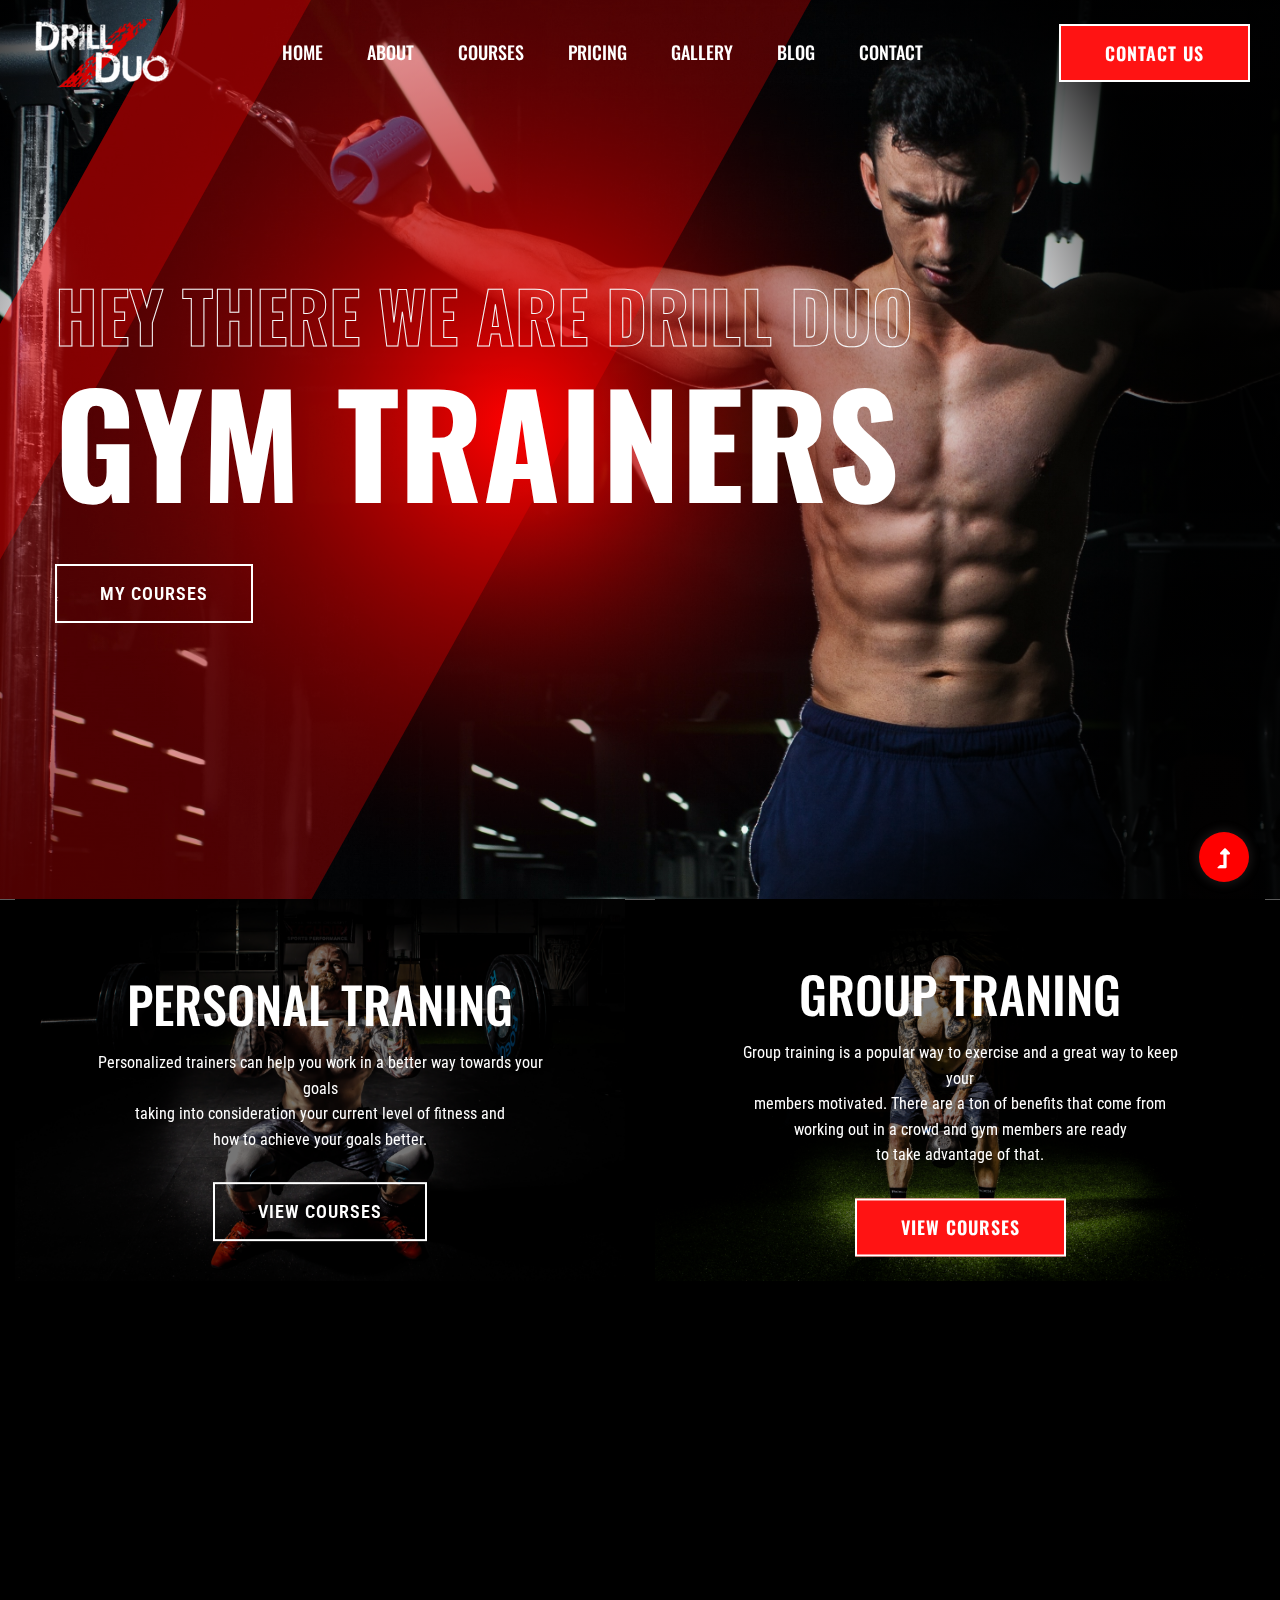
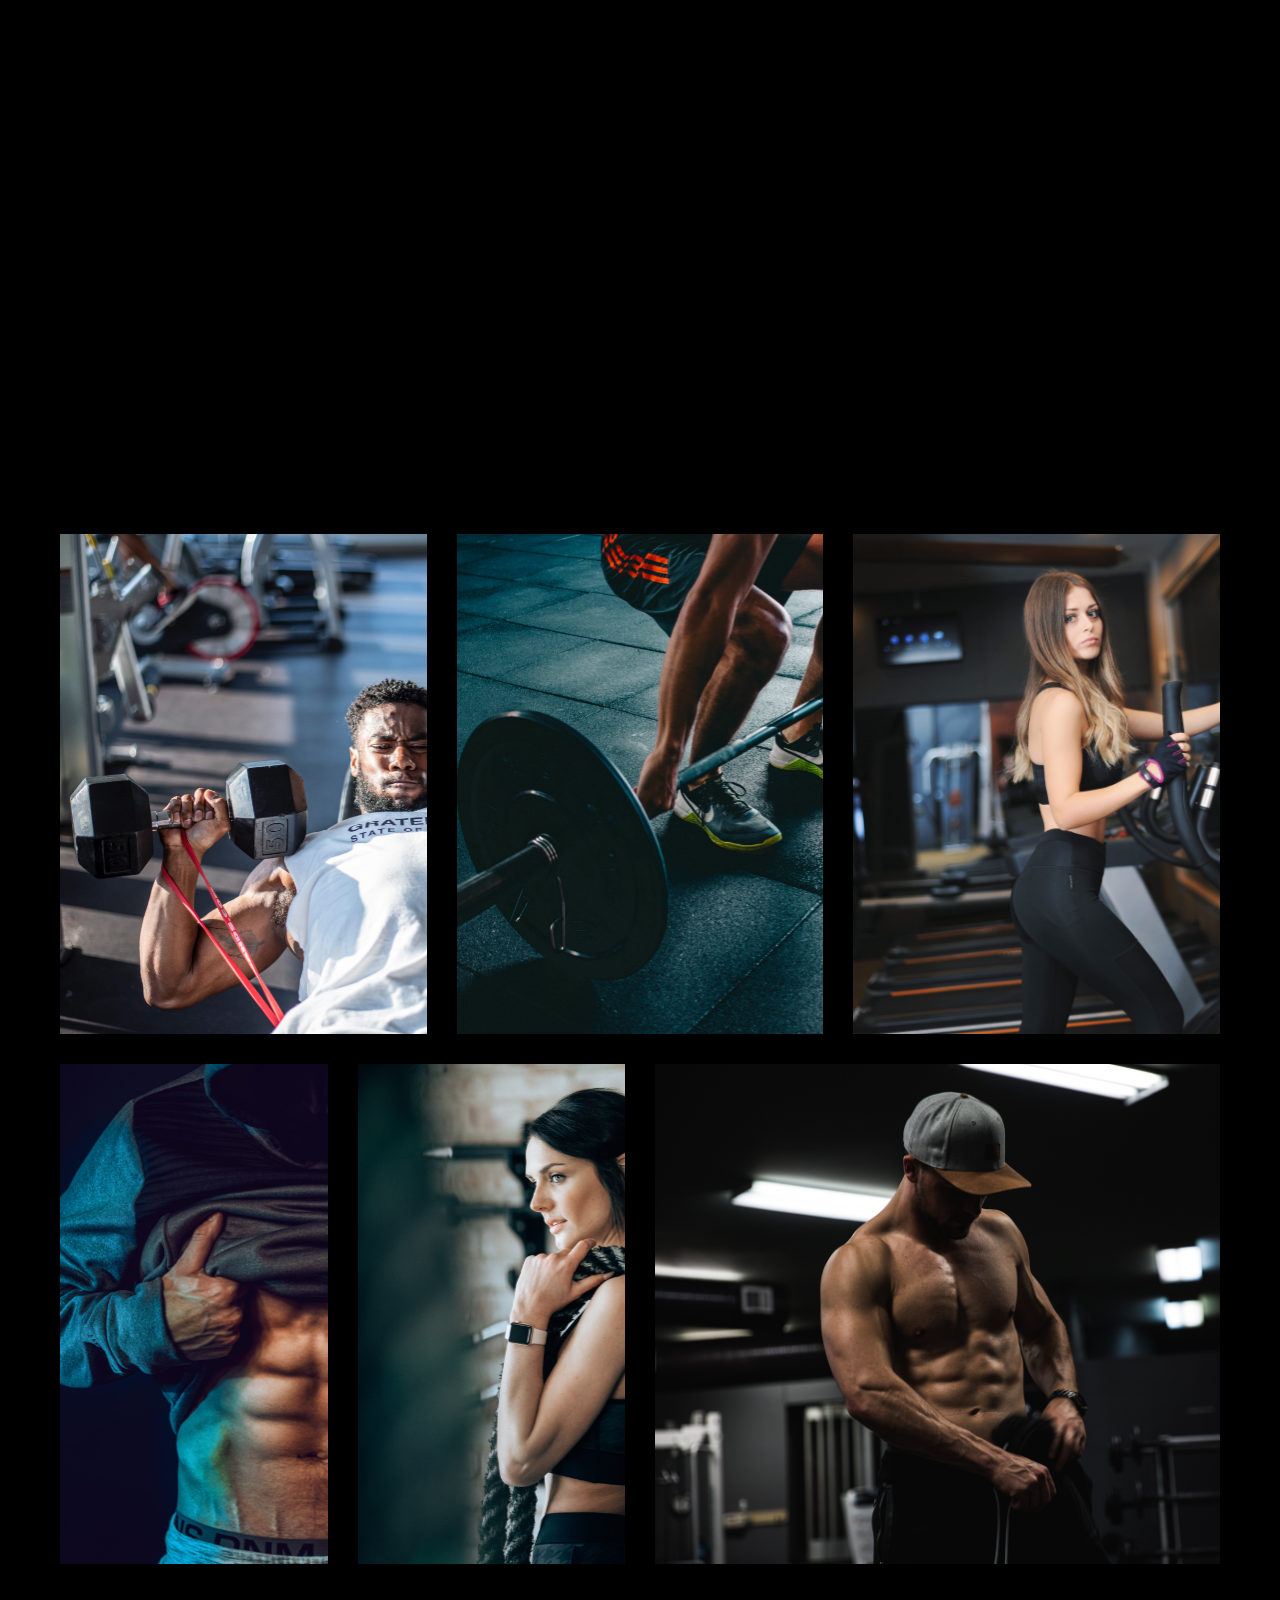
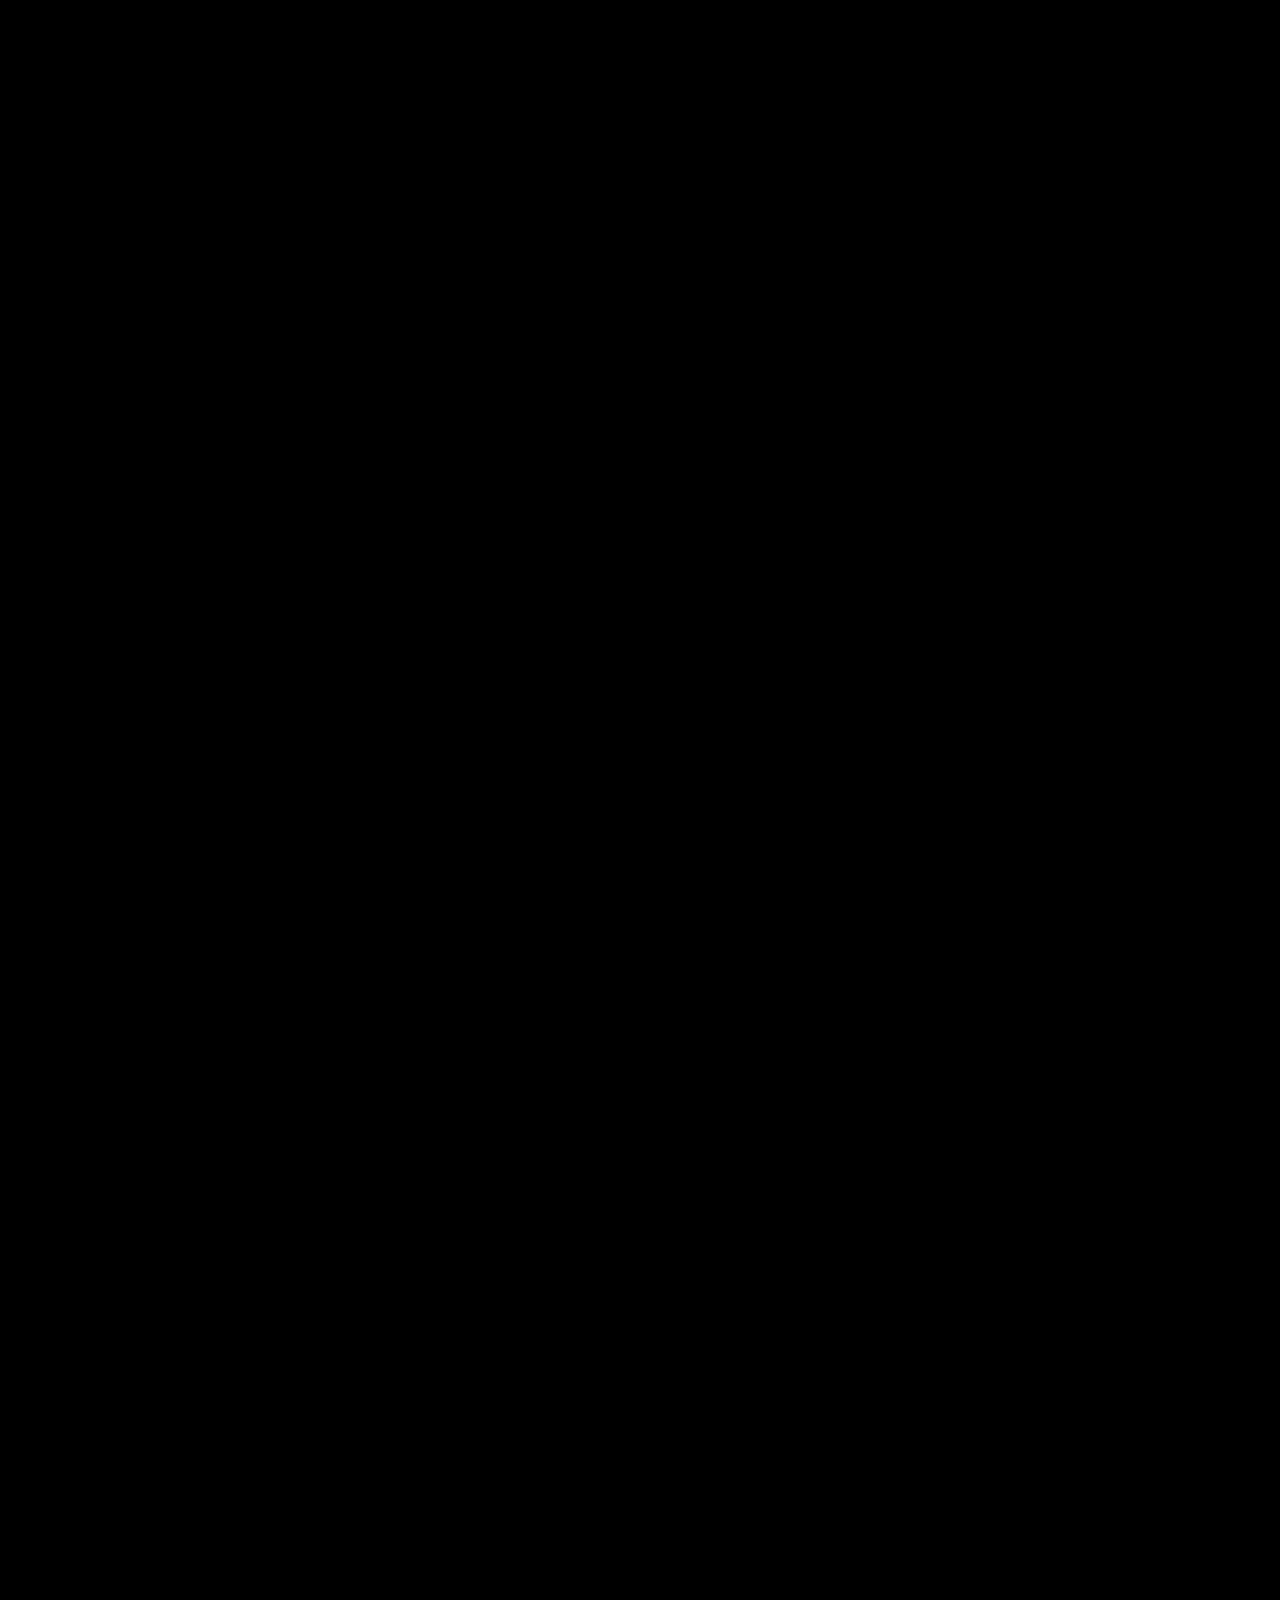
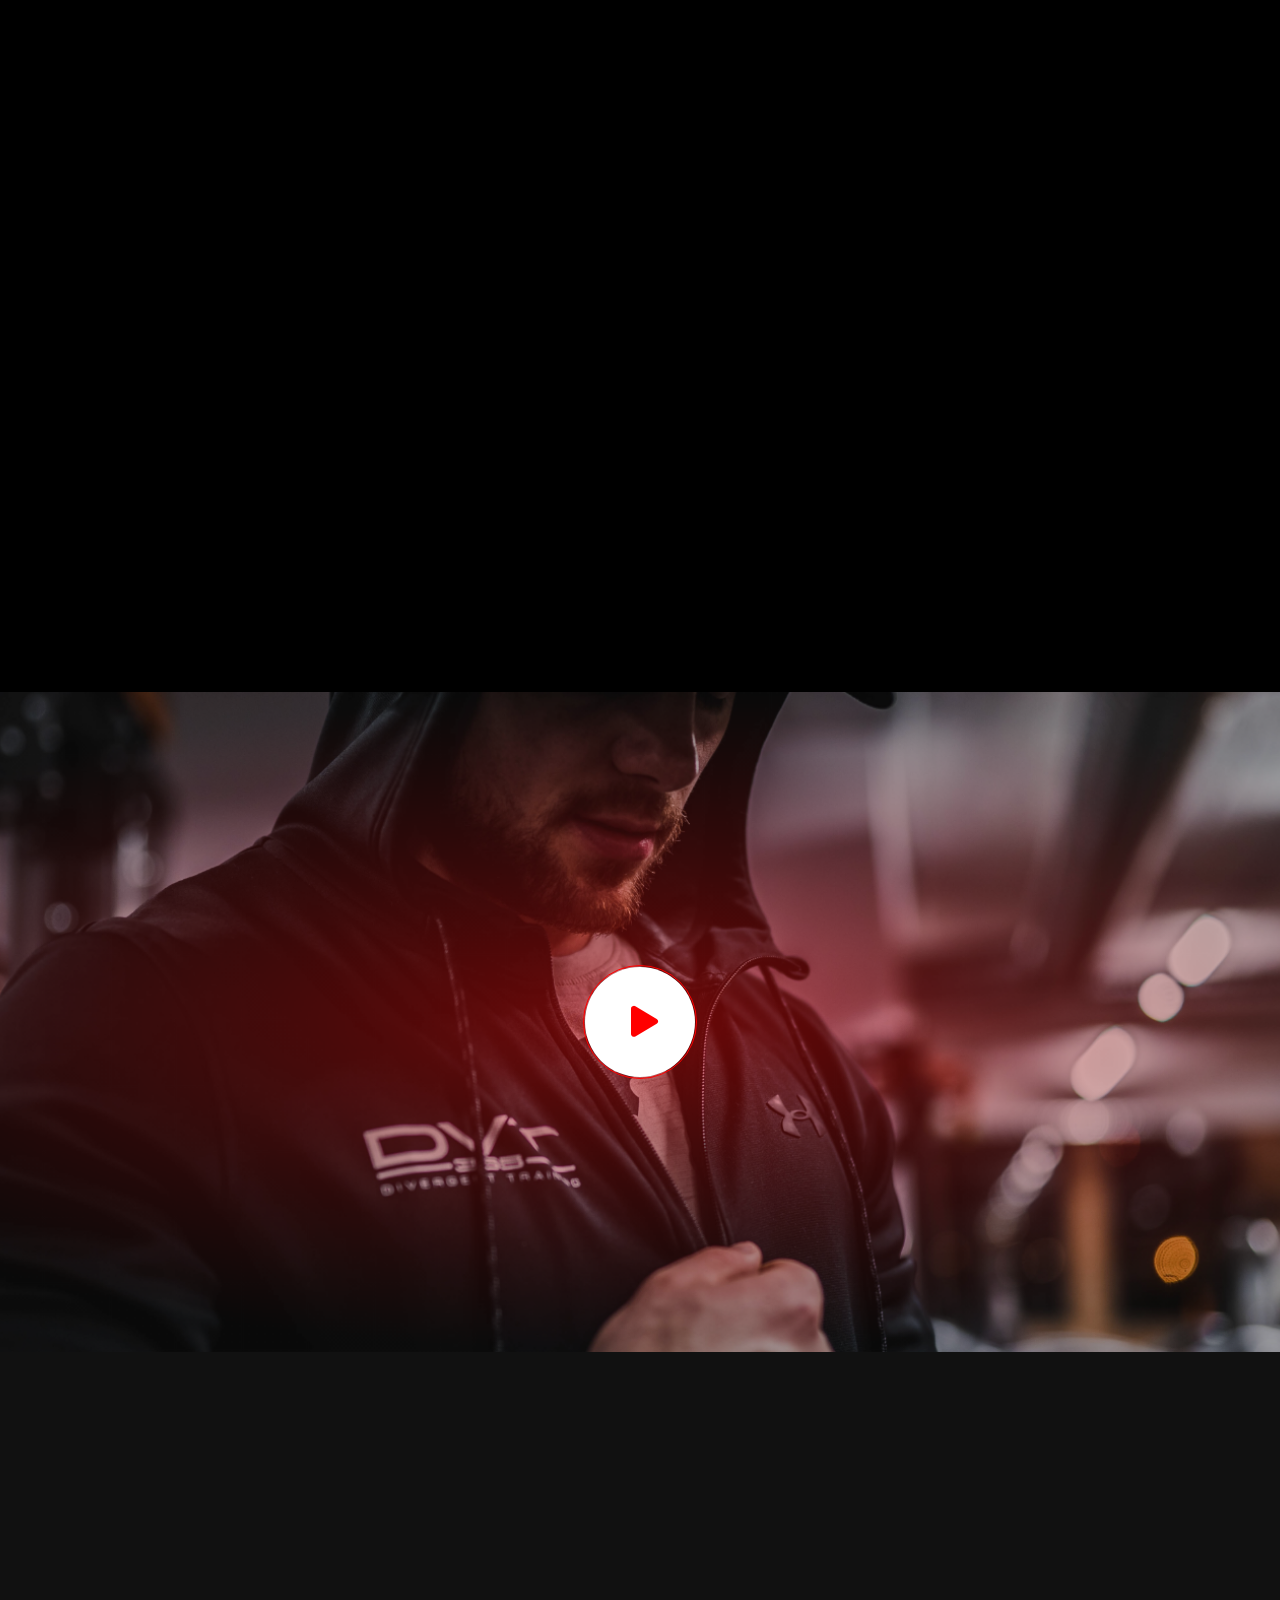
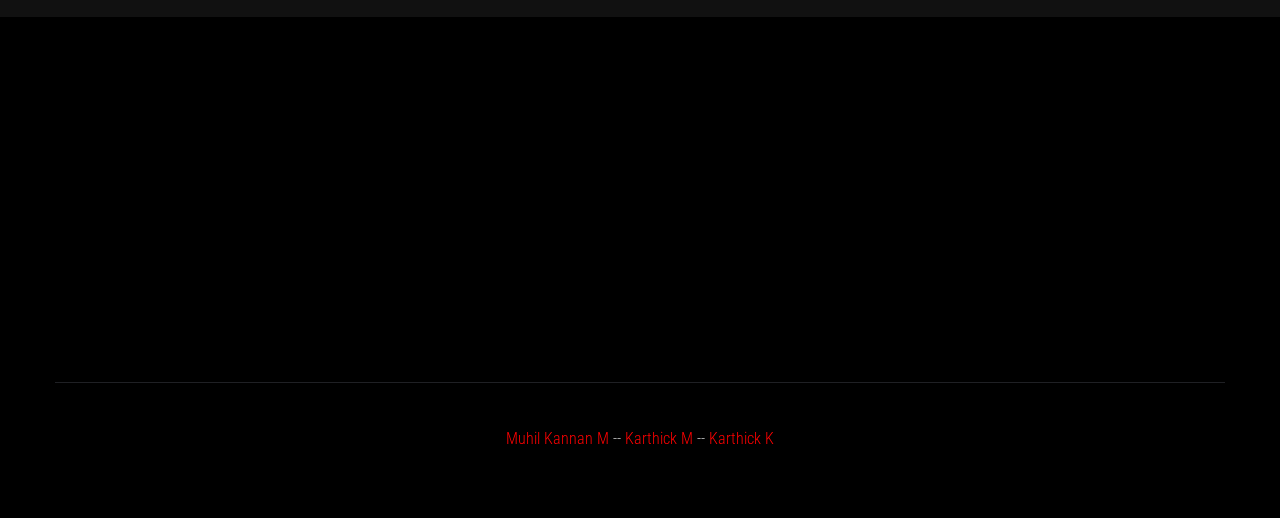
<file: index.html>
<!doctype html>
<html class="no-js" lang="zxx">
<head>
    <meta charset="utf-8">
    <meta http-equiv="x-ua-compatible" content="ie=edge">
    <title>Drill Duo | Home</title>
    <meta name="description" content="">
    <meta name="viewport" content="width=device-width, initial-scale=1">
    
    
    <link rel="manifest" href="site.webmanifest">
    <link rel="shortcut icon" type="image/x-icon" href="assets/img/favicon.ico">
    <link rel="stylesheet" href="assets/css/bootstrap.min.css">
    <link rel="stylesheet" href="assets/css/owl.carousel.min.css">
    <link rel="stylesheet" href="assets/css/slicknav.css">
    <link rel="stylesheet" href="assets/css/flaticon.css">
    <link rel="stylesheet" href="assets/css/gijgo.css">
    <link rel="stylesheet" href="assets/css/animate.min.css">
    <link rel="stylesheet" href="assets/css/animated-headline.css">
    <link rel="stylesheet" href="assets/css/magnific-popup.css">
    <link rel="stylesheet" href="assets/css/fontawesome-all.min.css">
    <link rel="stylesheet" href="assets/css/themify-icons.css">
    <link rel="stylesheet" href="assets/css/slick.css">
    <link rel="stylesheet" href="assets/css/nice-select.css">
    <link rel="stylesheet" href="assets/css/style.css">
</head>
<body class="black-bg">
    
    <div id="preloader-active">
        <div class="preloader d-flex align-items-center justify-content-center">
            <div class="preloader-inner position-relative">
                <div class="preloader-circle"></div>
                <div class="preloader-img pere-text">
                    <img src="assets/img/logo/ddloader.png" alt="">
                </div>
            </div>
        </div>
    </div>
    
    <header>
        
        <div class="header-area header-transparent">
            <div class="main-header header-sticky">
                <div class="container-fluid">
                    <div class="menu-wrapper d-flex align-items-center justify-content-between">
                        
                        <div class="logo">
                            <a href="index.html"><img src="assets/img/logo/ddlogo.png" alt=""></a>
                        </div>
                        
                        <div class="main-menu f-right d-none d-lg-block">
                            <nav>
                                <ul id="navigation">
                                    <li><a href="index.html">Home</a></li>
                                    <li><a href="about.html">About</a></li>
                                    <li><a href="courses.html">Courses</a></li>
                                    <li><a href="pricing.html">Pricing</a></li>
                                    <li><a href="gallery.html">Gallery</a></li>
                                    <li><a href="blog.html">Blog</a>
                                        
                                    </li>
                                    <li><a href="contact.html">Contact</a></li>
                                </ul>
                            </nav>
                        </div>          
                       
                        <div class="header-btns d-none d-lg-block f-right">
                           <a href="contact.html" class="btn">Contact us</a>
                       </div>
                   
                       <div class="col-12">
                        <div class="mobile_menu d-block d-lg-none"></div>
                    </div>
                </div>
            </div>
        </div>
    </div>
    
</header>
<main>
   
    <div class="slider-area position-relative">
        <div class="slider-active">
           
            <div class="single-slider slider-height d-flex align-items-center">
                <div class="container">
                    <div class="row">
                        <div class="col-xl-9 col-lg-9 col-md-10">
                            <div class="hero__caption">
                                <span data-animation="fadeInLeft" data-delay="0.1s">Hey there we are Drill Duo</span>
                                <h1 data-animation="fadeInLeft" data-delay="0.4s">Gym Trainers</h1>
                                <a href="courses.html" class="border-btn hero-btn" data-animation="fadeInLeft" data-delay="0.8s">My Courses</a>
                            </div>
                        </div>
                    </div>
                </div>          
            </div>
        </div>
    </div>
   
    <section class="traning-categories black-bg">
        <div class="container-fluid">
            <div class="row">
                <div class="col-xl-6 col-lg-6">
                    <div class="single-topic text-center mb-30">
                        <div class="topic-img">
                            <img src="assets/img/gallery/cat1.png" alt="">
                            <div class="topic-content-box">
                                <div class="topic-content">
                                    <h3>Personal traning</h3>
                                    <p>Personalized trainers can help you work in a better way towards your goals <br> taking into consideration your current level of fitness and <br>how to achieve your goals better. <br></p>
                                    <a href="courses.html" class="border-btn">View Courses</a>
                                </div>
                            </div>
                        </div>
                    </div>
                </div>
                <div class="col-xl-6 col-lg-6">
                    <div class="single-topic text-center mb-30">
                        <div class="topic-img">
                            <img src="assets/img/gallery/cat2.png" alt="">
                            <div class="topic-content-box">
                                <div class="topic-content">
                                    <h3>Group traning</h3>
                                    <p>Group training is a popular way to exercise and a great way to keep your <br> members motivated. There are a ton of benefits that come from <br> working out in a crowd and gym members are ready <br> to take advantage of that.<br></p>
                                    <a href="courses.html" class="btn">View Courses</a>
                                </div>
                            </div>
                        </div>
                    </div>
                </div>
            </div>
        </div>
    </section>
 
    <section class="team-area fix">
        <div class="container">
            <div class="row">
                <div class="col-xl-12">
                    <div class="section-tittle text-center mb-55 wow fadeInUp" data-wow-duration="1s" data-wow-delay=".1s">
                        <h2 >What we Offer</h2>
                    </div>
                </div>
            </div>
            <div class="row">
                <div class="col-lg-4 col-md-6">
                    <div class="single-cat text-center mb-30 wow fadeInUp" data-wow-duration="1s" data-wow-delay=".2s" >
                        <div class="cat-icon">
                            <img src="assets/img/gallery/team1.png" alt="">
                        </div>
                        <div class="cat-cap">
                            <h5><a href="services.html">Body Building</a></h5>
                            <p>The application of consistent, logical effort, over a prolonged period is the key to reaching your<br> physical muscular potential </p>
                        </div>
                    </div>
                </div>
                <div class="col-lg-4 col-md-6">
                    <div class="single-cat text-center mb-30 wow fadeInUp" data-wow-duration="1s" data-wow-delay=".4s">
                        <div class="cat-icon">
                            <img src="assets/img/gallery/team2.png" alt="">
                        </div>
                        <div class="cat-cap">
                            <h5><a href="services.html">Muscle Gain</a></h5>
                            <p>Positive thinking can be contagious. Being surrounded by winners helps you develop into a winner</p>
                        </div>
                    </div>
                </div>
                <div class="col-lg-4 col-md-6">
                    <div class="single-cat text-center mb-30 wow fadeInUp" data-wow-duration="1s" data-wow-delay=".6s">
                        <div class="cat-icon">
                            <img src="assets/img/gallery/team3.png" alt="">
                        </div>
                        <div class="cat-cap">
                            <h5><a href="services.html">Weight Loss</a></h5>
                            <p>Champions keep playing until they get it right </p>
                        </div>
                    </div>
                </div>
            </div>
        </div>
    </section>
   
    <div class="gallery-area section-padding30 ">
        <div class="container-fluid ">
            <div class="row">
                <div class="col-xl-4 col-lg-6 col-md-6 col-sm-6">
                    <div class="box snake mb-30">
                        <div class="gallery-img big-img" style="background-image: url(assets/img/gallery/gallery1.png);"></div>
                        <div class="overlay">
                            <div class="overlay-content">
                                <h3>Muscle gaining </h3>
                                <a href="gallery.html"><i class="ti-plus"></i></a>
                            </div>
                        </div>
                    </div>
                </div>
                <div class="col-xl-4 col-lg-6 col-md-6 col-sm-6">
                    <div class="box snake mb-30">
                        <div class="gallery-img big-img" style="background-image: url(assets/img/gallery/gallery2.png);"></div>
                        <div class="overlay">
                            <div class="overlay-content">
                                <h3>Muscle gaining </h3>
                                <a href="gallery.html"><i class="ti-plus"></i></a>
                            </div>
                        </div>
                    </div>
                </div>
                <div class="col-xl-4 col-lg-6 col-md-6 col-sm-6">
                    <div class="box snake mb-30">
                        <div class="gallery-img big-img" style="background-image: url(assets/img/gallery/gallery3.png);"></div>
                        <div class="overlay">
                            <div class="overlay-content">
                                <h3>Muscle gaining </h3>
                                <a href="gallery.html"><i class="ti-plus"></i></a>
                            </div>
                        </div>
                    </div>
                </div>
                <div class="col-xl-3 col-lg-6 col-md-6 col-sm-6">
                    <div class="box snake mb-30">
                        <div class="gallery-img big-img" style="background-image: url(assets/img/gallery/gallery4.png);"></div>
                        <div class="overlay">
                            <div class="overlay-content">
                                <h3>Muscle gaining </h3>
                                <a href="gallery.html"><i class="ti-plus"></i></a>
                            </div>
                        </div>
                    </div>
                </div>
                <div class="col-xl-3 col-lg-6 col-md-6 col-sm-6">
                    <div class="box snake mb-30">
                        <div class="gallery-img big-img" style="background-image: url(assets/img/gallery/gallery5.png);"></div>
                        <div class="overlay">
                            <div class="overlay-content">
                                <h3>Muscle gaining </h3>
                                <a href="gallery.html"><i class="ti-plus"></i></a>
                            </div>
                        </div>
                    </div>
                </div>
                <div class="col-xl-6 col-lg-6 col-md-6 col-sm-6">
                    <div class="box snake mb-30">
                        <div class="gallery-img big-img" style="background-image: url(assets/img/gallery/gallery6.png);"></div>
                        <div class="overlay">
                            <div class="overlay-content">
                                <h3>Muscle gaining </h3>
                                <a href="gallery.html"><i class="ti-plus"></i></a>
                            </div>
                        </div>
                    </div>
                </div>
            </div>
        </div>
    </div>
   
    <section class="pricing-area section-padding40 fix">
        <div class="container">
            <div class="row">
                <div class="col-xl-12">
                    <div class="section-tittle text-center mb-55 wow fadeInUp" data-wow-duration="2s" data-wow-delay=".1s">
                        <h2>Pricing</h2>
                    </div>
                </div>
            </div>
            <div class="row">
                <div class="col-lg-4 col-md-6 col-sm-6">
                    <div class="properties mb-30 wow fadeInUp" data-wow-duration="1s" data-wow-delay=".2s">
                        <div class="properties__card">
                            <div class="about-icon">
                                <img src="assets/img/icon/price.svg" alt="">
                            </div>
                            <div class="properties__caption">
                                <span class="month">3 month</span>
                                <p class="mb-25">$30</p>
                                <div class="single-features">
                                    <div class="features-icon">
                                        <img src="assets/img/icon/check.svg" alt="">
                                    </div>
                                    <div class="features-caption">
                                        <p>Free riding </p>
                                    </div>
                                </div>
                                <div class="single-features">
                                    <div class="features-icon">
                                        <img src="assets/img/icon/check.svg" alt="">
                                    </div>
                                    <div class="features-caption">
                                        <p>Unlimited equipments</p>
                                    </div>
                                </div>
                                <div class="single-features">
                                    <div class="features-icon">
                                        <img src="assets/img/icon/check.svg" alt="">
                                    </div>
                                    <div class="features-caption">
                                        <p>Personal trainer</p>
                                    </div>
                                </div>
                                <div class="single-features">
                                    <div class="features-icon">
                                        <img src="assets/img/icon/check.svg" alt="">
                                    </div>
                                    <div class="features-caption">
                                        <p>Weight losing classes</p>
                                    </div>
                                </div>
                                <div class="single-features mb-20">
                                    <div class="features-icon">
                                        <img src="assets/img/icon/check.svg" alt="">
                                    </div>
                                    <div class="features-caption">
                                        <p>Month to mouth</p>
                                    </div>
                                </div>
                                <a href="https://wa.me/918925764997" class="border-btn border-btn2">Join Now</a>
                            </div>
                        </div>
                    </div>
                </div>
                <div class="col-lg-4 col-md-6 col-sm-6">
                    <div class="properties mb-30 wow fadeInUp" data-wow-duration="1s" data-wow-delay=".4s">
                        <div class="properties__card">
                            <div class="about-icon">
                                <img src="assets/img/icon/price.svg" alt="">
                            </div>
                            <div class="properties__caption">
                                <span class="month">6 month</span>
                                <p class="mb-25">$55 </p>
                                <div class="single-features">
                                    <div class="features-icon">
                                        <img src="assets/img/icon/check.svg" alt="">
                                    </div>
                                    <div class="features-caption">
                                        <p>Free riding </p>
                                    </div>
                                </div>
                                <div class="single-features">
                                    <div class="features-icon">
                                        <img src="assets/img/icon/check.svg" alt="">
                                    </div>
                                    <div class="features-caption">
                                        <p>Unlimited equipments</p>
                                    </div>
                                </div>
                                <div class="single-features">
                                    <div class="features-icon">
                                        <img src="assets/img/icon/check.svg" alt="">
                                    </div>
                                    <div class="features-caption">
                                        <p>Personal trainer</p>
                                    </div>
                                </div>
                                <div class="single-features">
                                    <div class="features-icon">
                                        <img src="assets/img/icon/check.svg" alt="">
                                    </div>
                                    <div class="features-caption">
                                        <p>Weight losing classes</p>
                                    </div>
                                </div>
                                <div class="single-features mb-20">
                                    <div class="features-icon">
                                        <img src="assets/img/icon/check.svg" alt="">
                                    </div>
                                    <div class="features-caption">
                                        <p>Month to mouth</p>
                                    </div>
                                </div>
                                <a href="https://wa.me/918925764997" class="border-btn border-btn2">Join Now</a>
                            </div>
                        </div>
                    </div>
                </div>
                <div class="col-lg-4 col-md-6 col-sm-6">
                    <div class="properties mb-30 wow fadeInUp" data-wow-duration="1s" data-wow-delay=".6s">
                        <div class="properties__card">
                            <div class="about-icon">
                                <img src="assets/img/icon/price.svg" alt="">
                            </div>
                            <div class="properties__caption">
                                <span class="month">12 month</span>
                                <p class="mb-25">$100</p>
                                <div class="single-features">
                                    <div class="features-icon">
                                        <img src="assets/img/icon/check.svg" alt="">
                                    </div>
                                    <div class="features-caption">
                                        <p>Free riding </p>
                                    </div>
                                </div>
                                <div class="single-features">
                                    <div class="features-icon">
                                        <img src="assets/img/icon/check.svg" alt="">
                                    </div>
                                    <div class="features-caption">
                                        <p>Unlimited equipments</p>
                                    </div>
                                </div>
                                <div class="single-features">
                                    <div class="features-icon">
                                        <img src="assets/img/icon/check.svg" alt="">
                                    </div>
                                    <div class="features-caption">
                                        <p>Personal trainer</p>
                                    </div>
                                </div>
                                <div class="single-features">
                                    <div class="features-icon">
                                        <img src="assets/img/icon/check.svg" alt="">
                                    </div>
                                    <div class="features-caption">
                                        <p>Weight losing classes</p>
                                    </div>
                                </div>
                                <div class="single-features mb-20">
                                    <div class="features-icon">
                                        <img src="assets/img/icon/check.svg" alt="">
                                    </div>
                                    <div class="features-caption">
                                        <p>Month to mouth</p>
                                    </div>
                                </div>
                                <a href="#" class="border-btn border-btn2">Join Now</a>
                            </div>
                        </div>
                    </div>
                </div>
            </div>
        </div>
    </section>
         
    <section class="about-area2 fix pb-padding pt-50 pb-80">
        <div class="support-wrapper align-items-center">
            <div class="right-content2">
           
                <div class="right-img wow fadeInUp" data-wow-duration="1s" data-wow-delay=".1s">
                    <img src="assets/img/gallery/about.png" alt="">
                </div>
            </div>
            <div class="left-content2">
                
                <div class="section-tittle2 mb-20 wow fadeInUp" data-wow-duration="1s" data-wow-delay=".3s">
                    <div class="front-text">
                        <h2 class="">About Us</h2>
                        <p>
                            Drill Duo was founded in 2021 as a family owned and operated business specialising in supplying high-quality gym equipment at great prices. 
                            Instead of being just another gym equipment retailer, our founders wanted to be the best in the industry and set their minds to doing so! Drill Duo 
                            has grown into one of the Best gym in Dindigul
                            </p>
                        <p class="mb-40"></p>
                        <a href="courses.html" class="border-btn">My Courses</a>
                    </div>
                </div>
            </div>
        </div>
    </section>
   
    <section class="home-blog-area pt-10 pb-50">
        <div class="container">
           
            <div class="row justify-content-center">
                <div class="col-lg-7 col-md-9 col-sm-10">
                    <div class="section-tittle text-center mb-100 wow fadeInUp" data-wow-duration="2s" data-wow-delay=".2s">
                        <h2>From Blog</h2>
                    </div>
                </div>
            </div>
            <div class="row">
                <div class="col-xl-6 col-lg-6 col-md-6">
                    <div class="home-blog-single mb-30 wow fadeInUp" data-wow-duration="1s" data-wow-delay=".4s">
                        <div class="blog-img-cap">
                            <div class="blog-img">
                                <img src="assets/img/gallery/blog1.png" alt="">
                            </div>
                            <div class="blog-cap">
                                <span>Gym & Fitness</span>
                                <h3><a href="blog.html">Your Antibiotic One Day To 10 Day Options</a></h3>
                            </div>
                        </div>
                    </div>
                </div>
                <div class="col-xl-6 col-lg-6 col-md-6">
                    <div class="home-blog-single mb-30 wow fadeInUp" data-wow-duration="2s" data-wow-delay=".6s">
                        <div class="blog-img-cap">
                            <div class="blog-img">
                                <img src="assets/img/blog/gym3.jpg" alt="">
                            </div>
                            <div class="blog-cap">
                                <span>Gym & Fitness</span>
                                <h3><a href="blog.html">Your Antibiotic One Day To 10 Day Options</a></h3>
                            </div>
                        </div>
                    </div>
                </div>
            </div>
        </div>
    </section>
   
    <div class="video-area section-bg2 d-flex align-items-center"  data-background="assets/img/gallery/video-bg.png">
        <div class="container">
            <div class="video-wrap position-relative">
                <div class="video-icon" >
                    <a class="popup-video btn-icon" href="https://www.youtube.com/watch?v=V9Kv8mC-U9U"><i class="fas fa-play"></i></a>
                </div>
            </div>
        </div>
    </div>
  
    <section class="services-area">
        <div class="container">
            <div class="row justify-content-between">
                <div class="col-xl-4 col-lg-4 col-md-6 col-sm-8">
                    <div class="single-services mb-40 wow fadeInUp" data-wow-duration="1s" data-wow-delay=".1s">
                        <div class="features-icon">
                            <img src="assets/img/icon/icon1.svg" alt="">
                        </div>
                        <div class="features-caption">
                            <h3>Location</h3>
                            <p>Dindigul </p>
                        </div>
                    </div>
                </div>
                <div class="col-xl-3 col-lg-4 col-md-6 col-sm-8">
                    <div class="single-services mb-40 wow fadeInUp" data-wow-duration="1s" data-wow-delay=".2s">
                        <div class="features-icon">
                            <img src="assets/img/icon/icon2.svg" alt="">
                        </div>
                        <div class="features-caption">
                            <h3>Phone</h3>
                            <p>(+91) 89257 64997</p>
                            <p>(+91) 67458 93421</p>
                        </div>
                    </div>
                </div>
                <div class="col-xl-3 col-lg-4 col-md-6 col-sm-8">
                    <div class="single-services mb-40 wow fadeInUp" data-wow-duration="2s" data-wow-delay=".4s">
                        <div class="features-icon">
                            <img src="assets/img/icon/icon3.svg" alt="">
                        </div>
                        <div class="features-caption">
                            <h3>Email</h3>
                            <p>drillduo0203@gmail.com</p>
                            <p>admindd02@outlook.com</p>
                        </div>
                    </div>
                </div>
            </div>
        </div>
    </section>
</main>
<footer>
    
    <div class="footer-area black-bg">
        <div class="container">
            <div class="footer-top footer-padding">
               
                <div class="row">
                    <div class="col-xl-12">
                        <div class="single-footer-caption mb-50 text-center">
                           
                            <div class="footer-logo wow fadeInUp" data-wow-duration="1s" data-wow-delay=".2s">
                                <a href="index.html"><img src="assets/img/logo/ddlogo.png" alt=""></a>
                            </div>
                            
                            <div class="header-area main-header2 wow fadeInUp" data-wow-duration="2s" data-wow-delay=".4s">
                                <div class="main-header main-header2">
                                    <div class="menu-wrapper menu-wrapper2">
                                      
                                        <div class="main-menu main-menu2 text-center">
                                            <nav>
                                                <ul>
                                                    <li><a href="index.html">Home</a></li>
                                                    <li><a href="about.html">About</a></li>
                                                    <li><a href="courses.html">Courses</a></li>
                                                    <li><a href="pricing.html">Pricing</a></li>
                                                    <li><a href="gallery.html">Gallery</a></li>
                                                    <li><a href="contact.html">Contact</a></li>
                                                </ul>
                                            </nav>
                                        </div>   
                                    </div>
                                </div>
                            </div>
                           
                            
                        </div>
                    </div>
                </div>
            </div>
            
            <div class="footer-bottom">
                <div class="row d-flex align-items-center">
                    <div class="col-lg-12">
                        <div class="footer-copy-right text-center">
                            <p>
                              <a href="https://muhil-kannan-m.netlify.app/">Muhil Kannan M </a>-- <a href="https://instagram.com/karthic_dev_17/">Karthick M </a>-- <a href="https://instagram.com/_kartik__k/">Karthick K</a>
                              </p>
                          </div>
                      </div>
                  </div>
              </div>
          </div>
      </div>
      
  </footer>
 
  <div id="back-top" >
    <a title="Go to Top" href="#"> <i class="fas fa-level-up-alt"></i></a>
</div>



<script src="./assets/js/vendor/modernizr-3.5.0.min.js"></script>

<script src="./assets/js/vendor/jquery-1.12.4.min.js"></script>
<script src="./assets/js/popper.min.js"></script>
<script src="./assets/js/bootstrap.min.js"></script>

<script src="./assets/js/jquery.slicknav.min.js"></script>


<script src="./assets/js/owl.carousel.min.js"></script>
<script src="./assets/js/slick.min.js"></script>

<script src="./assets/js/wow.min.js"></script>
<script src="./assets/js/animated.headline.js"></script>
<script src="./assets/js/jquery.magnific-popup.js"></script>


<script src="./assets/js/gijgo.min.js"></script>

<script src="./assets/js/jquery.nice-select.min.js"></script>
<script src="./assets/js/jquery.sticky.js"></script>

<script src="./assets/js/jquery.counterup.min.js"></script>
<script src="./assets/js/waypoints.min.js"></script>
<script src="./assets/js/jquery.countdown.min.js"></script>
<script src="./assets/js/hover-direction-snake.min.js"></script>


<script src="./assets/js/contact.js"></script>
<script src="./assets/js/jquery.form.js"></script>
<script src="./assets/js/jquery.validate.min.js"></script>
<script src="./assets/js/mail-script.js"></script>
<script src="./assets/js/jquery.ajaxchimp.min.js"></script>

	
<script src="./assets/js/plugins.js"></script>
<script src="./assets/js/main.js"></script>

</body>
</html>
</file>
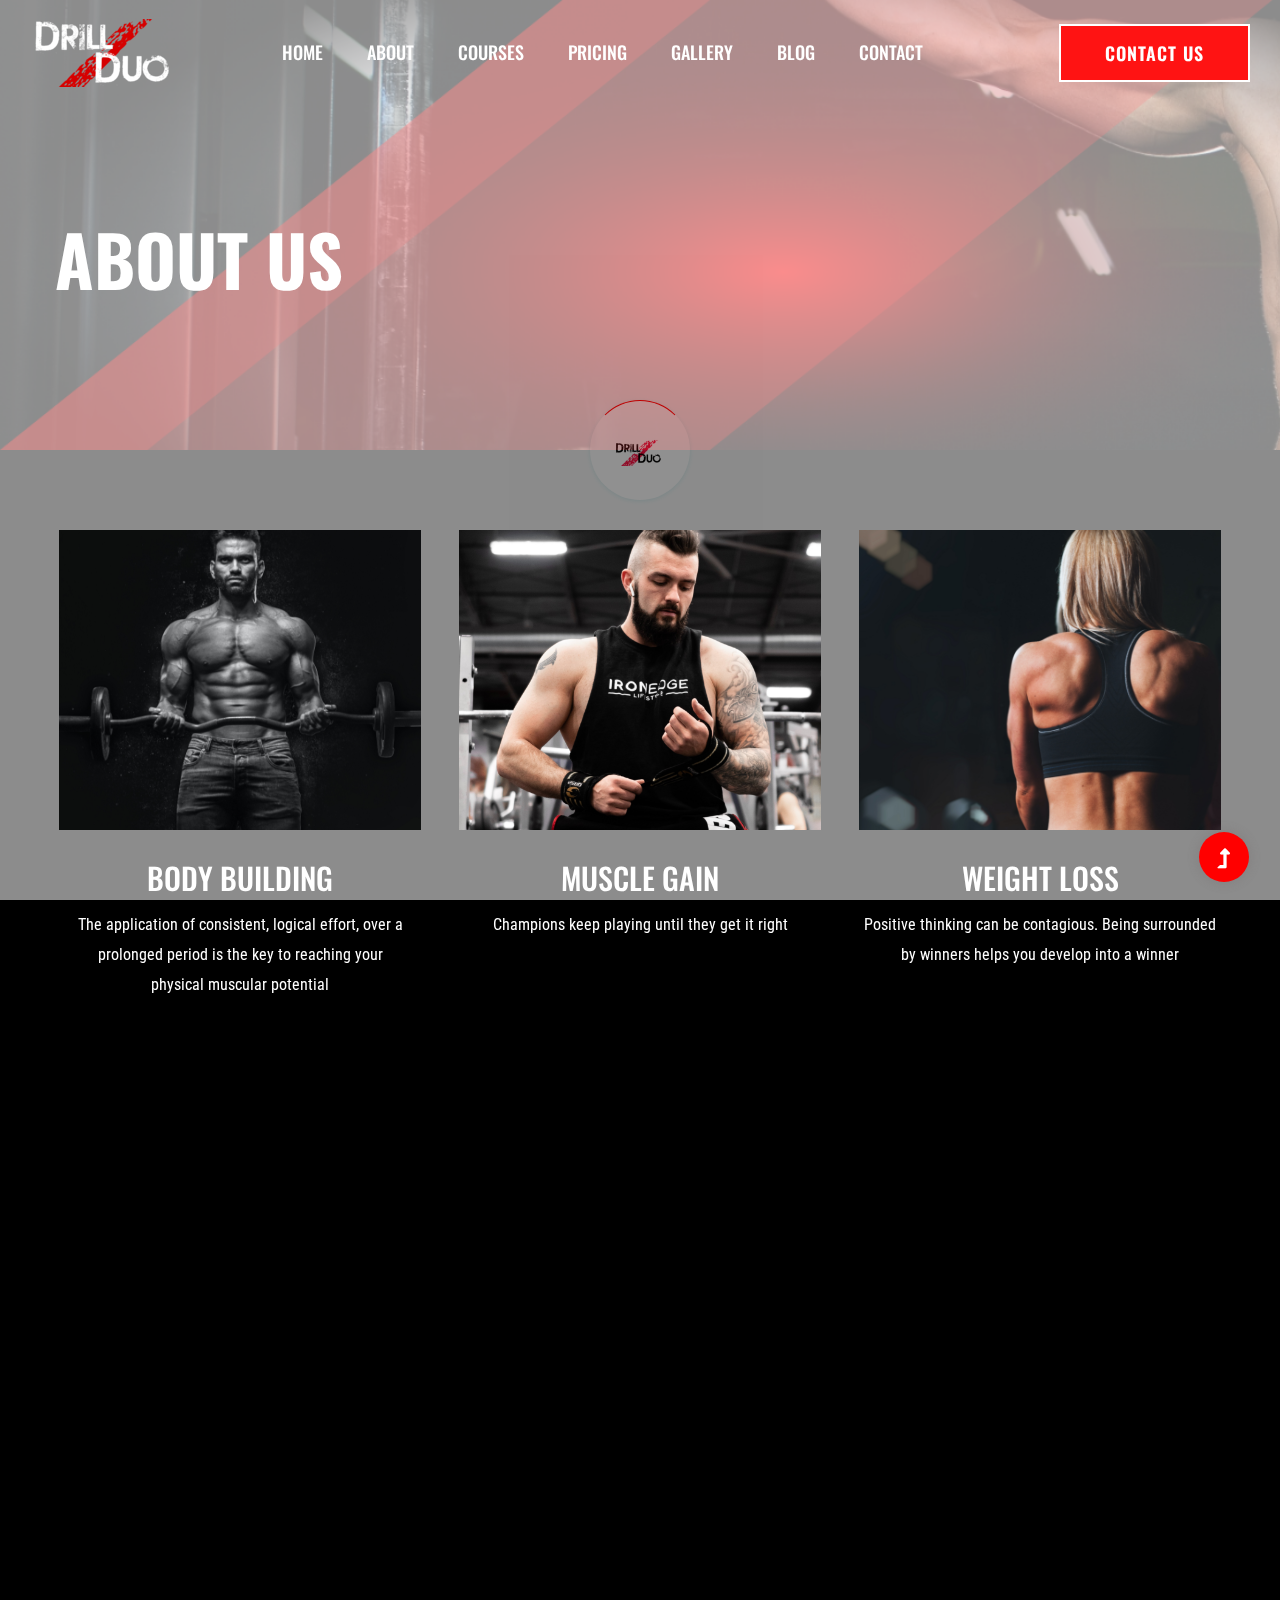
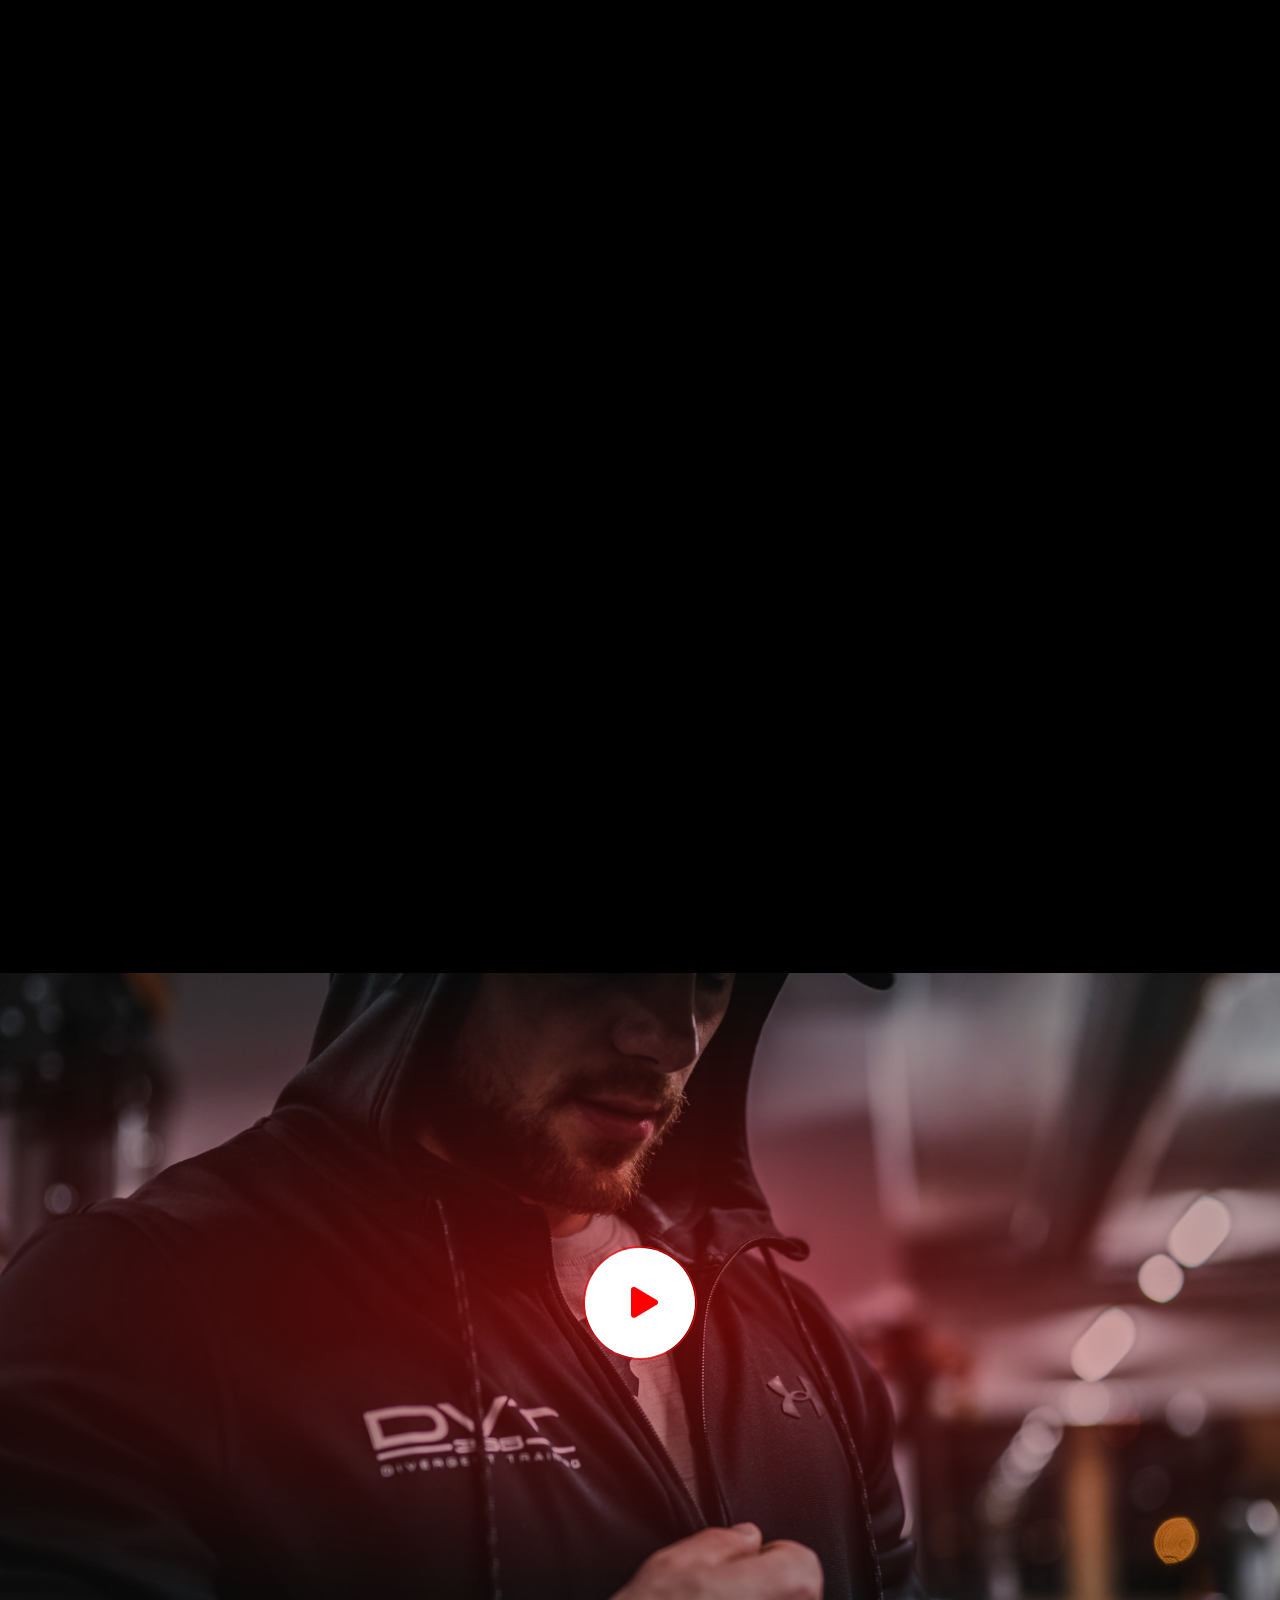
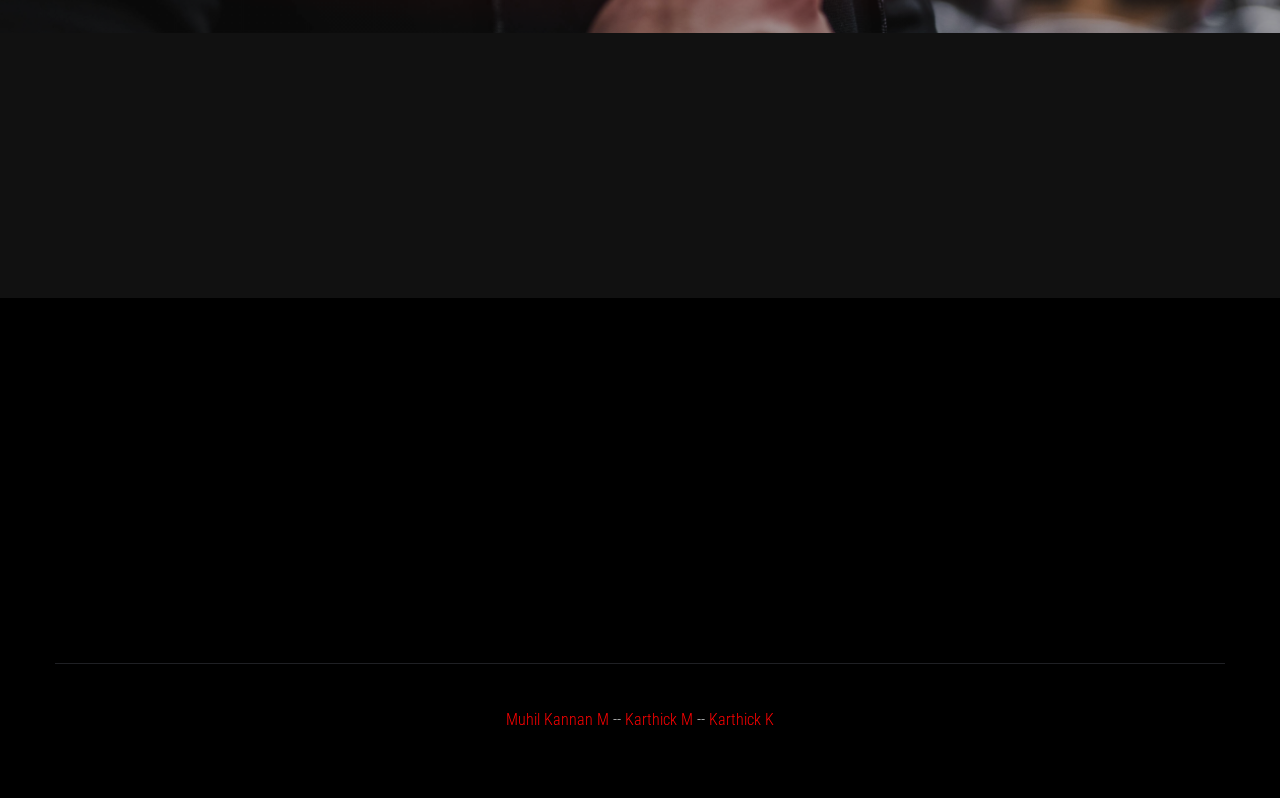
<file: about.html>
<!doctype html>
<html class="no-js" lang="zxx">
<head>
    <meta charset="utf-8">
    <meta http-equiv="x-ua-compatible" content="ie=edge">
    <title>Drill Duo | About us </title>
    <meta name="description" content="">
    <meta name="viewport" content="width=device-width, initial-scale=1">
    <link rel="manifest" href="site.webmanifest">
    <link rel="shortcut icon" type="image/x-icon" href="assets/img/favicon.ico">


    <link rel="stylesheet" href="assets/css/bootstrap.min.css">
    <link rel="stylesheet" href="assets/css/owl.carousel.min.css">
    <link rel="stylesheet" href="assets/css/slicknav.css">
    <link rel="stylesheet" href="assets/css/flaticon.css">
    <link rel="stylesheet" href="assets/css/gijgo.css">
    <link rel="stylesheet" href="assets/css/animate.min.css">
    <link rel="stylesheet" href="assets/css/animated-headline.css">
    <link rel="stylesheet" href="assets/css/magnific-popup.css">
    <link rel="stylesheet" href="assets/css/fontawesome-all.min.css">
    <link rel="stylesheet" href="assets/css/themify-icons.css">
    <link rel="stylesheet" href="assets/css/slick.css">
    <link rel="stylesheet" href="assets/css/nice-select.css">
    <link rel="stylesheet" href="assets/css/style.css">
</head>
<body class="black-bg">
    
    <div id="preloader-active">
        <div class="preloader d-flex align-items-center justify-content-center">
            <div class="preloader-inner position-relative">
                <div class="preloader-circle"></div>
                <div class="preloader-img pere-text">
                    <img src="assets/img/logo/ddloader.png" alt="">
                </div>
            </div>
        </div>
    </div>
         
    <header>
             
        <div class="header-area header-transparent">
            <div class="main-header header-sticky">
                <div class="container-fluid">
                    <div class="menu-wrapper d-flex align-items-center justify-content-between">
                             
                        <div class="logo">
                            <a href="index.html"><img src="assets/img/logo/ddlogo.png" alt=""></a>
                        </div>
                        
                        <div class="main-menu f-right d-none d-lg-block">
                            <nav>
                                <ul id="navigation">
                                    <li><a href="index.html">Home</a></li>
                                    <li><a href="about.html">About</a></li>
                                    <li><a href="courses.html">Courses</a></li>
                                    <li><a href="pricing.html">Pricing</a></li>
                                    <li><a href="gallery.html">Gallery</a></li>
                                    <li><a href="blog.html">Blog</a>
                                        
                                    </li>
                                    <li><a href="contact.html">Contact</a></li>
                                </ul>
                            </nav>
                        </div>          
                     
                        <div class="header-btns d-none d-lg-block f-right">
                           <a href="contact.html" class="btn">Contact us</a>
                       </div>
                      
                       <div class="col-12">
                        <div class="mobile_menu d-block d-lg-none"></div>
                    </div>
                </div>
            </div>
        </div>
    </div>
    
</header>
<main>
    
    <div class="slider-area2">
        <div class="slider-height2 d-flex align-items-center">
            <div class="container">
                <div class="row">
                    <div class="col-xl-12">
                        <div class="hero-cap hero-cap2 pt-70">
                            <h2>About us</h2>
                        </div>
                    </div>
                </div>
            </div>
        </div>
    </div>
   
    <section class="team-area pt-80">
        <div class="container">
            <div class="row">
                <div class="col-lg-4 col-md-6">
                    <div class="single-cat text-center mb-30 wow fadeInUp" data-wow-duration="1s" data-wow-delay=".2s" >
                        <div class="cat-icon">
                            <img src="assets/img/gallery/team1.png" alt="">
                        </div>
                        <div class="cat-cap">
                            <h5><a href="services.html">Body Building</a></h5>
                            <p>The application of consistent, logical effort, over a prolonged period is the key to reaching your<br> physical muscular potential </p>
                        </div>
                    </div>
                </div>
                <div class="col-lg-4 col-md-6">
                    <div class="single-cat text-center mb-30 wow fadeInUp" data-wow-duration="1s" data-wow-delay=".4s">
                        <div class="cat-icon">
                            <img src="assets/img/gallery/team2.png" alt="">
                        </div>
                        <div class="cat-cap">
                            <h5><a href="services.html">Muscle Gain</a></h5>
                            <p>Champions keep playing until they get it right </p>
                        </div>
                    </div>
                </div>
                <div class="col-lg-4 col-md-6">
                    <div class="single-cat text-center mb-30 wow fadeInUp" data-wow-duration="1s" data-wow-delay=".6s">
                        <div class="cat-icon">
                            <img src="assets/img/gallery/team3.png" alt="">
                        </div>
                        <div class="cat-cap">
                            <h5><a href="services.html">Weight Loss</a></h5>
                            <p>Positive thinking can be contagious. Being surrounded by winners helps you develop into a winner</p>
                        </div>
                    </div>
                </div>
            </div>
        </div>
    </section>
 
    <section class="about-area2 fix pb-padding pt-50 pb-80">
        <div class="support-wrapper align-items-center">
            <div class="right-content2 wow fadeInUp" data-wow-duration="1s" data-wow-delay=".2s" >
             
                <div class="right-img">
                    <img src="assets/img/gallery/about.png" alt="">
                </div>
            </div>
            <div class="left-content2">
                
                <div class="section-tittle2 mb-20 wow fadeInUp" data-wow-duration="1s" data-wow-delay=".3s">
                    <div class="front-text">
                        <h2 class="">About Us</h2>
                        <p>
                            Drill Duo was founded in 2021 as a family owned and operated business specialising in supplying high-quality gym equipment at great prices. 
                            Instead of being just another gym equipment retailer, our founders wanted to be the best in the industry and set their minds to doing so! Drill Duo 
                            has grown into one of the Best gym in Dindigul
                            </p>
                        <p class="mb-40">Task One, how to approach the task and the language needed for a successful answer. You’ll 
                        examine Task Two questions and learn how to plan, write and check academic essays.</p>
                        <a href="courses.html" class="border-btn">My Courses</a>
                    </div>
                </div>
            </div>
        </div>
    </section>
   
    <section class="home-blog-area pt-10 pb-50">
        <div class="container">
           
            <div class="row justify-content-center">
                <div class="col-lg-7 col-md-9 col-sm-10">
                    <div class="section-tittle text-center mb-100 wow fadeInUp" data-wow-duration="2s" data-wow-delay=".2s">
                        <h2>From Blog</h2>
                    </div>
                </div>
            </div>
            <div class="row">
                <div class="col-xl-6 col-lg-6 col-md-6">
                    <div class="home-blog-single mb-30 wow fadeInUp" data-wow-duration="1s" data-wow-delay=".2s">
                        <div class="blog-img-cap">
                            <div class="blog-img">
                                <img src="assets/img/gallery/blog1.png" alt="">
                            </div>
                            <div class="blog-cap">
                                <span>Gym & Fitness</span>
                                <h3><a href="blog.html">Your Antibiotic One Day To 10 Day Options</a></h3>
                            </div>
                        </div>
                    </div>
                </div>
                <div class="col-xl-6 col-lg-6 col-md-6">
                    <div class="home-blog-single mb-30 wow fadeInUp" data-wow-duration="1s" data-wow-delay=".4s">
                        <div class="blog-img-cap">
                            <div class="blog-img">
                                <img src="assets/img/blog/gym1.jpg" alt="">
                            </div>
                            <div class="blog-cap">
                                <span>Gym & Fitness</span>
                                <h3><a href="blog.html">Your Antibiotic One Day To 10 Day Options</a></h3>
                            </div>
                        </div>
                    </div>
                </div>
            </div>
        </div>
    </section>
    
    <div class="video-area section-bg2 d-flex align-items-center"  data-background="assets/img/gallery/video-bg.png">
        <div class="container">
            <div class="video-wrap position-relative">
                <div class="video-icon" >
                    <a class="popup-video btn-icon" href="https://www.youtube.com/watch?v=V9Kv8mC-U9U"><i class="fas fa-play"></i></a>
                </div>
            </div>
        </div>
    </div>
    
    <section class="services-area">
        <div class="container">
            <div class="row justify-content-between">
                <div class="col-xl-4 col-lg-4 col-md-6 col-sm-8">
                    <div class="single-services mb-40 wow fadeInUp" data-wow-duration="1s" data-wow-delay=".1s">
                        <div class="features-icon">
                            <img src="assets/img/icon/icon1.svg" alt="">
                        </div>
                        <div class="features-caption">
                            <h3>Location</h3>
                            <p>Dindigul</p>
                        </div>
                    </div>
                </div>
                <div class="col-xl-3 col-lg-4 col-md-6 col-sm-8">
                    <div class="single-services mb-40 wow fadeInUp" data-wow-duration="1s" data-wow-delay=".2s">
                        <div class="features-icon">
                            <img src="assets/img/icon/icon2.svg" alt="">
                        </div>
                        <div class="features-caption">
                            <h3>Phone</h3>
                            <p>(+91) 89257 64997</p>
                            <p>(+91) 67458 93421</p>
                        </div>
                    </div>
                </div>
                <div class="col-xl-3 col-lg-4 col-md-6 col-sm-8">
                    <div class="single-services mb-40 wow fadeInUp" data-wow-duration="2s" data-wow-delay=".4s">
                        <div class="features-icon">
                            <img src="assets/img/icon/icon3.svg" alt="">
                        </div>
                        <div class="features-caption">
                            <h3>Email</h3>
                            <p>drillduo0203@gmail.com</p>
                            <p>admindd02@outlook.com</p>
                        </div>
                    </div>
                </div>
            </div>
        </div>
    </section>
</main>
<footer>
   
    <div class="footer-area black-bg">
        <div class="container">
            <div class="footer-top footer-padding">
                
                <div class="row">
                    <div class="col-xl-12">
                        <div class="single-footer-caption mb-50 text-center">
                                 
                            <div class="footer-logo wow fadeInUp" data-wow-duration="1s" data-wow-delay=".2s">
                                <a href="index.html"><img src="assets/img/logo/ddlogo.png" alt=""></a>
                            </div>
                          
                                 
                            <div class="header-area main-header2 wow fadeInUp" data-wow-duration="2s" data-wow-delay=".4s">
                                <div class="main-header main-header2">
                                    <div class="menu-wrapper menu-wrapper2">
                                        
                                        <div class="main-menu main-menu2 text-center">
                                            <nav>
                                                <ul>
                                                    <li><a href="index.html">Home</a></li>
                                                    <li><a href="about.html">About</a></li>
                                                    <li><a href="courses.html">Courses</a></li>
                                                    <li><a href="pricing.html">Pricing</a></li>
                                                    <li><a href="gallery.html">Gallery</a></li>
                                                    <li><a href="contact.html">Contact</a></li>
                                                </ul>
                                            </nav>
                                        </div>   
                                    </div>
                                </div>
                            </div>
                            
                            
                            
                        </div>
                    </div>
                </div>
            </div>
         
            <div class="footer-bottom">
                <div class="row d-flex align-items-center">
                    <div class="col-lg-12">
                        <div class="footer-copy-right text-center">
                            <p>
                                <a href="https://muhil-kannan-m.netlify.app/">Muhil Kannan M </a>-- <a href="https://instagram.com/karthic_dev_17/">Karthick M </a>-- <a href="https://instagram.com/_kartik__k/">Karthick K</a>
                              </p>
                          </div>
                      </div>
                  </div>
              </div>
          </div>
      </div>
 
  </footer>

  <div id="back-top" >
    <a title="Go to Top" href="#"> <i class="fas fa-level-up-alt"></i></a>
</div>



<script src="./assets/js/vendor/modernizr-3.5.0.min.js"></script>

<script src="./assets/js/vendor/jquery-1.12.4.min.js"></script>
<script src="./assets/js/popper.min.js"></script>
<script src="./assets/js/bootstrap.min.js"></script>

<script src="./assets/js/jquery.slicknav.min.js"></script>


<script src="./assets/js/owl.carousel.min.js"></script>
<script src="./assets/js/slick.min.js"></script>

<script src="./assets/js/wow.min.js"></script>
<script src="./assets/js/animated.headline.js"></script>
<script src="./assets/js/jquery.magnific-popup.js"></script>

<script src="./assets/js/gijgo.min.js"></script>

<script src="./assets/js/jquery.nice-select.min.js"></script>
<script src="./assets/js/jquery.sticky.js"></script>


<script src="./assets/js/jquery.counterup.min.js"></script>
<script src="./assets/js/waypoints.min.js"></script>
<script src="./assets/js/jquery.countdown.min.js"></script>
<script src="./assets/js/hover-direction-snake.min.js"></script>


<script src="./assets/js/contact.js"></script>
<script src="./assets/js/jquery.form.js"></script>
<script src="./assets/js/jquery.validate.min.js"></script>
<script src="./assets/js/mail-script.js"></script>
<script src="./assets/js/jquery.ajaxchimp.min.js"></script>

	
<script src="./assets/js/plugins.js"></script>
<script src="./assets/js/main.js"></script>

</body>
</html>
</file>
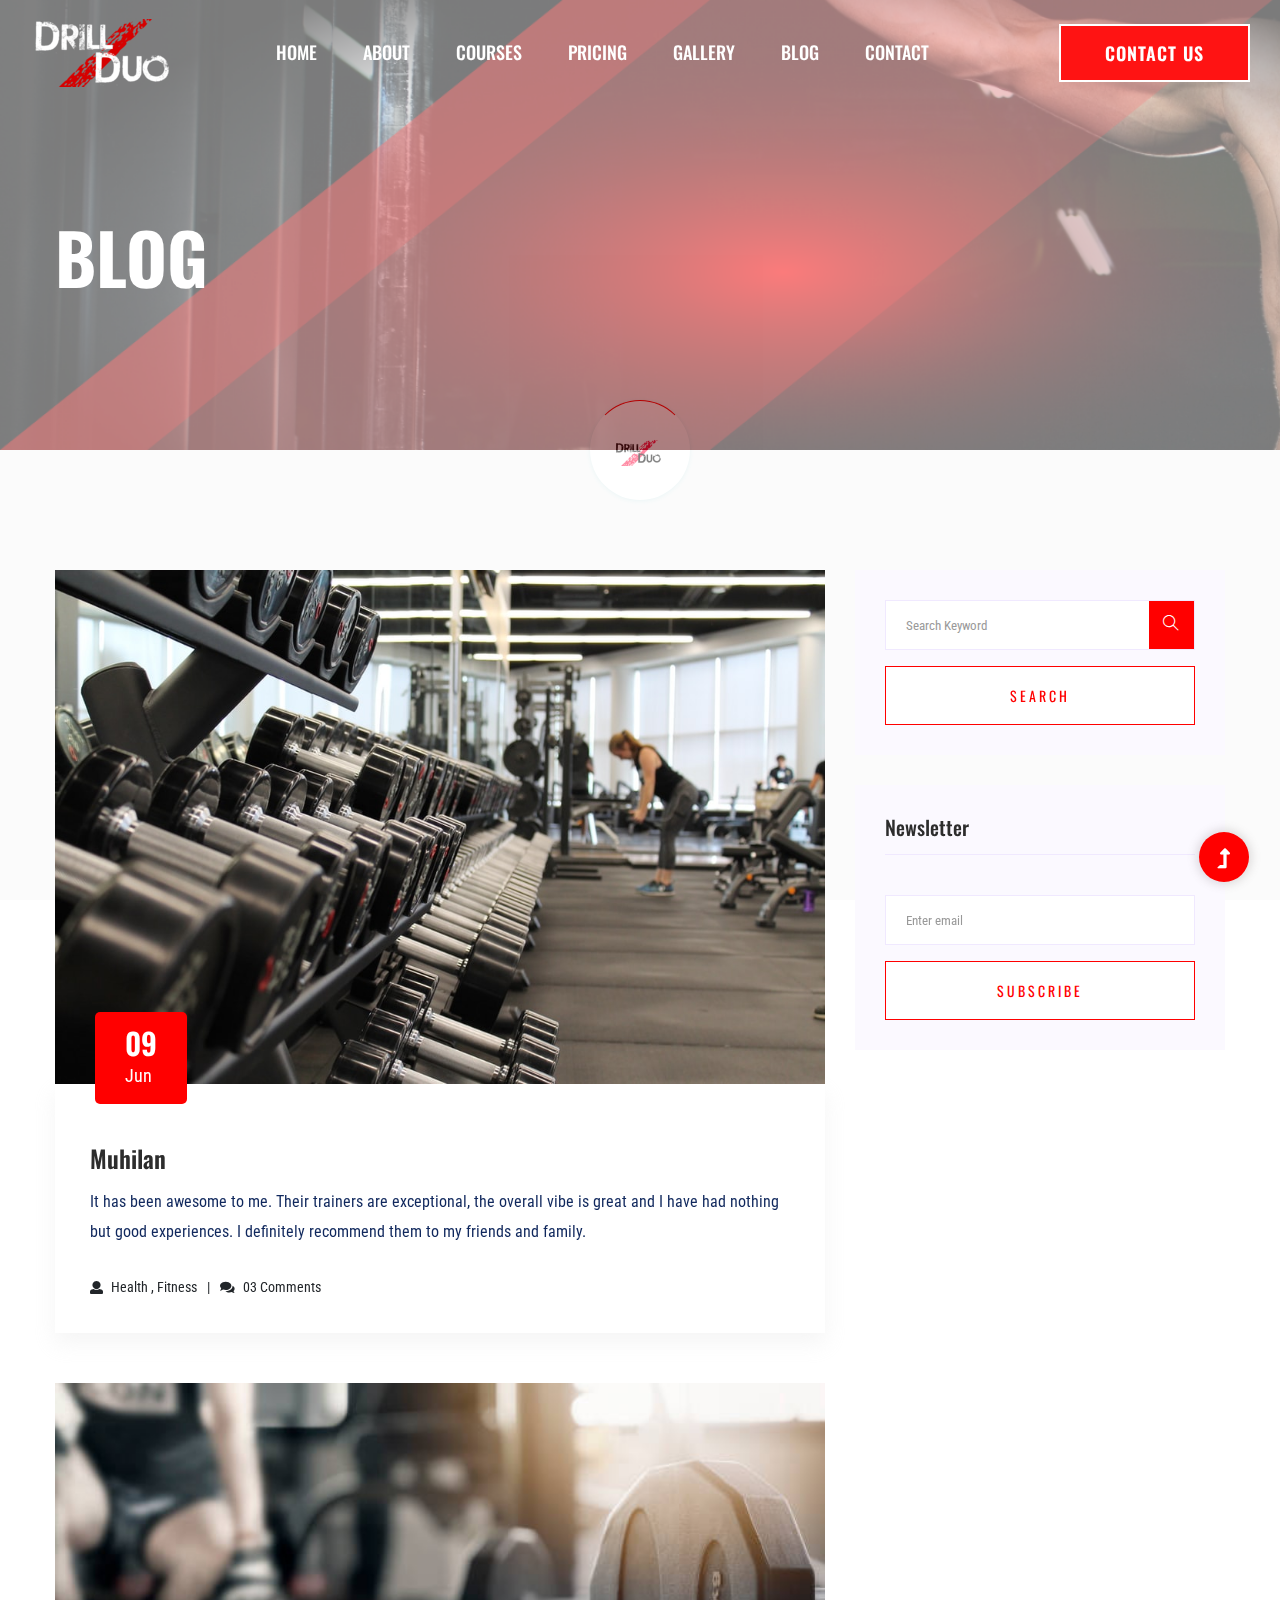
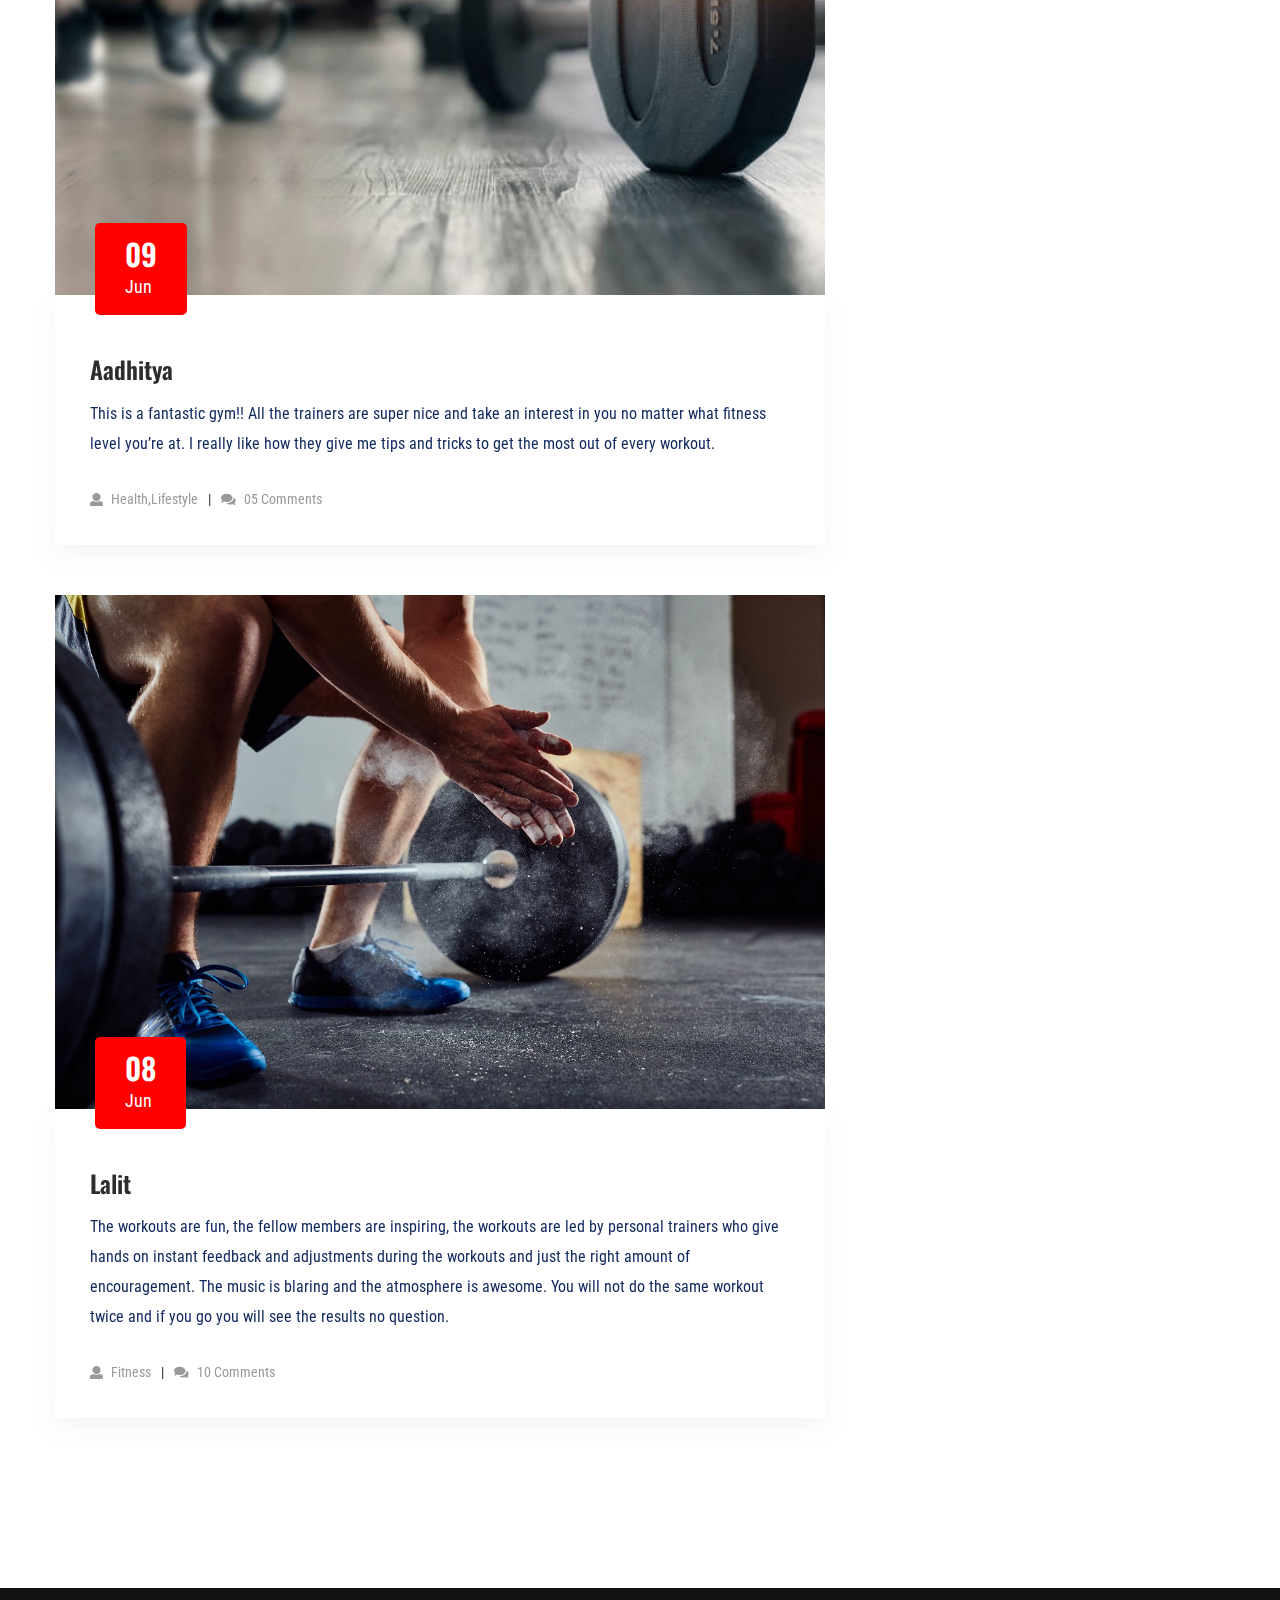
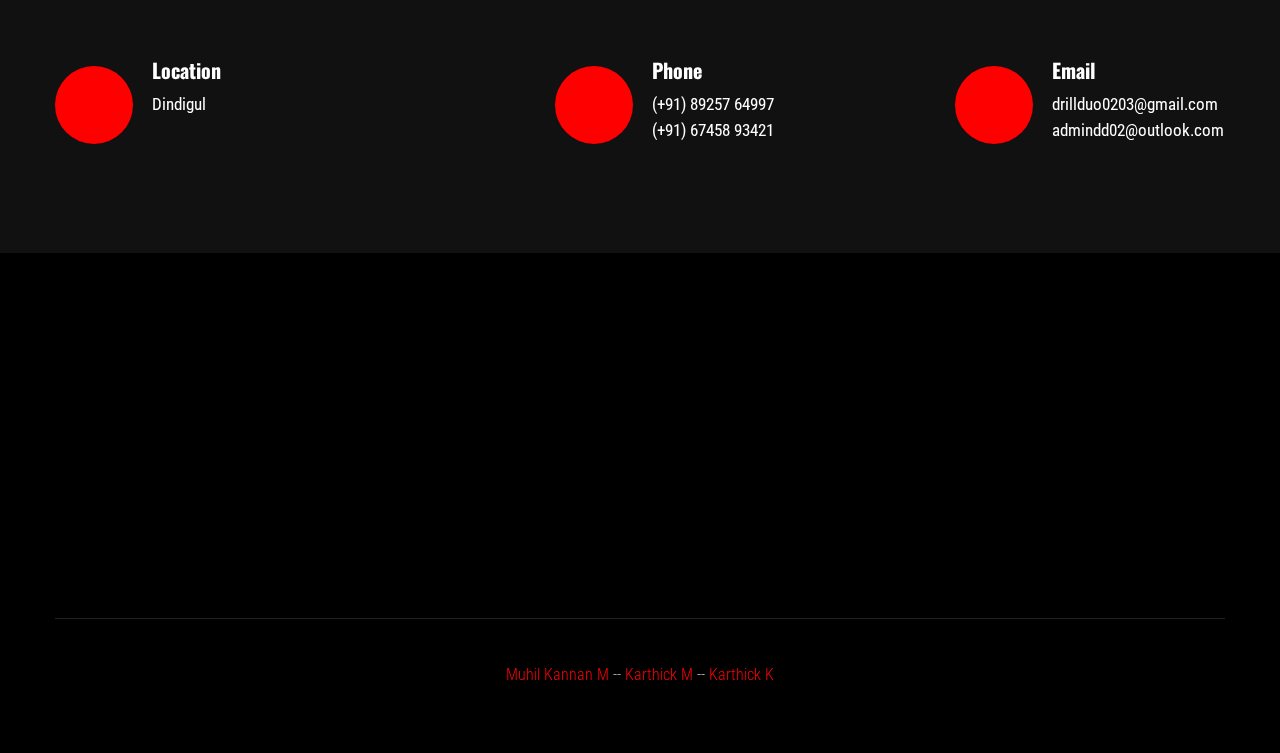
<file: blog.html>
<!doctype html>
<html class="no-js" lang="zxx">
<head>
    <meta charset="utf-8">
    <meta http-equiv="x-ua-compatible" content="ie=edge">
    <title>Drill Duo | Blog </title>
    <meta name="description" content="">
    <meta name="viewport" content="width=device-width, initial-scale=1">
    
    
    <link rel="shortcut icon" type="image/x-icon" href="assets/img/favicon.ico">
    <link rel="stylesheet" href="assets/css/bootstrap.min.css">
    <link rel="stylesheet" href="assets/css/owl.carousel.min.css">
    <link rel="stylesheet" href="assets/css/slicknav.css">
    <link rel="stylesheet" href="assets/css/animate.min.css">
    <link rel="stylesheet" href="assets/css/magnific-popup.css">
    <link rel="stylesheet" href="assets/css/fontawesome-all.min.css">
    <link rel="stylesheet" href="assets/css/themify-icons.css">
    <link rel="stylesheet" href="assets/css/themify-icons.css">
    <link rel="stylesheet" href="assets/css/slick.css">
    <link rel="stylesheet" href="assets/css/nice-select.css">
    <link rel="stylesheet" href="assets/css/style.css">
    <link rel="stylesheet" href="assets/css/responsive.css">
</head>
<body>

    <div id="preloader-active">
        <div class="preloader d-flex align-items-center justify-content-center">
            <div class="preloader-inner position-relative">
                <div class="preloader-circle"></div>
                <div class="preloader-img pere-text">
                    <img src="assets/img/logo/ddloader.png" alt="">
                </div>
            </div>
        </div>
    </div>
         
    <header>
             
        <div class="header-area header-transparent">
            <div class="main-header header-sticky">
                <div class="container-fluid">
                    <div class="menu-wrapper d-flex align-items-center justify-content-between">
                             
                        <div class="logo">
                            <a href="index.html"><img src="assets/img/logo/ddlogo.png" alt=""></a>
                        </div>
                        
                        <div class="main-menu f-right d-none d-lg-block">
                            <nav>
                                <ul id="navigation">
                                    <li><a href="index.html">Home</a></li>
                                    <li><a href="about.html">About</a></li>
                                    <li><a href="courses.html">Courses</a></li>
                                    <li><a href="pricing.html">Pricing</a></li>
                                    <li><a href="gallery.html">Gallery</a></li>
                                    <li><a href="blog.html">Blog</a>
                                        
                                    </li>
                                    <li><a href="contact.html">Contact</a></li>
                                </ul>
                            </nav>
                        </div>          
                     
                        <div class="header-btns d-none d-lg-block f-right">
                           <a href="contact.html" class="btn">Contact us</a>
                       </div>
                      
                       <div class="col-12">
                        <div class="mobile_menu d-block d-lg-none"></div>
                    </div>
                </div>
            </div>
        </div>
    </div>
    
</header>
<main>
    
    <div class="slider-area2">
        <div class="slider-height2 d-flex align-items-center">
            <div class="container">
                <div class="row">
                    <div class="col-xl-12">
                        <div class="hero-cap hero-cap2 pt-70">
                            <h2>Blog</h2>
                        </div>
                    </div>
                </div>
            </div>
        </div>
    </div>
  
    <section class="blog_area section-padding">
        <div class="container">
            <div class="row">
                <div class="col-lg-8 mb-5 mb-lg-0">
                    <div class="blog_left_sidebar">
                        <article class="blog_item">
                            <div class="blog_item_img">
                                <img class="card-img rounded-0" src="assets/img/blog/gym1.jpg" alt="">
                                <a href="#" class="blog_item_date">
                                    <h3>09</h3>
                                    <p>Jun</p>
                                </a>
                            </div>
                            <div class="blog_details">
                                <a class="d-inline-block">
                                    <h2 class="blog-head" style="color: #2d2d2d;">Muhilan</h2>
                                </a>
                                <p>It has been awesome to me. Their trainers are exceptional, the overall vibe is great and I have had nothing but good experiences. I definitely recommend them to my friends and family.</p>
                                <ul class="blog-info-link">
                                    <li><i class="fa fa-user"></i> Health , Fitness</li>
                                    <li><i class="fa fa-comments"></i> 03 Comments</li>
                                </ul>
                            </div>
                        </article>
                        <article class="blog_item">
                            <div class="blog_item_img">
                                <img class="card-img rounded-0" src="assets/img/blog/gym2.jpg" alt="">
                                <a href="#" class="blog_item_date">
                                    <h3>09</h3>
                                    <p>Jun</p>
                                </a>
                            </div>
                            <div class="blog_details">
                                <a class="d-inline-block">
                                    <h2 class="blog-head" style="color: #2d2d2d;">Aadhitya</h2>
                                </a>
                                <p>This is a fantastic gym!! All the trainers are super nice and take an interest in you no matter what fitness level you’re at. I really like how they give me tips and tricks to get the most out of every workout. </p>
                                <ul class="blog-info-link">
                                    <li><a href="#"><i class="fa fa-user"></i> Health,Lifestyle</a></li>
                                    <li><a href="#"><i class="fa fa-comments"></i> 05 Comments</a></li>
                                </ul>
                            </div>
                        </article>
                        <article class="blog_item">
                            <div class="blog_item_img">
                                <img class="card-img rounded-0" src="assets/img/blog/gym3.jpg" alt="">
                                <a href="#" class="blog_item_date">
                                    <h3>08</h3>
                                    <p>Jun</p>
                                </a>
                            </div>
                            <div class="blog_details">
                                <a class="d-inline-block">
                                    <h2 class="blog-head" style="color: #2d2d2d;">Lalit</h2>
                                </a>
                                <p>The workouts are fun, the fellow members are inspiring, the workouts are led by personal trainers who give hands on instant feedback and adjustments during the workouts and just the right amount of encouragement. The music is blaring and the atmosphere is awesome. You will not do the same workout twice and if you go you will see the results no question. </p>
                                <ul class="blog-info-link">
                                    <li><a href="#"><i class="fa fa-user"></i> Fitness</a></li>
                                    <li><a href="#"><i class="fa fa-comments"></i> 10 Comments</a></li>
                                </ul>
                            </div>
                        </article>
                        
                        
                       
                    </div>
                </div>
                <div class="col-lg-4">
                    <div class="blog_right_sidebar">
                        <aside class="single_sidebar_widget search_widget">
                            <form action="#">
                                <div class="form-group">
                                    <div class="input-group mb-3">
                                        <input type="text" class="form-control" placeholder='Search Keyword'
                                        onfocus="this.placeholder = ''"
                                        onblur="this.placeholder = 'Search Keyword'">
                                        <div class="input-group-append">
                                            <button class="btns" type="button"><i class="ti-search"></i></button>
                                        </div>
                                    </div>
                                </div>
                                <button class="button rounded-0 primary-bg text-white w-100 btn_1 boxed-btn"
                                type="submit">Search</button>
                            </form>
                        </aside>
                        
                        <aside class="single_sidebar_widget newsletter_widget">
                            <h4 class="widget_title" style="color: #2d2d2d;">Newsletter</h4>
                            <form action="#">
                                <div class="form-group">
                                    <input type="email" class="form-control" onfocus="this.placeholder = ''"
                                    onblur="this.placeholder = 'Enter email'" placeholder='Enter email' required>
                                </div>
                                <button class="button rounded-0 primary-bg text-white w-100 btn_1 boxed-btn"
                                type="submit">Subscribe</button>
                            </form>
                        </aside>
                    </div>
                </div>
            </div>
        </div>
    </section>
    
    <section class="services-area">
        <div class="container">
            <div class="row justify-content-between">
                <div class="col-xl-4 col-lg-4 col-md-6 col-sm-8">
                    <div class="single-services mb-40">
                        <div class="features-icon">
                            <img src="assets/img/icon/icon1.svg" alt="">
                        </div>
                        <div class="features-caption">
                            <h3>Location</h3>
                            <p>Dindigul</p>
                        </div>
                    </div>
                </div>
                <div class="col-xl-3 col-lg-4 col-md-6 col-sm-8">
                    <div class="single-services mb-40">
                        <div class="features-icon">
                            <img src="assets/img/icon/icon2.svg" alt="">
                        </div>
                        <div class="features-caption">
                            <h3>Phone</h3>
                            <p>(+91) 89257 64997</p>
                            <p>(+91) 67458 93421</p>
                        </div>
                    </div>
                </div>
                <div class="col-xl-3 col-lg-4 col-md-6 col-sm-8">
                    <div class="single-services mb-40">
                        <div class="features-icon">
                            <img src="assets/img/icon/icon3.svg" alt="">
                        </div>
                        <div class="features-caption">
                            <h3>Email</h3>
                            <p>drillduo0203@gmail.com</p>
                            <p>admindd02@outlook.com</p>
                        </div>
                    </div>
                </div>
            </div>
        </div>
    </section>
</main>
<footer>
   
    <div class="footer-area black-bg">
        <div class="container">
            <div class="footer-top footer-padding">
          
                <div class="row">
                    <div class="col-xl-12">
                        <div class="single-footer-caption mb-50 text-center">
                                 
                            <div class="footer-logo wow fadeInUp" data-wow-duration="1s" data-wow-delay=".2s">
                                <a href="index.html"><img src="assets/img/logo/ddlogo.png" alt=""></a>
                            </div>
                        
                                 
                            <div class="header-area main-header2 wow fadeInUp" data-wow-duration="2s" data-wow-delay=".4s">
                                <div class="main-header main-header2">
                                    <div class="menu-wrapper menu-wrapper2">
                                        
                                        <div class="main-menu main-menu2 text-center">
                                            <nav>
                                                <ul>
                                                    <li><a href="index.html">Home</a></li>
                                                    <li><a href="about.html">About</a></li>
                                                    <li><a href="courses.html">Courses</a></li>
                                                    <li><a href="pricing.html">Pricing</a></li>
                                                    <li><a href="gallery.html">Gallery</a></li>
                                                    <li><a href="contact.html">Contact</a></li>
                                                </ul>
                                            </nav>
                                        </div>   
                                    </div>
                                </div>
                            </div>
                            
                           
                            
                        </div>
                    </div>
                </div>
            </div>
        
            <div class="footer-bottom">
                <div class="row d-flex align-items-center">
                    <div class="col-lg-12">
                        <div class="footer-copy-right text-center">
                            <p>
                                <a href="https://muhil-kannan-m.netlify.app/">Muhil Kannan M </a>-- <a href="https://instagram.com/karthic_dev_17/">Karthick M </a>-- <a href="https://instagram.com/_kartik__k/">Karthick K</a>
                              </p>
                          </div>
                      </div>
                  </div>
              </div>
          </div>
      </div>
  
  </footer>

  <div id="back-top" >
    <a title="Go to Top" href="#"> <i class="fas fa-level-up-alt"></i></a>
</div>



<script src="./assets/js/vendor/modernizr-3.5.0.min.js"></script>

<script src="./assets/js/vendor/jquery-1.12.4.min.js"></script>
<script src="./assets/js/popper.min.js"></script>
<script src="./assets/js/bootstrap.min.js"></script>

<script src="./assets/js/jquery.slicknav.min.js"></script>


<script src="./assets/js/owl.carousel.min.js"></script>
<script src="./assets/js/slick.min.js"></script>

<script src="./assets/js/wow.min.js"></script>
<script src="./assets/js/animated.headline.js"></script>


<script src="./assets/js/jquery.nice-select.min.js"></script>
<script src="./assets/js/jquery.sticky.js"></script>
<script src="./assets/js/jquery.magnific-popup.js"></script>


<script src="./assets/js/contact.js"></script>
<script src="./assets/js/jquery.form.js"></script>
<script src="./assets/js/jquery.validate.min.js"></script>
<script src="./assets/js/mail-script.js"></script>
<script src="./assets/js/jquery.ajaxchimp.min.js"></script>

	
<script src="./assets/js/plugins.js"></script>
<script src="./assets/js/main.js"></script>

</body>
</html>
</file>
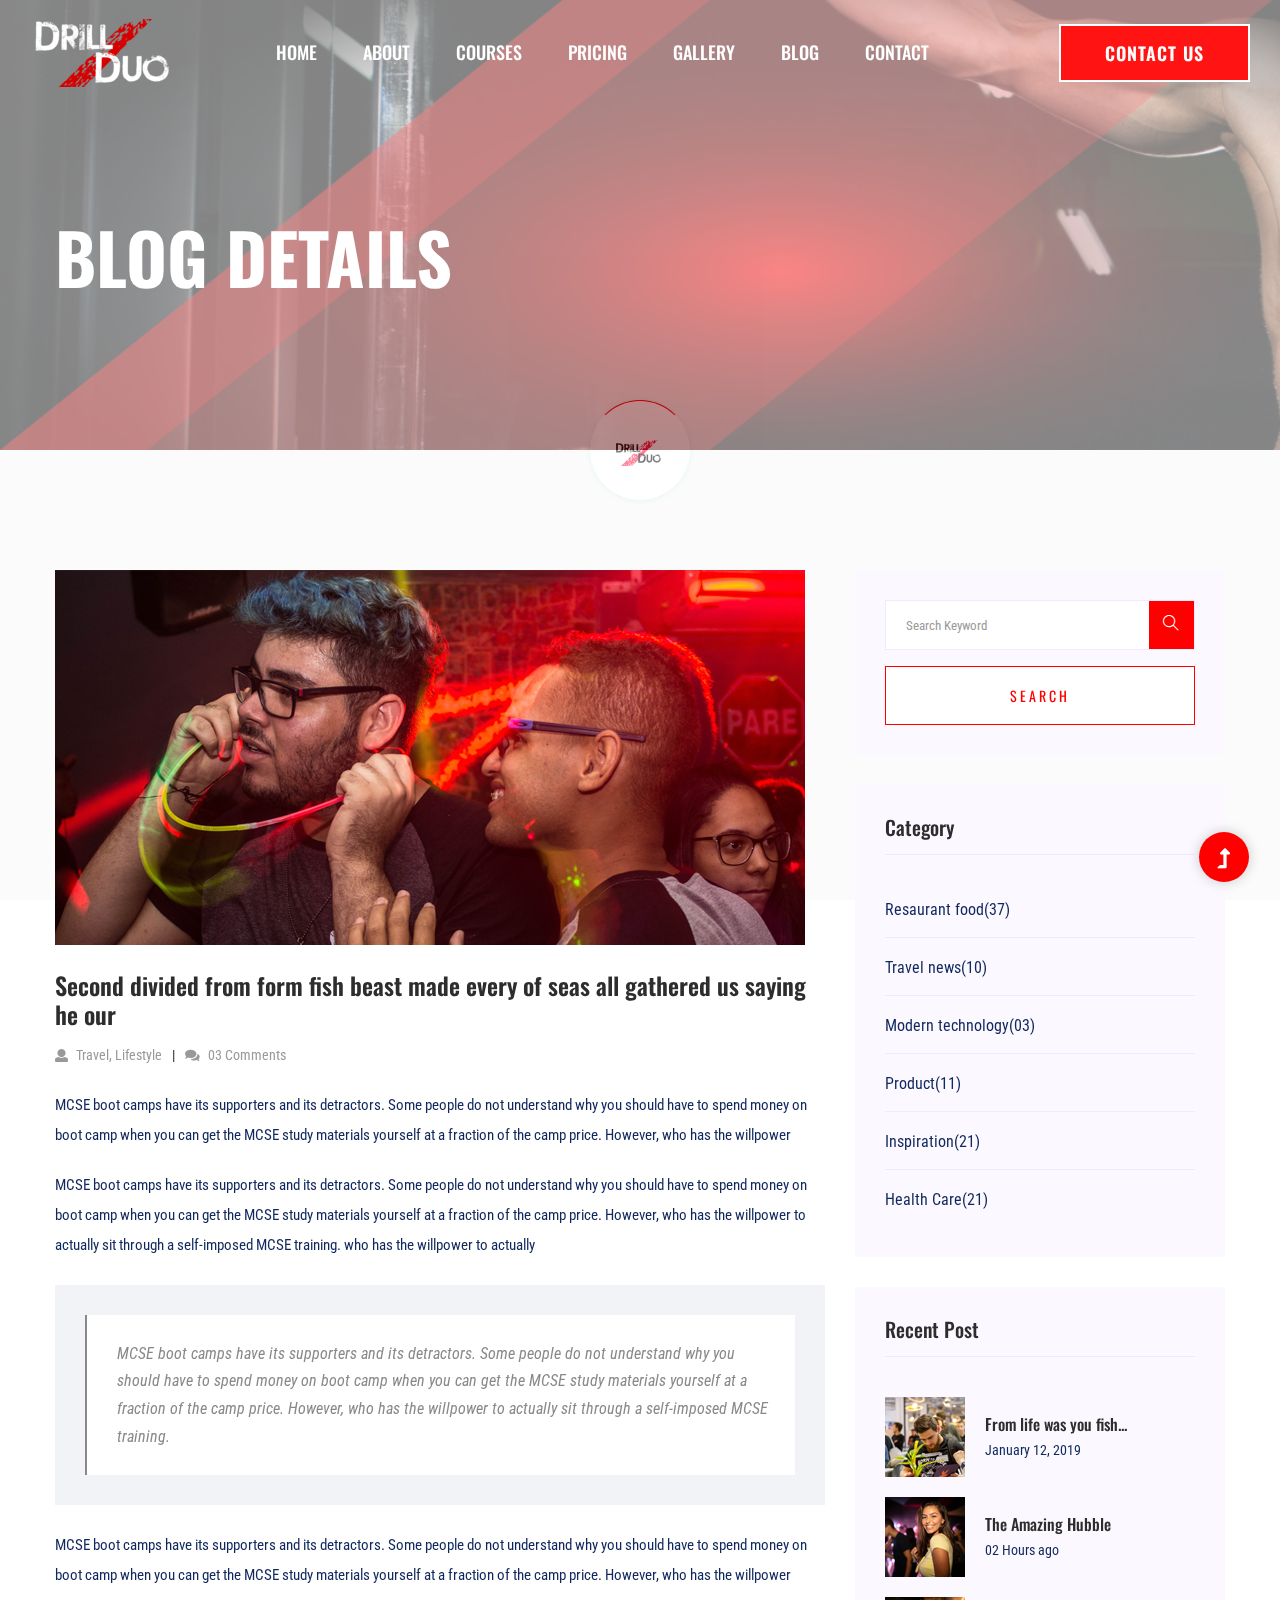
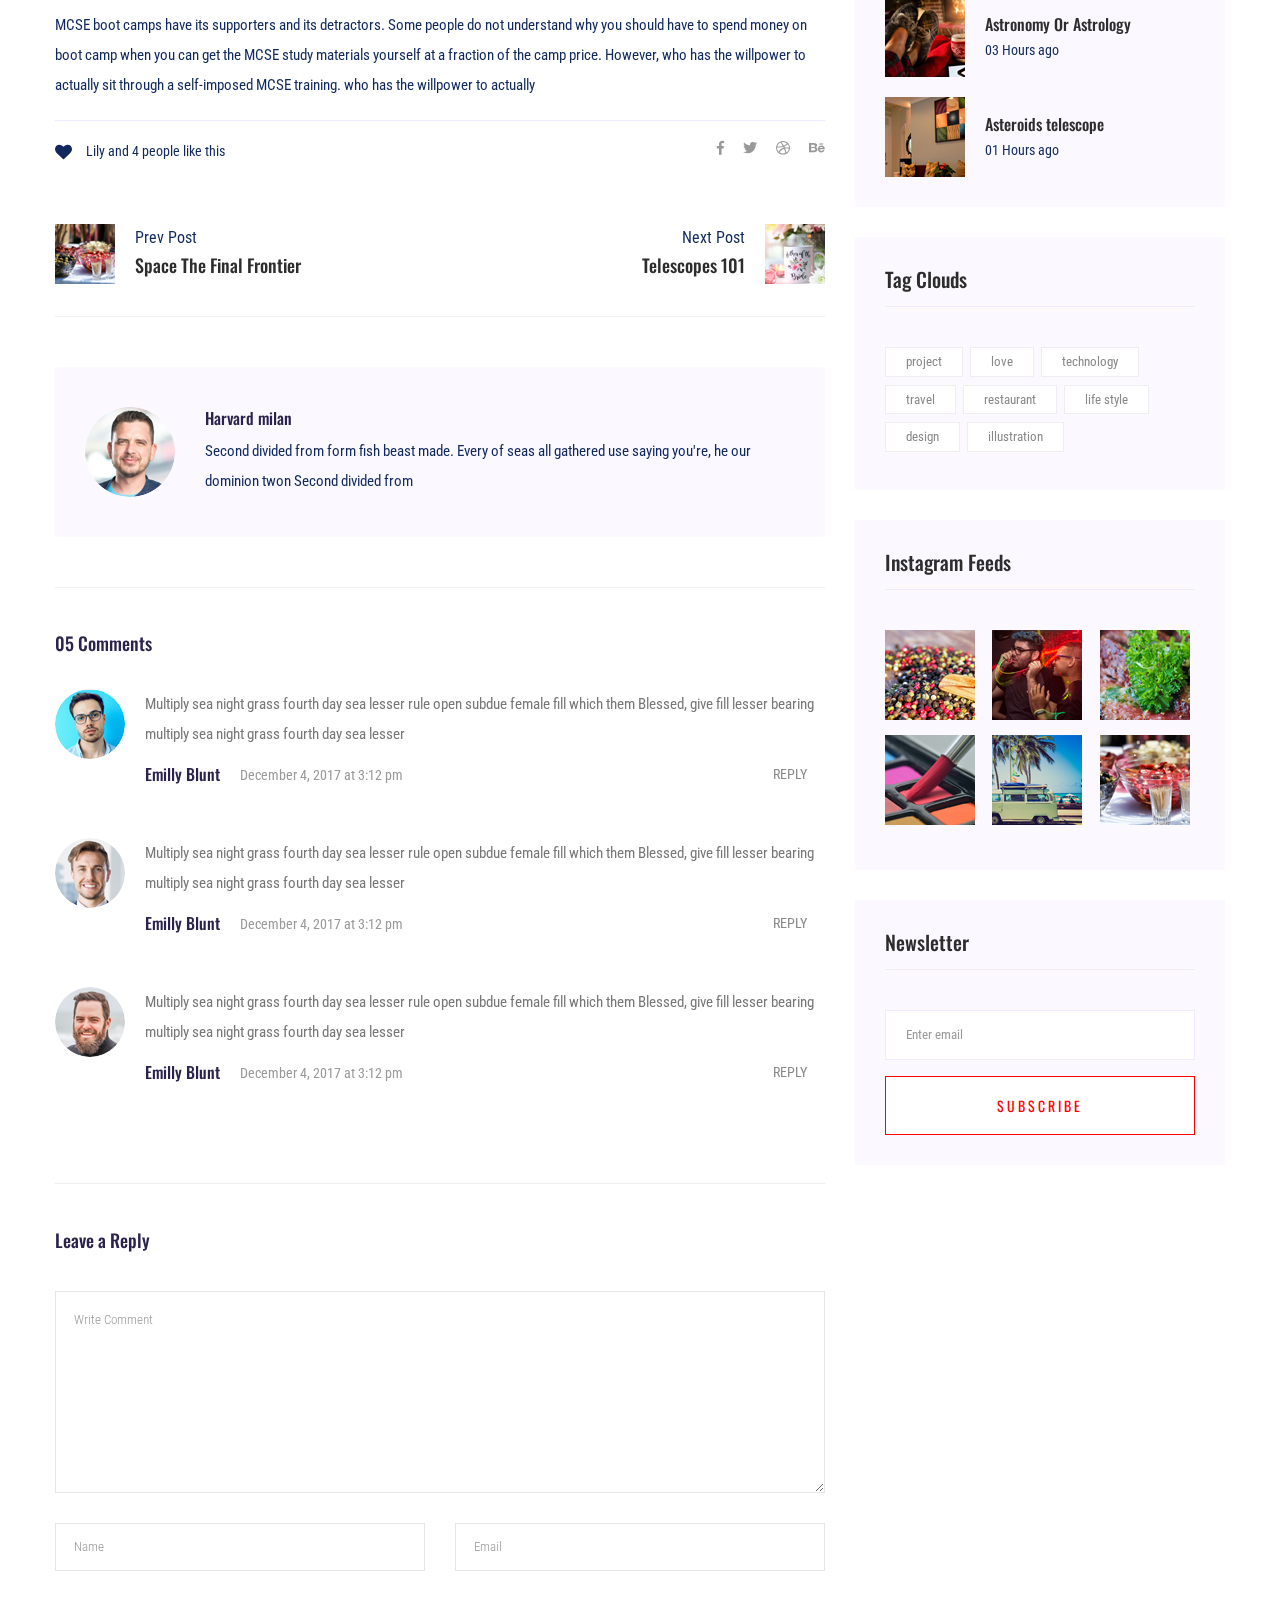
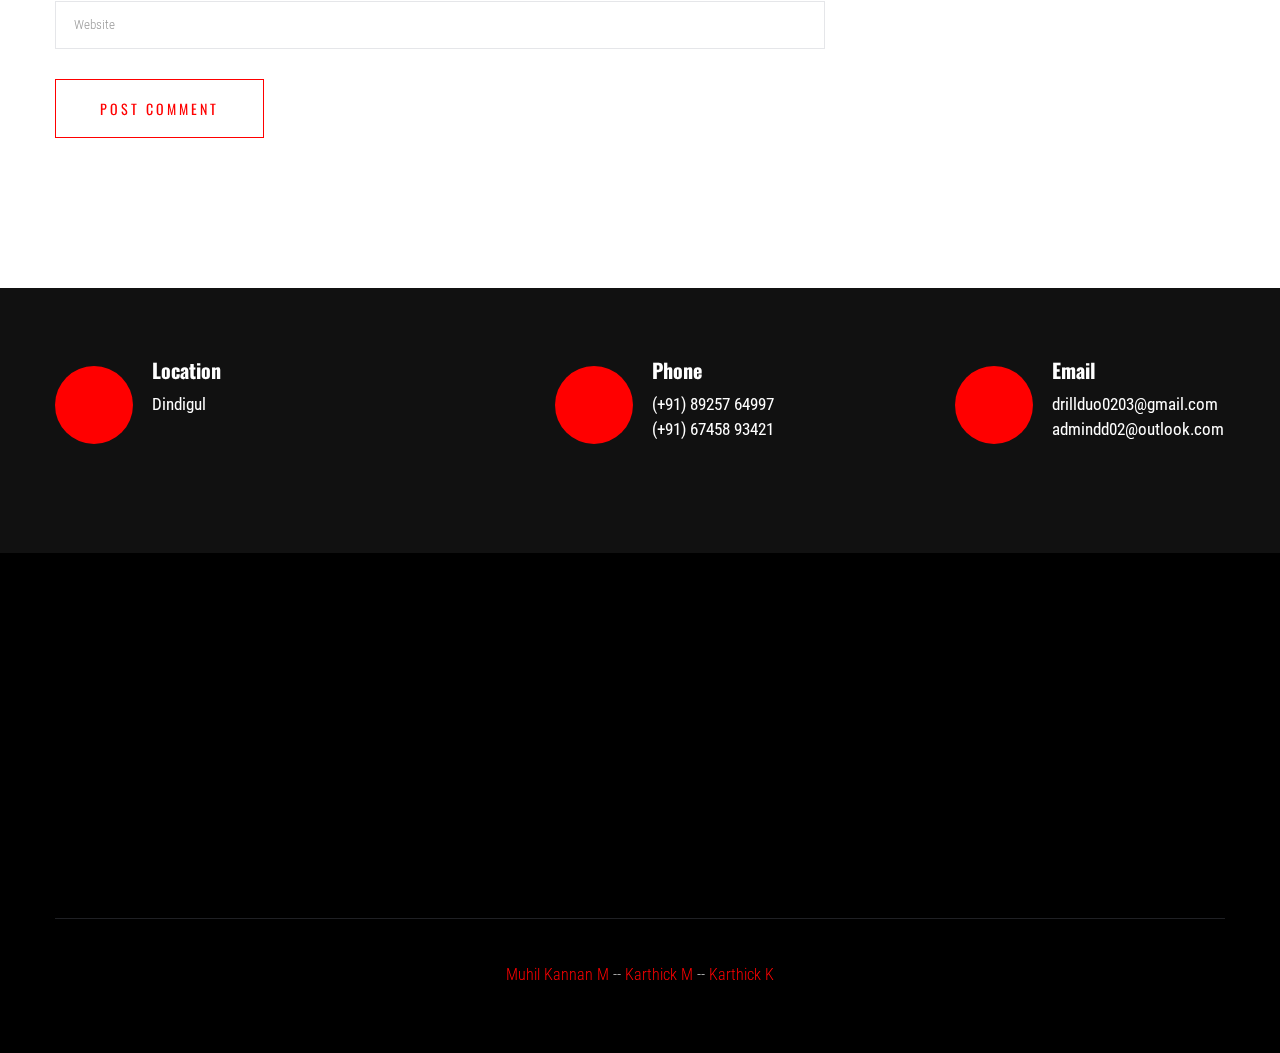
<file: blog_details.html>
<!doctype html>
<html class="no-js" lang="zxx">
<head>
 <meta charset="utf-8">
 <meta http-equiv="x-ua-compatible" content="ie=edge">
 <title>Gym trainer | Template </title>
 <meta name="description" content="">
 <meta name="viewport" content="width=device-width, initial-scale=1">
 <link rel="shortcut icon" type="image/x-icon" href="assets/img/favicon.ico">

 <!-- CSS here -->
 <link rel="stylesheet" href="assets/css/bootstrap.min.css">
 <link rel="stylesheet" href="assets/css/owl.carousel.min.css">
 <link rel="stylesheet" href="assets/css/slicknav.css">
 <link rel="stylesheet" href="assets/css/animate.min.css">
 <link rel="stylesheet" href="assets/css/magnific-popup.css">
 <link rel="stylesheet" href="assets/css/fontawesome-all.min.css">
 <link rel="stylesheet" href="assets/css/themify-icons.css">
 <link rel="stylesheet" href="assets/css/slick.css">
 <link rel="stylesheet" href="assets/css/nice-select.css">
 <link rel="stylesheet" href="assets/css/style.css">
</head>

<body>
 <!--? Preloader Start -->
 <div id="preloader-active">
  <div class="preloader d-flex align-items-center justify-content-center">
    <div class="preloader-inner position-relative">
      <div class="preloader-circle"></div>
      <div class="preloader-img pere-text">
        <img src="assets/img/logo/ddloader.png" alt="">
      </div>
    </div>
  </div>
</div>
     
<header>
       
  <div class="header-area header-transparent">
    <div class="main-header header-sticky">
      <div class="container-fluid">
        <div class="menu-wrapper d-flex align-items-center justify-content-between">
               
          <div class="logo">
            <a href="index.html"><img src="assets/img/logo/ddlogo.png" alt=""></a>
          </div>
          
          <div class="main-menu f-right d-none d-lg-block">
            <nav>
              <ul id="navigation">
                <li><a href="index.html">Home</a></li>
                <li><a href="about.html">About</a></li>
                <li><a href="courses.html">Courses</a></li>
                <li><a href="pricing.html">Pricing</a></li>
                <li><a href="gallery.html">Gallery</a></li>
                <li><a href="blog.html">Blog</a>
                  
                </li>
                <li><a href="contact.html">Contact</a></li>
              </ul>
            </nav>
          </div>          
       
          <div class="header-btns d-none d-lg-block f-right">
           <a href="contact.html" class="btn">Contact us</a>
         </div>
        
         <div class="col-12">
          <div class="mobile_menu d-block d-lg-none"></div>
        </div>
      </div>
    </div>
  </div>
</div>

</header>
<main>
  
  <div class="slider-area2">
    <div class="slider-height2 d-flex align-items-center">
      <div class="container">
        <div class="row">
          <div class="col-xl-12">
            <div class="hero-cap hero-cap2 pt-70">
              <h2>Blog Details</h2>
            </div>
          </div>
        </div>
      </div>
    </div>
  </div>
  <!-- Hero End -->
  <!--? Blog Area Start -->
  <section class="blog_area single-post-area section-padding">
   <div class="container">
    <div class="row">
     <div class="col-lg-8 posts-list">
      <div class="single-post">
       <div class="feature-img">
        <img class="img-fluid" src="assets/img/blog/single_blog_1.png" alt="">
      </div>
      <div class="blog_details">
        <h2 style="color: #2d2d2d;">Second divided from form fish beast made every of seas
         all gathered us saying he our
       </h2>
       <ul class="blog-info-link mt-3 mb-4">
         <li><a href="#"><i class="fa fa-user"></i> Travel, Lifestyle</a></li>
         <li><a href="#"><i class="fa fa-comments"></i> 03 Comments</a></li>
       </ul>
       <p class="excert">
         MCSE boot camps have its supporters and its detractors. Some people do not understand why you
         should have to spend money on boot camp when you can get the MCSE study materials yourself at a
         fraction of the camp price. However, who has the willpower
       </p>
       <p>
         MCSE boot camps have its supporters and its detractors. Some people do not understand why you
         should have to spend money on boot camp when you can get the MCSE study materials yourself at a
         fraction of the camp price. However, who has the willpower to actually sit through a
         self-imposed MCSE training. who has the willpower to actually
       </p>
       <div class="quote-wrapper">
         <div class="quotes">
          MCSE boot camps have its supporters and its detractors. Some people do not understand why you
          should have to spend money on boot camp when you can get the MCSE study materials yourself at
          a fraction of the camp price. However, who has the willpower to actually sit through a
          self-imposed MCSE training.
        </div>
      </div>
      <p>
       MCSE boot camps have its supporters and its detractors. Some people do not understand why you
       should have to spend money on boot camp when you can get the MCSE study materials yourself at a
       fraction of the camp price. However, who has the willpower
     </p>
     <p>
       MCSE boot camps have its supporters and its detractors. Some people do not understand why you
       should have to spend money on boot camp when you can get the MCSE study materials yourself at a
       fraction of the camp price. However, who has the willpower to actually sit through a
       self-imposed MCSE training. who has the willpower to actually
     </p>
   </div>
 </div>
 <div class="navigation-top">
   <div class="d-sm-flex justify-content-between text-center">
    <p class="like-info"><span class="align-middle"><i class="fa fa-heart"></i></span> Lily and 4
    people like this</p>
    <div class="col-sm-4 text-center my-2 my-sm-0">
     <!-- <p class="comment-count"><span class="align-middle"><i class="fa fa-comment"></i></span> 06 Comments</p> -->
   </div>
   <ul class="social-icons">
     <li><a href="https://www.facebook.com/sai4ull"><i class="fab fa-facebook-f"></i></a></li>
     <li><a href="#"><i class="fab fa-twitter"></i></a></li>
     <li><a href="#"><i class="fab fa-dribbble"></i></a></li>
     <li><a href="#"><i class="fab fa-behance"></i></a></li>
   </ul>
 </div>
 <div class="navigation-area">
  <div class="row">
   <div
   class="col-lg-6 col-md-6 col-12 nav-left flex-row d-flex justify-content-start align-items-center">
   <div class="thumb">
     <a href="#">
      <img class="img-fluid" src="assets/img/post/preview.png" alt="">
    </a>
  </div>
  <div class="arrow">
   <a href="#">
    <span class="lnr text-white ti-arrow-left"></span>
  </a>
</div>
<div class="detials">
 <p>Prev Post</p>
 <a href="#">
  <h4 style="color: #2d2d2d;">Space The Final Frontier</h4>
</a>
</div>
</div>
<div
class="col-lg-6 col-md-6 col-12 nav-right flex-row d-flex justify-content-end align-items-center">
<div class="detials">
 <p>Next Post</p>
 <a href="#">
  <h4 style="color: #2d2d2d;">Telescopes 101</h4>
</a>
</div>
<div class="arrow">
 <a href="#">
  <span class="lnr text-white ti-arrow-right"></span>
</a>
</div>
<div class="thumb">
 <a href="#">
  <img class="img-fluid" src="assets/img/post/next.png" alt="">
</a>
</div>
</div>
</div>
</div>
</div>
<div class="blog-author">
 <div class="media align-items-center">
  <img src="assets/img/blog/author.png" alt="">
  <div class="media-body">
   <a href="#">
    <h4>Harvard milan</h4>
  </a>
  <p>Second divided from form fish beast made. Every of seas all gathered use saying you're, he
  our dominion twon Second divided from</p>
</div>
</div>
</div>
<div class="comments-area">
 <h4>05 Comments</h4>
 <div class="comment-list">
  <div class="single-comment justify-content-between d-flex">
   <div class="user justify-content-between d-flex">
    <div class="thumb">
     <img src="assets/img/comment/comment_1.png" alt="">
   </div>
   <div class="desc">
     <p class="comment">
      Multiply sea night grass fourth day sea lesser rule open subdue female fill which them
      Blessed, give fill lesser bearing multiply sea night grass fourth day sea lesser
    </p>
    <div class="d-flex justify-content-between">
      <div class="d-flex align-items-center">
       <h5>
        <a href="#">Emilly Blunt</a>
      </h5>
      <p class="date">December 4, 2017 at 3:12 pm </p>
    </div>
    <div class="reply-btn">
     <a href="#" class="btn-reply text-uppercase">reply</a>
   </div>
 </div>
</div>
</div>
</div>
</div>
<div class="comment-list">
  <div class="single-comment justify-content-between d-flex">
   <div class="user justify-content-between d-flex">
    <div class="thumb">
     <img src="assets/img/comment/comment_2.png" alt="">
   </div>
   <div class="desc">
     <p class="comment">
      Multiply sea night grass fourth day sea lesser rule open subdue female fill which them
      Blessed, give fill lesser bearing multiply sea night grass fourth day sea lesser
    </p>
    <div class="d-flex justify-content-between">
      <div class="d-flex align-items-center">
       <h5>
        <a href="#">Emilly Blunt</a>
      </h5>
      <p class="date">December 4, 2017 at 3:12 pm </p>
    </div>
    <div class="reply-btn">
     <a href="#" class="btn-reply text-uppercase">reply</a>
   </div>
 </div>
</div>
</div>
</div>
</div>
<div class="comment-list">
  <div class="single-comment justify-content-between d-flex">
   <div class="user justify-content-between d-flex">
    <div class="thumb">
     <img src="assets/img/comment/comment_3.png" alt="">
   </div>
   <div class="desc">
     <p class="comment">
      Multiply sea night grass fourth day sea lesser rule open subdue female fill which them
      Blessed, give fill lesser bearing multiply sea night grass fourth day sea lesser
    </p>
    <div class="d-flex justify-content-between">
      <div class="d-flex align-items-center">
       <h5>
        <a href="#">Emilly Blunt</a>
      </h5>
      <p class="date">December 4, 2017 at 3:12 pm </p>
    </div>
    <div class="reply-btn">
     <a href="#" class="btn-reply text-uppercase">reply</a>
   </div>
 </div>
</div>
</div>
</div>
</div>
</div>
<div class="comment-form">
 <h4>Leave a Reply</h4>
 <form class="form-contact comment_form" action="#" id="commentForm">
  <div class="row">
   <div class="col-12">
    <div class="form-group">
     <textarea class="form-control w-100" name="comment" id="comment" cols="30" rows="9"
     placeholder="Write Comment"></textarea>
   </div>
 </div>
 <div class="col-sm-6">
  <div class="form-group">
   <input class="form-control" name="name" id="name" type="text" placeholder="Name">
 </div>
</div>
<div class="col-sm-6">
  <div class="form-group">
   <input class="form-control" name="email" id="email" type="email" placeholder="Email">
 </div>
</div>
<div class="col-12">
  <div class="form-group">
   <input class="form-control" name="website" id="website" type="text" placeholder="Website">
 </div>
</div>
</div>
<div class="form-group">
 <button type="submit" class="button button-contactForm btn_1 boxed-btn">Post Comment</button>
</div>
</form>
</div>
</div>
<div class="col-lg-4">
  <div class="blog_right_sidebar">
   <aside class="single_sidebar_widget search_widget">
    <form action="#">
     <div class="form-group">
      <div class="input-group mb-3">
       <input type="text" class="form-control" placeholder='Search Keyword'
       onfocus="this.placeholder = ''" onblur="this.placeholder = 'Search Keyword'">
       <div class="input-group-append">
        <button class="btns" type="button"><i class="ti-search"></i></button>
      </div>
    </div>
  </div>
  <button class="button rounded-0 primary-bg text-white w-100 btn_1 boxed-btn"
  type="submit">Search</button>
</form>
</aside>
<aside class="single_sidebar_widget post_category_widget">
  <h4 class="widget_title" style="color: #2d2d2d;">Category</h4>
  <ul class="list cat-list">
   <li>
    <a href="#" class="d-flex">
     <p>Resaurant food</p>
     <p>(37)</p>
   </a>
 </li>
 <li>
  <a href="#" class="d-flex">
   <p>Travel news</p>
   <p>(10)</p>
 </a>
</li>
<li>
  <a href="#" class="d-flex">
   <p>Modern technology</p>
   <p>(03)</p>
 </a>
</li>
<li>
  <a href="#" class="d-flex">
   <p>Product</p>
   <p>(11)</p>
 </a>
</li>
<li>
  <a href="#" class="d-flex">
   <p>Inspiration</p>
   <p>(21)</p>
 </a>
</li>
<li>
  <a href="#" class="d-flex">
   <p>Health Care</p>
   <p>(21)</p>
 </a>
</li>
</ul>
</aside>
<aside class="single_sidebar_widget popular_post_widget">
  <h3 class="widget_title" style="color: #2d2d2d;">Recent Post</h3>
  <div class="media post_item">
   <img src="assets/img/post/post_1.png" alt="post">
   <div class="media-body">
    <a href="blog_details.html">
     <h3 style="color: #2d2d2d;">From life was you fish...</h3>
   </a>
   <p>January 12, 2019</p>
 </div>
</div>
<div class="media post_item">
 <img src="assets/img/post/post_2.png" alt="post">
 <div class="media-body">
  <a href="blog_details.html">
   <h3 style="color: #2d2d2d;">The Amazing Hubble</h3>
 </a>
 <p>02 Hours ago</p>
</div>
</div>
<div class="media post_item">
 <img src="assets/img/post/post_3.png" alt="post">
 <div class="media-body">
  <a href="blog_details.html">
   <h3 style="color: #2d2d2d;">Astronomy Or Astrology</h3>
 </a>
 <p>03 Hours ago</p>
</div>
</div>
<div class="media post_item">
 <img src="assets/img/post/post_4.png" alt="post">
 <div class="media-body">
  <a href="blog_details.html">
   <h3 style="color: #2d2d2d;">Asteroids telescope</h3>
 </a>
 <p>01 Hours ago</p>
</div>
</div>
</aside>
<aside class="single_sidebar_widget tag_cloud_widget">
  <h4 class="widget_title" style="color: #2d2d2d;">Tag Clouds</h4>
  <ul class="list">
   <li>
    <a href="#">project</a>
  </li>
  <li>
    <a href="#">love</a>
  </li>
  <li>
    <a href="#">technology</a>
  </li>
  <li>
    <a href="#">travel</a>
  </li>
  <li>
    <a href="#">restaurant</a>
  </li>
  <li>
    <a href="#">life style</a>
  </li>
  <li>
    <a href="#">design</a>
  </li>
  <li>
    <a href="#">illustration</a>
  </li>
</ul>
</aside>
<aside class="single_sidebar_widget instagram_feeds">
  <h4 class="widget_title" style="color: #2d2d2d;">Instagram Feeds</h4>
  <ul class="instagram_row flex-wrap">
   <li>
    <a href="#">
     <img class="img-fluid" src="assets/img/post/post_5.png" alt="">
   </a>
 </li>
 <li>
  <a href="#">
   <img class="img-fluid" src="assets/img/post/post_6.png" alt="">
 </a>
</li>
<li>
  <a href="#">
   <img class="img-fluid" src="assets/img/post/post_7.png" alt="">
 </a>
</li>
<li>
  <a href="#">
   <img class="img-fluid" src="assets/img/post/post_8.png" alt="">
 </a>
</li>
<li>
  <a href="#">
   <img class="img-fluid" src="assets/img/post/post_9.png" alt="">
 </a>
</li>
<li>
  <a href="#">
   <img class="img-fluid" src="assets/img/post/post_10.png" alt="">
 </a>
</li>
</ul>
</aside>
<aside class="single_sidebar_widget newsletter_widget">
  <h4 class="widget_title" style="color: #2d2d2d;">Newsletter</h4>
  <form action="#">
   <div class="form-group">
    <input type="email" class="form-control" onfocus="this.placeholder = ''"
    onblur="this.placeholder = 'Enter email'" placeholder='Enter email' required>
  </div>
  <button class="button rounded-0 primary-bg text-white w-100 btn_1 boxed-btn"
  type="submit">Subscribe</button>
</form>
</aside>
</div>
</div>
</div>
</div>
</section>
<!-- Blog Area End -->
<!-- ? services-area -->
<section class="services-area">
 <div class="container">
   <div class="row justify-content-between">
    <div class="col-xl-4 col-lg-4 col-md-6 col-sm-8">
     <div class="single-services mb-40">
       <div class="features-icon">
        <img src="assets/img/icon/icon1.svg" alt="">
      </div>
      <div class="features-caption">
        <h3>Location</h3>
        <p>Dindigul</p>
      </div>
    </div>
  </div>
  <div class="col-xl-3 col-lg-4 col-md-6 col-sm-8">
   <div class="single-services mb-40">
     <div class="features-icon">
      <img src="assets/img/icon/icon2.svg" alt="">
    </div>
    <div class="features-caption">
      <h3>Phone</h3>
      <p>(+91) 89257 64997</p>
      <p>(+91) 67458 93421</p>
    </div>
  </div>
</div>
<div class="col-xl-3 col-lg-4 col-md-6 col-sm-8">
 <div class="single-services mb-40">
   <div class="features-icon">
    <img src="assets/img/icon/icon3.svg" alt="">
  </div>
  <div class="features-caption">
    <h3>Email</h3>
    <p>drillduo0203@gmail.com</p>
    <p>admindd02@outlook.com</p>
  </div>
</div>
</div>
</div>
</div>
</section>
</main>
<footer>
  <!--? Footer Start-->
  <div class="footer-area black-bg">
    <div class="container">
      <div class="footer-top footer-padding">
        <!-- Footer Menu -->
        <div class="row">
          <div class="col-xl-12">
            <div class="single-footer-caption mb-50 text-center">
                   
              <div class="footer-logo wow fadeInUp" data-wow-duration="1s" data-wow-delay=".2s">
                <a href="index.html"><img src="assets/img/logo/ddlogo.png" alt=""></a>
              </div>
              <!-- Menu -->
                   
              <div class="header-area main-header2 wow fadeInUp" data-wow-duration="2s" data-wow-delay=".4s">
                <div class="main-header main-header2">
                  <div class="menu-wrapper menu-wrapper2">
                    
                    <div class="main-menu main-menu2 text-center">
                      <nav>
                        <ul>
                          <li><a href="index.html">Home</a></li>
                          <li><a href="about.html">About</a></li>
                          <li><a href="courses.html">Courses</a></li>
                          <li><a href="pricing.html">Pricing</a></li>
                          <li><a href="gallery.html">Gallery</a></li>
                          <li><a href="contact.html">Contact</a></li>
                        </ul>
                      </nav>
                    </div>   
                  </div>
                </div>
              </div>
              
              <!-- social -->
              
            </div>
          </div>
        </div>
      </div>
      <!-- Footer Bottom -->
      <div class="footer-bottom">
        <div class="row d-flex align-items-center">
          <div class="col-lg-12">
            <div class="footer-copy-right text-center">
              <p>
                <a href="https://muhil-kannan-m.netlify.app/">Muhil Kannan M </a>-- <a href="https://instagram.com/karthic_dev_17/">Karthick M </a>-- <a href="https://instagram.com/_kartik__k/">Karthick K</a>
                </p>
              </div>
            </div>
          </div>
        </div>
      </div>
    </div>
    <!-- Footer End-->
  </footer>
  <!-- Scroll Up -->
  <div id="back-top" >
   <a title="Go to Top" href="#"> <i class="fas fa-level-up-alt"></i></a>
 </div>

 
 
 <script src="./assets/js/vendor/modernizr-3.5.0.min.js"></script>
 
 <script src="./assets/js/vendor/jquery-1.12.4.min.js"></script>
 <script src="./assets/js/popper.min.js"></script>
 <script src="./assets/js/bootstrap.min.js"></script>
 
 <script src="./assets/js/jquery.slicknav.min.js"></script>

 
 <script src="./assets/js/owl.carousel.min.js"></script>
 <script src="./assets/js/slick.min.js"></script>

 
 <script src="./assets/js/wow.min.js"></script>
 <script src="./assets/js/animated.headline.js"></script>
 <script src="./assets/js/jquery.magnific-popup.js"></script>

 
 <script src="./assets/js/jquery.nice-select.min.js"></script>
 <script src="./assets/js/jquery.sticky.js"></script>
 
 
 <script src="./assets/js/contact.js"></script>
 <script src="./assets/js/jquery.form.js"></script>
 <script src="./assets/js/jquery.validate.min.js"></script>
 <script src="./assets/js/mail-script.js"></script>
 <script src="./assets/js/jquery.ajaxchimp.min.js"></script>
 
 	
 <script src="./assets/js/plugins.js"></script>
 <script src="./assets/js/main.js"></script>

</body>
</html>
</file>
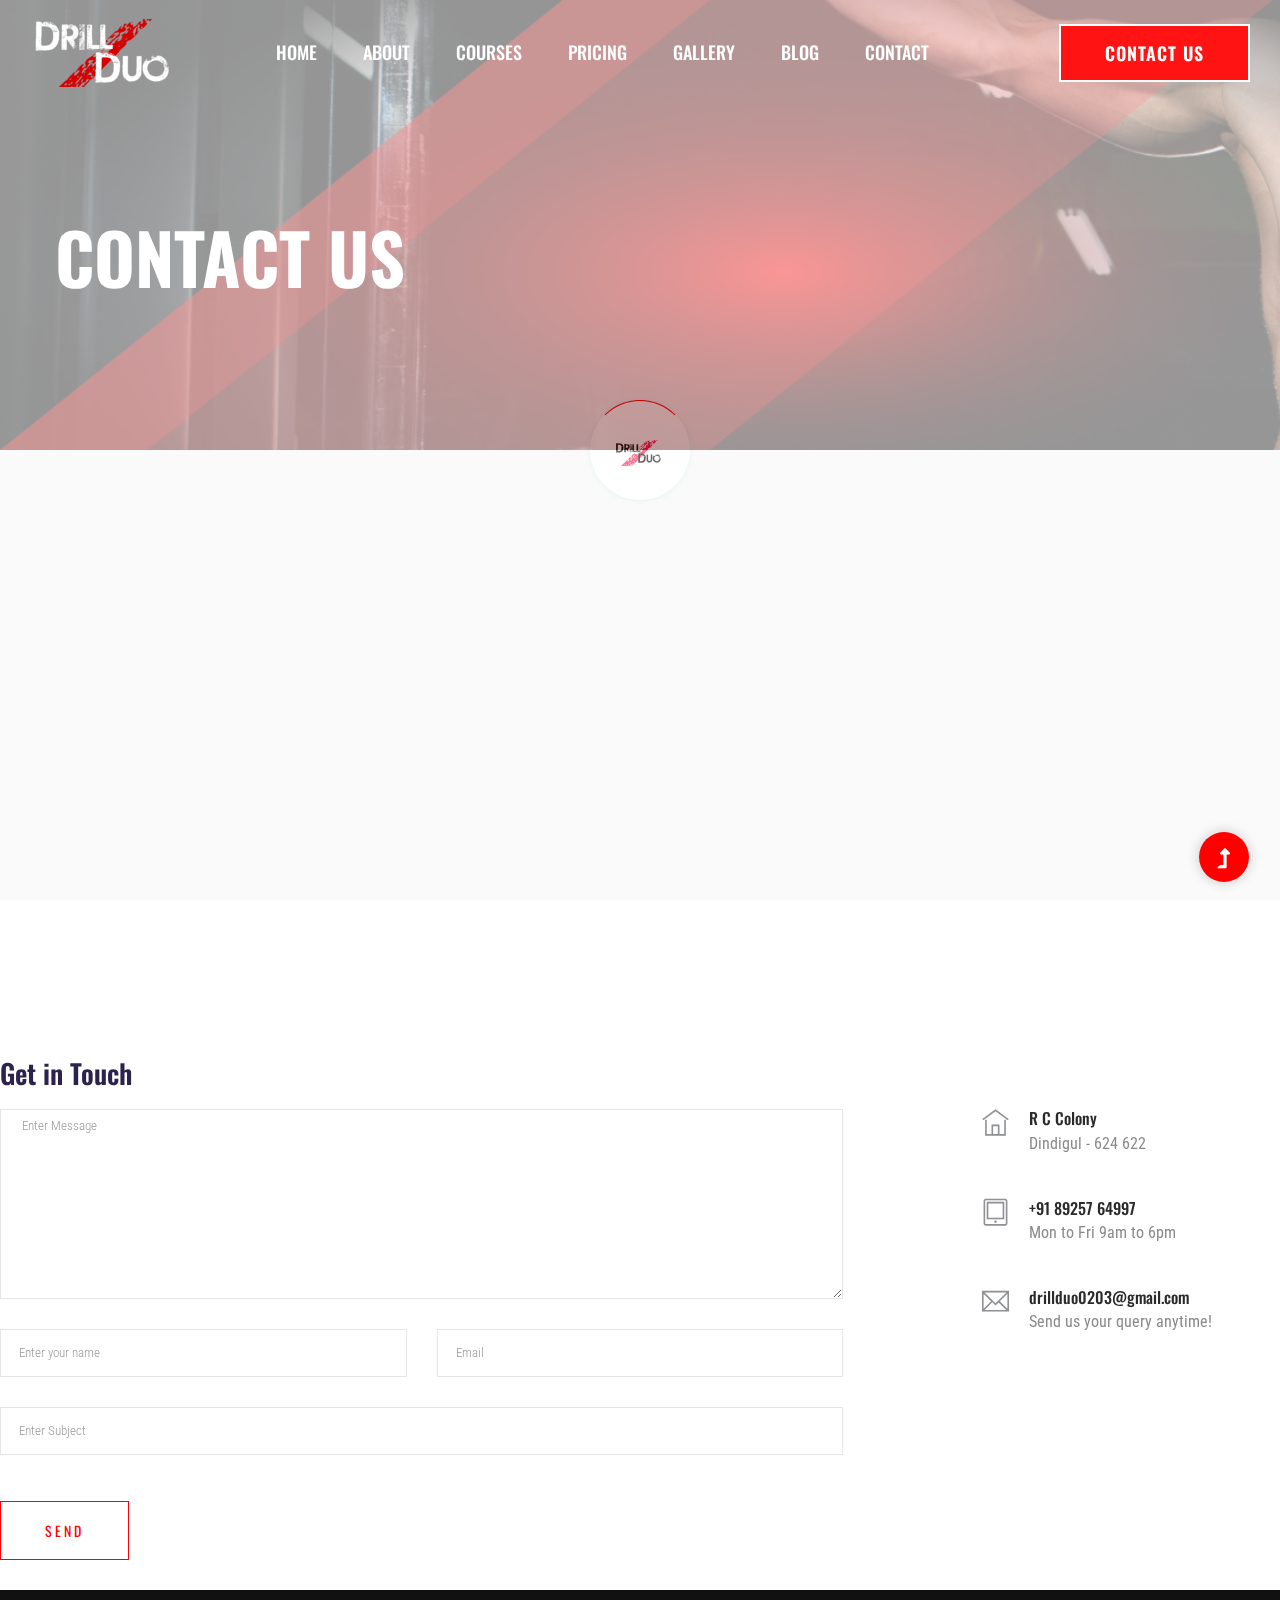
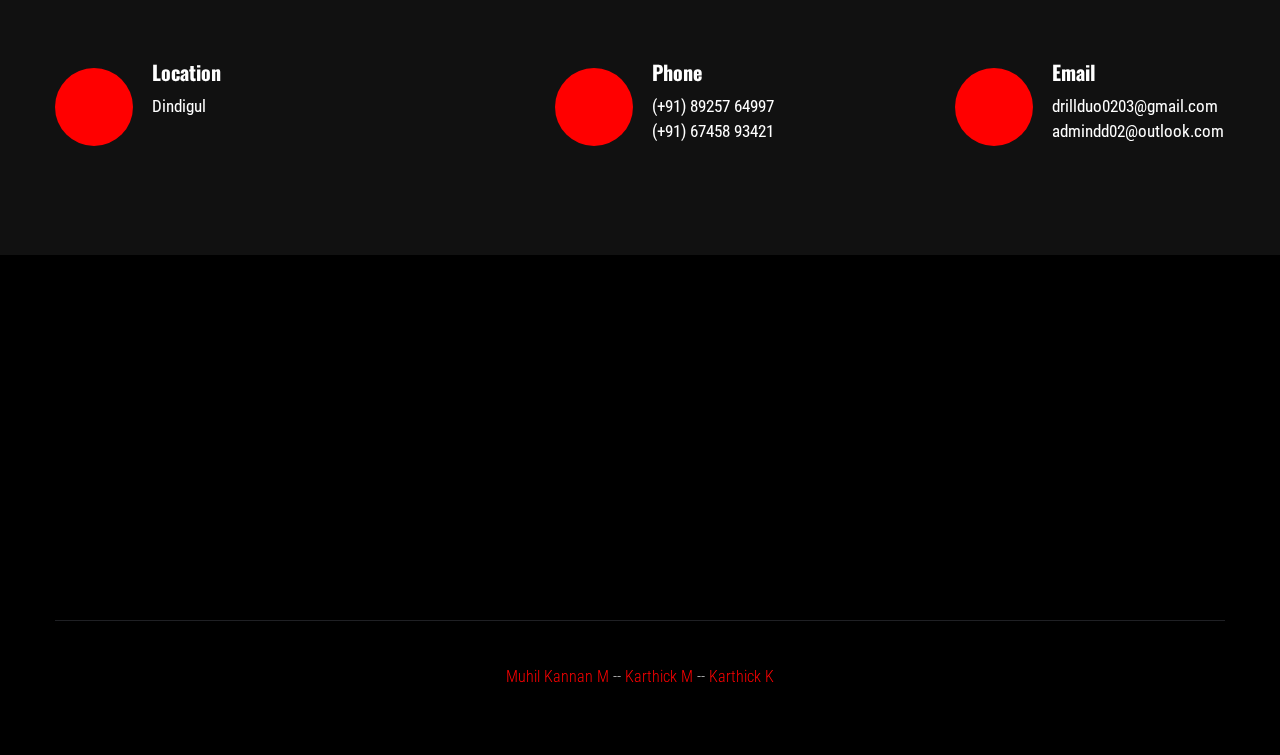
<file: contact.html>
<!doctype html>
<html class="no-js" lang="zxx">
<head>
    <meta charset="utf-8">
    <meta http-equiv="x-ua-compatible" content="ie=edge">
    <title>Drill Duo | Contact Us</title>
    <meta name="description" content="">
    <meta name="viewport" content="width=device-width, initial-scale=1">

    <link rel="shortcut icon" type="image/x-icon" href="assets/img/favicon.ico">
    <link rel="stylesheet" href="assets/css/bootstrap.min.css">
    <link rel="stylesheet" href="assets/css/owl.carousel.min.css">
    <link rel="stylesheet" href="assets/css/slicknav.css">
    <link rel="stylesheet" href="assets/css/animate.min.css">
    <link rel="stylesheet" href="assets/css/magnific-popup.css">
    <link rel="stylesheet" href="assets/css/fontawesome-all.min.css">
    <link rel="stylesheet" href="assets/css/themify-icons.css">
    <link rel="stylesheet" href="assets/css/themify-icons.css">
    <link rel="stylesheet" href="assets/css/slick.css">
    <link rel="stylesheet" href="assets/css/nice-select.css">
    <link rel="stylesheet" href="assets/css/style.css">

    <style>
        
        
    </style>

    
</head>

<div id="preloader-active">
    <div class="preloader d-flex align-items-center justify-content-center">
        <div class="preloader-inner position-relative">
            <div class="preloader-circle"></div>
            <div class="preloader-img pere-text">
                <img src="assets/img/logo/ddloader.png" alt="">
            </div>
        </div>
    </div>
</div>

<header>
    
    <div class="header-area header-transparent">
        <div class="main-header header-sticky">
            <div class="container-fluid">
                <div class="menu-wrapper d-flex align-items-center justify-content-between">
                    
                    <div class="logo">
                        <a href="index.html"><img src="assets/img/logo/ddlogo.png" alt=""></a>
                    </div>
                    
                    <div class="main-menu f-right d-none d-lg-block">
                        <nav>
                            <ul id="navigation">
                                <li><a href="index.html">Home</a></li>
                                <li><a href="about.html">About</a></li>
                                <li><a href="courses.html">Courses</a></li>
                                <li><a href="pricing.html">Pricing</a></li>
                                <li><a href="gallery.html">Gallery</a></li>
                                <li><a href="blog.html">Blog</a>
                                    
                                </li>
                                <li><a href="contact.html">Contact</a></li>
                            </ul>
                        </nav>
                    </div>          
                    
                    <div class="header-btns d-none d-lg-block f-right">
                       <a href="contact.html" class="btn">Contact us</a>
                   </div>
                 
                   <div class="col-12">
                    <div class="mobile_menu d-block d-lg-none"></div>
                </div>
            </div>
        </div>
    </div>
</div>

</header>
<main>
    
    <div class="slider-area2">
        <div class="slider-height2 d-flex align-items-center">
            <div class="container">
                <div class="row">
                    <div class="col-xl-12">
                        <div class="hero-cap hero-cap2 pt-70">
                            <h2>Contact Us</h2>
                        </div>
                    </div>
                </div>
            </div>
        </div>
    </div>
                <iframe class="mapmark" src="https://www.google.com/maps/embed?pb=!1m18!1m12!1m3!1d15695.990106647676!2d77.89388890000001!3d10.42177025!2m3!1f0!2f0!3f0!3m2!1i1024!2i768!4f13.1!3m3!1m2!1s0x0%3A0x14d566dfc1364080!2sPSNA%20College%20Of%20Engineering%20And%20Technology!5e0!3m2!1sen!2sin!4v1654773557792!5m2!1sen!2sin" width="90%" height="600" style="border:0;" allowfullscreen="" loading="lazy" referrerpolicy="no-referrer-when-downgrade"></iframe>
            
            <div class="row">
                <div class="col-12">
                    <h2 class="contact-title">Get in Touch</h2>
                </div>
                <div class="col-lg-8">
                    <form class="form-contact contact_form" action="contact_process.php" method="post" id="contactForm" novalidate="novalidate">
                        <div class="row">
                            <div class="col-12">
                                <div class="form-group">
                                    <textarea class="form-control w-100" name="message" id="message" cols="30" rows="9" onfocus="this.placeholder = ''" onblur="this.placeholder = 'Enter Message'" placeholder=" Enter Message"></textarea>
                                </div>
                            </div>
                            <div class="col-sm-6">
                                <div class="form-group">
                                    <input class="form-control valid" name="name" id="name" type="text" onfocus="this.placeholder = ''" onblur="this.placeholder = 'Enter your name'" placeholder="Enter your name">
                                </div>
                            </div>
                            <div class="col-sm-6">
                                <div class="form-group">
                                    <input class="form-control valid" name="email" id="email" type="email" onfocus="this.placeholder = ''" onblur="this.placeholder = 'Enter email address'" placeholder="Email">
                                </div>
                            </div>
                            <div class="col-12">
                                <div class="form-group">
                                    <input class="form-control" name="subject" id="subject" type="text" onfocus="this.placeholder = ''" onblur="this.placeholder = 'Enter Subject'" placeholder="Enter Subject">
                                </div>
                            </div>
                        </div>
                        <div class="form-group mt-3">
                            <button type="submit" class="button button-contactForm boxed-btn">Send</button>
                        </div>
                    </form>
                </div>
                <div class="col-lg-3 offset-lg-1">
                    <div class="media contact-info">
                        <span class="contact-info__icon"><i class="ti-home"></i></span>
                        <div class="media-body">
                            <h3>R C Colony</h3>
                            <p>Dindigul - 624 622</p>
                        </div>
                    </div>
                    <div class="media contact-info">
                        <span class="contact-info__icon"><i class="ti-tablet"></i></span>
                        <div class="media-body">
                            <h3>+91 89257 64997</h3>
                            <p>Mon to Fri 9am to 6pm</p>
                        </div>
                    </div>
                    <div class="media contact-info">
                        <span class="contact-info__icon"><i class="ti-email"></i></span>
                        <div class="media-body">
                            <h3>drillduo0203@gmail.com</h3>
                            <p>Send us your query anytime!</p>
                        </div>
                    </div>
                </div>
            </div>
        </div>
    </section>

    <section class="services-area">
        <div class="container">
            <div class="row justify-content-between">
                <div class="col-xl-4 col-lg-4 col-md-6 col-sm-8">
                    <div class="single-services mb-40">
                        <div class="features-icon">
                            <img src="assets/img/icon/icon1.svg" alt="">
                        </div>
                        <div class="features-caption">
                            <h3>Location</h3>
                            <p>Dindigul </p>
                        </div>
                    </div>
                </div>
                <div class="col-xl-3 col-lg-4 col-md-6 col-sm-8">
                    <div class="single-services mb-40">
                        <div class="features-icon">
                            <img src="assets/img/icon/icon2.svg" alt="">
                        </div>
                        <div class="features-caption">
                            <h3>Phone</h3>
                            <p>(+91) 89257 64997</p>
                            <p>(+91) 67458 93421</p>
                        </div>
                    </div>
                </div>
                <div class="col-xl-3 col-lg-4 col-md-6 col-sm-8">
                    <div class="single-services mb-40">
                        <div class="features-icon">
                            <img src="assets/img/icon/icon3.svg" alt="">
                        </div>
                        <div class="features-caption">
                            <h3>Email</h3>
                            <p>drillduo0203@gmail.com</p>
                            <p>admindd02@outlook.com</p>
                        </div>
                    </div>
                </div>
            </div>
        </div>
    </section>
</main>

<footer>
    <div class="footer-area black-bg">
        <div class="container">
            <div class="footer-top footer-padding">
              
                <div class="row">
                    <div class="col-xl-12">
                        <div class="single-footer-caption mb-50 text-center">
                           
                            <div class="footer-logo wow fadeInUp" data-wow-duration="1s" data-wow-delay=".2s">
                                <a href="index.html"><img src="assets/img/logo/ddlogo.png" alt=""></a>
                            </div>
                            
                            <div class="header-area main-header2 wow fadeInUp" data-wow-duration="2s" data-wow-delay=".4s">
                                <div class="main-header main-header2">
                                    <div class="menu-wrapper menu-wrapper2">
                                        
                                        <div class="main-menu main-menu2 text-center">
                                            <nav>
                                                <ul>
                                                    <li><a href="index.html">Home</a></li>
                                                    <li><a href="about.html">About</a></li>
                                                    <li><a href="courses.html">Courses</a></li>
                                                    <li><a href="pricing.html">Pricing</a></li>
                                                    <li><a href="gallery.html">Gallery</a></li>
                                                    <li><a href="contact.html">Contact</a></li>
                                                </ul>
                                            </nav>
                                        </div>   
                                    </div>
                                </div>
                            </div>
                            
                            
                        </div>
                    </div>
                </div>
            </div>
            
            <div class="footer-bottom">
                <div class="row d-flex align-items-center">
                    <div class="col-lg-12">
                        <div class="footer-copy-right text-center">
                            <p>
                                <a href="https://muhil-kannan-m.netlify.app/">Muhil Kannan M </a>-- <a href="https://instagram.com/karthic_dev_17/">Karthick M </a>-- <a href="https://instagram.com/_kartik__k/">Karthick K</a>
                              </p>
                          </div>
                      </div>
                  </div>
              </div>
          </div>
      </div>
      
  </footer>
  
  <div id="back-top" >
    <a title="Go to Top" href="#"> <i class="fas fa-level-up-alt"></i></a>
</div>



<script src="./assets/js/vendor/modernizr-3.5.0.min.js"></script>

<script src="./assets/js/vendor/jquery-1.12.4.min.js"></script>
<script src="./assets/js/popper.min.js"></script>
<script src="./assets/js/bootstrap.min.js"></script>

<script src="./assets/js/jquery.slicknav.min.js"></script>


<script src="./assets/js/owl.carousel.min.js"></script>
<script src="./assets/js/slick.min.js"></script>

<script src="./assets/js/wow.min.js"></script>
<script src="./assets/js/animated.headline.js"></script>


<script src="./assets/js/jquery.nice-select.min.js"></script>
<script src="./assets/js/jquery.sticky.js"></script>
<script src="./assets/js/jquery.magnific-popup.js"></script>


<script src="./assets/js/contact.js"></script>
<script src="./assets/js/jquery.form.js"></script>
<script src="./assets/js/jquery.validate.min.js"></script>
<script src="./assets/js/mail-script.js"></script>
<script src="./assets/js/jquery.ajaxchimp.min.js"></script>


<script src="./assets/js/plugins.js"></script>
<script src="./assets/js/main.js"></script>

</body>
</html>
</file>
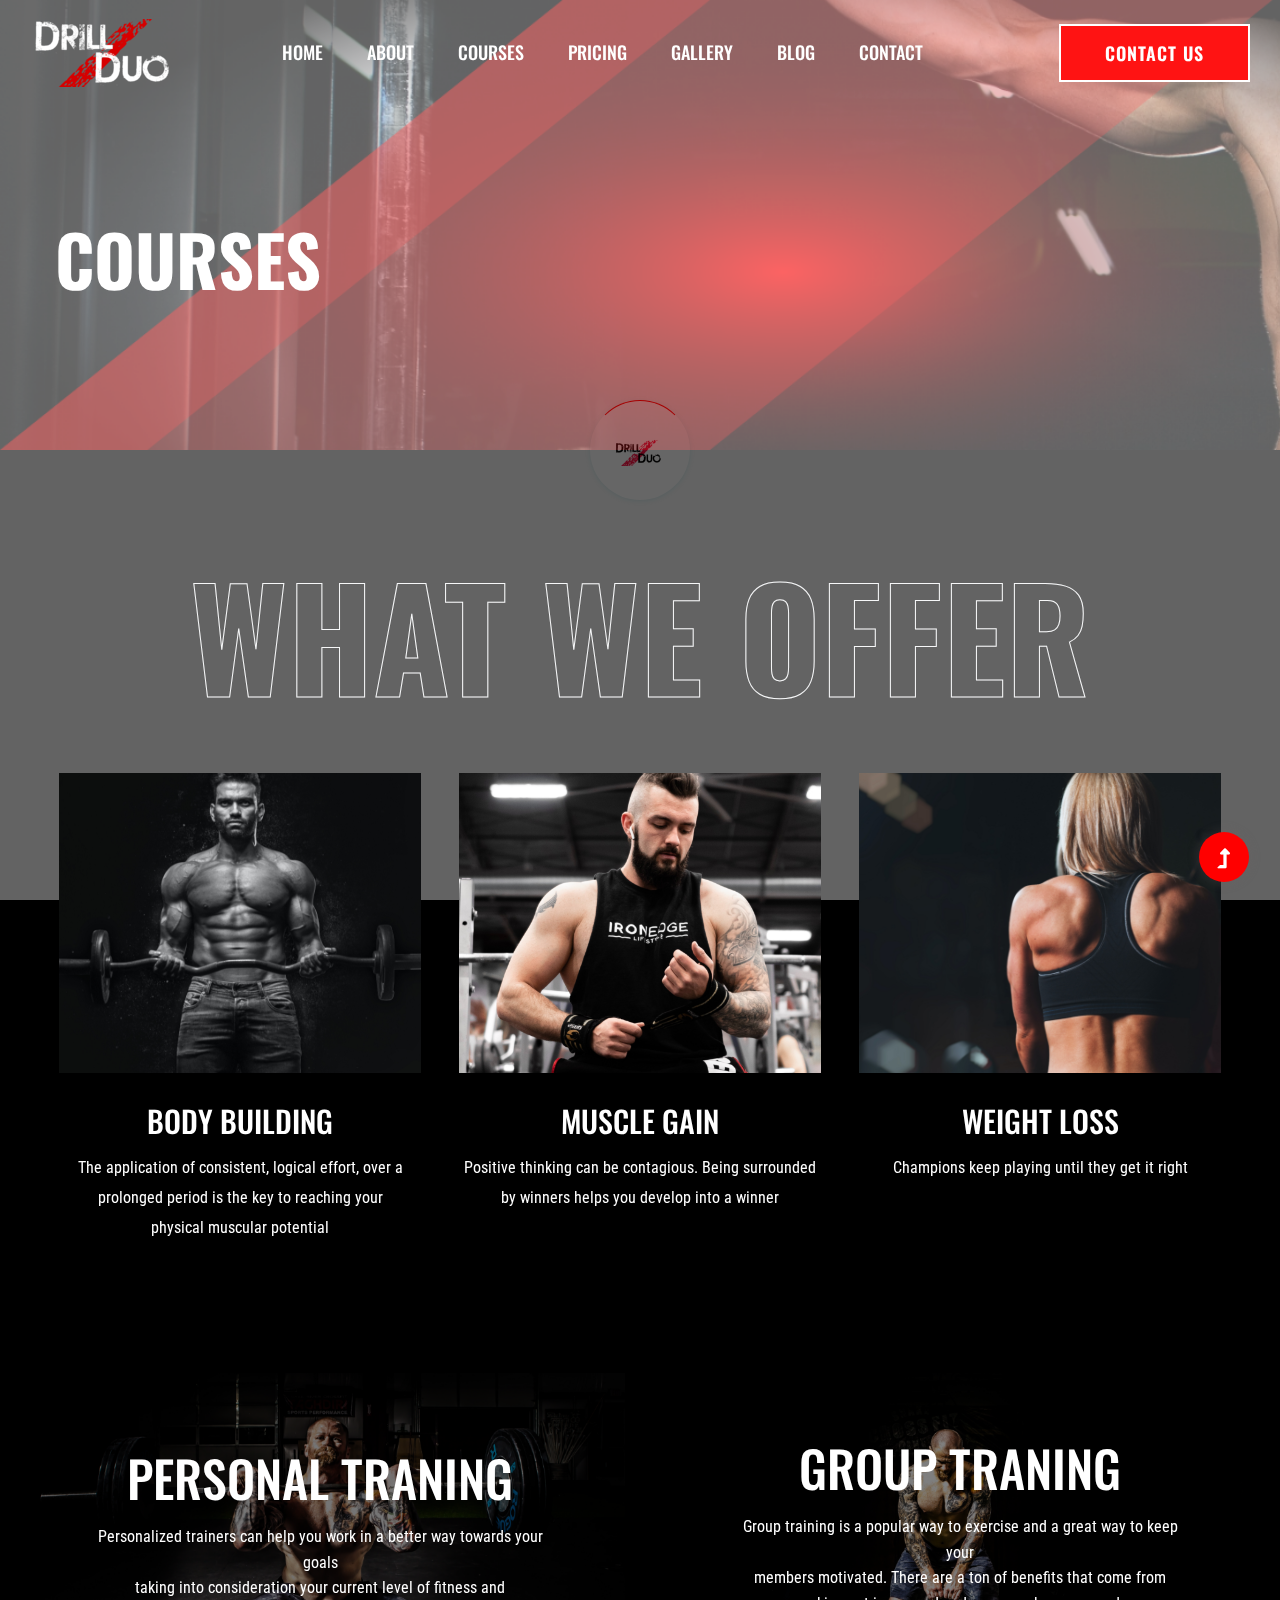
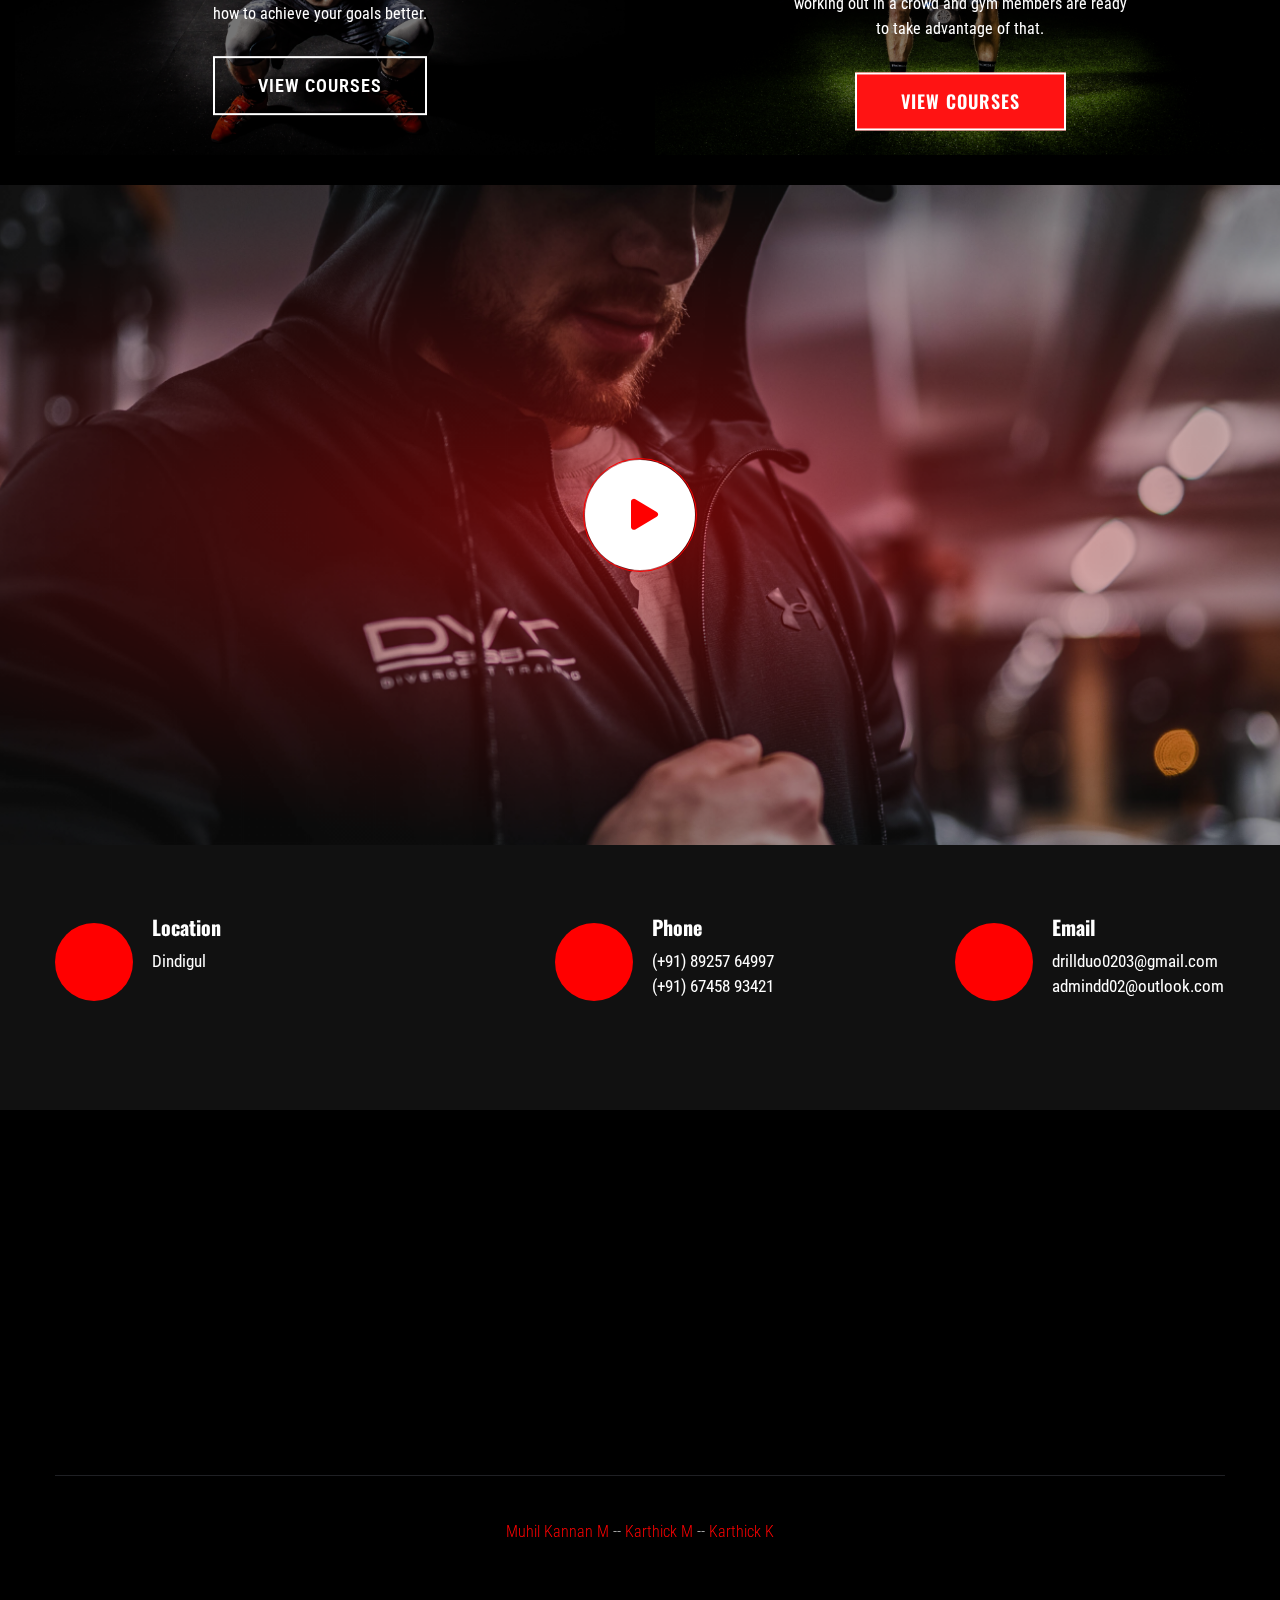
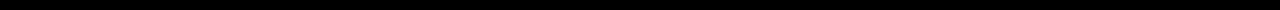
<file: courses.html>
<!doctype html>
<html class="no-js" lang="zxx">
<head>
    <meta charset="utf-8">
    <meta http-equiv="x-ua-compatible" content="ie=edge">
    <title>Drill Duo | Courses </title>
    <meta name="description" content="">
    <meta name="viewport" content="width=device-width, initial-scale=1">
    
    <link rel="manifest" href="site.webmanifest">
    <link rel="shortcut icon" type="image/x-icon" href="assets/img/favicon.ico">
    <link rel="stylesheet" href="assets/css/bootstrap.min.css">
    <link rel="stylesheet" href="assets/css/owl.carousel.min.css">
    <link rel="stylesheet" href="assets/css/slicknav.css">
    <link rel="stylesheet" href="assets/css/flaticon.css">
    <link rel="stylesheet" href="assets/css/gijgo.css">
    <link rel="stylesheet" href="assets/css/animate.min.css">
    <link rel="stylesheet" href="assets/css/animated-headline.css">
    <link rel="stylesheet" href="assets/css/magnific-popup.css">
    <link rel="stylesheet" href="assets/css/fontawesome-all.min.css">
    <link rel="stylesheet" href="assets/css/themify-icons.css">
    <link rel="stylesheet" href="assets/css/slick.css">
    <link rel="stylesheet" href="assets/css/nice-select.css">
    <link rel="stylesheet" href="assets/css/style.css">
</head>
<body class="black-bg">
    
    <div id="preloader-active">
        <div class="preloader d-flex align-items-center justify-content-center">
            <div class="preloader-inner position-relative">
                <div class="preloader-circle"></div>
                <div class="preloader-img pere-text">
                    <img src="assets/img/logo/ddloader.png" alt="">
                </div>
            </div>
        </div>
    </div>
         
    <header>
             
        <div class="header-area header-transparent">
            <div class="main-header header-sticky">
                <div class="container-fluid">
                    <div class="menu-wrapper d-flex align-items-center justify-content-between">
                             
                        <div class="logo">
                            <a href="index.html"><img src="assets/img/logo/ddlogo.png" alt=""></a>
                        </div>
                        
                        <div class="main-menu f-right d-none d-lg-block">
                            <nav>
                                <ul id="navigation">
                                    <li><a href="index.html">Home</a></li>
                                    <li><a href="about.html">About</a></li>
                                    <li><a href="courses.html">Courses</a></li>
                                    <li><a href="pricing.html">Pricing</a></li>
                                    <li><a href="gallery.html">Gallery</a></li>
                                    <li><a href="blog.html">Blog</a>
                                        
                                    </li>
                                    <li><a href="contact.html">Contact</a></li>
                                </ul>
                            </nav>
                        </div>          
                     
                        <div class="header-btns d-none d-lg-block f-right">
                           <a href="contact.html" class="btn">Contact us</a>
                       </div>
                      
                       <div class="col-12">
                        <div class="mobile_menu d-block d-lg-none"></div>
                    </div>
                </div>
            </div>
        </div>
    </div>
    
</header>
<main>
    
    <div class="slider-area2">
        <div class="slider-height2 d-flex align-items-center">
            <div class="container">
                <div class="row">
                    <div class="col-xl-12">
                        <div class="hero-cap hero-cap2 pt-70">
                            <h2>Courses</h2>
                        </div>
                    </div>
                </div>
            </div>
        </div>
    </div>
   
    <section class="team-area fix section-padding30">
        <div class="container">
            <div class="row">
                <div class="col-xl-12">
                    <div class="section-tittle text-center mb-55">
                        <h2>What we Offer</h2>
                    </div>
                </div>
            </div>
            <div class="row">
                <div class="col-lg-4 col-md-6">
                    <div class="single-cat text-center mb-30">
                        <div class="cat-icon">
                            <img src="assets/img/gallery/team1.png" alt="">
                        </div>
                        <div class="cat-cap">
                            <h5><a href="services.html">Body Building</a></h5>
                            <p>The application of consistent, logical effort, over a prolonged period is the key to reaching your<br> physical muscular potential </p>
                        </div>
                    </div>
                </div>
                <div class="col-lg-4 col-md-6">
                    <div class="single-cat text-center mb-30">
                        <div class="cat-icon">
                            <img src="assets/img/gallery/team2.png" alt="">
                        </div>
                        <div class="cat-cap">
                            <h5><a href="services.html">Muscle Gain</a></h5>
                            <p>Positive thinking can be contagious. Being surrounded by winners helps you develop into a winner</p>
                        </div>
                    </div>
                </div>
                <div class="col-lg-4 col-md-6">
                    <div class="single-cat text-center mb-30">
                        <div class="cat-icon">
                            <img src="assets/img/gallery/team3.png" alt="">
                        </div>
                        <div class="cat-cap">
                            <h5><a href="services.html">Weight Loss</a></h5>
                            <p>Champions keep playing until they get it right </p>
                        </div>
                    </div>
                </div>
            </div>
        </div>
    </section>
    
    <section class="traning-categories black-bg">
        <div class="container-fluid">
            <div class="row">
                <div class="col-xl-6 col-lg-6">
                    <div class="single-topic text-center mb-30">
                        <div class="topic-img">
                            <img src="assets/img/gallery/cat1.png" alt="">
                            <div class="topic-content-box">
                                <div class="topic-content">
                                    <h3>Personal traning</h3>
                                    <p>Personalized trainers can help you work in a better way towards your goals <br> taking into consideration your current level of fitness and <br>how to achieve your goals better. <br></p>
                                    <a href="courses.html" class="border-btn">View Courses</a>
                                </div>
                            </div>
                        </div>
                    </div>
                </div>
                <div class="col-xl-6 col-lg-6">
                    <div class="single-topic text-center mb-30">
                        <div class="topic-img">
                            <img src="assets/img/gallery/cat2.png" alt="">
                            <div class="topic-content-box">
                                <div class="topic-content">
                                    <h3>Group traning</h3>
                                    <p>Group training is a popular way to exercise and a great way to keep your <br> members motivated. There are a ton of benefits that come from <br> working out in a crowd and gym members are ready <br> to take advantage of that.<br></p>
                                    <a href="courses.html" class="btn">View Courses</a>
                                </div>
                            </div>
                        </div>
                    </div>
                </div>
            </div>
        </div>
    </section>
    
    <div class="video-area section-bg2 d-flex align-items-center"  data-background="assets/img/gallery/video-bg.png">
        <div class="container">
            <div class="video-wrap position-relative">
                <div class="video-icon" >
                    <a class="popup-video btn-icon" href="https://www.youtube.com/watch?v=V9Kv8mC-U9U"><i class="fas fa-play"></i></a>
                </div>
            </div>
        </div>
    </div>
   
    <section class="services-area">
        <div class="container">
            <div class="row justify-content-between">
                <div class="col-xl-4 col-lg-4 col-md-6 col-sm-8">
                    <div class="single-services mb-40">
                        <div class="features-icon">
                            <img src="assets/img/icon/icon1.svg" alt="">
                        </div>
                        <div class="features-caption">
                            <h3>Location</h3>
                            <p>Dindigul</p>
                        </div>
                    </div>
                </div>
                <div class="col-xl-3 col-lg-4 col-md-6 col-sm-8">
                    <div class="single-services mb-40">
                        <div class="features-icon">
                            <img src="assets/img/icon/icon2.svg" alt="">
                        </div>
                        <div class="features-caption">
                            <h3>Phone</h3>
                            <p>(+91) 89257 64997</p>
                            <p>(+91) 67458 93421</p>
                        </div>
                    </div>
                </div>
                <div class="col-xl-3 col-lg-4 col-md-6 col-sm-8">
                    <div class="single-services mb-40">
                        <div class="features-icon">
                            <img src="assets/img/icon/icon3.svg" alt="">
                        </div>
                        <div class="features-caption">
                            <h3>Email</h3>
                            <p>drillduo0203@gmail.com</p>
                            <p>admindd02@outlook.com</p>
                        </div>
                    </div>
                </div>
            </div>
        </div>
    </section>
</main>
<footer>
   
    <div class="footer-area black-bg">
        <div class="container">
            <div class="footer-top footer-padding">
               
                <div class="row">
                    <div class="col-xl-12">
                        <div class="single-footer-caption mb-50 text-center">
                                 
                            <div class="footer-logo wow fadeInUp" data-wow-duration="1s" data-wow-delay=".2s">
                                <a href="index.html"><img src="assets/img/logo/ddlogo.png" alt=""></a>
                            </div>
                          
                                 
                            <div class="header-area main-header2 wow fadeInUp" data-wow-duration="2s" data-wow-delay=".4s">
                                <div class="main-header main-header2">
                                    <div class="menu-wrapper menu-wrapper2">
                                        
                                        <div class="main-menu main-menu2 text-center">
                                            <nav>
                                                <ul>
                                                    <li><a href="index.html">Home</a></li>
                                                    <li><a href="about.html">About</a></li>
                                                    <li><a href="courses.html">Courses</a></li>
                                                    <li><a href="pricing.html">Pricing</a></li>
                                                    <li><a href="gallery.html">Gallery</a></li>
                                                    <li><a href="contact.html">Contact</a></li>
                                                </ul>
                                            </nav>
                                        </div>   
                                    </div>
                                </div>
                            </div>
                            
                         
                            
                        </div>
                    </div>
                </div>
            </div>
           
            <div class="footer-bottom">
                <div class="row d-flex align-items-center">
                    <div class="col-lg-12">
                        <div class="footer-copy-right text-center">
                            <p>
                                <a href="https://muhil-kannan-m.netlify.app/">Muhil Kannan M </a>-- <a href="https://instagram.com/karthic_dev_17/">Karthick M </a>-- <a href="https://instagram.com/_kartik__k/">Karthick K</a>
                              </p>
                          </div>
                      </div>
                  </div>
              </div>
          </div>
      </div>
      
  </footer>
  
  <div id="back-top" >
    <a title="Go to Top" href="#"> <i class="fas fa-level-up-alt"></i></a>
</div>



<script src="./assets/js/vendor/modernizr-3.5.0.min.js"></script>

<script src="./assets/js/vendor/jquery-1.12.4.min.js"></script>
<script src="./assets/js/popper.min.js"></script>
<script src="./assets/js/bootstrap.min.js"></script>

<script src="./assets/js/jquery.slicknav.min.js"></script>


<script src="./assets/js/owl.carousel.min.js"></script>
<script src="./assets/js/slick.min.js"></script>

<script src="./assets/js/wow.min.js"></script>
<script src="./assets/js/animated.headline.js"></script>
<script src="./assets/js/jquery.magnific-popup.js"></script>


<script src="./assets/js/gijgo.min.js"></script>

<script src="./assets/js/jquery.nice-select.min.js"></script>
<script src="./assets/js/jquery.sticky.js"></script>


<script src="./assets/js/jquery.counterup.min.js"></script>
<script src="./assets/js/waypoints.min.js"></script>
<script src="./assets/js/jquery.countdown.min.js"></script>
<script src="./assets/js/hover-direction-snake.min.js"></script>


<script src="./assets/js/contact.js"></script>
<script src="./assets/js/jquery.form.js"></script>
<script src="./assets/js/jquery.validate.min.js"></script>
<script src="./assets/js/mail-script.js"></script>
<script src="./assets/js/jquery.ajaxchimp.min.js"></script>

	
<script src="./assets/js/plugins.js"></script>
<script src="./assets/js/main.js"></script>

</body>
</html>
</file>
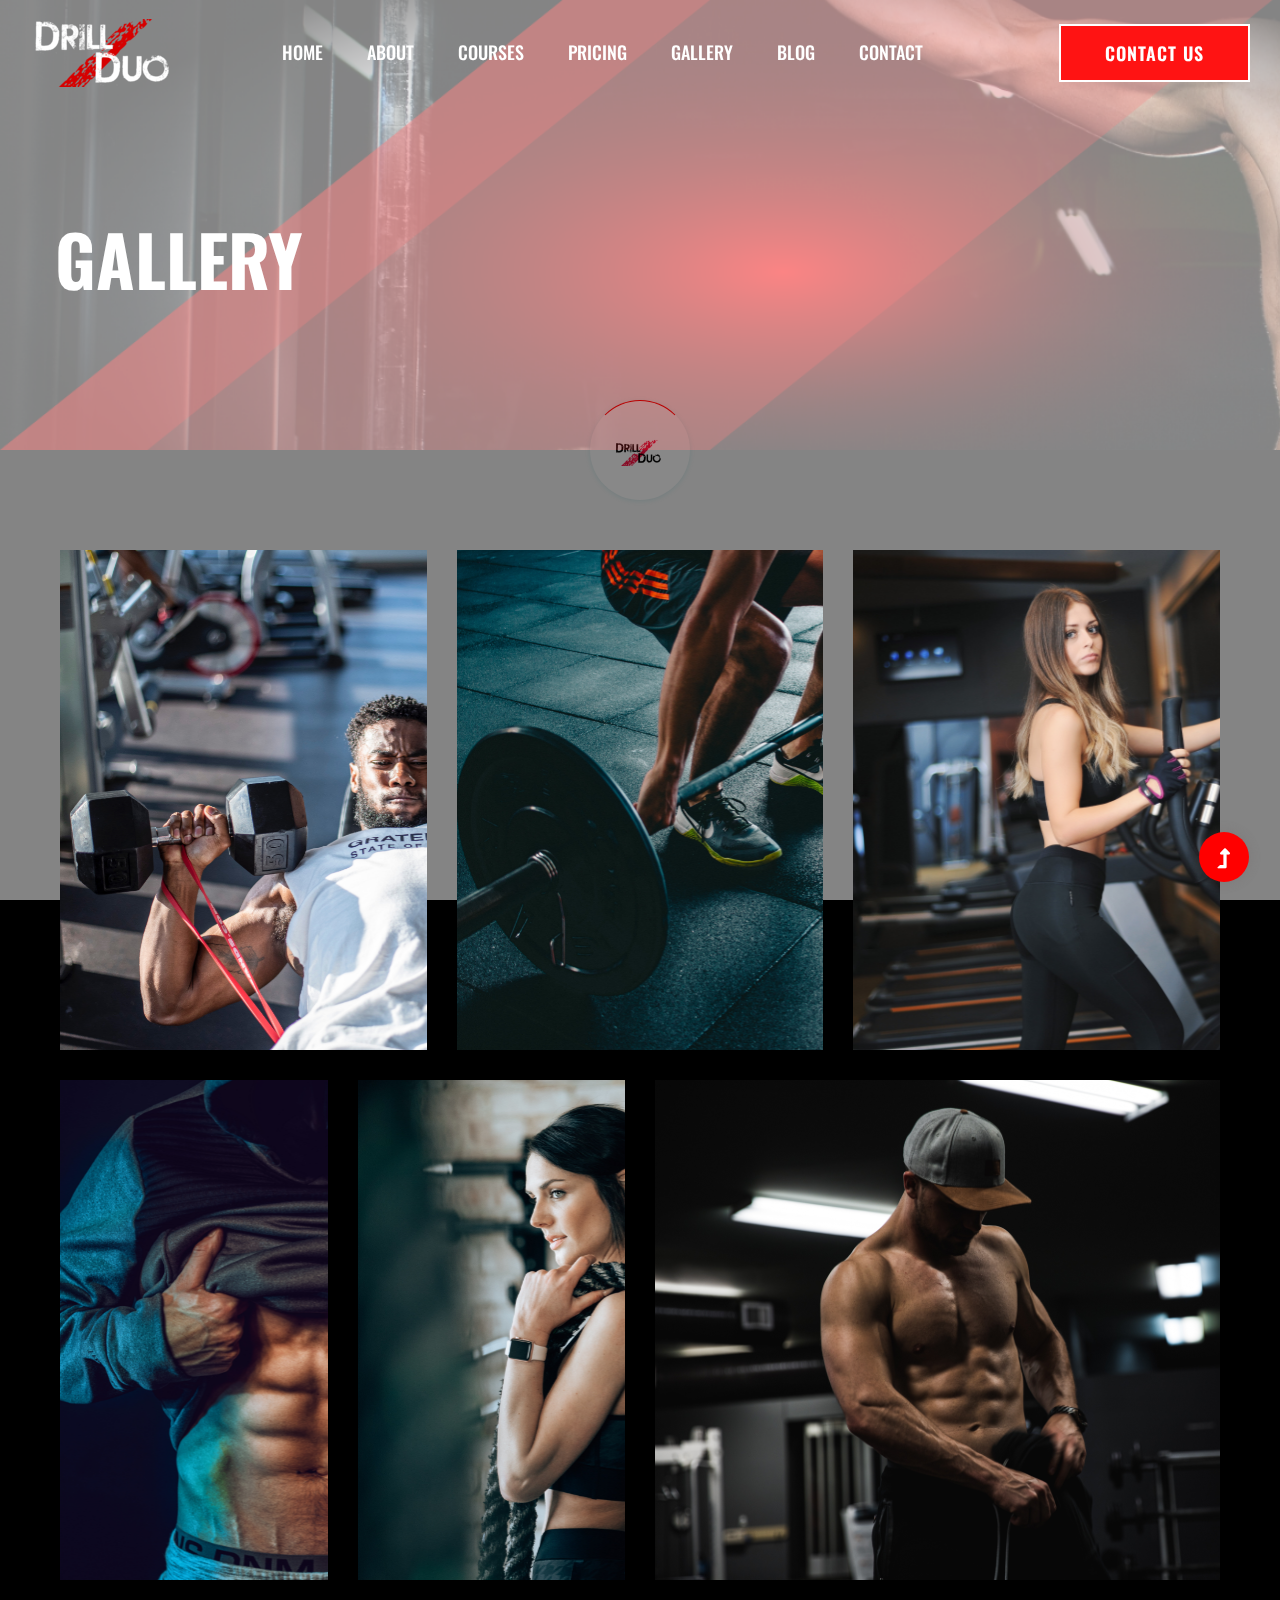
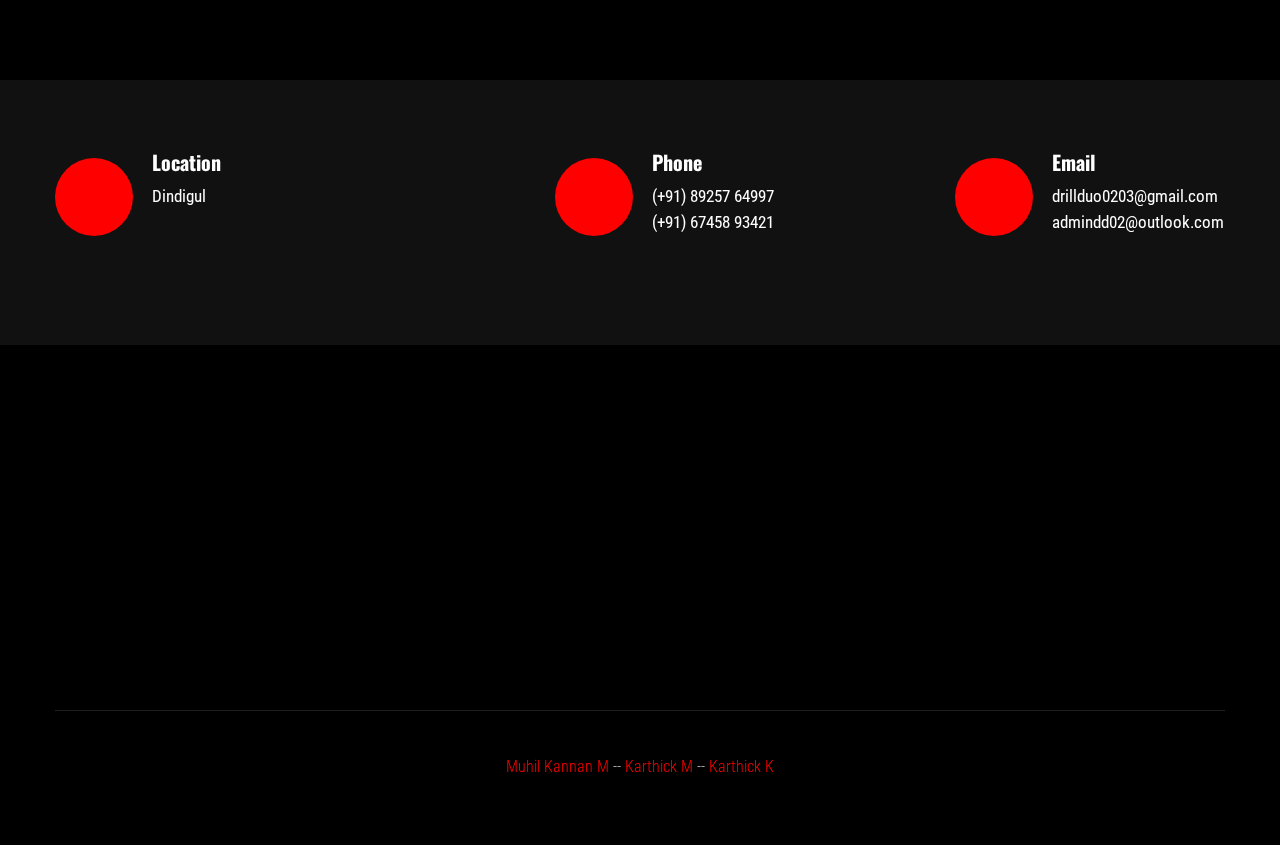
<file: gallery.html>
<!doctype html>
<html class="no-js" lang="zxx">
<head>
    <meta charset="utf-8">
    <meta http-equiv="x-ua-compatible" content="ie=edge">
    <title>Drill Duo | Gallery</title>
    <meta name="description" content="">
    <meta name="viewport" content="width=device-width, initial-scale=1">
    
    
    <link rel="manifest" href="site.webmanifest">
    <link rel="shortcut icon" type="image/x-icon" href="assets/img/favicon.ico">
    <link rel="stylesheet" href="assets/css/bootstrap.min.css">
    <link rel="stylesheet" href="assets/css/owl.carousel.min.css">
    <link rel="stylesheet" href="assets/css/slicknav.css">
    <link rel="stylesheet" href="assets/css/flaticon.css">
    <link rel="stylesheet" href="assets/css/gijgo.css">
    <link rel="stylesheet" href="assets/css/animate.min.css">
    <link rel="stylesheet" href="assets/css/animated-headline.css">
    <link rel="stylesheet" href="assets/css/magnific-popup.css">
    <link rel="stylesheet" href="assets/css/fontawesome-all.min.css">
    <link rel="stylesheet" href="assets/css/themify-icons.css">
    <link rel="stylesheet" href="assets/css/slick.css">
    <link rel="stylesheet" href="assets/css/nice-select.css">
    <link rel="stylesheet" href="assets/css/style.css">
</head>
<body class="black-bg">

    <div id="preloader-active">
        <div class="preloader d-flex align-items-center justify-content-center">
            <div class="preloader-inner position-relative">
                <div class="preloader-circle"></div>
                <div class="preloader-img pere-text">
                    <img src="assets/img/logo/ddloader.png" alt="">
                </div>
            </div>
        </div>
    </div>
         
    <header>
             
        <div class="header-area header-transparent">
            <div class="main-header header-sticky">
                <div class="container-fluid">
                    <div class="menu-wrapper d-flex align-items-center justify-content-between">
                             
                        <div class="logo">
                            <a href="index.html"><img src="assets/img/logo/ddlogo.png" alt=""></a>
                        </div>
                        
                        <div class="main-menu f-right d-none d-lg-block">
                            <nav>
                                <ul id="navigation">
                                    <li><a href="index.html">Home</a></li>
                                    <li><a href="about.html">About</a></li>
                                    <li><a href="courses.html">Courses</a></li>
                                    <li><a href="pricing.html">Pricing</a></li>
                                    <li><a href="gallery.html">Gallery</a></li>
                                    <li><a href="blog.html">Blog</a>
                                        
                                    </li>
                                    <li><a href="contact.html">Contact</a></li>
                                </ul>
                            </nav>
                        </div>          
                     
                        <div class="header-btns d-none d-lg-block f-right">
                           <a href="contact.html" class="btn">Contact us</a>
                       </div>
                      
                       <div class="col-12">
                        <div class="mobile_menu d-block d-lg-none"></div>
                    </div>
                </div>
            </div>
        </div>
    </div>
    
</header>
<main>
    
    <div class="slider-area2">
        <div class="slider-height2 d-flex align-items-center">
            <div class="container">
                <div class="row">
                    <div class="col-xl-12">
                        <div class="hero-cap hero-cap2 pt-70">
                            <h2>Gallery</h2>
                        </div>
                    </div>
                </div>
            </div>
        </div>
    </div>

    <div class="gallery-area">
        <div class="container-fluid ">
            <div class="row">
                <div class="col-xl-4 col-lg-6 col-md-6 col-sm-6">
                    <div class="box snake mb-30">
                        <div class="gallery-img big-img" style="background-image: url(assets/img/gallery/gallery1.png);"></div>
                        <div class="overlay">
                            <div class="overlay-content">
                                <h3>Muscle gaining </h3>
                                <a href="gallery.html"><i class="ti-plus"></i></a>
                            </div>
                        </div>
                    </div>
                </div>
                <div class="col-xl-4 col-lg-6 col-md-6 col-sm-6">
                    <div class="box snake mb-30">
                        <div class="gallery-img big-img" style="background-image: url(assets/img/gallery/gallery2.png);"></div>
                        <div class="overlay">
                            <div class="overlay-content">
                                <h3>Muscle gaining </h3>
                                <a href="gallery.html"><i class="ti-plus"></i></a>
                            </div>
                        </div>
                    </div>
                </div>
                <div class="col-xl-4 col-lg-6 col-md-6 col-sm-6">
                    <div class="box snake mb-30">
                        <div class="gallery-img big-img" style="background-image: url(assets/img/gallery/gallery3.png);"></div>
                        <div class="overlay">
                            <div class="overlay-content">
                                <h3>Muscle gaining </h3>
                                <a href="gallery.html"><i class="ti-plus"></i></a>
                            </div>
                        </div>
                    </div>
                </div>
                <div class="col-xl-3 col-lg-6 col-md-6 col-sm-6">
                    <div class="box snake mb-30">
                        <div class="gallery-img big-img" style="background-image: url(assets/img/gallery/gallery4.png);"></div>
                        <div class="overlay">
                            <div class="overlay-content">
                                <h3>Muscle gaining </h3>
                                <a href="gallery.html"><i class="ti-plus"></i></a>
                            </div>
                        </div>
                    </div>
                </div>
                <div class="col-xl-3 col-lg-6 col-md-6 col-sm-6">
                    <div class="box snake mb-30">
                        <div class="gallery-img big-img" style="background-image: url(assets/img/gallery/gallery5.png);"></div>
                        <div class="overlay">
                            <div class="overlay-content">
                                <h3>Muscle gaining </h3>
                                <a href="gallery.html"><i class="ti-plus"></i></a>
                            </div>
                        </div>
                    </div>
                </div>
                <div class="col-xl-6 col-lg-6 col-md-6 col-sm-6">
                    <div class="box snake mb-30">
                        <div class="gallery-img big-img" style="background-image: url(assets/img/gallery/gallery6.png);"></div>
                        <div class="overlay">
                            <div class="overlay-content">
                                <h3>Muscle gaining </h3>
                                <a href="gallery.html"><i class="ti-plus"></i></a>
                            </div>
                        </div>
                    </div>
                </div>
            </div>
        </div>
    </div>

    <section class="services-area">
        <div class="container">
            <div class="row justify-content-between">
                <div class="col-xl-4 col-lg-4 col-md-6 col-sm-8">
                    <div class="single-services mb-40">
                        <div class="features-icon">
                            <img src="assets/img/icon/icon1.svg" alt="">
                        </div>
                        <div class="features-caption">
                            <h3>Location</h3>
                            <p>Dindigul</p>
                        </div>
                    </div>
                </div>
                <div class="col-xl-3 col-lg-4 col-md-6 col-sm-8">
                    <div class="single-services mb-40">
                        <div class="features-icon">
                            <img src="assets/img/icon/icon2.svg" alt="">
                        </div>
                        <div class="features-caption">
                            <h3>Phone</h3>
                            <p>(+91) 89257 64997</p>
                            <p>(+91) 67458 93421</p>
                        </div>
                    </div>
                </div>
                <div class="col-xl-3 col-lg-4 col-md-6 col-sm-8">
                    <div class="single-services mb-40">
                        <div class="features-icon">
                            <img src="assets/img/icon/icon3.svg" alt="">
                        </div>
                        <div class="features-caption">
                            <h3>Email</h3>
                            <p>drillduo0203@gmail.com</p>
                            <p>admindd02@outlook.com</p>
                        </div>
                    </div>
                </div>
            </div>
        </div>
    </section>
</main>
<footer>

    <div class="footer-area black-bg">
        <div class="container">
            <div class="footer-top footer-padding">
               
                <div class="row">
                    <div class="col-xl-12">
                        <div class="single-footer-caption mb-50 text-center">
                                 
                            <div class="footer-logo wow fadeInUp" data-wow-duration="1s" data-wow-delay=".2s">
                                <a href="index.html"><img src="assets/img/logo/ddlogo.png" alt=""></a>
                            </div>
                            
                                 
                            <div class="header-area main-header2 wow fadeInUp" data-wow-duration="2s" data-wow-delay=".4s">
                                <div class="main-header main-header2">
                                    <div class="menu-wrapper menu-wrapper2">
                                        
                                        <div class="main-menu main-menu2 text-center">
                                            <nav>
                                                <ul>
                                                    <li><a href="index.html">Home</a></li>
                                                    <li><a href="about.html">About</a></li>
                                                    <li><a href="courses.html">Courses</a></li>
                                                    <li><a href="pricing.html">Pricing</a></li>
                                                    <li><a href="gallery.html">Gallery</a></li>
                                                    <li><a href="contact.html">Contact</a></li>
                                                </ul>
                                            </nav>
                                        </div>   
                                    </div>
                                </div>
                            </div>
                            
                           
                            
                        </div>
                    </div>
                </div>
            </div>
            
            <div class="footer-bottom">
                <div class="row d-flex align-items-center">
                    <div class="col-lg-12">
                        <div class="footer-copy-right text-center">
                            <p>
                                <a href="https://muhil-kannan-m.netlify.app/">Muhil Kannan M </a>-- <a href="https://instagram.com/karthic_dev_17/">Karthick M </a>-- <a href="https://instagram.com/_kartik__k/">Karthick K</a>
                              </p>
                          </div>
                      </div>
                  </div>
              </div>
          </div>
      </div>
  
  </footer>
 
  <div id="back-top" >
    <a title="Go to Top" href="#"> <i class="fas fa-level-up-alt"></i></a>
</div>



<script src="./assets/js/vendor/modernizr-3.5.0.min.js"></script>
<script src="./assets/js/vendor/jquery-1.12.4.min.js"></script>
<script src="./assets/js/popper.min.js"></script>
<script src="./assets/js/bootstrap.min.js"></script>
<script src="./assets/js/jquery.slicknav.min.js"></script>
<script src="./assets/js/owl.carousel.min.js"></script>
<script src="./assets/js/slick.min.js"></script>
<script src="./assets/js/wow.min.js"></script>
<script src="./assets/js/animated.headline.js"></script>
<script src="./assets/js/jquery.magnific-popup.js"></script>
<script src="./assets/js/gijgo.min.js"></script>
<script src="./assets/js/jquery.nice-select.min.js"></script>
<script src="./assets/js/jquery.sticky.js"></script>

<script src="./assets/js/jquery.counterup.min.js"></script>
<script src="./assets/js/waypoints.min.js"></script>
<script src="./assets/js/jquery.countdown.min.js"></script>
<script src="./assets/js/hover-direction-snake.min.js"></script>


<script src="./assets/js/contact.js"></script>
<script src="./assets/js/jquery.form.js"></script>
<script src="./assets/js/jquery.validate.min.js"></script>
<script src="./assets/js/mail-script.js"></script>
<script src="./assets/js/jquery.ajaxchimp.min.js"></script>

	
<script src="./assets/js/plugins.js"></script>
<script src="./assets/js/main.js"></script>

</body>
</html>
</file>
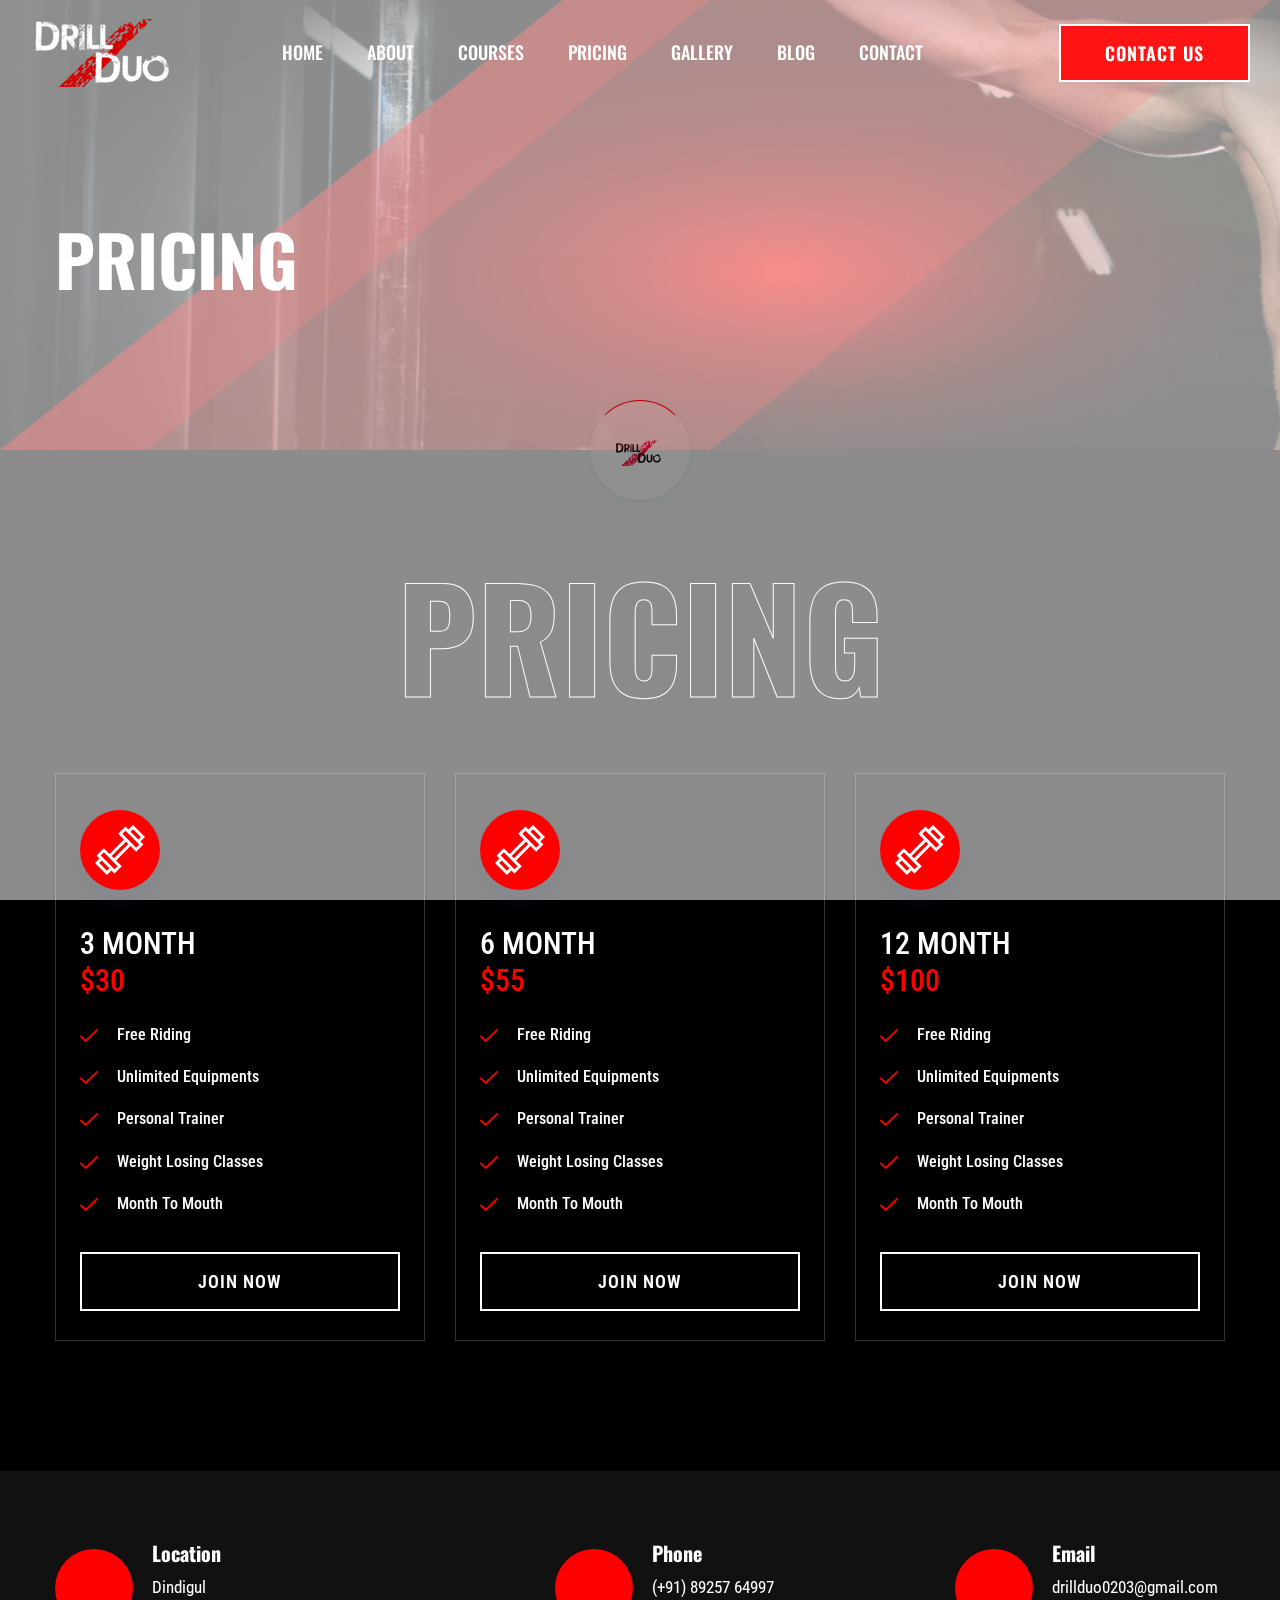
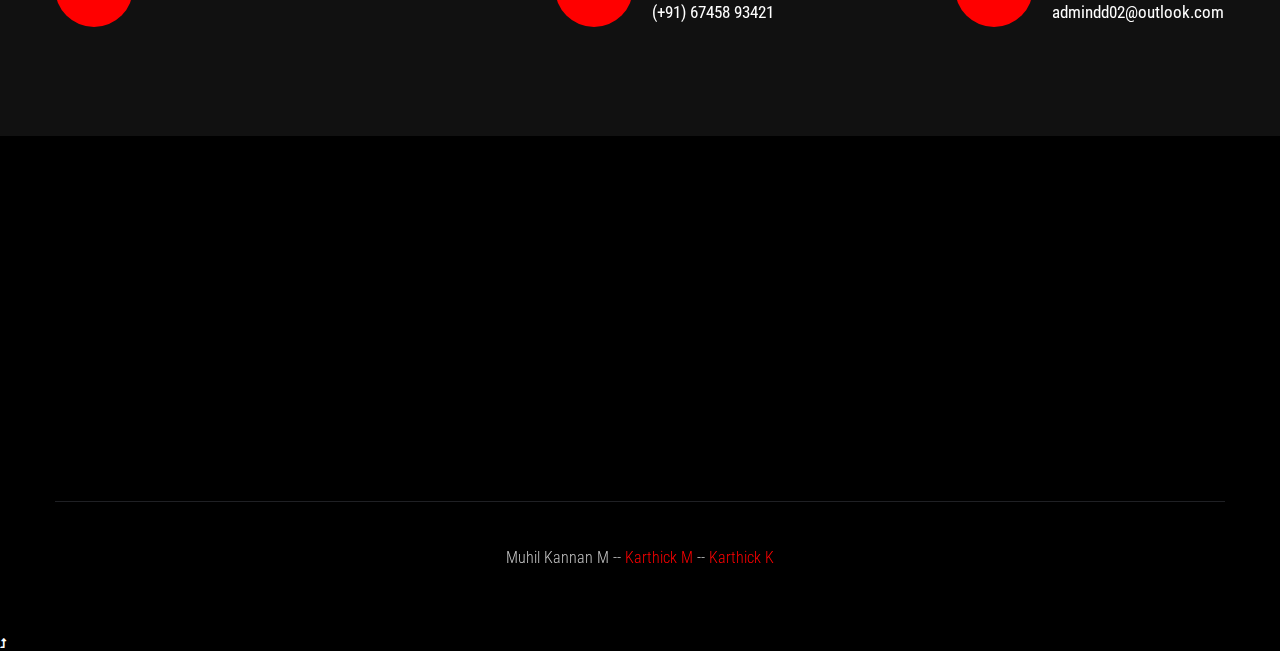
<file: pricing.html>
<!doctype html>
<html class="no-js" lang="zxx">
<head>
    <meta charset="utf-8">
    <meta http-equiv="x-ua-compatible" content="ie=edge">
    <title>Drill Duo | Pricing </title>
    <meta name="description" content="">
    <meta name="viewport" content="width=device-width, initial-scale=1">
    
    <link rel="manifest" href="site.webmanifest">
    <link rel="shortcut icon" type="image/x-icon" href="assets/img/favicon.ico">
    <link rel="stylesheet" href="assets/css/bootstrap.min.css">
    <link rel="stylesheet" href="assets/css/owl.carousel.min.css">
    <link rel="stylesheet" href="assets/css/slicknav.css">
    <link rel="stylesheet" href="assets/css/flaticon.css">
    <link rel="stylesheet" href="assets/css/gijgo.css">
    <link rel="stylesheet" href="assets/css/animate.min.css">
    <link rel="stylesheet" href="assets/css/animated-headline.css">
    <link rel="stylesheet" href="assets/css/magnific-popup.css">
    <link rel="stylesheet" href="assets/css/fontawesome-all.min.css">
    <link rel="stylesheet" href="assets/css/themify-icons.css">
    <link rel="stylesheet" href="assets/css/slick.css">
    <link rel="stylesheet" href="assets/css/nice-select.css">
    <link rel="stylesheet" href="assets/css/style.css">
</head>
<body class="black-bg">
    
    <div id="preloader-active">
        <div class="preloader d-flex align-items-center justify-content-center">
            <div class="preloader-inner position-relative">
                <div class="preloader-circle"></div>
                <div class="preloader-img pere-text">
                    <img src="assets/img/logo/ddloader.png" alt="">
                </div>
            </div>
        </div>
    </div>
    
    <header>
     
        <div class="header-area header-transparent">
            <div class="main-header header-sticky">
                <div class="container-fluid">
                    <div class="menu-wrapper d-flex align-items-center justify-content-between">
                        
                        <div class="logo">
                            <a href="index.html"><img src="assets/img/logo/ddlogo.png" alt=""></a>
                        </div>
                        
                        <div class="main-menu f-right d-none d-lg-block">
                            <nav>
                                <ul id="navigation">
                                    <li><a href="index.html">Home</a></li>
                                    <li><a href="about.html">About</a></li>
                                    <li><a href="courses.html">Courses</a></li>
                                    <li><a href="pricing.html">Pricing</a></li>
                                    <li><a href="gallery.html">Gallery</a></li>
                                    <li><a href="blog.html">Blog</a>
                                        
                                    </li>
                                    <li><a href="contact.html">Contact</a></li>
                                </ul>
                            </nav>
                        </div>          
                       
                        <div class="header-btns d-none d-lg-block f-right">
                           <a href="contact.html" class="btn">Contact us</a>
                       </div>
                       
                       <div class="col-12">
                        <div class="mobile_menu d-block d-lg-none"></div>
                    </div>
                </div>
            </div>
        </div>
    </div>
 
</header>
<main>
   
    <div class="slider-area2">
        <div class="slider-height2 d-flex align-items-center">
            <div class="container">
                <div class="row">
                    <div class="col-xl-12">
                        <div class="hero-cap hero-cap2 pt-70">
                            <h2>Pricing</h2>
                        </div>
                    </div>
                </div>
            </div>
        </div>
    </div>
 
    <section class="pricing-area section-padding30 fix">
        <div class="container">
            <div class="row">
                <div class="col-xl-12">
                    <div class="section-tittle text-center mb-55">
                        <h2>Pricing</h2>
                    </div>
                </div>
            </div>
            <div class="row">
                <div class="col-lg-4 col-md-6 col-sm-6">
                    <div class="properties mb-30">
                        <div class="properties__card">
                            <div class="about-icon">
                                <img src="assets/img/icon/price.svg" alt="">
                            </div>
                            <div class="properties__caption">
                                <span class="month">3 month</span>
                                <p class="mb-25">$30</p>
                                <div class="single-features">
                                    <div class="features-icon">
                                        <img src="assets/img/icon/check.svg" alt="">
                                    </div>
                                    <div class="features-caption">
                                        <p>Free riding </p>
                                    </div>
                                </div>
                                <div class="single-features">
                                    <div class="features-icon">
                                        <img src="assets/img/icon/check.svg" alt="">
                                    </div>
                                    <div class="features-caption">
                                        <p>Unlimited equipments</p>
                                    </div>
                                </div>
                                <div class="single-features">
                                    <div class="features-icon">
                                        <img src="assets/img/icon/check.svg" alt="">
                                    </div>
                                    <div class="features-caption">
                                        <p>Personal trainer</p>
                                    </div>
                                </div>
                                <div class="single-features">
                                    <div class="features-icon">
                                        <img src="assets/img/icon/check.svg" alt="">
                                    </div>
                                    <div class="features-caption">
                                        <p>Weight losing classes</p>
                                    </div>
                                </div>
                                <div class="single-features mb-20">
                                    <div class="features-icon">
                                        <img src="assets/img/icon/check.svg" alt="">
                                    </div>
                                    <div class="features-caption">
                                        <p>Month to mouth</p>
                                    </div>
                                </div>
                                <a href="https://wa.me/918925764997" class="border-btn border-btn2">Join Now</a>
                            </div>
                        </div>
                    </div>
                </div>
                <div class="col-lg-4 col-md-6 col-sm-6">
                    <div class="properties mb-30">
                        <div class="properties__card">
                            <div class="about-icon">
                                <img src="assets/img/icon/price.svg" alt="">
                            </div>
                            <div class="properties__caption">
                                <span class="month">6 month</span>
                                <p class="mb-25">$55</p>
                                <div class="single-features">
                                    <div class="features-icon">
                                        <img src="assets/img/icon/check.svg" alt="">
                                    </div>
                                    <div class="features-caption">
                                        <p>Free riding </p>
                                    </div>
                                </div>
                                <div class="single-features">
                                    <div class="features-icon">
                                        <img src="assets/img/icon/check.svg" alt="">
                                    </div>
                                    <div class="features-caption">
                                        <p>Unlimited equipments</p>
                                    </div>
                                </div>
                                <div class="single-features">
                                    <div class="features-icon">
                                        <img src="assets/img/icon/check.svg" alt="">
                                    </div>
                                    <div class="features-caption">
                                        <p>Personal trainer</p>
                                    </div>
                                </div>
                                <div class="single-features">
                                    <div class="features-icon">
                                        <img src="assets/img/icon/check.svg" alt="">
                                    </div>
                                    <div class="features-caption">
                                        <p>Weight losing classes</p>
                                    </div>
                                </div>
                                <div class="single-features mb-20">
                                    <div class="features-icon">
                                        <img src="assets/img/icon/check.svg" alt="">
                                    </div>
                                    <div class="features-caption">
                                        <p>Month to mouth</p>
                                    </div>
                                </div>
                                <a href="https://wa.me/918925764997" class="border-btn border-btn2">Join Now</a>
                            </div>
                        </div>
                    </div>
                </div>
                <div class="col-lg-4 col-md-6 col-sm-6">
                    <div class="properties mb-30">
                        <div class="properties__card">
                            <div class="about-icon">
                                <img src="assets/img/icon/price.svg" alt="">
                            </div>
                            <div class="properties__caption">
                                <span class="month">12 month</span>
                                <p class="mb-25">$100</p>
                                <div class="single-features">
                                    <div class="features-icon">
                                        <img src="assets/img/icon/check.svg" alt="">
                                    </div>
                                    <div class="features-caption">
                                        <p>Free riding </p>
                                    </div>
                                </div>
                                <div class="single-features">
                                    <div class="features-icon">
                                        <img src="assets/img/icon/check.svg" alt="">
                                    </div>
                                    <div class="features-caption">
                                        <p>Unlimited equipments</p>
                                    </div>
                                </div>
                                <div class="single-features">
                                    <div class="features-icon">
                                        <img src="assets/img/icon/check.svg" alt="">
                                    </div>
                                    <div class="features-caption">
                                        <p>Personal trainer</p>
                                    </div>
                                </div>
                                <div class="single-features">
                                    <div class="features-icon">
                                        <img src="assets/img/icon/check.svg" alt="">
                                    </div>
                                    <div class="features-caption">
                                        <p>Weight losing classes</p>
                                    </div>
                                </div>
                                <div class="single-features mb-20">
                                    <div class="features-icon">
                                        <img src="assets/img/icon/check.svg" alt="">
                                    </div>
                                    <div class="features-caption">
                                        <p>Month to mouth</p>
                                    </div>
                                </div>
                                <a href="https://wa.me/918925764997" class="border-btn border-btn2">Join Now</a>
                            </div>
                        </div>
                    </div>
                </div>
            </div>
        </div>
    </section>

    <section class="services-area">
        <div class="container">
            <div class="row justify-content-between">
                <div class="col-xl-4 col-lg-4 col-md-6 col-sm-8">
                    <div class="single-services mb-40">
                        <div class="features-icon">
                            <img src="assets/img/icon/icon1.svg" alt="">
                        </div>
                        <div class="features-caption">
                            <h3>Location</h3>
                            <p>Dindigul</p>
                        </div>
                    </div>
                </div>
                <div class="col-xl-3 col-lg-4 col-md-6 col-sm-8">
                    <div class="single-services mb-40">
                        <div class="features-icon">
                            <img src="assets/img/icon/icon2.svg" alt="">
                        </div>
                        <div class="features-caption">
                            <h3>Phone</h3>
                            <p>(+91) 89257 64997</p>
                            <p>(+91) 67458 93421</p>
                        </div>
                    </div>
                </div>
                <div class="col-xl-3 col-lg-4 col-md-6 col-sm-8">
                    <div class="single-services mb-40">
                        <div class="features-icon">
                            <img src="assets/img/icon/icon3.svg" alt="">
                        </div>
                        <div class="features-caption">
                            <h3>Email</h3>
                            <p>drillduo0203@gmail.com</p>
                            <p>admindd02@outlook.com</p>
                        </div>
                    </div>
                </div>
            </div>
        </div>
    </section>
</main>
<footer>
 
    <div class="footer-area black-bg">
        <div class="container">
            <div class="footer-top footer-padding">
              
                <div class="row">
                    <div class="col-xl-12">
                        <div class="single-footer-caption mb-50 text-center">
                            
                            <div class="footer-logo wow fadeInUp" data-wow-duration="1s" data-wow-delay=".2s">
                                <a href="index.html"><img src="assets/img/logo/ddlogo.png" alt=""></a>
                            </div>
                           
                            <div class="header-area main-header2 wow fadeInUp" data-wow-duration="2s" data-wow-delay=".4s">
                                <div class="main-header main-header2">
                                    <div class="menu-wrapper menu-wrapper2">
                                     
                                        <div class="main-menu main-menu2 text-center">
                                            <nav>
                                                <ul>
                                                    <li><a href="index.html">Home</a></li>
                                                    <li><a href="about.html">About</a></li>
                                                    <li><a href="courses.html">Courses</a></li>
                                                    <li><a href="pricing.html">Pricing</a></li>
                                                    <li><a href="gallery.html">Gallery</a></li>
                                                    <li><a href="contact.html">Contact</a></li>
                                                </ul>
                                            </nav>
                                        </div>   
                                    </div>
                                </div>
                            </div>
                        
                            <div class="footer-social mt-30 wow fadeInUp" data-wow-duration="3s" data-wow-delay=".8s">
                                
                            </div>
                        </div>
                    </div>
                </div>
            </div>
        
            <div class="footer-bottom">
                <div class="row d-flex align-items-center">
                    <div class="col-lg-12">
                        <div class="footer-copy-right text-center">
                            <p
                                <a href="https://muhil-kannan-m.netlify.app/">Muhil Kannan M </a>-- <a href="https://instagram.com/karthic_dev_17/">Karthick M </a>-- <a href="https://instagram.com/_kartik__k/">Karthick K</a>
                            </p>
                          </div>
                      </div>
                  </div>
              </div>
          </div>
      </div>
  </footer
  <div id="back-top" >
    <a title="Go to Top" href="#"> <i class="fas fa-level-up-alt"></i></a>
</div>

<script src="./assets/js/vendor/modernizr-3.5.0.min.js"></script>
<script src="./assets/js/vendor/jquery-1.12.4.min.js"></script>
<script src="./assets/js/popper.min.js"></script>
<script src="./assets/js/bootstrap.min.js"></script>
<script src="./assets/js/jquery.slicknav.min.js"></script>
<script src="./assets/js/owl.carousel.min.js"></script>
<script src="./assets/js/slick.min.js"></script>
<script src="./assets/js/wow.min.js"></script>
<script src="./assets/js/animated.headline.js"></script>
<script src="./assets/js/jquery.magnific-popup.js"></script>


<script src="./assets/js/gijgo.min.js"></script>

<script src="./assets/js/jquery.nice-select.min.js"></script>
<script src="./assets/js/jquery.sticky.js"></script>


<script src="./assets/js/jquery.counterup.min.js"></script>
<script src="./assets/js/waypoints.min.js"></script>
<script src="./assets/js/jquery.countdown.min.js"></script>
<script src="./assets/js/hover-direction-snake.min.js"></script>


<script src="./assets/js/contact.js"></script>
<script src="./assets/js/jquery.form.js"></script>
<script src="./assets/js/jquery.validate.min.js"></script>
<script src="./assets/js/mail-script.js"></script>
<script src="./assets/js/jquery.ajaxchimp.min.js"></script>


<script src="./assets/js/plugins.js"></script>
<script src="./assets/js/main.js"></script>

</body>
</html>
</file>
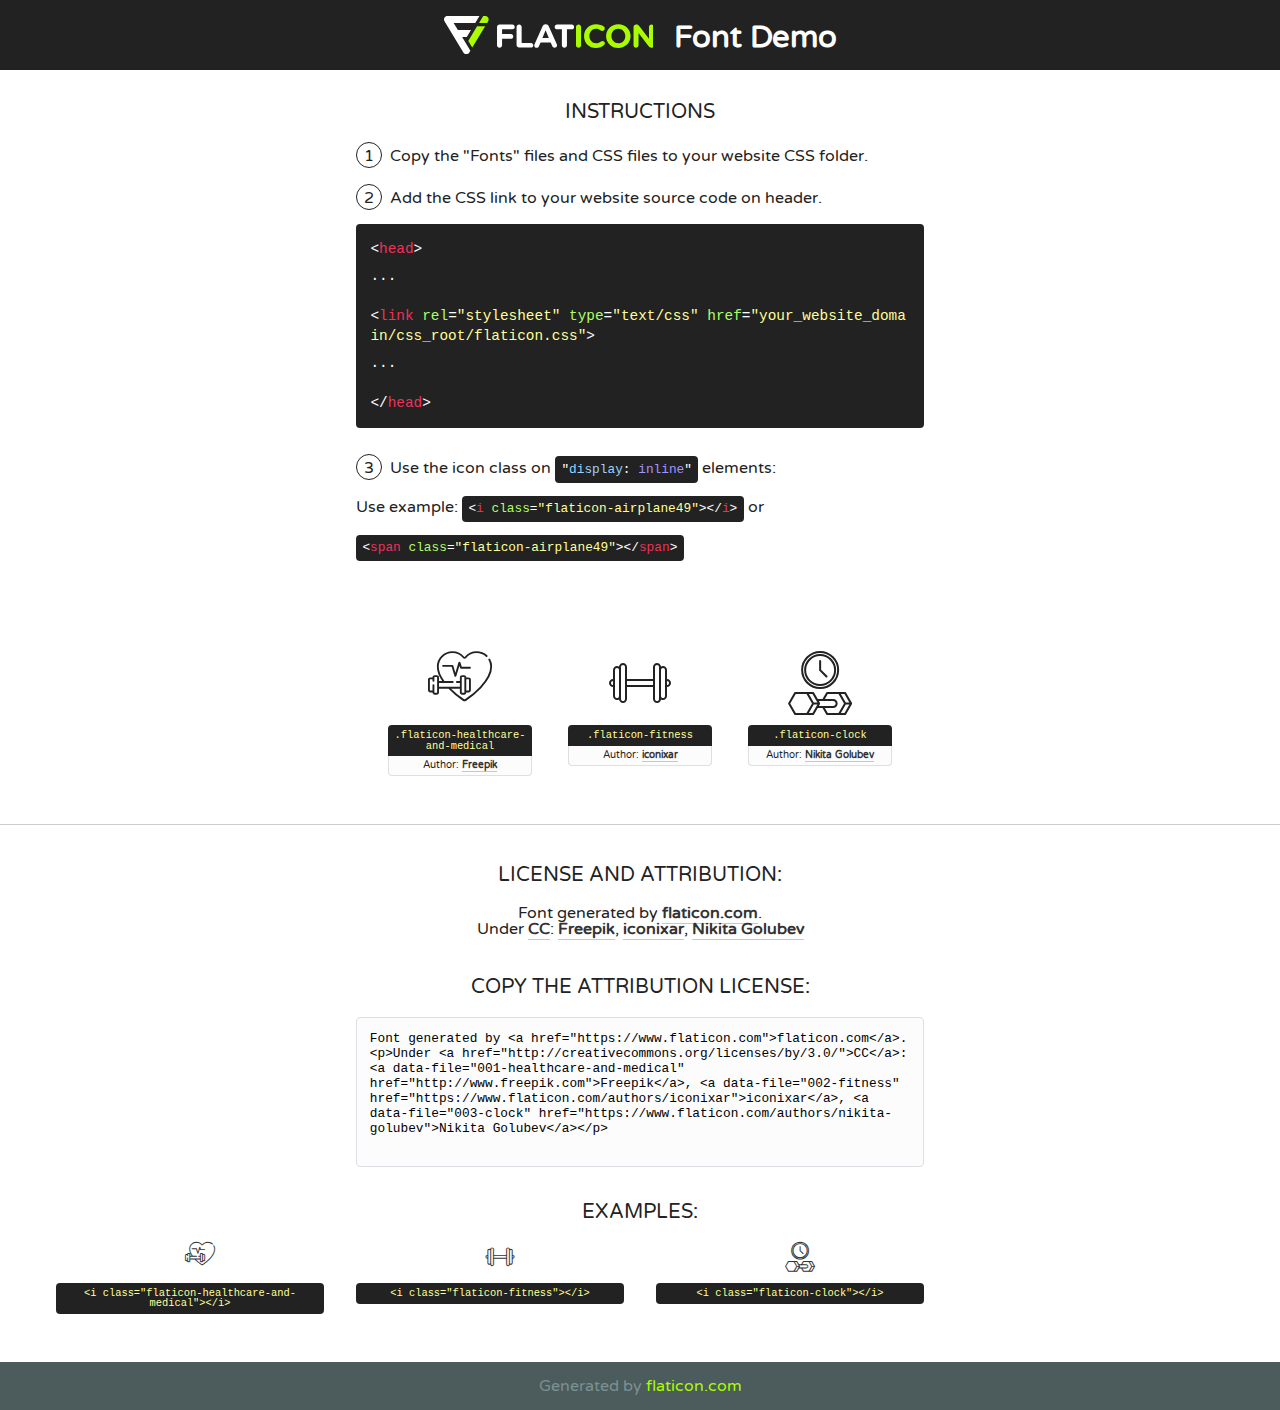
<file: assets/fonts/flaticon.html>
<!DOCTYPE html>
<!--
  Flaticon icon font: Flaticon
  Creation date: 13/05/2020 06:02
-->
<html>
<!DOCTYPE html>
<html>

<head>
    <title>Flaticon WebFont</title>
    <link href="http://fonts.googleapis.com/css?family=Varela+Round" rel="stylesheet" type="text/css" />
    <link rel="stylesheet" type="text/css" href="flaticon.css">
    <meta charset="UTF-8">
    <style>
    html, body, div, span, applet, object, iframe,
    h1, h2, h3, h4, h5, h6, p, blockquote, pre,
    a, abbr, acronym, address, big, cite, code,
    del, dfn, em, img, ins, kbd, q, s, samp,
    small, strike, strong, sub, sup, tt, var,
    b, u, i, center,
    dl, dt, dd, ol, ul, li,
    fieldset, form, label, legend,
    table, caption, tbody, tfoot, thead, tr, th, td,
    article, aside, canvas, details, embed, 
    figure, figcaption, footer, header, hgroup, 
    menu, nav, output, ruby, section, summary,
    time, mark, audio, video {
        margin: 0;
        padding: 0;
        border: 0;
        font-size: 100%;
        font: inherit;
        vertical-align: baseline;
    }
    /* HTML5 display-role reset for older browsers */
    article, aside, details, figcaption, figure, 
    footer, header, hgroup, menu, nav, section {
        display: block;
    }
    body {
        line-height: 1;
    }
    ol, ul {
        list-style: none;
    }
    blockquote, q {
        quotes: none;
    }
    blockquote:before, blockquote:after,
    q:before, q:after {
        content: '';
        content: none;
    }
    table {
        border-collapse: collapse;
        border-spacing: 0;
    }
    body {
        font-family: 'Varela Round', Helvetica, Arial, sans-serif;
        font-size: 16px;
        color: #222;
    }
    a {
        color: #333;
        border-bottom: 1px solid #a9fd00;
        font-weight: bold;
        text-decoration: none;
    }
    * {
        -moz-box-sizing: border-box;
        -webkit-box-sizing: border-box;
        box-sizing: border-box;
        margin: 0;
        padding: 0;
    }
    [class^="flaticon-"]:before, [class*=" flaticon-"]:before, [class^="flaticon-"]:after, [class*=" flaticon-"]:after {
        font-family: Flaticon;
        font-size: 30px;
        font-style: normal;
        margin-left: 20px;
        color: #333;
    }
    .wrapper {
        max-width: 600px;
        margin: auto;
        padding: 0 1em;
    }
    .title {
        font-size: 1.25em;
        text-align: center;
        margin-bottom: 1em;
        text-transform: uppercase;
    }
    header {
        text-align: center;
        background-color: #222;
        color: #fff;
        padding: 1em;
    }
    header .logo {
        width: 210px;
        height: 38px;
        display: inline-block;
        vertical-align: middle;
        margin-right: 1em;
        border: none;
    }
    header strong {
        font-size: 1.95em;
        font-weight: bold;
        vertical-align: middle;
        margin-top: 5px;
        display: inline-block;
    }
    .demo {
        margin: 2em auto;
        line-height: 1.25em;
    }
    .demo ul li {
        margin-bottom: 1em;
    }
    .demo ul li .num {
        color: #222;
        border-radius: 20px;
        display: inline-block;
        width: 26px;
        padding: 3px;
        height: 26px;
        text-align: center;
        margin-right: 0.5em;
        border: 1px solid #222;
    }
    .demo ul li code {
        background-color: #222;
        border-radius: 4px;
        padding: 0.25em 0.5em;
        display: inline-block;
        color: #fff;
        font-family: Consolas,Monaco,Lucida Console,Liberation Mono,DejaVu Sans Mono,Bitstream Vera Sans Mono,Courier New, monospace;
        font-weight: lighter;
        margin-top: 1em;
        font-size: 0.8em;
        word-break: break-all;
    }
    .demo ul li code.big {
        padding: 1em;
        font-size: 0.9em;
    }
    .demo ul li code .red {
        color: #EF3159;
    }
    .demo ul li code .green {
        color: #ACFF65;
    }
    .demo ul li code .yellow {
        color: #FFFF99;
    }
    .demo ul li code .blue {
        color: #99D3FF;
    }
    .demo ul li code .purple {
        color: #A295FF;
    }
    .demo ul li code .dots {
        margin-top: 0.5em;
        display: block;
    }
    #glyphs {
        border-bottom: 1px solid #ccc;
        padding: 2em 0;
        text-align: center;
    }
    .glyph {
        display: inline-block;
        width: 9em;
        margin: 1em;
        text-align: center;
        vertical-align: top;
        background: #FFF;
    }
    .glyph .glyph-icon {
        padding: 10px;
        display: block;
        font-family:"Flaticon";
        font-size: 64px;
        line-height: 1;
    }
    .glyph .glyph-icon:before {
        font-size: 64px;
        color: #222;
        margin-left: 0;
    }
    .class-name {
        font-size: 0.65em;
        background-color: #222;
        color: #fff;
        border-radius: 4px 4px 0 0;
        padding: 0.5em;
        color: #FFFF99;
        font-family: Consolas,Monaco,Lucida Console,Liberation Mono,DejaVu Sans Mono,Bitstream Vera Sans Mono,Courier New, monospace;
    }
    .author-name {
        font-size: 0.6em;
        background-color: #fcfcfd;
        border: 1px solid #DEDEE4;
        border-top: 0;
        border-radius: 0 0 4px 4px;
        padding: 0.5em;
    }
    .class-name:last-child {
        font-size: 10px;
        color:#888;
    }
    .class-name:last-child a {
        font-size: 10px;
        color:#555;
    }
    .class-name:last-child a:hover {
        color:#a9fd00;
    }
    .glyph > input {
        display: block;
        width: 100px;
        margin: 5px auto;
        text-align: center;
        font-size: 12px;
        cursor: text;
    }
    .glyph > input.icon-input {
        font-family:"Flaticon";
        font-size: 16px;
        margin-bottom: 10px;
    }
    .attribution .title {
        margin-top: 2em;
    }
    .attribution textarea {
        background-color: #fcfcfd;
        padding: 1em;
        border: none;
        box-shadow: none;
        border: 1px solid #DEDEE4;
        border-radius: 4px;
        resize: none;
        width: 100%;
        height: 150px;
        font-size: 0.8em;
        font-family: Consolas,Monaco,Lucida Console,Liberation Mono,DejaVu Sans Mono,Bitstream Vera Sans Mono,Courier New, monospace;
        -webkit-appearance: none;
    }
    .iconsuse {
        margin: 2em auto;
        text-align: center;
        max-width: 1200px;
    }
    .iconsuse:after {
        content: '';
        display: table;
        clear: both;
    }
    .iconsuse .image {
        float: left;
        width: 25%;
        padding: 0 1em;
    }
    .iconsuse .image p {
        margin-bottom: 1em;
    }
    .iconsuse .image span {
        display: block;
        font-size: 0.65em;
        background-color: #222;
        color: #fff;
        border-radius: 4px;
        padding: 0.5em;
        color: #FFFF99;
        margin-top: 1em;
        font-family: Consolas,Monaco,Lucida Console,Liberation Mono,DejaVu Sans Mono,Bitstream Vera Sans Mono,Courier New, monospace;
    }
    #footer {
        text-align: center;
        background-color: #4C5B5C;
        color: #7c9192;
        padding: 1em;
    }
    #footer a {
        border: none;
        color: #a9fd00;
        font-weight: normal;
    }
    @media (max-width: 960px) {
        .iconsuse .image {
            width: 50%;
        }
    }
    @media (max-width: 560px) {
        .iconsuse .image {
            width: 100%;
        }
    }
    </style>
</head>

<body class="characters-off">

    <header>
        <a href="https://www.flaticon.com" target="_blank" class="logo">
            <svg version="1.1" xmlns="http://www.w3.org/2000/svg" xmlns:xlink="http://www.w3.org/1999/xlink" xmlns:a="http://ns.adobe.com/AdobeSVGViewerExtensions/3.0/" viewBox="0 0 560.875 102.036" enable-background="new 0 0 560.875 102.036" xml:space="preserve">
                <defs>
                </defs>
                <g>
                    <g class="letters">
                        <path fill="#ffffff" d="M141.596,29.675c0-3.777,2.985-6.767,6.764-6.767h34.438c3.426,0,6.15,2.728,6.15,6.15
                        c0,3.43-2.724,6.149-6.15,6.149h-27.674v13.091h23.719c3.429,0,6.151,2.724,6.151,6.15c0,3.43-2.723,6.149-6.151,6.149h-23.719
                        v17.574c0,3.773-2.986,6.761-6.764,6.761c-3.779,0-6.764-2.989-6.764-6.761V29.675z"></path>
                        <path fill="#ffffff" d="M193.844,29.149c0-3.781,2.985-6.767,6.764-6.767c3.776,0,6.763,2.985,6.763,6.767v42.957h25.039
                        c3.426,0,6.149,2.726,6.149,6.153c0,3.425-2.723,6.15-6.149,6.15h-31.802c-3.779,0-6.764-2.986-6.764-6.768V29.149z"></path>
                        <path fill="#ffffff" d="M241.891,75.71l21.438-48.407c1.492-3.341,4.215-5.357,7.906-5.357h0.792
                        c3.686,0,6.323,2.017,7.815,5.357l21.439,48.407c0.436,0.967,0.701,1.845,0.701,2.723c0,3.602-2.809,6.501-6.414,6.501
                        c-3.161,0-5.269-1.845-6.499-4.655l-4.132-9.661h-27.059l-4.301,10.102c-1.144,2.631-3.426,4.214-6.237,4.214
                        c-3.517,0-6.24-2.81-6.24-6.325C241.1,77.64,241.451,76.677,241.891,75.71z M279.932,58.666l-8.521-20.297l-8.526,20.297H279.932
                        z"></path>
                        <path fill="#ffffff" d="M314.864,35.387H301.86c-3.429,0-6.239-2.813-6.239-6.238c0-3.429,2.811-6.24,6.239-6.24h39.533
                        c3.426,0,6.237,2.811,6.237,6.24c0,3.425-2.811,6.238-6.237,6.238h-13.001v42.785c0,3.773-2.99,6.761-6.764,6.761
                        c-3.779,0-6.764-2.989-6.764-6.761V35.387z"></path>
                        <path fill="#A9FD00" d="M352.615,29.149c0-3.781,2.985-6.767,6.767-6.767c3.774,0,6.761,2.985,6.761,6.767v49.024
                        c0,3.773-2.987,6.761-6.761,6.761c-3.781,0-6.767-2.989-6.767-6.761V29.149z"></path>
                        <path fill="#A9FD00" d="M374.132,53.836v-0.179c0-17.481,13.178-31.801,32.065-31.801c9.22,0,15.459,2.458,20.557,6.238
                        c1.402,1.054,2.637,2.985,2.637,5.357c0,3.692-2.985,6.59-6.681,6.59c-1.845,0-3.071-0.702-4.044-1.319
                        c-3.776-2.813-7.729-4.393-12.562-4.393c-10.364,0-17.831,8.611-17.831,19.154v0.173c0,10.542,7.291,19.329,17.831,19.329
                        c5.715,0,9.492-1.756,13.359-4.834c1.049-0.874,2.458-1.491,4.039-1.491c3.429,0,6.325,2.813,6.325,6.236
                        c0,2.106-1.056,3.78-2.282,4.834c-5.539,4.834-12.036,7.733-21.878,7.733C387.572,85.464,374.132,71.493,374.132,53.836z"></path>
                        <path fill="#A9FD00" d="M433.009,53.836v-0.179c0-17.481,13.79-31.801,32.766-31.801c18.981,0,32.592,14.143,32.592,31.628v0.173
                        c0,17.483-13.785,31.807-32.769,31.807C446.625,85.464,433.009,71.32,433.009,53.836z M484.224,53.836v-0.179
                        c0-10.539-7.725-19.326-18.626-19.326c-10.893,0-18.449,8.611-18.449,19.154v0.173c0,10.542,7.73,19.329,18.626,19.329
                        C476.676,72.986,484.224,64.378,484.224,53.836z"></path>
                        <path fill="#A9FD00" d="M506.233,29.321c0-3.774,2.99-6.763,6.767-6.763h1.401c3.252,0,5.183,1.583,7.029,3.953l26.093,34.265
                        V29.059c0-3.692,2.99-6.677,6.681-6.677c3.683,0,6.671,2.985,6.671,6.677v48.934c0,3.78-2.987,6.765-6.764,6.765h-0.436
                        c-3.257,0-5.188-1.581-7.034-3.953l-27.056-35.492v32.944c0,3.687-2.985,6.676-6.678,6.676c-3.683,0-6.673-2.989-6.673-6.676
                        V29.321z"></path>
                    </g>
                    <g class="insignia">
                        <path fill="#ffffff" d="M48.372,56.137h12.517l11.156-18.537H37.186L25.688,18.539h57.825L94.668,0H9.271
                        C5.925,0,2.842,1.801,1.198,4.716c-1.644,2.907-1.593,6.482,0.134,9.343l50.38,83.501c1.678,2.781,4.689,4.476,7.938,4.476
                        c3.246,0,6.257-1.695,7.935-4.476l2.898-4.804L48.372,56.137z"></path>
                        <g class="i">
                            <path fill="#A9FD00" d="M93.575,18.539h0.031v0.004l21.652,0.004l2.705-4.488c1.727-2.861,1.778-6.436,0.133-9.343
                            C116.454,1.801,113.371,0,110.026,0h-5.294L93.575,18.539z"></path>
                            <polygon fill="#A9FD00" points="88.291,27.356 64.725,66.486 75.519,84.404 109.942,27.356"></polygon>
                        </g>
                    </g>
                </g>
            </svg>
        </a>
        <strong>Font Demo</strong>
    </header>


    <section class="demo wrapper">

        <p class="title">Instructions</p>

        <ul>
            <li>
                <span class="num">1</span>Copy the "Fonts" files and CSS files to your website CSS folder.
            </li>
            <li>
                <span class="num">2</span>Add the CSS link to your website source code on header.
                <code class="big">
                    &lt;<span class="red">head</span>&gt;
                    <br/><span class="dots">...</span>
                    <br/>&lt;<span class="red">link</span> <span class="green">rel</span>=<span class="yellow">"stylesheet"</span> <span class="green">type</span>=<span class="yellow">"text/css"</span> <span class="green">href</span>=<span class="yellow">"your_website_domain/css_root/flaticon.css"</span>&gt;
                    <br/><span class="dots">...</span>
                    <br/>&lt;/<span class="red">head</span>&gt;
                </code>
            </li>

            <li>
                <p>
                    <span class="num">3</span>Use the icon class on <code>"<span class="blue">display</span>:<span class="purple"> inline</span>"</code> elements:
                    <br />
                    Use example: <code>&lt;<span class="red">i</span> <span class="green">class</span>=<span class="yellow">&quot;flaticon-airplane49&quot;</span>&gt;&lt;/<span class="red">i</span>&gt;</code> or <code>&lt;<span class="red">span</span> <span class="green">class</span>=<span class="yellow">&quot;flaticon-airplane49&quot;</span>&gt;&lt;/<span class="red">span</span>&gt;</code>
            </li>
        </ul>

    </section>




   <section id="glyphs">          
    
      
        <div class="glyph"><div class="glyph-icon flaticon-healthcare-and-medical"></div>
            <div class="class-name">.flaticon-healthcare-and-medical</div>
            <div class="author-name">Author: <a data-file="001-healthcare-and-medical" href="http://www.freepik.com">Freepik</a> </div> 
        </div>        
        
        <div class="glyph"><div class="glyph-icon flaticon-fitness"></div>
            <div class="class-name">.flaticon-fitness</div>
            <div class="author-name">Author: <a data-file="002-fitness" href="https://www.flaticon.com/authors/iconixar">iconixar</a> </div> 
        </div>        
        
        <div class="glyph"><div class="glyph-icon flaticon-clock"></div>
            <div class="class-name">.flaticon-clock</div>
            <div class="author-name">Author: <a data-file="003-clock" href="https://www.flaticon.com/authors/nikita-golubev">Nikita Golubev</a> </div> 
        </div>        
        

    </section>



    <section class="attribution wrapper"   style="text-align:center;">

      <div class="title">License and attribution:</div><div class="attrDiv">Font generated by <a href="https://www.flaticon.com">flaticon.com</a>. <div><p>Under <a href="http://creativecommons.org/licenses/by/3.0/">CC</a>: <a data-file="001-healthcare-and-medical" href="http://www.freepik.com">Freepik</a>, <a data-file="002-fitness" href="https://www.flaticon.com/authors/iconixar">iconixar</a>, <a data-file="003-clock" href="https://www.flaticon.com/authors/nikita-golubev">Nikita Golubev</a></p>  </div>
      </div>
      <div class="title">Copy the Attribution License:</div>

    <textarea onclick="this.focus();this.select();">Font generated by &lt;a href=&quot;https://www.flaticon.com&quot;&gt;flaticon.com&lt;/a&gt;. <p>Under <a href="http://creativecommons.org/licenses/by/3.0/">CC</a>: <a data-file="001-healthcare-and-medical" href="http://www.freepik.com">Freepik</a>, <a data-file="002-fitness" href="https://www.flaticon.com/authors/iconixar">iconixar</a>, <a data-file="003-clock" href="https://www.flaticon.com/authors/nikita-golubev">Nikita Golubev</a></p>  
     </textarea>

    </section>

    <section class="iconsuse">

          <div class="title">Examples:</div>            
             
            <div class="image">
                <p>
                    <i class="glyph-icon flaticon-healthcare-and-medical"></i> 
                    <span>&lt;i class=&quot;flaticon-healthcare-and-medical&quot;&gt;&lt;/i&gt;</span>
                </p>
            </div>
            
            <div class="image">
                <p>
                    <i class="glyph-icon flaticon-fitness"></i> 
                    <span>&lt;i class=&quot;flaticon-fitness&quot;&gt;&lt;/i&gt;</span>
                </p>
            </div>
            
            <div class="image">
                <p>
                    <i class="glyph-icon flaticon-clock"></i> 
                    <span>&lt;i class=&quot;flaticon-clock&quot;&gt;&lt;/i&gt;</span>
                </p>
            </div>
                       
        </div>
                            
    </section>

<div id="footer">
    <div>Generated by <a href="https://www.flaticon.com">flaticon.com</a>
    </div>
</div>



</body>
</html>
</file>
<file: assets/css/flaticon.css>
/*
  	Flaticon icon font: Flaticon
  	Creation date: 13/05/2020 06:02
  	*/

@font-face {
  font-family: "Flaticon";
  src: url("../fonts/Flaticon.eot");
  src: url("../fonts/Flaticon.eot?#iefix") format("embedded-opentype"),
       url("../fonts/Flaticon.woff2") format("woff2"),
       url("../fonts/Flaticon.woff") format("woff"),
       url("../fonts/Flaticon.ttf") format("truetype"),
       url("../fonts/Flaticon.svg#Flaticon") format("svg");
  font-weight: normal;
  font-style: normal;
}

@media screen and (-webkit-min-device-pixel-ratio:0) {
  @font-face {
    font-family: "Flaticon";
    src: url("../fonts/Flaticon.svg#Flaticon") format("svg");
  }
}

[class^="flaticon-"]:before, [class*=" flaticon-"]:before,
[class^="flaticon-"]:after, [class*=" flaticon-"]:after {   
  font-family: Flaticon;
font-style: normal;
}

.flaticon-healthcare-and-medical:before { content: "\f100"; }
.flaticon-fitness:before { content: "\f101"; }
.flaticon-clock:before { content: "\f102"; }
</file>
<file: assets/css/gijgo.css>
.gj-button {
    background-color: #f5f5f5;
    border: 1px solid #ddd;
    color: #000;
    border-radius: 3px;
    padding: 6px 10px;
    cursor: pointer;
}

.gj-unselectable {
    -webkit-touch-callout: none;
    -webkit-user-select: none;
    -khtml-user-select: none;
    -moz-user-select: none;
    -ms-user-select: none;
    user-select: none;
}

.gj-row {
    display: -webkit-box;
    display: -ms-flexbox;
    display: flex;
    -ms-flex-wrap: wrap;
    flex-wrap: wrap;
}

.gj-margin-left-5 {
    margin-left: 5px;
}

.gj-margin-left-10 {
    margin-left: 10px;
}

.gj-width-full {
    width: 100%;
}

.gj-cursor-pointer {
    cursor: pointer;
}

.gj-text-align-center {
    text-align: center;
}

.gj-font-size-16 {
    font-size: 16px;
}

.gj-hidden {
    display: none;
}

/** Material Design */
.gj-button-md {
    background: 0 0;
    border: none;
    border-radius: 2px;
    color: rgba(0, 0, 0, 0.87);
    position: relative;
    height: 36px;
    margin: 0;
    min-width: 64px;
    padding: 0 16px;
    display: inline-block;
    font-family: "Roboto","Helvetica","Arial",sans-serif;
    font-size: 1rem;
    font-weight: 500;
    text-transform: uppercase;
    letter-spacing: 0;
    overflow: hidden;
    will-change: box-shadow;
    transition: box-shadow .2s cubic-bezier(.4,0,1,1),background-color .2s cubic-bezier(.4,0,.2,1),color .2s cubic-bezier(.4,0,.2,1);
    outline: none;
    cursor: pointer;
    text-decoration: none;
    text-align: center;
    line-height: 36px;
    vertical-align: middle;
    overflow: hidden;
    -webkit-user-select: none;
    -moz-user-select: none;
    -ms-user-select: none;
    user-select: none;
}

.gj-button-md:hover {
    background-color: rgba(158,158,158,.2);
}

.gj-button-md:disabled {
    color: rgba(0,0,0,.26);
    background: 0 0;
}

.gj-button-md .material-icons,
.gj-button-md .gj-icon {
    vertical-align: middle;
    /*font-size: 1.3rem;
    margin-right: 4px;*/
}

.gj-button-md.gj-button-md-icon {
    width: 24px;
    height: 31px;
    min-width: 24px;
    padding: 0px;
    display: table;
}

.gj-button-md.gj-button-md-icon .material-icons,
.gj-button-md.gj-button-md-icon .gj-icon {
    display: table-cell;
    margin-right: 0px;
    width: 24px;
    height: 24px;
}

.gj-button-md.active {
    background-color: rgba(158,158,158,.4);
}

.gj-button-md-group {
    position: relative;
    display: inline-block;
    vertical-align: middle;
}
.gj-textbox-md {
	/* border: none; */
	/* border-bottom: 1px solid rgba(0,0,0,.42); */
	display: block;
	font-family: "Helvetica","Arial",sans-serif;
	font-size: 16px;
	line-height: 16px;
	/* padding: 4px 0px; */
	margin: 0;
	/* width: 100%; */
	background: 0 0;
	/* text-align: ; */
	color: rgba(0,0,0,.87);
	padding-left: 44px;
	border: 1px solid #dca73a;
	/* padding: 15px 15px; */
	/* text-align: center; */
	width: 177px;
	height: 55px;
	border-radius: 5px;
}
.gj-textbox-md:focus,
.gj-textbox-md:active {
    /* border-bottom: 2px solid rgba(0,0,0,.42); */
    outline: none;
}

.gj-textbox-md::placeholder {
    color: #8e8e8e;
}

.gj-textbox-md:-ms-input-placeholder {
    color: #8e8e8e;
}

.gj-textbox-md::-ms-input-placeholder {
    color: #8e8e8e;
}

.gj-md-spacer-24 {
    min-width: 24px;
    width: 24px;
    display: inline-block;
}

.gj-md-spacer-32 {
    min-width: 32px;
    width: 32px;
    display: inline-block;
}

.gj-modal {
    position: fixed;
    top: 0;
    right: 0;
    bottom: 0;
    left: 0;
    z-index: 1203;
    display: none;
    overflow: hidden;
    -webkit-overflow-scrolling: touch;
    outline: 0;
    background-color: rgba(0, 0, 0, 0.54118);
    transition: 200ms ease opacity;
    will-change: opacity;
}

/* List */
ul.gj-list li [data-role="wrapper"] {
    display: table;
    width: 100%;
}

ul.gj-list li [data-role="checkbox"] {
    display: table-cell;
    vertical-align:middle;
    text-align:center;
}

ul.gj-list li [data-role="image"] {
    display: table-cell;
    vertical-align:middle;
    text-align:center;
}

ul.gj-list li [data-role="display"] {
    display: table-cell;
    vertical-align:middle;
    cursor: pointer;
}

ul.gj-list li [data-role="display"]:empty:before {
  content: "\200b"; /* unicode zero width space character */
}

/* List - Bootstrap */
ul.gj-list-bootstrap {
    padding-left: 0px;
    margin-bottom: 0px;
}

ul.gj-list-bootstrap li {
    padding: 0px;
}

ul.gj-list-bootstrap li [data-role="wrapper"] {
    padding: 0px 10px;
}

ul.gj-list-bootstrap li [data-role="checkbox"] {
    width: 24px;
    padding: 3px;
}

ul.gj-list-bootstrap li [data-role="image"] {
    width: 24px;
    height: 24px;
}

ul.gj-list-bootstrap li [data-role="display"] {
    padding: 8px 0px 8px 4px;
}

.list-group-item.active ul li, .list-group-item.active:focus ul li, .list-group-item.active:hover ul li {
    text-shadow: none;
    color:initial;
}

/* List - Material Design */
ul.gj-list-md {
    padding: 0px;
    list-style: none;
    list-style-type: none;
    line-height: 24px;
    letter-spacing: 0;
    color: #616161; /* Gray 700 */
}

ul.gj-list-md li {
    display: list-item;
    list-style-type: none;
    padding: 0px;
    min-height: unset;
    box-sizing: border-box;
    align-items: center;
    cursor: default;
    overflow: hidden;

    font-family: "Roboto","Helvetica","Arial",sans-serif;
    font-size: 16px;
    font-weight: 400;
    letter-spacing: .04em;
    line-height: 1;
    
    -webkit-flex-direction: row;
    -ms-flex-direction: row;
    flex-direction: row;
    -webkit-flex-wrap: nowrap;
    -ms-flex-wrap: nowrap;
    flex-wrap: nowrap;
}

ul.gj-list-md li [data-role="checkbox"] {
    height: 24px;
    width: 24px;
}

ul.gj-list-md li [data-role="image"] {
    height: 24px;
    width: 24px;
}

ul.gj-list-md li [data-role="display"] {
    padding: 8px 0px 8px 5px;
    order: 0;
    flex-grow: 2;
    text-decoration: none;
    box-sizing: border-box;
    align-items: center;
    text-align: left;
    color: rgba(0,0,0,.87);
}

ul.gj-list-md li.disabled>[data-role="wrapper"]>[data-role="display"] {
    color: #9E9E9E; /* Gray 500 */
}

.gj-list-md-active {
    background: #e0e0e0;
    color: #3f51b5;
}


/* Picker */
.gj-picker {
    position: absolute;
    z-index: 1203;
    background-color: #fff;
}

.gj-picker .selected {
    color: #fff;
}

/* Material Design */
.gj-picker-md {
    font-family: "Roboto","Helvetica","Arial",sans-serif;
    font-size: 16px;
    font-weight: 400;
    letter-spacing: .04em;
    line-height: 1;
    color: rgba(0,0,0,.87);
    border: 1px solid #E0E0E0;
}

.gj-modal .gj-picker-md {
    border: 0px;
}

.gj-picker-md [role="header"] {
    color: rgba(255, 255, 255, 0.54);
    display: flex;
    background: #2196f3;
    align-items: baseline;
    user-select: none;
    justify-content: center;
}

.gj-picker-md [role="footer"] {
    float: right;
    padding: 10px;
}

.gj-picker-md [role="footer"] button.gj-button-md {
    color: #2196f3;
    font-weight: bold;
    font-size: 13px;
}

/* Bootstrap */
.gj-picker-bootstrap {
    border-radius: 4px;
    border: 1px solid #E0E0E0;
}

.gj-picker-bootstrap .selected {
    color: #888;
}

.gj-picker-bootstrap [role="header"] {
    background: #eee;
    color: #AAA;
}
@font-face {
    font-family: 'gijgo-material';
    src: url('../fonts/gijgo-material.eot?235541');
    src: url('../fonts/gijgo-material.eot?235541#iefix') format('embedded-opentype'), url('../fonts/gijgo-material.ttf?235541') format('truetype'), url('../fonts/gijgo-material.woff?235541') format('woff'), url('../fonts/gijgo-material.svg?235541#gijgo-material') format('svg');
    font-weight: normal;
    font-style: normal;
}

.gj-icon {
    /* use !important to prevent issues with browser extensions that change fonts */
    font-family: 'gijgo-material' !important;
    font-size: 24px;
    speak: none;
    font-style: normal;
    font-weight: normal;
    font-variant: normal;
    text-transform: none;
    line-height: 1;
    /* Enable Ligatures ================ */
    letter-spacing: 0;
    -webkit-font-feature-settings: "liga";
    -moz-font-feature-settings: "liga=1";
    -moz-font-feature-settings: "liga";
    -ms-font-feature-settings: "liga" 1;
    font-feature-settings: "liga";
    -webkit-font-variant-ligatures: discretionary-ligatures;
    font-variant-ligatures: discretionary-ligatures;
    /* Better Font Rendering =========== */
    -webkit-font-smoothing: antialiased;
    -moz-osx-font-smoothing: grayscale;
}

.gj-icon.undo:before {
    content: "\e900";
}

.gj-icon.vertical-align-top:before {
    content: "\e901";
}

.gj-icon.vertical-align-center:before {
    content: "\e902";
}

.gj-icon.vertical-align-bottom:before {
    content: "\e903";
}

.gj-icon.arrow-dropup:before {
    content: "\e904";
}

.gj-icon.clock:before {
    content: "\e905";
}

.gj-icon.refresh:before {
    content: "\e906";
}

.gj-icon.last-page:before {
    content: "\e907";
}

.gj-icon.first-page:before {
    content: "\e908";
}

.gj-icon.cancel:before {
    content: "\e909";
}

.gj-icon.clear:before {
    content: "\e90a";
}

.gj-icon.check-circle:before {
    content: "\e90b";
}

.gj-icon.delete:before {
    content: "\e90c";
}

.gj-icon.arrow-upward:before {
    content: "\e90d";
}

.gj-icon.arrow-forward:before {
    content: "\e90e";
}

.gj-icon.arrow-downward:before {
    content: "\e90f";
}

.gj-icon.arrow-back:before {
    content: "\e910";
}

.gj-icon.list-numbered:before {
    content: "\e911";
}

.gj-icon.list-bulleted:before {
    content: "\e912";
}

.gj-icon.indent-increase:before {
    content: "\e913";
}

.gj-icon.indent-decrease:before {
    content: "\e914";
}

.gj-icon.redo:before {
    content: "\e915";
}

.gj-icon.align-right:before {
    content: "\e916";
}

.gj-icon.align-left:before {
    content: "\e917";
}

.gj-icon.align-justify:before {
    content: "\e918";
}

.gj-icon.align-center:before {
    content: "\e919";
}

.gj-icon.strikethrough:before {
    content: "\e91a";
}

.gj-icon.italic:before {
    content: "\e91b";
}

.gj-icon.underlined:before {
    content: "\e91c";
}

.gj-icon.bold:before {
    content: "\e91d";
}

.gj-icon.arrow-dropdown:before {
    content: "\e91e";
}

.gj-icon.done:before {
    content: "\e91f";
}

.gj-icon.pencil:before {
    content: "\e920";
}

.gj-icon.minus:before {
    content: "\e921";
}

.gj-icon.plus:before {
    content: "\e922";
}

.gj-icon.chevron-up:before {
    content: "\e923";
}

.gj-icon.chevron-right:before {
    content: "\e924";
}

.gj-icon.chevron-down:before {
    content: "\e925";
}

.gj-icon.chevron-left:before {
    content: "\e926";
}

.gj-icon.event:before {
    content: "\e927";
}
.gj-draggable {
    cursor: move;
}
.gj-resizable-handle {
    position: absolute;
    font-size: 0.1px;
    display: block;
    -ms-touch-action: none;
    touch-action: none;
    z-index: 1203;
}

.gj-resizable-n {
    cursor: n-resize;
    height: 7px;
    width: 100%;
    top: -5px;
    left: 0;
}
.gj-resizable-e {
    cursor: e-resize;
    width: 7px;
    right: -5px;
    top: 0;
    height: 100%;
}
.gj-resizable-s {
    cursor: s-resize;
    height: 7px;
    width: 100%;
    bottom: -5px;
    left: 0;
}
.gj-resizable-w {
	cursor: w-resize;
	width: 7px;
	left: -5px;
	top: 0;
	height: 100%;
}
.gj-resizable-se {
	cursor: se-resize;
	width: 12px;
	height: 12px;
	right: 1px;
	bottom: 1px;
}
.gj-resizable-sw {
	cursor: sw-resize;
	width: 9px;
	height: 9px;
	left: -5px;
	bottom: -5px;
}
.gj-resizable-nw {
	cursor: nw-resize;
	width: 9px;
	height: 9px;
	left: -5px;
	top: -5px;
}
.gj-resizable-ne {
	cursor: ne-resize;
	width: 9px;
	height: 9px;
	right: -5px;
	top: -5px;
}

.gj-dialog-footer {
    position: absolute;
    bottom: 0px;
    width: 100%;
    margin-top: 0px;
}

.gj-dialog-scrollable [data-role="body"] {
    overflow-x: hidden;
    overflow-y: scroll;
}

/** Bootstrap 3 **/
.gj-dialog-bootstrap {
    overflow: hidden;
    z-index: 1202;
}

.gj-dialog-bootstrap [data-role="title"] {
    display: inline;
}
.gj-dialog-bootstrap [data-role="close"] {
    line-height: 1.42857143;
}

/** Bootstrap 4 **/
.gj-dialog-bootstrap4 {
    overflow: hidden;
    z-index: 1202;
}

.gj-dialog-bootstrap4 [data-role="title"] {
    display: inline;
}
.gj-dialog-bootstrap4 [data-role="close"] {
    line-height: 1.5;
}

/** Material Design **/
.gj-dialog-md {
    background-color: #FFF;
    overflow: hidden;
    border: none;
    box-shadow: 0 11px 15px -7px rgba(0,0,0,.2), 0 24px 38px 3px rgba(0,0,0,.14), 0 9px 46px 8px rgba(0,0,0,.12);
    box-sizing: border-box;
    position: relative;
    display: -webkit-box;
    display: -webkit-flex;
    display: -ms-flexbox;
    display: flex;
    -webkit-box-orient: vertical;
    -webkit-box-direction: normal;
    -webkit-flex-direction: column;
    -ms-flex-direction: column;
    flex-direction: column;
    -webkit-background-clip: padding-box;
    background-clip: padding-box;
    outline: 0;
    z-index: 1202;
}

.gj-dialog-md-header {
    padding: 24px 24px 0px 24px;
    font-family: "Roboto","Helvetica","Arial",sans-serif;
}

.gj-dialog-md-title {
    margin: 0;
    font-weight: 400;
    display: inline;
    line-height: 28px;
    font-size: 20px;
}

.gj-dialog-md-close {
    -webkit-appearance: none;
    padding: 0;
    cursor: pointer;
    background: 0 0;
    border: 0;
    float: right;
    line-height: 28px;
    font-size: 28px;
}

.gj-dialog-md-body {
    padding: 20px 24px 24px 24px;
    color: rgba(0,0,0,.54);
    font-family: "Helvetica","Arial",sans-serif;
    font-size: 14px;
    font-weight: 400;
    line-height: 20px;
}

.gj-dialog-md-footer {
    padding: 8px 8px 8px 24px;
    display: -webkit-flex;
    display: -ms-flexbox;
    display: flex;
    -webkit-flex-direction: row-reverse;
    -ms-flex-direction: row-reverse;
    flex-direction: row-reverse;
    -webkit-flex-wrap: wrap;
    -ms-flex-wrap: wrap;
    flex-wrap: wrap;

    box-sizing: border-box;
}

.gj-dialog-md-footer>*:first-child {
    margin-right: 0;
}

.gj-dialog-md-footer>* {
    margin-right: 8px;
    height: 36px;
}
DIV.gj-grid-wrapper {
    margin: auto;
    position: relative;
    clear:both;
    z-index: 1;
}

TABLE.gj-grid {
    margin: auto;    
    border-collapse: collapse;
    width: 100%;
    table-layout: fixed;
}

TABLE.gj-grid THEAD TH [data-role="selectAll"] {
    margin: auto;
}

TABLE.gj-grid THEAD TH [data-role="title"] {
    display: inline-block;
}

TABLE.gj-grid THEAD TH [data-role="sorticon"] {
    display: inline-block;
}

TABLE.gj-grid THEAD TH {
    overflow: hidden;
    text-overflow: ellipsis;
}

TABLE.gj-grid.autogrow-header-row THEAD TH {
    overflow: auto;
    text-overflow: initial;
    white-space: pre-wrap;
    -ms-word-break: break-word;
    word-break: break-word;
}

TABLE.gj-grid > tbody > tr > td {
    overflow: hidden;
    position: relative;
}

table.gj-grid tbody div[data-role="display"] {
    vertical-align: middle;
    text-indent: 0;
    white-space: pre-wrap;
    -ms-word-break: break-word;
    word-break: break-word;
}

table.gj-grid.fixed-body-rows tbody div[data-role="display"] {
    overflow: hidden;
    text-overflow: ellipsis;
    white-space: nowrap;
    -ms-word-break: initial;
    word-break: initial;
}

table.gj-grid tfoot DIV[data-role="display"] {
    vertical-align: middle;
    text-indent: 0;
    display: flex;
}

TABLE.gj-grid .fa {
    padding: 2px;
}

TABLE.gj-grid > tbody > tr > td > div {
    padding: 2px;
    overflow: hidden;
}

DIV.gj-grid-wrapper DIV.gj-grid-loading-cover
{
    background: #BBBBBB;
    opacity: 0.5;
    position: absolute;
    vertical-align: middle;
}

DIV.gj-grid-wrapper DIV.gj-grid-loading-text
{
    position: absolute;
    font-weight: bold;
}

/* Bootstrap Theme */
table.gj-grid-bootstrap thead th {
    background-color: #f5f5f5;
    vertical-align:middle;
}

table.gj-grid-bootstrap thead th [data-role="sorticon"] {
    margin-left: 5px;
}

table.gj-grid-bootstrap thead th [data-role="sorticon"] i.gj-icon,
table.gj-grid-bootstrap thead th [data-role="sorticon"] i.material-icons {
    position: absolute;
    font-size: 20px;
    top: 15px;
}

table.gj-grid-bootstrap tbody tr td div[data-role="display"] {
    padding: 0px;
}

.gj-grid-bootstrap-4 .gj-checkbox-bootstrap {
    display: inline-block;
    padding-top: 2px;
}

.gj-grid-bootstrap-4 tbody tr.active {
    background-color: rgba(0,0,0,.075);
}

/* Material Design Theme */
.gj-grid-md {
    position: relative;
    border: 1px solid #e0e0e0;
    border-collapse: collapse;
    white-space: nowrap;
    font-size: 13px;
    font-family: "Roboto","Helvetica","Arial",sans-serif;
    background-color: #fff;
}

.gj-grid-md td:first-of-type, .gj-grid-md th:first-of-type {
    padding-left: 24px;
}

.gj-grid-md th {
    position: relative;
    vertical-align: bottom;
    font-weight: 700;
    line-height: 31px;
    letter-spacing: 0;
    height: 56px;
    font-size: 12px;
    color: rgba(0,0,0,.54);
    padding-bottom: 8px;
    box-sizing: border-box;
    padding: 12px 18px;
    text-align: right;
}

.gj-grid-md td {
    position: relative;
    height: 48px;
    border-top: 1px solid #e0e0e0;
    border-bottom: 1px solid #e0e0e0;
    padding: 12px 18px;
    box-sizing: border-box;
    text-align: left;
    color: rgba(0,0,0,.87);
}

.gj-grid-md tbody tr {
    position: relative;
    height: 48px;
    transition-duration: .28s;
    transition-timing-function: cubic-bezier(.4,0,.2,1);
    transition-property: background-color;
}

.gj-grid-md tbody tr:hover {
    background-color: #EEEEEE; /* Gray 200 */
}

.gj-grid-md tbody tr.gj-grid-md-select {
    background-color: #F5F5F5; /* Grey 100 */
}


table.gj-grid-md thead th [data-role="sorticon"] {
    margin-left: 5px;
}

table.gj-grid-md thead th [data-role="sorticon"] i.gj-icon,
table.gj-grid-md thead th [data-role="sorticon"] i.material-icons {
    position: absolute;
    font-size: 16px;
    top: 19px;
}

table.gj-grid-md thead th.gj-grid-select-all {
    padding-bottom: 3px;
}
/* Hide all prioritized columns by default */
@media only all {
	th.display-1120,
	td.display-1120,
	th.display-960,
	td.display-960,
	th.display-800,
	td.display-800,
	th.display-640,
	td.display-640,
	th.display-480,
	td.display-480,
	th.display-320,
	td.display-320 {
		display: none;
	}
}

/* Show at 320px (20em x 16px) */
@media screen and (min-width: 20em) {
	TABLE.gj-grid-bootstrap th.display-320,
	TABLE.gj-grid-bootstrap td.display-320 {
		display: table-cell;
	}
}
/* Show at 480px (30em x 16px) */
@media screen and (min-width: 30em) {
	TABLE.gj-grid-bootstrap th.display-480,
	TABLE.gj-grid-bootstrap td.display-480 {
		display: table-cell;
	}
}
/* Show at 640px (40em x 16px) */
@media screen and (min-width: 40em) {
	TABLE.gj-grid-bootstrap th.display-640,
	TABLE.gj-grid-bootstrap td.display-640 {
		display: table-cell;
	}
}
/* Show at 800px (50em x 16px) */
@media screen and (min-width: 50em) {
	TABLE.gj-grid-bootstrap th.display-800,
	TABLE.gj-grid-bootstrap td.display-800 {
		display: table-cell;
	}
}
/* Show at 960px (60em x 16px) */
@media screen and (min-width: 60em) {
	TABLE.gj-grid-bootstrap th.display-960,
	TABLE.gj-grid-bootstrap td.display-960 {
		display: table-cell;
	}
}
/* Show at 1,120px (70em x 16px) */
@media screen and (min-width: 70em) {
	TABLE.gj-grid-bootstrap th.display-1120,
	TABLE.gj-grid-bootstrap td.display-1120 {
		display: table-cell;
	}
}

/* Material Design Theme */
.gj-grid-md tfoot tr th {
    padding-right: 14px;
}

.gj-grid-md tfoot tr[data-role="pager"] .gj-grid-mdl-pager-label {
    padding-left: 5px;
    padding-right: 5px;
}

.gj-grid-md tfoot tr[data-role="pager"] .gj-dropdown-md {
    margin-left: 12px;
}

.gj-grid-md tfoot tr[data-role="pager"] .gj-dropdown-md [role="presenter"] {
    font-size: 12px;
    font-weight: bold;
    color: rgba(0,0,0,.54);
}

.gj-grid-md tfoot tr[data-role="pager"] .gj-dropdown-md [role="presenter"] [role="display"] {
    text-align: right;
}

.gj-grid-md tfoot tr[data-role="pager"] .gj-grid-md-limit-select {
    margin-left: 10px;
    font-size: 12px;
    font-weight: bold;
    color: rgba(0,0,0,.54);
}

/* Bootstrap */
.gj-grid-bootstrap tfoot tr[data-role="pager"] th {
    line-height: 30px;
    background-color: #f5f5f5;
}

.gj-grid-bootstrap tfoot tr[data-role="pager"] th > div > div {
    margin-right: 5px;
}

.gj-grid-bootstrap tfoot tr[data-role="pager"] th > div > button {
    margin-right: 5px;
}

.gj-grid-bootstrap-4 tfoot tr[data-role="pager"] th > div button {
    height: 34px;
}

.gj-grid-bootstrap-4 tfoot tr[data-role="pager"] th div .gj-dropdown-bootstrap-4 .gj-dropdown-expander-mi .gj-icon {
    top: 5px;
}

.gj-grid-bootstrap-3 tfoot tr[data-role="pager"] th > div > input {
    margin-right: 5px;
    width: 40px;
    text-align: right;
    display: inline-block;
    font-weight: bold;
}

.gj-grid-bootstrap-4 tfoot tr[data-role="pager"] th > div > div.input-group {
    width: 40px;
}

.gj-grid-bootstrap-4 tfoot tr[data-role="pager"] th > div > div.input-group input {
    text-align: right;
    font-weight: bold;
    height: 34px;
    padding-top: 2px;
    padding-bottom: 6px;
}

.gj-grid-bootstrap tfoot tr[data-role="pager"] th > div > select {
    display: inline-block;
    margin-right: 5px;
    width: 60px;
}

.gj-grid-bootstrap tfoot tr[data-role="pager"] th .gj-dropdown-bootstrap .gj-list-bootstrap [data-role="display"] {
    line-height: 14px;
}

.gj-grid-bootstrap tfoot tr[data-role="pager"] th .gj-dropdown-bootstrap [role="presenter"] [role="display"] {
    font-weight: bold;
}

.gj-grid-bootstrap tfoot tr[data-role="pager"] th .gj-dropdown-bootstrap-3 [role="presenter"] {
    padding: 2px 8px;
}

.gj-grid-bootstrap tfoot tr[data-role="pager"] th .gj-dropdown-bootstrap-4 [role="presenter"] {
    padding: 1px 8px;
}
.gj-grid thead tr th div.gj-grid-column-resizer-wrapper {
    position: relative;
    width: 100%;
    height: 0px; 
    top: 0px; 
    left: 0px; 
    padding: 0px;
}

span.gj-grid-column-resizer {
    position: absolute;
    right: 0px;
    width: 10px;
    top: -100px;
    height: 300px;
    z-index: 1203;
    cursor: e-resize;
}

.gj-grid-resize-cursor {
    cursor: e-resize;
}
.gj-grid-md tbody tr.gj-grid-top-border td {
  border-top: 2px solid #777;
}
.gj-grid-md tbody tr.gj-grid-bottom-border td {
  border-bottom: 2px solid #777;
}

.gj-grid-bootstrap tbody tr.gj-grid-top-border td {
  border-top: 2px solid #777;
}
.gj-grid-bootstrap tbody tr.gj-grid-bottom-border td {
  border-bottom: 2px solid #777;
}
.gj-grid-md thead tr th.gj-grid-left-border,
.gj-grid-md tbody tr td.gj-grid-left-border
{
    border-left: 3px solid #777;
}
.gj-grid-md thead tr th.gj-grid-right-border,
.gj-grid-md tbody tr td.gj-grid-right-border
{
    border-right: 3px solid #777;
}

.gj-grid-bootstrap thead tr th.gj-grid-left-border,
.gj-grid-bootstrap tbody tr td.gj-grid-left-border
{
    border-left: 5px solid #ddd;
}
.gj-grid-bootstrap thead tr th.gj-grid-right-border,
.gj-grid-bootstrap tbody tr td.gj-grid-right-border
{
    border-right: 5px solid #ddd;
}
.gj-dirty {
    position: absolute;
    top: 0px;
    left: 0px;
    border-style: solid;
    border-width: 3px;
    border-color: #f00 transparent transparent #f00;
    padding: 0;
    overflow: hidden;
    vertical-align: top;
}

/* Material Design */
.gj-grid-md tbody tr td.gj-grid-management-column {
    padding: 3px;
}

.gj-grid-md tbody tr td[data-mode="edit"] {
    padding: 0px 18px;
}

.gj-grid-md tbody .gj-dropdown-md [role="presenter"] [role="display"] {
    padding: 0px;
}

/* Bootstrap */
.gj-grid-bootstrap tbody tr td[data-mode="edit"] {
    padding: 0px;
}

.gj-grid-bootstrap tbody tr td[data-mode="edit"] [data-role="edit"] {
    padding: 0px;
}

/* Bootstrap 3 */
.gj-grid-bootstrap-3 tbody tr td.gj-grid-management-column {
    padding: 3px;
}

.gj-grid-bootstrap-3 tbody tr td[data-mode="edit"] {
    height: 38px;
}

.gj-grid-bootstrap-3 tbody tr td[data-mode="edit"] [data-role="edit"] input[type="text"] {
    height: 37px;
    padding: 8px;
}

.gj-grid-bootstrap-3 tbody tr td[data-mode="edit"] .gj-dropdown-bootstrap [role="presenter"] {
    border: 0px;
    border-radius: 0px;
    height: 37px;
    padding-left: 8px;
}

.gj-grid-bootstrap-3 tbody tr td[data-mode="edit"] .gj-datepicker-bootstrap {
    height: 37px;
}

.gj-grid-bootstrap-3 tbody tr td[data-mode="edit"] .gj-datepicker-bootstrap [role="input"] {
    height: 37px;
    border:0px;
    border-radius: 0px;
}

.gj-grid-bootstrap-3 tbody tr td[data-mode="edit"] .gj-datepicker-bootstrap [role="right-icon"] {
    border:0px;
    border-radius: 0px;
}

.gj-grid-bootstrap-3 tbody tr td[data-mode="edit"] .gj-checkbox-bootstrap {
    display: inline-block;
    padding-top: 10px;
    height: 32px;
}

/* Bootstrap 4 */
.gj-grid-bootstrap-4 tbody tr td.gj-grid-management-column {
    padding: 6px;
}

.gj-grid-bootstrap-4 tbody tr td[data-mode="edit"] [data-role="edit"] input[type="text"] {
    height: 48px;
    padding-left: 12px;
}

.gj-grid-bootstrap-4 tbody tr td[data-mode="edit"] .gj-dropdown-bootstrap [role="presenter"] {
    border: 0px;
    border-radius: 0px;
    height: 48px;
    padding-left: 12px;
    font-family: -apple-system,system-ui,BlinkMacSystemFont,"Segoe UI",Roboto,"Helvetica Neue",Arial,sans-serif;
}

.gj-grid-bootstrap-4 tbody tr td[data-mode="edit"] .gj-dropdown-bootstrap-4 [role="expander"].gj-dropdown-expander-mi .gj-icon,
.gj-grid-bootstrap-4 tbody tr td[data-mode="edit"] .gj-dropdown-bootstrap-4 [role="expander"].gj-dropdown-expander-mi .material-icons {
    top: 13px;
}

.gj-grid-bootstrap-4 tbody tr td[data-mode="edit"] .gj-datepicker-bootstrap {
    height: 48px;
}

.gj-grid-bootstrap-4 tbody tr td[data-mode="edit"] .gj-datepicker-bootstrap [role="input"] {
    height: 48px;
    border:0px;
    border-radius: 0px;
}

.gj-grid-bootstrap-4 tbody tr td[data-mode="edit"] .gj-datepicker-bootstrap [role="right-icon"] {
    background-color: #fff;
}

.gj-grid-bootstrap-4 tbody tr td[data-mode="edit"] .gj-datepicker-bootstrap [role="right-icon"] button {
    border: 0px;
    border-radius: 0px;
    width: 43px;
    position: relative;
}

.gj-grid-bootstrap-4 tbody tr td[data-mode="edit"] .gj-datepicker-bootstrap [role="right-icon"] .gj-icon,
.gj-grid-bootstrap-4 tbody tr td[data-mode="edit"] .gj-datepicker-bootstrap [role="right-icon"] .material-icons {
    top: 13px;
    left: 10px;
    font-size: 24px;
}

.gj-grid-bootstrap-4 tbody tr td[data-mode="edit"] .gj-checkbox-bootstrap {
    display: inline-block;
    padding-top: 15px;
    height: 42px;
}
.gj-grid-md thead tr[data-role="filter"] th {
    border-top: 1px solid #e0e0e0;
}

div.gj-grid-wrapper div.gj-grid-bootstrap-toolbar {
    background-color: #f5f5f5;
    padding: 8px;
    font-weight: bold;
    border: 1px solid #ddd;
}

div.gj-grid-wrapper div.gj-grid-bootstrap-4-toolbar {
    background-color: #f5f5f5;
    padding: 12px;
    font-weight: bold;
    border: 1px solid #ddd;
}

div.gj-grid-wrapper div.gj-grid-md-toolbar {
    font-weight: bold;
    font-size: 24px;
    font-family: "Helvetica","Arial",sans-serif;
    background-color: rgb(255, 255, 255);
    
    border-top: 1px solid #e0e0e0;
    border-left: 1px solid #e0e0e0;
    border-right: 1px solid #e0e0e0;
    border-bottom: 0px;
    border-collapse: collapse;

    padding: 0 18px 0px 18px;
    line-height: 56px;
}
table.gj-grid-scrollable tbody {
    overflow-y: auto;
    overflow-x: hidden;
    display: block;
}

/* Material Design */
table.gj-grid-md.gj-grid-scrollable {
    border-bottom: 0px;
}

table.gj-grid-md.gj-grid-scrollable tbody {
    border-right: 1px solid #e0e0e0;
    border-bottom: 1px solid #e0e0e0;
}

table.gj-grid-md.gj-grid-scrollable tfoot {
    border-bottom: 1px solid #e0e0e0;
}

/* Bootstrap 3 */
table.gj-grid-bootstrap.gj-grid-scrollable {
    border-bottom: 0px;
}

table.gj-grid-bootstrap.gj-grid-scrollable tbody {
    border-right: 1px solid #ddd;
    border-bottom: 1px solid #ddd;
}

table.gj-grid-bootstrap.gj-grid-scrollable tbody tr[data-role="row"]:first-child td {
    border-top: 0px;
}

table.gj-grid-bootstrap.gj-grid-scrollable tbody tr[data-role="row"] td:first-child {
    border-left: 0px;
}

table.gj-grid-bootstrap.gj-grid-scrollable tbody tr[data-role="row"] td:last-child {
    border-right: 0px;
}

table.gj-grid-bootstrap.gj-grid-scrollable tfoot {
    border-bottom: 1px solid #ddd;
}

ul.gj-list li [data-role="spacer"] {
    display: table-cell;
}

ul.gj-list li [data-role="expander"] {
    display: table-cell;
    vertical-align:middle;
    text-align:center;
    cursor: pointer;
}

[data-type="tree"] ul li [data-role="expander"].gj-tree-material-icons-expander {
    width: 24px;
}

[data-type="tree"] ul li [data-role="expander"].gj-tree-font-awesome-expander {
    width: 24px;
}

[data-type="tree"] ul li [data-role="expander"].gj-tree-glyphicons-expander {
    width: 24px;
}

[data-type="tree"] ul li [data-role="expander"].gj-tree-glyphicons-expander .glyphicon {
    top: 4px;
    height: 24px;
}

/* Bootstrap Theme */
.gj-tree-bootstrap-3 ul.gj-list-bootstrap li {
    border: 0px;
    border-radius: 0px;
    color: #333;
}

.gj-tree-bootstrap-3 ul.gj-list-bootstrap li.active {
    color: #fff;
}

.gj-tree-bootstrap-3 ul.gj-list-bootstrap li.disabled {
    color: #777;
    background-color: #eee;
}

.gj-tree-bootstrap-4 ul.gj-list-bootstrap li {
    border: 0px;
    border-radius: 0px;
    color: #212529;
}

.gj-tree-bootstrap-4 ul.gj-list-bootstrap li.active {
    color: #fff;
}

.gj-tree-bootstrap-4 ul.gj-list-bootstrap li.disabled {
    color: #868e96;
}

.gj-tree-bootstrap-4 ul.gj-list-bootstrap li ul.gj-list-bootstrap {
    width: 100%;
}

.gj-tree-bootstrap-border ul.gj-list-bootstrap li {
    border: 1px solid #ddd;
}

.gj-tree-bootstrap-border ul.gj-list-bootstrap li ul.gj-list-bootstrap li {
    border-left: 0px;
    border-right: 0px;
}

.gj-tree-bootstrap-border ul.gj-list-bootstrap li:first-child {
    border-top-left-radius: 4px;
    border-top-right-radius: 4px;
}

.gj-tree-bootstrap-border ul.gj-list-bootstrap li:last-child {
    border-bottom-left-radius: 4px;
    border-bottom-right-radius: 4px;
}

.gj-tree-bootstrap-border ul.gj-list-bootstrap li ul.gj-list-bootstrap li:first-child {
    border-top-left-radius: 0px;
    border-top-right-radius: 0px;
}

.gj-tree-bootstrap-border ul.gj-list-bootstrap li ul.gj-list-bootstrap li:last-child {
    border-bottom: 0px;
    border-bottom-left-radius: 0px;
    border-bottom-right-radius: 0px;
}

ul.gj-list-bootstrap li [data-role="expander"].gj-tree-material-icons-expander {
    padding-top: 8px;
    padding-bottom: 4px;
}

ul.gj-list-bootstrap li [data-role="expander"].gj-tree-material-icons-expander .gj-icon {
    width: 24px;
    height: 24px;
}

/* Material Design Theme */
ul.gj-list-md li.disabled > [data-role="wrapper"] > [data-role="expander"] {
    color: #9E9E9E; /* Gray 500 */
}

.gj-tree-md-border ul.gj-list-md li {
    border: 1px solid #616161; /* Gray 700 */
    margin-bottom: -1px;
}

.gj-tree-md-border ul.gj-list-md li ul.gj-list-md li {
    border-left: 0px;
    border-right: 0px;
}

.gj-tree-md-border ul.gj-list-md li ul.gj-list-md li:last-child {
    border-bottom: 0px;
}
.gj-tree-drop-above {    
    border-top: 1px solid #000;
}

.gj-tree-drop-below {
    border-bottom: 1px solid #000;
}

.gj-tree-bootstrap-3 ul.gj-list-bootstrap li [data-role="wrapper"].drop-above {
    border-top: 2px solid #000;
}

.gj-tree-bootstrap-3 ul.gj-list-bootstrap li [data-role="wrapper"].drop-below {
    border-bottom: 2px solid #000;
}

.gj-tree-bootstrap-4 ul.gj-list-bootstrap li [data-role="wrapper"].drop-above {
    border-top: 2px solid #000;
}

.gj-tree-bootstrap-4 ul.gj-list-bootstrap li [data-role="wrapper"].drop-below {
    border-bottom: 2px solid #000;
}

.gj-tree-drag-el {
    padding: 0px;
    margin: 0px;
    z-index: 1203;
}

.gj-tree-drag-el li {
    padding: 0px;
    margin: 0px;
}

.gj-tree-drag-el [data-role="wrapper"] {
    cursor: move;
    display: table;
}

.gj-tree-drag-el [data-role="indicator"] {
    width: 14px;
    padding: 0px 3px;
    display: table-cell;
    vertical-align: middle;
    text-align: center;
}

.gj-tree-bootstrap-drag-el li.list-group-item {
    border: 0px;
    background: unset;
}

.gj-tree-bootstrap-drag-el [data-role="indicator"] {
    width: 24px;
    height: 24px;
    padding: 0px;
}

.gj-tree-md-drag-el [data-role="indicator"] {
    width: 24px;
    height: 24px;
    padding: 0px;
}
/* Bootstrap */
.gj-checkbox-bootstrap {
    min-width: 0;
    font-size: 0;
    font-weight: normal;
    margin: 0px;
    text-align: center;
    width: 18px;
    height: 18px;
    position: relative;
    display: inline;
}

.gj-checkbox-bootstrap input[type="checkbox"] {
    display: none;
    margin-bottom: -12px;
}

.gj-checkbox-bootstrap span {
    background: #fff;
    display: block;
    content: " ";
    width: 18px;
    height: 18px;
    line-height: 11px;
    font-size: 11px;
    padding: 2px;
    color: #555555;
    border: 1px solid #CCCCCC;
    border-radius: 3px;
    transition: box-shadow 0.2s linear, border-color 0.2s linear;
    cursor: pointer;
    margin: auto;
}

.gj-checkbox-bootstrap input[type="checkbox"]:focus + span:before {
    outline: 0;
    box-shadow: 0 0 0 0 #66afe9, 0 0 6px rgba(102, 175, 233, .6);
    border-color: #66afe9;
}

.gj-checkbox-bootstrap input[type="checkbox"][disabled] + span {
    opacity: 0.6;
    cursor: not-allowed;
}

/* Bootstrap 4 */
.gj-checkbox-bootstrap.gj-checkbox-bootstrap-4 span {
    line-height: 16px;
    padding: 0px;
}

.gj-checkbox-bootstrap-4.gj-checkbox-material-icons input[type="checkbox"]:checked + span:after {
    font-size: 16px;
}

.gj-checkbox-bootstrap-4.gj-checkbox-material-icons input[type="checkbox"]:indeterminate + span:after {
    font-size: 16px;
}

/* Material Design */
.gj-checkbox-md {
    min-width: 0;
    font-size: 0;
    font-weight: normal;
    margin: 0px;
    text-align: center;
    width: 16px;
    height: 16px;
    position: relative;
}

.gj-checkbox-md input[type="checkbox"] {
    display: none;
    margin-bottom: -12px;
}

.gj-checkbox-md span {
    display: inline-block;
    box-sizing: border-box;
    width: 16px;
    height: 16px;
    margin: 0;
    cursor: pointer;
    overflow: hidden;
    border: 2px solid #616161; /* Gray 700 */
    border-radius: 2px;
    z-index: 2;
}

.gj-checkbox-md input[type="checkbox"]:checked + span {
    border: 2px solid #536DFE; /* Indigo A200 */
}

.gj-checkbox-md input[type="checkbox"]:checked + span:after {
    color: #FFF;
    background-color: #536DFE; /* Indigo A200 */
    position: absolute;
    left: 1px;
    top: -15px;
}

.gj-checkbox-md input[type="checkbox"]:indeterminate + span {
    border: 2px solid #616161; /* Gray 700 */
}

.gj-checkbox-md input[type="checkbox"]:indeterminate + span:after {    
    color: #616161;/*color: rgba(0, 0, 0, 1);*/
    position: absolute;
    left: 1px;
    top: -15px;
}

.gj-checkbox-md input[type="checkbox"][disabled] + span {
    border: 2px solid #9E9E9E;
}

.gj-checkbox-md input[type="checkbox"][disabled] + span:after {
    background-color: #9E9E9E;
}

.gj-checkbox-md input[type="checkbox"][disabled]:indeterminate + span:after {
    color: #FFFFFF;
}

/* Material Icons */
.gj-checkbox-material-icons input[type="checkbox"]:checked + span:after {
    content: "\e91f";
    font-size: 14px;
    font-weight: bold;
    white-space: pre;
}

.gj-checkbox-material-icons input[type="checkbox"]:indeterminate + span:after {
    content: "\e921";
    font-size: 14px;
    font-weight: bold;
    white-space: pre;
}

/* Glyphicons */
.gj-checkbox-glyphicons input[type="checkbox"]:checked + span:after {
    display: inline-block;
    font-family: 'Glyphicons Halflings';
    content: "\e013 ";
}

.gj-checkbox-glyphicons input[type="checkbox"]:indeterminate + span:after {
    display: inline-block;
    font-family: 'Glyphicons Halflings';
    content: "\2212 ";
    padding-right: 1px;
}

/* fontawesome */
.gj-checkbox-fontawesome .fa {
    font-size: 14px;
}
.gj-checkbox-bootstrap.gj-checkbox-fontawesome .fa {
    line-height: 18px;
}

.gj-checkbox-fontawesome input[type="checkbox"]:checked + span:before {
    content: "\f00c ";
}

.gj-checkbox-fontawesome input[type="checkbox"]:indeterminate + span:before {
    content: "\f068 ";
}
.gj-editor [role="body"] {
    overflow: auto;
    outline: 0px solid transparent;
    box-sizing: border-box;
}

/* Material Design */
.gj-editor-md {
    padding: 7px;
    font-family: "Roboto","Helvetica","Arial",sans-serif;
    font-size: 14px;
    font-weight: 500;
    letter-spacing: 0;
    border: 1px solid rgba(158,158,158,.2);
}

.gj-editor-md [role="toolbar"] {
    margin-bottom: 7px;
}

.gj-editor-md [role="toolbar"] .gj-button-md {
    min-width: 54px;
    margin-right: 5px;
}

.gj-editor-md [role="toolbar"] .gj-button-md .gj-icon {
    width: 24px;
    height: 24px;
}

.gj-editor-md [role="body"] {
    border: 1px solid rgba(158,158,158,.2);
}

.gj-editor-md p {
    margin: 0;
    padding: 0;
}

.gj-editor-md blockquote {
    font-size: 14px;
}

/* Bootstrap */
.gj-editor-bootstrap {
    padding: 7px;
    border: 1px solid #eceeef;
}

.gj-editor-bootstrap [role="toolbar"] {
    margin-bottom: 7px;
}

.gj-editor-bootstrap [role="toolbar"] .btn-group {
    margin-right: 10px;
}

.gj-editor-bootstrap [role="toolbar"] button {
    height: 36px;
}

.gj-editor-bootstrap [role="body"] {
    border: 1px solid #eceeef;
}

.gj-editor-bootstrap p {
    margin: 0;
    padding: 0;
}

.gj-editor-bootstrap blockquote {
    font-size: 14px;
}
.gj-dropdown {
    position: relative;
    border-collapse: separate;
}

.gj-dropdown [role="presenter"] {
    display: table;
    cursor: pointer;
    outline: none;
    position: relative;
}

.gj-dropdown [role="presenter"] [role="display"] {
    display: table-cell;
    text-align: left;
    width: 100%;
}

.gj-dropdown [role="presenter"] [role="expander"] {
    display: table-cell;
    vertical-align:middle;
    text-align:center;
    width: 24px;
    height: 24px;
}

/* Material Design */
.gj-dropdown-md [role="presenter"] {
    font-family: "Roboto","Helvetica","Arial",sans-serif;
    font-size: 16px;
    font-weight: 400;
    letter-spacing: .04em;
    line-height: 1;
    color: rgba(0,0,0,.87);
    padding: 0px;
    border: 0px;
    border-bottom: 1px solid rgba(0,0,0,.42);
    background: transparent;
}

.gj-dropdown-md [role="presenter"]:focus,
.gj-dropdown-md [role="presenter"]:active {
    border-bottom: 2px solid rgba(0,0,0,.42);
}

.gj-dropdown-md [role="presenter"] [role="display"] {
    padding: 4px 0px;
    line-height: 18px;
}

.gj-dropdown-md [role="presenter"] [role="display"] .placeholder {
    color: #8e8e8e;
}

.gj-dropdown-list-md {
    position: absolute;
    top: 0px;
    left: 0px;
    background-color: #f5f5f5;
    color: #000;
    margin: 0px;
    z-index: 1203;
}

.gj-dropdown-list-md li:hover, .gj-dropdown-list-md li.active {
    background-color: #eee;
}

/* Bootstrap */
.gj-dropdown-bootstrap [role="presenter"] [role="display"] {
    padding-right: 5px;
}

.gj-dropdown-bootstrap [role="presenter"] [role="expander"] {
    padding-left: 5px;
}

.gj-dropdown-bootstrap [role="presenter"] [role="expander"].gj-dropdown-expander-mi {
    width: 24px;
}

.gj-dropdown-bootstrap-3 [role="presenter"] [role="display"] {
    line-height: 20px;
}

.gj-dropdown-bootstrap-3 [role="presenter"] [role="display"] .placeholder {
    color: #9999b3;
}

.gj-dropdown-bootstrap-3 [role="presenter"] [role="expander"] {
    width: 20px;
    height: 20px;
}

.gj-dropdown-bootstrap-3 [role="presenter"] [role="expander"].gj-dropdown-expander-mi .gj-icon,
.gj-dropdown-bootstrap-3 [role="presenter"] [role="expander"].gj-dropdown-expander-mi .material-icons {
    top: 5px;
    right: 10px;
    position: absolute;
}

.gj-dropdown-bootstrap-4 [role="presenter"] {
    border: 1px solid #ced4da;
}

.gj-dropdown-bootstrap-4 [role="presenter"] [role="display"] {
    line-height: 24px;
}

.gj-dropdown-bootstrap-4 [role="presenter"] [role="expander"].gj-dropdown-expander-mi .gj-icon,
.gj-dropdown-bootstrap-4 [role="presenter"] [role="expander"].gj-dropdown-expander-mi .material-icons {
    top: 7px;
    right: 10px;
    position: absolute;
}

.gj-dropdown-list-bootstrap {
    position: absolute;
    top: 32px;
    left: 0px;
    margin: 0px;
    z-index: 1203;
}
.gj-datepicker [role="input"]::-ms-clear {
    display: none;
}

.gj-datepicker [role="right-icon"] {
    cursor: pointer;
}

.gj-picker div[role="navigator"] {
    display: -webkit-box;
    display: -ms-flexbox;
    display: flex;
    -ms-flex-wrap: wrap;
    flex-wrap: wrap;
}

.gj-picker div[role="navigator"] div {
    cursor: pointer;
    position: relative;
    flex-basis: 0;
    -webkit-box-flex: 1;
    -ms-flex-positive: 1;
    flex-grow: 1;
    max-width: 100%;
}

.gj-picker div[role="navigator"] div[role="period"] {
    width: 100%;
    text-align: center;
}

/* Material Design */
.gj-datepicker-md {
	font-family: "Roboto","Helvetica","Arial",sans-serif;
	font-size: 16px;
	font-weight: 400;
	letter-spacing: .04em;
	line-height: 1;
	color: #9d9d9d;
    position: relative;
    /* background-image: url(../img/logo/date-picker-icon.png); */
}
.gj-datepicker-md [role="right-icon"] {
	position: absolute;
	left: 13px;
	top: 16px;
	font-size: 24px;
}

.gj-datepicker-md.small .gj-textbox-md {
    font-size: 14px;
}

.gj-datepicker-md.small .gj-icon {
    font-size: 22px;
}

.gj-datepicker-md.large .gj-textbox-md {
    font-size: 18px;
}

.gj-datepicker-md.large .gj-icon {
    font-size: 28px;
}

.gj-picker-md.datepicker [role="header"] {
    padding: 20px 20px;
    display: block;
}

.gj-picker-md.datepicker [role="header"] [role="year"] {
    font-size: 17px;
    padding-bottom: 5px;
    cursor: pointer;
}

.gj-picker-md.datepicker [role="header"] [role="date"] {
    font-size: 36px;
    cursor: pointer;
}

.gj-picker-md div[role="navigator"] {
    height: 42px;
    line-height: 42px;
}

.gj-picker div[role="navigator"] div[role="period"] {
    font-weight: bold;
    font-size: 15px;
}

.gj-picker-md div[role="navigator"] div:first-child {
    max-width: 42px;
}

.gj-picker-md div[role="navigator"] div:last-child {
    max-width: 42px;
}

.gj-picker-md div[role="navigator"] div i.gj-icon,
.gj-picker-md div[role="navigator"] div i.material-icons {
    position: absolute;
    top: 8px;
}

.gj-picker-md div[role="navigator"] div:first-child i.gj-icon,
.gj-picker-md div[role="navigator"] div:first-child i.material-icons {
    left: 10px;
}

.gj-picker-md div[role="navigator"] div:last-child i.gj-icon,
.gj-picker-md div[role="navigator"] div:last-child i.material-icons {
    right: 11px;
}

.gj-picker-md table thead {
    color: #9E9E9E; /* Gray 500 */
}

.gj-picker-md table tr th div,
.gj-picker-md table tr td div {
    display: block;
    width: 40px;
    height: 40px;
    line-height: 40px;
    font-size: 13px;
    text-align: center;
    vertical-align: middle;
}

[type="year"].gj-picker-md table tr td div,
[type="decade"].gj-picker-md table tr td div,
[type="century"].gj-picker-md table tr td div {
    width: 73px;
    height: 73px;
    line-height: 73px;
    cursor: pointer;
}

.gj-picker-md table tr td.gj-cursor-pointer div:hover {
    background: #EEEEEE;
    border-radius: 50%;
    color: rgba(0,0,0,.87);
}

.gj-picker-md table tr td.other-month div,
.gj-picker-md table tr td.disabled div {
    color: #BDBDBD; /* Gray 400 */
}

.gj-picker-md table tr td.focused div {
    background: #E0E0E0; /* Gray 300 */
    border-radius: 50%;
}

.gj-picker-md table tr td.today div {
    color: #1976D2;
}

.gj-picker-md table tr td.selected.gj-cursor-pointer div {
    color: #FFFFFF;
    background: #1976D2; /* Blue 700 */
    border-radius: 50%;
}

.gj-picker-md table tr td.calendar-week div {
    font-weight: bold;
}

/* Bootstrap */
.gj-datepicker-bootstrap :focus,
.gj-datepicker-bootstrap :active {
    box-shadow: none;
}

.gj-picker-bootstrap {
    border: 1px solid rgba(0,0,0,0.15);
    border-radius: 4px;
    padding: 4px;
}

.gj-modal .gj-picker-bootstrap {
    padding: 0px;
}

.gj-picker-bootstrap.datepicker [role="header"] {
    padding: 10px 20px;
    display: block;
}

.gj-picker-bootstrap.datepicker [role="header"] [role="year"] {
    font-size: 15px;
    cursor: pointer;
}

.gj-picker-bootstrap [role="header"] [role="date"] {
    font-size: 24px;
    cursor: pointer;
}

.gj-modal .gj-picker-bootstrap.datepicker [role="body"] {
    padding: 15px;
}

.gj-picker-bootstrap div[role="navigator"] {
    height: 30px;
    line-height: 30px;
    text-align: center;
}

.gj-picker-bootstrap div[role="navigator"] div:first-child {
    max-width: 30px;
}

.gj-picker-bootstrap div[role="navigator"] div:last-child {
    max-width: 30px;
}

.gj-picker-bootstrap table tr td div,
.gj-picker-bootstrap table tr th div {
    display: block;
    width: 30px;
    height: 30px;
    line-height: 30px;
    text-align: center;
    vertical-align: middle;
}

[type="year"].gj-picker-bootstrap table tr td div,
[type="decade"].gj-picker-bootstrap table tr td div,
[type="century"].gj-picker-bootstrap table tr td div {
    width: 53px;
    height: 53px;
    line-height: 53px;
    cursor: pointer;
}

.gj-picker-bootstrap table tr th div i,
.gj-picker-bootstrap table tr th div span {
    line-height: 30px;
}

.gj-picker-bootstrap div[role="navigator"] .gj-icon,
.gj-picker-bootstrap div[role="navigator"] .material-icons {
    margin: 3px;
}

.gj-picker-bootstrap table tr td.focused div,
.gj-picker-bootstrap table tr td.gj-cursor-pointer div:hover {
    background: #EEEEEE;
    border-radius: 4px;
    color: #212529;
}

.gj-picker-bootstrap table tr td.today div {
    color: #204d74;
    font-weight: bold;
}

.gj-picker-bootstrap table tr td.selected.gj-cursor-pointer div {
    color: #fff;
    background-color: #204d74;
    border-color: #122b40;
    border-radius: 4px;
}

.gj-picker-bootstrap table tr td.other-month div,
.gj-picker-bootstrap table tr td.disabled div {
    color: #777;
}

/* Bootstrap 3 */
.gj-datepicker-bootstrap span[role="right-icon"].input-group-addon {
    border-top-left-radius: 0px;
    border-bottom-left-radius: 0px;
    border-top-right-radius: 4px;
    border-bottom-right-radius: 4px;
    border-left: 0px;
    position: relative;
    /*width: 38px;*/
}

.gj-datepicker-bootstrap span[role="right-icon"].input-group-addon .gj-icon,
.gj-datepicker-bootstrap span[role="right-icon"].input-group-addon .material-icons {
    position: absolute;
    top: 7px;
    left: 7px;
}

/* Bootstrap 4 */
.gj-datepicker-bootstrap [role="right-icon"] button {
    width: 38px;
    position: relative;
    border: 1px solid #ced4da;
}

.gj-datepicker-bootstrap [role="right-icon"] button:hover {
    color: #6c757d;
    background-color: transparent;
}

.gj-datepicker-bootstrap.input-group-sm [role="right-icon"] button {
    width: 30px;
}

.gj-datepicker-bootstrap.input-group-lg [role="right-icon"] button {
    width: 48px;
}

.gj-datepicker-bootstrap [role="right-icon"] button .gj-icon,
.gj-datepicker-bootstrap [role="right-icon"] button .material-icons {
    position: absolute;
    font-size: 21px;
    top: 9px;
    left: 9px;
}

.gj-datepicker-bootstrap.input-group-sm [role="right-icon"] button .gj-icon,
.gj-datepicker-bootstrap.input-group-sm [role="right-icon"] button .material-icons {
    top: 6px;
    left: 6px;
    font-size: 19px;
}

.gj-datepicker-bootstrap.input-group-lg [role="right-icon"] button .gj-icon,
.gj-datepicker-bootstrap.input-group-lg [role="right-icon"] button .material-icons {
    font-size: 27px;
    top: 10px;
    left: 10px;
}
.gj-timepicker [role="input"]::-ms-clear {
    display: none;
}

.gj-timepicker [role="right-icon"] {
    cursor: pointer;
}

.gj-picker.timepicker [role="header"] {
    font-size: 58px;
    padding: 20px 0;
    line-height: 58px;

    display: flex;
    align-items: baseline;
    user-select: none;
    justify-content: center;
}

.gj-picker.timepicker [role="header"] div {
    cursor: pointer;
    width: 66px;
    text-align: right;
}

.gj-picker [role="header"] [role="mode"] {
    position: relative;
    width: 0px;
}

.gj-picker [role="header"] [role="mode"] span {
    position: absolute;
    left: 7px;
    line-height: 18px;
    font-size: 18px;
}

.gj-picker [role="header"] [role="mode"] span[role="am"] {
    top: 7px;
}

.gj-picker [role="header"] [role="mode"] span[role="pm"] {
    bottom: 7px;
}

.gj-picker [role="body"] [role="dial"] {
    width: 256px;
    color: rgba(0, 0, 0, 0.87);
    height: 256px;
    position: relative;
    background: #eeeeee;
    border-radius: 50%;
    margin: 10px;
}

.gj-picker [role="body"] [role="hour"] {
    top: calc(50% - 16px);
    left: calc(50% - 16px);
    width: 32px;
    height: 32px;
    cursor: pointer;
    position: absolute;
    font-size: 14px;
    text-align: center;
    line-height: 32px;
    user-select: none;
    pointer-events: none;
}

.gj-picker [role="body"] [role="hour"].selected {
    color: rgba(255, 255, 255, 1);
}

.gj-picker [role="body"] [role="arrow"] {
    top: calc(50% - 1px);
    left: 50%;
    width: calc(50% - 20px);
    height: 2px;
    position: absolute;
    pointer-events: none;
    transform-origin: left center;
    transition: all 250ms cubic-bezier(0.4, 0, 0.2, 1);
    width: calc(50% - 52px);
}

.gj-picker .arrow-begin {
    top: -3px;
    left: -4px;
    width: 8px;
    height: 8px;
    position: absolute;
    border-radius: 50%;
}

.gj-picker .arrow-end {
    top: -15px;
    right: -16px;
    width: 0;
    height: 0;
    position: absolute;
    box-sizing: content-box;
    border-width: 16px;
    border-radius: 50%;
}

/* Material Design */
.gj-timepicker-md {
    font-family: "Roboto","Helvetica","Arial",sans-serif;
    font-size: 16px;
    font-weight: 400;
    letter-spacing: .04em;
    line-height: 1;
    color: rgba(0,0,0,.87);
    position: relative;
}

.gj-timepicker-md.small .gj-textbox-md {
    font-size: 14px;
}

.gj-timepicker-md.small .gj-icon {
    font-size: 22px;
}

.gj-timepicker-md.large .gj-textbox-md {
    font-size: 18px;
}

.gj-timepicker-md.large .gj-icon {
    font-size: 28px;
}

.gj-timepicker-md [role="right-icon"] {
    cursor: pointer;
    position: absolute;
    right: 0px;
    top: 0px;
    font-size: 24px;
}

.gj-picker-md .arrow-begin {
    background-color: #2196f3;
}
.gj-picker-md .arrow-end {
    border: 16px solid #2196f3;
}

.gj-picker-md [role="body"] [role="arrow"] {
    background-color: #2196f3;
}

/* Bootstrap */
.gj-timepicker-bootstrap :focus,
.gj-timepicker-bootstrap :active {
    box-shadow: none;
}

.gj-picker-bootstrap [role="body"] [role="arrow"] {
    background-color: #888;
}

.gj-picker-bootstrap .arrow-begin {
    background-color: #888;
}

.gj-picker-bootstrap .arrow-end {
    border: 16px solid #888;
}

/* Bootstrap 3 */
.gj-timepicker-bootstrap .input-group-addon {
    border-top-left-radius: 0px;
    border-bottom-left-radius: 0px;
    border-top-right-radius: 4px;
    border-bottom-right-radius: 4px;
    border-left: 0px;
    position: relative;
    width: 38px;
}

.gj-timepicker-bootstrap.input-group-sm .input-group-addon {
    width: 30px;
}

.gj-timepicker-bootstrap.input-group-lg .input-group-addon {
    width: 46px;
}

.gj-timepicker-bootstrap .input-group-addon .gj-icon,
.gj-timepicker-bootstrap .input-group-addon .material-icons {
    position: absolute;
    font-size: 21px;
    top: 6px;
    left: 8px;
}

.gj-timepicker-bootstrap.input-group-sm .input-group-addon .gj-icon,
.gj-timepicker-bootstrap.input-group-sm .input-group-addon .material-icons {
    font-size: 19px;
    top: 5px;
    left: 5px;
}

.gj-timepicker-bootstrap.input-group-lg .input-group-addon .gj-icon,
.gj-timepicker-bootstrap.input-group-lg .input-group-addon .material-icons {
    font-size: 27px;
    top: 10px;
    left: 10px;
}

/* Bootstrap 4 */
.gj-timepicker-bootstrap [role="right-icon"] button {
    width: 38px;
    position: relative;
}

.gj-timepicker-bootstrap.input-group-sm [role="right-icon"] button {
    width: 30px;
}

.gj-timepicker-bootstrap.input-group-lg [role="right-icon"] button {
    width: 48px;
}

.gj-timepicker-bootstrap [role="right-icon"] button .gj-icon,
.gj-timepicker-bootstrap [role="right-icon"] button .material-icons {
    position: absolute;
    font-size: 21px;
    top: 7px;
    left: 9px;
}

.gj-timepicker-bootstrap.input-group-sm [role="right-icon"] button .gj-icon,
.gj-timepicker-bootstrap.input-group-sm [role="right-icon"] button .material-icons {
    top: 4px;
    left: 6px;
    font-size: 19px;
}

.gj-timepicker-bootstrap.input-group-lg [role="right-icon"] button .gj-icon,
.gj-timepicker-bootstrap.input-group-lg [role="right-icon"] button .material-icons {
    font-size: 27px;
    top: 8px;
    left: 10px;
}
.gj-picker.datetimepicker [role="header"] [role="date"] {
    padding-bottom: 5px;
    text-align: center;
    cursor: pointer;
}

.gj-picker [role="switch"] {
    align-items: baseline;
    user-select: none;
    position: relative;
}

.gj-picker [role="switch"] [role="calendarMode"] {
    cursor: pointer;
    position: absolute;
    bottom: 2px;
    left: 0px;
}

.gj-picker [role="switch"] [role="time"] {
    width: 100%;
    text-align: center;
}

.gj-picker [role="switch"] [role="time"] div {
    display: inline;
    cursor: pointer;
}

.gj-picker [role="switch"] [role="calendarMode"] {
    cursor: pointer;
}

.gj-picker [role="switch"] [role="clockMode"] {
    position: absolute;
    right: 0px;
    bottom: 3px;
    cursor: pointer;
}

/* Material Design */
.gj-picker-md.datetimepicker [role="header"] {
    font-size: 36px;
    padding: 10px 20px;
    display: block;
}

.gj-picker-md [role="switch"] {
    color: rgba(255, 255, 255, 0.54);
    background: #2196f3;
    font-size: 32px;
}

/* Bootstrap */
.gj-picker-bootstrap.datetimepicker [role="header"] {
    font-size: 36px;
    padding: 10px 20px;
    display: block;
}

.gj-picker-bootstrap.datetimepicker [role="header"] [role="time"] {
    font-size: 22px;
}

.gj-slider {
    position: relative;
    padding: 8px 6px;
}

.gj-slider [role="track"] {
    width: 100%;
}

.gj-slider [role="progress"] {
    position: absolute;
    z-index: 1203;
}

.gj-slider [role="handle"] {
    position: absolute;
}

.gj-slider-md [role="track"] {
    display: -webkit-box;
    display: -ms-flexbox;
    display: flex;
    -webkit-box-orient: vertical;
    -webkit-box-direction: normal;
    -ms-flex-direction: column;
    flex-direction: column;
    -webkit-box-pack: center;
    -ms-flex-pack: center;
    justify-content: center;
    color: #fff;
    text-align: center;
    background-color: #e9ecef;
    height: 2px;
    background-color: rgba(0,0,0,.26);
}

.gj-slider-md [role="progress"] {
    display: -webkit-box;
    display: -ms-flexbox;
    display: flex;
    -webkit-box-orient: vertical;
    -webkit-box-direction: normal;
    -ms-flex-direction: column;
    flex-direction: column;
    -webkit-box-pack: center;
    -ms-flex-pack: center;
    justify-content: center;
    color: #fff;
    text-align: center;
    height: 2px;
    background-color: #536DFE; /* Indigo A200 */
    top: 8px;
    left: 6px;
}

.gj-slider-md [role="handle"] {
    top: 3px;
    left: 0px;
    width: 12px;
    height: 12px;
    background-color: #536DFE; /* Indigo A200 */
    filter: progid:DXImageTransform.Microsoft.gradient(startColorstr='#ff337ab7', endColorstr='#ff2e6da4', GradientType=0);
    filter: none;
    -webkit-box-shadow: inset 0 1px 0 rgba(255,255,255,.2), 0 1px 2px rgba(0,0,0,.05);
    box-shadow: inset 0 1px 0 rgba(255,255,255,.2), 0 1px 2px rgba(0,0,0,.05);
    border: 0px solid transparent;
    border-radius: 50%;
    cursor: pointer;
    z-index: 1204;
}

/* Bootstrap */
.gj-slider-bootstrap [role="track"] {
    border-radius: 4px;
    height: 10px;
}

.gj-slider-bootstrap [role="progress"] {
    height: 10px;
    border-radius: 4px;
    top: 8px;
    left: 6px;
    transition: none;
}

.gj-slider-bootstrap [role="handle"] {
    top: 2px;
    left: 0px;
    width: 20px;
    height: 20px;
    filter: progid:DXImageTransform.Microsoft.gradient(startColorstr='#ff337ab7', endColorstr='#ff2e6da4', GradientType=0);
    filter: none;
    -webkit-box-shadow: inset 0 1px 0 rgba(255,255,255,.2), 0 1px 2px rgba(0,0,0,.05);
    box-shadow: inset 0 1px 0 rgba(255,255,255,.2), 0 1px 2px rgba(0,0,0,.05);
    border: 0px solid transparent;
    border-radius: 50%;
    cursor: pointer;
    z-index: 1204;
}

.gj-slider-bootstrap-3 [role="handle"] {
    background-color: #337ab7;
    background-image: -webkit-linear-gradient(top, #337ab7 0%, #2e6da4 100%);
    background-image: -o-linear-gradient(top, #337ab7 0%, #2e6da4 100%);
    background-image: linear-gradient(to bottom, #337ab7 0%, #2e6da4 100%);
    background-repeat: repeat-x;
}

.gj-slider-bootstrap-4 [role="handle"] {
    background-color: #007bff;
    background-image: -webkit-linear-gradient(top, #007bff 0%, #2e6da4 100%);
    background-image: -o-linear-gradient(top, #007bff 0%, #2e6da4 100%);
    background-image: linear-gradient(to bottom, #007bff 0%, #2e6da4 100%);
    background-repeat: repeat-x;
}


.gj-colorpicker [role="right-icon"] {
    cursor: pointer;
}


/* Material Design */
.gj-colorpicker-md {
    font-family: "Roboto","Helvetica","Arial",sans-serif;
    font-size: 16px;
    font-weight: 400;
    letter-spacing: .04em;
    line-height: 1;
    color: rgba(0,0,0,.87);
    position: relative;
}

.gj-colorpicker-md [role="right-icon"] {
    position: absolute;
    right: 0px;
    top: 0px;
    font-size: 24px;
}
</file>
<file: assets/css/themify-icons.css>
@font-face {
	font-family: 'themify';
	src:url('../fonts/themify.eot?-fvbane');


	src:url('../fonts/themify.eot?#iefix-fvbane') format('embedded-opentype'),
		url('../fonts/themify.woff?-fvbane') format('woff'),
		url('../fonts/themify.ttf?-fvbane') format('truetype'),
		url('../fonts/themify.svg?-fvbane#themify') format('svg');
	font-weight: normal;
	font-style: normal;
}

[class^="ti-"], [class*=" ti-"] {
	font-family: 'themify';
	speak: none;
	font-style: normal;
	font-weight: normal;
	font-variant: normal;
	text-transform: none;
	line-height: 1;

	/* Better Font Rendering =========== */
	-webkit-font-smoothing: antialiased;
	-moz-osx-font-smoothing: grayscale;
}

.ti-wand:before {
	content: "\e600";
}
.ti-volume:before {
	content: "\e601";
}
.ti-user:before {
	content: "\e602";
}
.ti-unlock:before {
	content: "\e603";
}
.ti-unlink:before {
	content: "\e604";
}
.ti-trash:before {
	content: "\e605";
}
.ti-thought:before {
	content: "\e606";
}
.ti-target:before {
	content: "\e607";
}
.ti-tag:before {
	content: "\e608";
}
.ti-tablet:before {
	content: "\e609";
}
.ti-star:before {
	content: "\e60a";
}
.ti-spray:before {
	content: "\e60b";
}
.ti-signal:before {
	content: "\e60c";
}
.ti-shopping-cart:before {
	content: "\e60d";
}
.ti-shopping-cart-full:before {
	content: "\e60e";
}
.ti-settings:before {
	content: "\e60f";
}
.ti-search:before {
	content: "\e610";
}
.ti-zoom-in:before {
	content: "\e611";
}
.ti-zoom-out:before {
	content: "\e612";
}
.ti-cut:before {
	content: "\e613";
}
.ti-ruler:before {
	content: "\e614";
}
.ti-ruler-pencil:before {
	content: "\e615";
}
.ti-ruler-alt:before {
	content: "\e616";
}
.ti-bookmark:before {
	content: "\e617";
}
.ti-bookmark-alt:before {
	content: "\e618";
}
.ti-reload:before {
	content: "\e619";
}
.ti-plus:before {
	content: "\e61a";
}
.ti-pin:before {
	content: "\e61b";
}
.ti-pencil:before {
	content: "\e61c";
}
.ti-pencil-alt:before {
	content: "\e61d";
}
.ti-paint-roller:before {
	content: "\e61e";
}
.ti-paint-bucket:before {
	content: "\e61f";
}
.ti-na:before {
	content: "\e620";
}
.ti-mobile:before {
	content: "\e621";
}
.ti-minus:before {
	content: "\e622";
}
.ti-medall:before {
	content: "\e623";
}
.ti-medall-alt:before {
	content: "\e624";
}
.ti-marker:before {
	content: "\e625";
}
.ti-marker-alt:before {
	content: "\e626";
}
.ti-arrow-up:before {
	content: "\e627";
}
.ti-arrow-right:before {
	content: "\e628";
}
.ti-arrow-left:before {
	content: "\e629";
}
.ti-arrow-down:before {
	content: "\e62a";
}
.ti-lock:before {
	content: "\e62b";
}
.ti-location-arrow:before {
	content: "\e62c";
}
.ti-link:before {
	content: "\e62d";
}
.ti-layout:before {
	content: "\e62e";
}
.ti-layers:before {
	content: "\e62f";
}
.ti-layers-alt:before {
	content: "\e630";
}
.ti-key:before {
	content: "\e631";
}
.ti-import:before {
	content: "\e632";
}
.ti-image:before {
	content: "\e633";
}
.ti-heart:before {
	content: "\e634";
}
.ti-heart-broken:before {
	content: "\e635";
}
.ti-hand-stop:before {
	content: "\e636";
}
.ti-hand-open:before {
	content: "\e637";
}
.ti-hand-drag:before {
	content: "\e638";
}
.ti-folder:before {
	content: "\e639";
}
.ti-flag:before {
	content: "\e63a";
}
.ti-flag-alt:before {
	content: "\e63b";
}
.ti-flag-alt-2:before {
	content: "\e63c";
}
.ti-eye:before {
	content: "\e63d";
}
.ti-export:before {
	content: "\e63e";
}
.ti-exchange-vertical:before {
	content: "\e63f";
}
.ti-desktop:before {
	content: "\e640";
}
.ti-cup:before {
	content: "\e641";
}
.ti-crown:before {
	content: "\e642";
}
.ti-comments:before {
	content: "\e643";
}
.ti-comment:before {
	content: "\e644";
}
.ti-comment-alt:before {
	content: "\e645";
}
.ti-close:before {
	content: "\e646";
}
.ti-clip:before {
	content: "\e647";
}
.ti-angle-up:before {
	content: "\e648";
}
.ti-angle-right:before {
	content: "\e649";
}
.ti-angle-left:before {
	content: "\e64a";
}
.ti-angle-down:before {
	content: "\e64b";
}
.ti-check:before {
	content: "\e64c";
}
.ti-check-box:before {
	content: "\e64d";
}
.ti-camera:before {
	content: "\e64e";
}
.ti-announcement:before {
	content: "\e64f";
}
.ti-brush:before {
	content: "\e650";
}
.ti-briefcase:before {
	content: "\e651";
}
.ti-bolt:before {
	content: "\e652";
}
.ti-bolt-alt:before {
	content: "\e653";
}
.ti-blackboard:before {
	content: "\e654";
}
.ti-bag:before {
	content: "\e655";
}
.ti-move:before {
	content: "\e656";
}
.ti-arrows-vertical:before {
	content: "\e657";
}
.ti-arrows-horizontal:before {
	content: "\e658";
}
.ti-fullscreen:before {
	content: "\e659";
}
.ti-arrow-top-right:before {
	content: "\e65a";
}
.ti-arrow-top-left:before {
	content: "\e65b";
}
.ti-arrow-circle-up:before {
	content: "\e65c";
}
.ti-arrow-circle-right:before {
	content: "\e65d";
}
.ti-arrow-circle-left:before {
	content: "\e65e";
}
.ti-arrow-circle-down:before {
	content: "\e65f";
}
.ti-angle-double-up:before {
	content: "\e660";
}
.ti-angle-double-right:before {
	content: "\e661";
}
.ti-angle-double-left:before {
	content: "\e662";
}
.ti-angle-double-down:before {
	content: "\e663";
}
.ti-zip:before {
	content: "\e664";
}
.ti-world:before {
	content: "\e665";
}
.ti-wheelchair:before {
	content: "\e666";
}
.ti-view-list:before {
	content: "\e667";
}
.ti-view-list-alt:before {
	content: "\e668";
}
.ti-view-grid:before {
	content: "\e669";
}
.ti-uppercase:before {
	content: "\e66a";
}
.ti-upload:before {
	content: "\e66b";
}
.ti-underline:before {
	content: "\e66c";
}
.ti-truck:before {
	content: "\e66d";
}
.ti-timer:before {
	content: "\e66e";
}
.ti-ticket:before {
	content: "\e66f";
}
.ti-thumb-up:before {
	content: "\e670";
}
.ti-thumb-down:before {
	content: "\e671";
}
.ti-text:before {
	content: "\e672";
}
.ti-stats-up:before {
	content: "\e673";
}
.ti-stats-down:before {
	content: "\e674";
}
.ti-split-v:before {
	content: "\e675";
}
.ti-split-h:before {
	content: "\e676";
}
.ti-smallcap:before {
	content: "\e677";
}
.ti-shine:before {
	content: "\e678";
}
.ti-shift-right:before {
	content: "\e679";
}
.ti-shift-left:before {
	content: "\e67a";
}
.ti-shield:before {
	content: "\e67b";
}
.ti-notepad:before {
	content: "\e67c";
}
.ti-server:before {
	content: "\e67d";
}
.ti-quote-right:before {
	content: "\e67e";
}
.ti-quote-left:before {
	content: "\e67f";
}
.ti-pulse:before {
	content: "\e680";
}
.ti-printer:before {
	content: "\e681";
}
.ti-power-off:before {
	content: "\e682";
}
.ti-plug:before {
	content: "\e683";
}
.ti-pie-chart:before {
	content: "\e684";
}
.ti-paragraph:before {
	content: "\e685";
}
.ti-panel:before {
	content: "\e686";
}
.ti-package:before {
	content: "\e687";
}
.ti-music:before {
	content: "\e688";
}
.ti-music-alt:before {
	content: "\e689";
}
.ti-mouse:before {
	content: "\e68a";
}
.ti-mouse-alt:before {
	content: "\e68b";
}
.ti-money:before {
	content: "\e68c";
}
.ti-microphone:before {
	content: "\e68d";
}
.ti-menu:before {
	content: "\e68e";
}
.ti-menu-alt:before {
	content: "\e68f";
}
.ti-map:before {
	content: "\e690";
}
.ti-map-alt:before {
	content: "\e691";
}
.ti-loop:before {
	content: "\e692";
}
.ti-location-pin:before {
	content: "\e693";
}
.ti-list:before {
	content: "\e694";
}
.ti-light-bulb:before {
	content: "\e695";
}
.ti-Italic:before {
	content: "\e696";
}
.ti-info:before {
	content: "\e697";
}
.ti-infinite:before {
	content: "\e698";
}
.ti-id-badge:before {
	content: "\e699";
}
.ti-hummer:before {
	content: "\e69a";
}
.ti-home:before {
	content: "\e69b";
}
.ti-help:before {
	content: "\e69c";
}
.ti-headphone:before {
	content: "\e69d";
}
.ti-harddrives:before {
	content: "\e69e";
}
.ti-harddrive:before {
	content: "\e69f";
}
.ti-gift:before {
	content: "\e6a0";
}
.ti-game:before {
	content: "\e6a1";
}
.ti-filter:before {
	content: "\e6a2";
}
.ti-files:before {
	content: "\e6a3";
}
.ti-file:before {
	content: "\e6a4";
}
.ti-eraser:before {
	content: "\e6a5";
}
.ti-envelope:before {
	content: "\e6a6";
}
.ti-download:before {
	content: "\e6a7";
}
.ti-direction:before {
	content: "\e6a8";
}
.ti-direction-alt:before {
	content: "\e6a9";
}
.ti-dashboard:before {
	content: "\e6aa";
}
.ti-control-stop:before {
	content: "\e6ab";
}
.ti-control-shuffle:before {
	content: "\e6ac";
}
.ti-control-play:before {
	content: "\e6ad";
}
.ti-control-pause:before {
	content: "\e6ae";
}
.ti-control-forward:before {
	content: "\e6af";
}
.ti-control-backward:before {
	content: "\e6b0";
}
.ti-cloud:before {
	content: "\e6b1";
}
.ti-cloud-up:before {
	content: "\e6b2";
}
.ti-cloud-down:before {
	content: "\e6b3";
}
.ti-clipboard:before {
	content: "\e6b4";
}
.ti-car:before {
	content: "\e6b5";
}
.ti-calendar:before {
	content: "\e6b6";
}
.ti-book:before {
	content: "\e6b7";
}
.ti-bell:before {
	content: "\e6b8";
}
.ti-basketball:before {
	content: "\e6b9";
}
.ti-bar-chart:before {
	content: "\e6ba";
}
.ti-bar-chart-alt:before {
	content: "\e6bb";
}
.ti-back-right:before {
	content: "\e6bc";
}
.ti-back-left:before {
	content: "\e6bd";
}
.ti-arrows-corner:before {
	content: "\e6be";
}
.ti-archive:before {
	content: "\e6bf";
}
.ti-anchor:before {
	content: "\e6c0";
}
.ti-align-right:before {
	content: "\e6c1";
}
.ti-align-left:before {
	content: "\e6c2";
}
.ti-align-justify:before {
	content: "\e6c3";
}
.ti-align-center:before {
	content: "\e6c4";
}
.ti-alert:before {
	content: "\e6c5";
}
.ti-alarm-clock:before {
	content: "\e6c6";
}
.ti-agenda:before {
	content: "\e6c7";
}
.ti-write:before {
	content: "\e6c8";
}
.ti-window:before {
	content: "\e6c9";
}
.ti-widgetized:before {
	content: "\e6ca";
}
.ti-widget:before {
	content: "\e6cb";
}
.ti-widget-alt:before {
	content: "\e6cc";
}
.ti-wallet:before {
	content: "\e6cd";
}
.ti-video-clapper:before {
	content: "\e6ce";
}
.ti-video-camera:before {
	content: "\e6cf";
}
.ti-vector:before {
	content: "\e6d0";
}
.ti-themify-logo:before {
	content: "\e6d1";
}
.ti-themify-favicon:before {
	content: "\e6d2";
}
.ti-themify-favicon-alt:before {
	content: "\e6d3";
}
.ti-support:before {
	content: "\e6d4";
}
.ti-stamp:before {
	content: "\e6d5";
}
.ti-split-v-alt:before {
	content: "\e6d6";
}
.ti-slice:before {
	content: "\e6d7";
}
.ti-shortcode:before {
	content: "\e6d8";
}
.ti-shift-right-alt:before {
	content: "\e6d9";
}
.ti-shift-left-alt:before {
	content: "\e6da";
}
.ti-ruler-alt-2:before {
	content: "\e6db";
}
.ti-receipt:before {
	content: "\e6dc";
}
.ti-pin2:before {
	content: "\e6dd";
}
.ti-pin-alt:before {
	content: "\e6de";
}
.ti-pencil-alt2:before {
	content: "\e6df";
}
.ti-palette:before {
	content: "\e6e0";
}
.ti-more:before {
	content: "\e6e1";
}
.ti-more-alt:before {
	content: "\e6e2";
}
.ti-microphone-alt:before {
	content: "\e6e3";
}
.ti-magnet:before {
	content: "\e6e4";
}
.ti-line-double:before {
	content: "\e6e5";
}
.ti-line-dotted:before {
	content: "\e6e6";
}
.ti-line-dashed:before {
	content: "\e6e7";
}
.ti-layout-width-full:before {
	content: "\e6e8";
}
.ti-layout-width-default:before {
	content: "\e6e9";
}
.ti-layout-width-default-alt:before {
	content: "\e6ea";
}
.ti-layout-tab:before {
	content: "\e6eb";
}
.ti-layout-tab-window:before {
	content: "\e6ec";
}
.ti-layout-tab-v:before {
	content: "\e6ed";
}
.ti-layout-tab-min:before {
	content: "\e6ee";
}
.ti-layout-slider:before {
	content: "\e6ef";
}
.ti-layout-slider-alt:before {
	content: "\e6f0";
}
.ti-layout-sidebar-right:before {
	content: "\e6f1";
}
.ti-layout-sidebar-none:before {
	content: "\e6f2";
}
.ti-layout-sidebar-left:before {
	content: "\e6f3";
}
.ti-layout-placeholder:before {
	content: "\e6f4";
}
.ti-layout-menu:before {
	content: "\e6f5";
}
.ti-layout-menu-v:before {
	content: "\e6f6";
}
.ti-layout-menu-separated:before {
	content: "\e6f7";
}
.ti-layout-menu-full:before {
	content: "\e6f8";
}
.ti-layout-media-right-alt:before {
	content: "\e6f9";
}
.ti-layout-media-right:before {
	content: "\e6fa";
}
.ti-layout-media-overlay:before {
	content: "\e6fb";
}
.ti-layout-media-overlay-alt:before {
	content: "\e6fc";
}
.ti-layout-media-overlay-alt-2:before {
	content: "\e6fd";
}
.ti-layout-media-left-alt:before {
	content: "\e6fe";
}
.ti-layout-media-left:before {
	content: "\e6ff";
}
.ti-layout-media-center-alt:before {
	content: "\e700";
}
.ti-layout-media-center:before {
	content: "\e701";
}
.ti-layout-list-thumb:before {
	content: "\e702";
}
.ti-layout-list-thumb-alt:before {
	content: "\e703";
}
.ti-layout-list-post:before {
	content: "\e704";
}
.ti-layout-list-large-image:before {
	content: "\e705";
}
.ti-layout-line-solid:before {
	content: "\e706";
}
.ti-layout-grid4:before {
	content: "\e707";
}
.ti-layout-grid3:before {
	content: "\e708";
}
.ti-layout-grid2:before {
	content: "\e709";
}
.ti-layout-grid2-thumb:before {
	content: "\e70a";
}
.ti-layout-cta-right:before {
	content: "\e70b";
}
.ti-layout-cta-left:before {
	content: "\e70c";
}
.ti-layout-cta-center:before {
	content: "\e70d";
}
.ti-layout-cta-btn-right:before {
	content: "\e70e";
}
.ti-layout-cta-btn-left:before {
	content: "\e70f";
}
.ti-layout-column4:before {
	content: "\e710";
}
.ti-layout-column3:before {
	content: "\e711";
}
.ti-layout-column2:before {
	content: "\e712";
}
.ti-layout-accordion-separated:before {
	content: "\e713";
}
.ti-layout-accordion-merged:before {
	content: "\e714";
}
.ti-layout-accordion-list:before {
	content: "\e715";
}
.ti-ink-pen:before {
	content: "\e716";
}
.ti-info-alt:before {
	content: "\e717";
}
.ti-help-alt:before {
	content: "\e718";
}
.ti-headphone-alt:before {
	content: "\e719";
}
.ti-hand-point-up:before {
	content: "\e71a";
}
.ti-hand-point-right:before {
	content: "\e71b";
}
.ti-hand-point-left:before {
	content: "\e71c";
}
.ti-hand-point-down:before {
	content: "\e71d";
}
.ti-gallery:before {
	content: "\e71e";
}
.ti-face-smile:before {
	content: "\e71f";
}
.ti-face-sad:before {
	content: "\e720";
}
.ti-credit-card:before {
	content: "\e721";
}
.ti-control-skip-forward:before {
	content: "\e722";
}
.ti-control-skip-backward:before {
	content: "\e723";
}
.ti-control-record:before {
	content: "\e724";
}
.ti-control-eject:before {
	content: "\e725";
}
.ti-comments-smiley:before {
	content: "\e726";
}
.ti-brush-alt:before {
	content: "\e727";
}
.ti-youtube:before {
	content: "\e728";
}
.ti-vimeo:before {
	content: "\e729";
}
.ti-twitter:before {
	content: "\e72a";
}
.ti-time:before {
	content: "\e72b";
}
.ti-tumblr:before {
	content: "\e72c";
}
.ti-skype:before {
	content: "\e72d";
}
.ti-share:before {
	content: "\e72e";
}
.ti-share-alt:before {
	content: "\e72f";
}
.ti-rocket:before {
	content: "\e730";
}
.ti-pinterest:before {
	content: "\e731";
}
.ti-new-window:before {
	content: "\e732";
}
.ti-microsoft:before {
	content: "\e733";
}
.ti-list-ol:before {
	content: "\e734";
}
.ti-linkedin:before {
	content: "\e735";
}
.ti-layout-sidebar-2:before {
	content: "\e736";
}
.ti-layout-grid4-alt:before {
	content: "\e737";
}
.ti-layout-grid3-alt:before {
	content: "\e738";
}
.ti-layout-grid2-alt:before {
	content: "\e739";
}
.ti-layout-column4-alt:before {
	content: "\e73a";
}
.ti-layout-column3-alt:before {
	content: "\e73b";
}
.ti-layout-column2-alt:before {
	content: "\e73c";
}
.ti-instagram:before {
	content: "\e73d";
}
.ti-google:before {
	content: "\e73e";
}
.ti-github:before {
	content: "\e73f";
}
.ti-flickr:before {
	content: "\e740";
}
.ti-facebook:before {
	content: "\e741";
}
.ti-dropbox:before {
	content: "\e742";
}
.ti-dribbble:before {
	content: "\e743";
}
.ti-apple:before {
	content: "\e744";
}
.ti-android:before {
	content: "\e745";
}
.ti-save:before {
	content: "\e746";
}
.ti-save-alt:before {
	content: "\e747";
}
.ti-yahoo:before {
	content: "\e748";
}
.ti-wordpress:before {
	content: "\e749";
}
.ti-vimeo-alt:before {
	content: "\e74a";
}
.ti-twitter-alt:before {
	content: "\e74b";
}
.ti-tumblr-alt:before {
	content: "\e74c";
}
.ti-trello:before {
	content: "\e74d";
}
.ti-stack-overflow:before {
	content: "\e74e";
}
.ti-soundcloud:before {
	content: "\e74f";
}
.ti-sharethis:before {
	content: "\e750";
}
.ti-sharethis-alt:before {
	content: "\e751";
}
.ti-reddit:before {
	content: "\e752";
}
.ti-pinterest-alt:before {
	content: "\e753";
}
.ti-microsoft-alt:before {
	content: "\e754";
}
.ti-linux:before {
	content: "\e755";
}
.ti-jsfiddle:before {
	content: "\e756";
}
.ti-joomla:before {
	content: "\e757";
}
.ti-html5:before {
	content: "\e758";
}
.ti-flickr-alt:before {
	content: "\e759";
}
.ti-email:before {
	content: "\e75a";
}
.ti-drupal:before {
	content: "\e75b";
}
.ti-dropbox-alt:before {
	content: "\e75c";
}
.ti-css3:before {
	content: "\e75d";
}
.ti-rss:before {
	content: "\e75e";
}
.ti-rss-alt:before {
	content: "\e75f";
}
</file>
<file: assets/css/nice-select.css>
.nice-select {
  -webkit-tap-highlight-color: transparent;
  background-color: #fff;
  border-radius: 5px;
  border: solid 1px #e8e8e8;
  box-sizing: border-box;
  clear: both;
  cursor: pointer;
  display: block;
  float: left;
  font-family: inherit;
  font-size: 14px;
  font-weight: normal;
  height: 42px;
  line-height: 40px;
  outline: none;
  padding-left: 18px;
  padding-right: 30px;
  position: relative;
  text-align: left !important;
  -webkit-transition: all 0.2s ease-in-out;
  transition: all 0.2s ease-in-out;
  -webkit-user-select: none;
     -moz-user-select: none;
      -ms-user-select: none;
          user-select: none;
  white-space: nowrap;
  width: auto; }
  .nice-select:hover {
    border-color: #dbdbdb; }
  .nice-select:active, .nice-select.open, .nice-select:focus {
    border-color: #999; }
  .nice-select:after {
    border-bottom: 2px solid #999;
    border-right: 2px solid #999;
    content: '';
    display: block;
    height: 5px;
    margin-top: -4px;
    pointer-events: none;
    position: absolute;
    right: 12px;
    top: 50%;
    -webkit-transform-origin: 66% 66%;
        -ms-transform-origin: 66% 66%;
            transform-origin: 66% 66%;
    -webkit-transform: rotate(45deg);
        -ms-transform: rotate(45deg);
            transform: rotate(45deg);
    -webkit-transition: all 0.15s ease-in-out;
    transition: all 0.15s ease-in-out;
    width: 5px; }
  .nice-select.open:after {
    -webkit-transform: rotate(-135deg);
        -ms-transform: rotate(-135deg);
            transform: rotate(-135deg); }
  .nice-select.open .list {
    opacity: 1;
    pointer-events: auto;
    -webkit-transform: scale(1) translateY(0);
        -ms-transform: scale(1) translateY(0);
            transform: scale(1) translateY(0); }
  .nice-select.disabled {
    border-color: #ededed;
    color: #999;
    pointer-events: none; }
    .nice-select.disabled:after {
      border-color: #cccccc; }
  .nice-select.wide {
    width: 100%; }
    .nice-select.wide .list {
      left: 0 !important;
      right: 0 !important; }
  .nice-select.right {
    float: right; }
    .nice-select.right .list {
      left: auto;
      right: 0; }
  .nice-select.small {
    font-size: 12px;
    height: 36px;
    line-height: 34px; }
    .nice-select.small:after {
      height: 4px;
      width: 4px; }
    .nice-select.small .option {
      line-height: 34px;
      min-height: 34px; }
  .nice-select .list {
    background-color: #fff;
    border-radius: 5px;
    box-shadow: 0 0 0 1px rgba(68, 68, 68, 0.11);
    box-sizing: border-box;
    margin-top: 4px;
    opacity: 0;
    overflow: hidden;
    padding: 0;
    pointer-events: none;
    position: absolute;
    top: 100%;
    left: 0;
    -webkit-transform-origin: 50% 0;
        -ms-transform-origin: 50% 0;
            transform-origin: 50% 0;
    -webkit-transform: scale(0.75) translateY(-21px);
        -ms-transform: scale(0.75) translateY(-21px);
            transform: scale(0.75) translateY(-21px);
    -webkit-transition: all 0.2s cubic-bezier(0.5, 0, 0, 1.25), opacity 0.15s ease-out;
    transition: all 0.2s cubic-bezier(0.5, 0, 0, 1.25), opacity 0.15s ease-out;
    z-index: 9; }
    .nice-select .list:hover .option:not(:hover) {
      background-color: transparent !important; }
  .nice-select .option {
    cursor: pointer;
    font-weight: 400;
    line-height: 40px;
    list-style: none;
    min-height: 40px;
    outline: none;
    padding-left: 18px;
    padding-right: 29px;
    text-align: left;
    -webkit-transition: all 0.2s;
    transition: all 0.2s; }
    .nice-select .option:hover, .nice-select .option.focus, .nice-select .option.selected.focus {
      background-color: #f6f6f6; }
    .nice-select .option.selected {
      font-weight: bold; }
    .nice-select .option.disabled {
      background-color: transparent;
      color: #999;
      cursor: default; }

.no-csspointerevents .nice-select .list {
  display: none; }

.no-csspointerevents .nice-select.open .list {
  display: block; }
</file>
<file: assets/css/style.css>
/* Theme Description
-------------------------------------------------

	  Theme Name:
	  Author:
	  Support:
	  Description:
	  Version:
	  
------------------------------------------------- 
*/
/* CSS Index
-------------------------------------------------

	1. Theme default css
	2. header
	3. slider
	4. about-area
	5. features-box
	6. department
	7. team
	8. video-area
	9. counter
	10. footer

-------------------------------------------------
*/
/*--------------- ---- Responsive --------------------------*/
/*-------------   Color Variable  --------------*/
@import url("https://fonts.googleapis.com/css2?family=Oswald:wght@200;300;400;500;600;700&family=Roboto+Condensed:ital,wght@0,300;0,400;1,300;1,400&display=swap");
/* line 30, C:/Users/HP/Desktop/July-HTML/292 Health coach/assets/scss/_color.scss */
.white-bg {
  background: #ffffff;
}

/* line 33, C:/Users/HP/Desktop/July-HTML/292 Health coach/assets/scss/_color.scss */
.gray-bg {
  background: #f5f5f5;
}

/*-------------Color include--------------*/
/*-- Background color---*/
/* line 57, C:/Users/HP/Desktop/July-HTML/292 Health coach/assets/scss/_color.scss */
.gray-bg {
  background: #f7f7fd;
}

/* line 60, C:/Users/HP/Desktop/July-HTML/292 Health coach/assets/scss/_color.scss */
.white-bg {
  background: #ffffff;
}

/* line 63, C:/Users/HP/Desktop/July-HTML/292 Health coach/assets/scss/_color.scss */
.black-bg {
  background: #000;
}

/* line 66, C:/Users/HP/Desktop/July-HTML/292 Health coach/assets/scss/_color.scss */
.theme-bg {
  background: #FF0000;
}

/* line 69, C:/Users/HP/Desktop/July-HTML/292 Health coach/assets/scss/_color.scss */
.brand-bg {
  background: #f1f4fa;
}

/* line 72, C:/Users/HP/Desktop/July-HTML/292 Health coach/assets/scss/_color.scss */
.testimonial-bg {
  background: #f9fafc;
}

/*--- color------*/
/* line 78, C:/Users/HP/Desktop/July-HTML/292 Health coach/assets/scss/_color.scss */
.white-color {
  color: #ffffff;
}

/* line 81, C:/Users/HP/Desktop/July-HTML/292 Health coach/assets/scss/_color.scss */
.black-color {
  color: #000;
}

/* line 84, C:/Users/HP/Desktop/July-HTML/292 Health coach/assets/scss/_color.scss */
.theme-color {
  color: #FF0000;
}

/* line 50, C:/Users/HP/Desktop/July-HTML/292 Health coach/assets/scss/_variables.scss */
.boxed-btn {
  background: #fff;
  color: #FF0000 !important;
  display: inline-block;
  padding: 18px 44px;
  font-family: "Oswald", sans-serif;
  font-size: 14px;
  font-weight: 400;
  border: 0;
  border: 1px solid #FF0000;
  letter-spacing: 3px;
  text-align: center;
  color: #FF0000;
  text-transform: uppercase;
  cursor: pointer;
}

/* line 67, C:/Users/HP/Desktop/July-HTML/292 Health coach/assets/scss/_variables.scss */
.boxed-btn:hover {
  background: #FF0000;
  color: #fff !important;
  border: 1px solid #FF0000;
}

/* line 72, C:/Users/HP/Desktop/July-HTML/292 Health coach/assets/scss/_variables.scss */
.boxed-btn:focus {
  outline: none;
}

/* line 75, C:/Users/HP/Desktop/July-HTML/292 Health coach/assets/scss/_variables.scss */
.boxed-btn.large-width {
  width: 220px;
}

/*--
    - Overlay
------------------------------------------*/
/* line 4, C:/Users/HP/Desktop/July-HTML/292 Health coach/assets/scss/_overlay.scss */
[data-overlay] {
  position: relative;
  background-size: cover;
  background-repeat: no-repeat;
  background-position: center center;
}

/* line 9, C:/Users/HP/Desktop/July-HTML/292 Health coach/assets/scss/_overlay.scss */
[data-overlay]::before {
  position: absolute;
  left: 0;
  top: 0;
  right: 0;
  bottom: 0;
  content: "";
}

/*-- Overlay Opacity --*/
/* line 22, C:/Users/HP/Desktop/July-HTML/292 Health coach/assets/scss/_overlay.scss */
[data-opacity="1"]::before {
  opacity: 0.1;
}

/* line 27, C:/Users/HP/Desktop/July-HTML/292 Health coach/assets/scss/_overlay.scss */
[data-opacity="2"]::before {
  opacity: 0.2;
}

/* line 32, C:/Users/HP/Desktop/July-HTML/292 Health coach/assets/scss/_overlay.scss */
[data-opacity="3"]::before {
  opacity: 0.3;
}

/* line 37, C:/Users/HP/Desktop/July-HTML/292 Health coach/assets/scss/_overlay.scss */
[data-opacity="4"]::before {
  opacity: 0.4;
}

/* line 42, C:/Users/HP/Desktop/July-HTML/292 Health coach/assets/scss/_overlay.scss */
[data-opacity="5"]::before {
  opacity: 0.5;
}

/* line 47, C:/Users/HP/Desktop/July-HTML/292 Health coach/assets/scss/_overlay.scss */
[data-opacity="6"]::before {
  opacity: 0.6;
}

/* line 52, C:/Users/HP/Desktop/July-HTML/292 Health coach/assets/scss/_overlay.scss */
[data-opacity="7"]::before {
  opacity: 0.7;
}

/* line 57, C:/Users/HP/Desktop/July-HTML/292 Health coach/assets/scss/_overlay.scss */
[data-opacity="8"]::before {
  opacity: 0.8;
}

/* line 62, C:/Users/HP/Desktop/July-HTML/292 Health coach/assets/scss/_overlay.scss */
[data-opacity="9"]::before {
  opacity: 0.9;
}

/* 1. Theme default css */
/* line 4, C:/Users/HP/Desktop/July-HTML/292 Health coach/assets/scss/_common.scss */
body {
  font-family: "Roboto Condensed", sans-serif;
  font-weight: normal;
  font-style: normal;
}

/* line 9, C:/Users/HP/Desktop/July-HTML/292 Health coach/assets/scss/_common.scss */
h1,
h2,
h3,
h4,
h5,
h6 {
  font-family: "Oswald", sans-serif;
  color: #2c234d;
  margin-top: 0px;
  font-style: normal;
  font-weight: 500;
  text-transform: normal;
}

/* line 23, C:/Users/HP/Desktop/July-HTML/292 Health coach/assets/scss/_common.scss */
p {
  font-family: "Roboto Condensed", sans-serif;
  color: #10285d;
  font-size: 16px;
  line-height: 30px;
  margin-bottom: 15px;
  font-weight: normal;
}

/* line 34, C:/Users/HP/Desktop/July-HTML/292 Health coach/assets/scss/_common.scss */
.bg-img-1 {
  background-image: url(../img/slider/slider-img-1.jpg);
}

/* line 37, C:/Users/HP/Desktop/July-HTML/292 Health coach/assets/scss/_common.scss */
.bg-img-2 {
  background-image: url(../img/background-img/bg-img-2.jpg);
}

/* line 40, C:/Users/HP/Desktop/July-HTML/292 Health coach/assets/scss/_common.scss */
.cta-bg-1 {
  background-image: url(../img/background-img/bg-img-3.jpg);
}

/* line 45, C:/Users/HP/Desktop/July-HTML/292 Health coach/assets/scss/_common.scss */
.img {
  max-width: 100%;
  -webkit-transition: 0.3s;
  -moz-transition: 0.3s;
  -o-transition: 0.3s;
  transition: 0.3s;
}

/* line 49, C:/Users/HP/Desktop/July-HTML/292 Health coach/assets/scss/_common.scss */
.f-left {
  float: left;
}

/* line 52, C:/Users/HP/Desktop/July-HTML/292 Health coach/assets/scss/_common.scss */
.f-right {
  float: right;
}

/* line 55, C:/Users/HP/Desktop/July-HTML/292 Health coach/assets/scss/_common.scss */
.fix {
  overflow: hidden;
}

/* line 58, C:/Users/HP/Desktop/July-HTML/292 Health coach/assets/scss/_common.scss */
.clear {
  clear: both;
}

/* line 62, C:/Users/HP/Desktop/July-HTML/292 Health coach/assets/scss/_common.scss */
a,
.button {
  -webkit-transition: 0.3s;
  -moz-transition: 0.3s;
  -o-transition: 0.3s;
  transition: 0.3s;
}

/* line 66, C:/Users/HP/Desktop/July-HTML/292 Health coach/assets/scss/_common.scss */
a:focus,
.button:focus {
  text-decoration: none;
  outline: none;
}

/* line 71, C:/Users/HP/Desktop/July-HTML/292 Health coach/assets/scss/_common.scss */
a {
  color: #635c5c;
}

/* line 74, C:/Users/HP/Desktop/July-HTML/292 Health coach/assets/scss/_common.scss */
a:hover {
  color: #fff;
}

/* line 77, C:/Users/HP/Desktop/July-HTML/292 Health coach/assets/scss/_common.scss */
a:focus,
a:hover,
.portfolio-cat a:hover,
.footer -menu li a:hover {
  text-decoration: none;
}

/* line 83, C:/Users/HP/Desktop/July-HTML/292 Health coach/assets/scss/_common.scss */
a,
button {
  color: #fff;
  outline: medium none;
}

/* line 88, C:/Users/HP/Desktop/July-HTML/292 Health coach/assets/scss/_common.scss */
button:focus, input:focus, input:focus, textarea, textarea:focus {
  outline: 0;
}

/* line 89, C:/Users/HP/Desktop/July-HTML/292 Health coach/assets/scss/_common.scss */
.uppercase {
  text-transform: uppercase;
}

/* line 93, C:/Users/HP/Desktop/July-HTML/292 Health coach/assets/scss/_common.scss */
input:focus::-moz-placeholder {
  opacity: 0;
  -webkit-transition: .4s;
  -o-transition: .4s;
  transition: .4s;
}

/* line 100, C:/Users/HP/Desktop/July-HTML/292 Health coach/assets/scss/_common.scss */
.capitalize {
  text-transform: capitalize;
}

/* line 104, C:/Users/HP/Desktop/July-HTML/292 Health coach/assets/scss/_common.scss */
h1 a,
h2 a,
h3 a,
h4 a,
h5 a,
h6 a {
  color: inherit;
}

/* line 113, C:/Users/HP/Desktop/July-HTML/292 Health coach/assets/scss/_common.scss */
ul {
  margin: 0px;
  padding: 0px;
}

/* line 117, C:/Users/HP/Desktop/July-HTML/292 Health coach/assets/scss/_common.scss */
li {
  list-style: none;
}

/* line 121, C:/Users/HP/Desktop/July-HTML/292 Health coach/assets/scss/_common.scss */
hr {
  border-bottom: 1px solid #eceff8;
  border-top: 0 none;
  margin: 30px 0;
  padding: 0;
}

/* Theme-overlay */
/* line 129, C:/Users/HP/Desktop/July-HTML/292 Health coach/assets/scss/_common.scss */
.theme-overlay {
  position: relative;
}

/* line 132, C:/Users/HP/Desktop/July-HTML/292 Health coach/assets/scss/_common.scss */
.theme-overlay::before {
  background: #1696e7 none repeat scroll 0 0;
  content: "";
  height: 100%;
  left: 0;
  opacity: 0.6;
  position: absolute;
  top: 0;
  width: 100%;
}

/* line 142, C:/Users/HP/Desktop/July-HTML/292 Health coach/assets/scss/_common.scss */
.overlay {
  position: relative;
  z-index: 0;
}

/* line 146, C:/Users/HP/Desktop/July-HTML/292 Health coach/assets/scss/_common.scss */
.overlay::before {
  position: absolute;
  content: "";
  top: 0;
  left: 0;
  width: 100%;
  height: 100%;
  z-index: -1;
}

/* line 156, C:/Users/HP/Desktop/July-HTML/292 Health coach/assets/scss/_common.scss */
.overlay2 {
  position: relative;
  z-index: 0;
}

/* line 160, C:/Users/HP/Desktop/July-HTML/292 Health coach/assets/scss/_common.scss */
.overlay2::before {
  position: absolute;
  content: "";
  background-color: #2E2200;
  top: 0;
  left: 0;
  width: 100%;
  height: 100%;
  z-index: -1;
  opacity: 0.5;
}

/* line 173, C:/Users/HP/Desktop/July-HTML/292 Health coach/assets/scss/_common.scss */
.section-padding {
  padding-top: 120px;
  padding-bottom: 120px;
}

/* line 177, C:/Users/HP/Desktop/July-HTML/292 Health coach/assets/scss/_common.scss */
.separator {
  border-top: 1px solid #f2f2f2;
}

/* line 181, C:/Users/HP/Desktop/July-HTML/292 Health coach/assets/scss/_common.scss */
.mb-90 {
  margin-bottom: 90px;
}

@media (max-width: 767px) {
  /* line 181, C:/Users/HP/Desktop/July-HTML/292 Health coach/assets/scss/_common.scss */
  .mb-90 {
    margin-bottom: 30px;
  }
}

@media (min-width: 768px) and (max-width: 991px) {
  /* line 181, C:/Users/HP/Desktop/July-HTML/292 Health coach/assets/scss/_common.scss */
  .mb-90 {
    margin-bottom: 45px;
  }
}

/* owl-carousel button style */
/* line 193, C:/Users/HP/Desktop/July-HTML/292 Health coach/assets/scss/_common.scss */
.owl-carousel .owl-nav div {
  background: rgba(255, 255, 255, 0.8) none repeat scroll 0 0;
  height: 40px;
  left: 20px;
  line-height: 40px;
  font-size: 22px;
  color: #646464;
  opacity: 1;
  visibility: visible;
  position: absolute;
  text-align: center;
  top: 50%;
  transform: translateY(-50%);
  transition: all 0.3s ease 0s;
  width: 40px;
}

/* line 212, C:/Users/HP/Desktop/July-HTML/292 Health coach/assets/scss/_common.scss */
.owl-carousel .owl-nav div.owl-next {
  left: auto;
  right: -30px;
}

/* line 215, C:/Users/HP/Desktop/July-HTML/292 Health coach/assets/scss/_common.scss */
.owl-carousel .owl-nav div.owl-next i {
  position: relative;
  right: 0;
  top: 1px;
}

/* line 222, C:/Users/HP/Desktop/July-HTML/292 Health coach/assets/scss/_common.scss */
.owl-carousel .owl-nav div.owl-prev i {
  position: relative;
  right: 1px;
  top: 0px;
}

/* line 232, C:/Users/HP/Desktop/July-HTML/292 Health coach/assets/scss/_common.scss */
.owl-carousel:hover .owl-nav div {
  opacity: 1;
  visibility: visible;
}

/* line 235, C:/Users/HP/Desktop/July-HTML/292 Health coach/assets/scss/_common.scss */
.owl-carousel:hover .owl-nav div:hover {
  color: #fff;
  background: #ff3500;
}

/* line 244, C:/Users/HP/Desktop/July-HTML/292 Health coach/assets/scss/_common.scss */
.btn {
  background: #ff1313;
  font-family: "Oswald", sans-serif;
  text-transform: uppercase;
  padding: 27px 44px;
  color: #fff;
  cursor: pointer;
  display: inline-block;
  font-size: 18px;
  font-weight: 600;
  border-radius: 0px;
  line-height: 1;
  border: 2px solid #fff;
  -moz-user-select: none;
  letter-spacing: 1px;
  line-height: 0;
  margin-bottom: 0;
  margin: 10px;
  cursor: pointer;
  transition: color 0.4s linear;
  position: relative;
  z-index: 1;
  overflow: hidden;
  margin: 0;
}

/* line 272, C:/Users/HP/Desktop/July-HTML/292 Health coach/assets/scss/_common.scss */
.btn::before {
  content: "";
  position: absolute;
  left: 0;
  top: 0;
  width: 101%;
  height: 101%;
  background: #c20505;
  z-index: 1;
  border-radius: 5px;
  transition: transform 0.5s;
  transition-timing-function: ease;
  transform-origin: 0 0;
  transition-timing-function: cubic-bezier(0.5, 1.6, 0.4, 0.7);
  transform: scaleX(0);
  border-radius: 0px;
}

/* line 291, C:/Users/HP/Desktop/July-HTML/292 Health coach/assets/scss/_common.scss */
.btn:hover::before {
  transform: scaleX(1);
  color: #fff !important;
  z-index: -1;
}

/* line 296, C:/Users/HP/Desktop/July-HTML/292 Health coach/assets/scss/_common.scss */
.btn:hover {
  background-position: right;
}

/* line 299, C:/Users/HP/Desktop/July-HTML/292 Health coach/assets/scss/_common.scss */
.btn.focus, .btn:focus {
  outline: 0;
  box-shadow: none;
}

/* line 303, C:/Users/HP/Desktop/July-HTML/292 Health coach/assets/scss/_common.scss */
.about-btn {
  padding: 19px 97px 19px 20px;
}

/* line 308, C:/Users/HP/Desktop/July-HTML/292 Health coach/assets/scss/_common.scss */
.header-btn {
  padding: 30px 43px;
}

/* line 311, C:/Users/HP/Desktop/July-HTML/292 Health coach/assets/scss/_common.scss */
.hero-btn {
  padding: 32px 41px;
}

/* line 314, C:/Users/HP/Desktop/July-HTML/292 Health coach/assets/scss/_common.scss */
.white-btn {
  padding: 30px 39px;
  background: #fff;
  color: #331391 !important;
}

/* line 319, C:/Users/HP/Desktop/July-HTML/292 Health coach/assets/scss/_common.scss */
.black-btn {
  padding: 14px 35px;
  background: #000;
}

/* line 322, C:/Users/HP/Desktop/July-HTML/292 Health coach/assets/scss/_common.scss */
.black-btn::before {
  background: #331391;
}

/* line 329, C:/Users/HP/Desktop/July-HTML/292 Health coach/assets/scss/_common.scss */
.submit-btn2 {
  background: #ec5b53;
  width: 100%;
  height: 60px;
  padding: 10px 20px;
  border: 0;
  color: #fff;
  text-transform: capitalize;
  cursor: pointer;
  font-size: 16px;
  border-radius: 0px;
}

/* line 341, C:/Users/HP/Desktop/July-HTML/292 Health coach/assets/scss/_common.scss */
.white-btn {
  background: #fff;
  color: #000;
}

/* line 344, C:/Users/HP/Desktop/July-HTML/292 Health coach/assets/scss/_common.scss */
.white-btn::before {
  background: #000;
  color: #fff;
}

/* line 349, C:/Users/HP/Desktop/July-HTML/292 Health coach/assets/scss/_common.scss */
.border-btn {
  font-size: 18px;
  font-weight: 600;
  border: 2px solid #fff;
  color: #fff;
  background: none;
  border-radius: 0px;
  text-transform: uppercase;
  padding: 14px 43px;
  -moz-user-select: none;
  cursor: pointer;
  display: inline-block;
  letter-spacing: 1px;
  margin-bottom: 0;
  position: relative;
  transition: color 0.4s linear;
  position: relative;
  overflow: hidden;
  margin: 0;
}

/* line 371, C:/Users/HP/Desktop/July-HTML/292 Health coach/assets/scss/_common.scss */
.border-btn::before {
  border: 1px solid transparent;
  content: "";
  position: absolute;
  left: 0;
  top: 0;
  width: 101%;
  height: 101%;
  background: #FF0000;
  z-index: -1;
  transition: transform 0.5s;
  transition-timing-function: ease;
  transform-origin: 0 0;
  transition-timing-function: cubic-bezier(0.5, 1.6, 0.4, 0.7);
  transform: scaleY(0);
  border-radius: 0;
}

/* line 390, C:/Users/HP/Desktop/July-HTML/292 Health coach/assets/scss/_common.scss */
.border-btn:hover::before {
  transform: scaleY(1);
  border: 1px solid transparent;
}

/* button style */
/* line 398, C:/Users/HP/Desktop/July-HTML/292 Health coach/assets/scss/_common.scss */
.breadcrumb > .active {
  color: #888;
}

/* scrollUp */
/* line 402, C:/Users/HP/Desktop/July-HTML/292 Health coach/assets/scss/_common.scss */
#scrollUp, #back-top {
  background: #FF0000;
  height: 50px;
  width: 50px;
  right: 31px;
  bottom: 18px;
  position: fixed;
  color: #fff;
  font-size: 20px;
  text-align: center;
  border-radius: 50%;
  line-height: 48px;
  border: 2px solid transparent;
  box-shadow: 0 0 10px 3px rgba(108, 98, 98, 0.2);
}

@media (max-width: 575px) {
  /* line 402, C:/Users/HP/Desktop/July-HTML/292 Health coach/assets/scss/_common.scss */
  #scrollUp, #back-top {
    right: 16px;
  }
}

/* line 419, C:/Users/HP/Desktop/July-HTML/292 Health coach/assets/scss/_common.scss */
#scrollUp a i, #back-top a i {
  display: block;
  line-height: 50px;
}

/* line 426, C:/Users/HP/Desktop/July-HTML/292 Health coach/assets/scss/_common.scss */
#scrollUp:hover {
  color: #fff;
}

/* Sticky*/
/* line 431, C:/Users/HP/Desktop/July-HTML/292 Health coach/assets/scss/_common.scss */
.sticky-bar {
  left: 0;
  margin: auto;
  position: fixed;
  top: 0;
  width: 100%;
  -webkit-box-shadow: 0 10px 15px rgba(25, 25, 25, 0.1);
  box-shadow: 0 10px 15px rgba(25, 25, 25, 0.1);
  z-index: 9999;
  -webkit-animation: 300ms ease-in-out 0s normal none 1 running fadeInDown;
  animation: 300ms ease-in-out 0s normal none 1 running fadeInDown;
  -webkit-box-shadow: 0 10px 15px rgba(25, 25, 25, 0.1);
  background: #fff;
}

/* Sticky end */
/*--- Margin & Padding --*/
/*-- Margin Top --*/
/* line 456, C:/Users/HP/Desktop/July-HTML/292 Health coach/assets/scss/_common.scss */
.mt-5 {
  margin-top: 5px;
}

/* line 456, C:/Users/HP/Desktop/July-HTML/292 Health coach/assets/scss/_common.scss */
.mt-10 {
  margin-top: 10px;
}

/* line 456, C:/Users/HP/Desktop/July-HTML/292 Health coach/assets/scss/_common.scss */
.mt-15 {
  margin-top: 15px;
}

/* line 456, C:/Users/HP/Desktop/July-HTML/292 Health coach/assets/scss/_common.scss */
.mt-20 {
  margin-top: 20px;
}

/* line 456, C:/Users/HP/Desktop/July-HTML/292 Health coach/assets/scss/_common.scss */
.mt-25 {
  margin-top: 25px;
}

/* line 456, C:/Users/HP/Desktop/July-HTML/292 Health coach/assets/scss/_common.scss */
.mt-30 {
  margin-top: 30px;
}

/* line 456, C:/Users/HP/Desktop/July-HTML/292 Health coach/assets/scss/_common.scss */
.mt-35 {
  margin-top: 35px;
}

/* line 456, C:/Users/HP/Desktop/July-HTML/292 Health coach/assets/scss/_common.scss */
.mt-40 {
  margin-top: 40px;
}

/* line 456, C:/Users/HP/Desktop/July-HTML/292 Health coach/assets/scss/_common.scss */
.mt-45 {
  margin-top: 45px;
}

/* line 456, C:/Users/HP/Desktop/July-HTML/292 Health coach/assets/scss/_common.scss */
.mt-50 {
  margin-top: 50px;
}

/* line 456, C:/Users/HP/Desktop/July-HTML/292 Health coach/assets/scss/_common.scss */
.mt-55 {
  margin-top: 55px;
}

/* line 456, C:/Users/HP/Desktop/July-HTML/292 Health coach/assets/scss/_common.scss */
.mt-60 {
  margin-top: 60px;
}

/* line 456, C:/Users/HP/Desktop/July-HTML/292 Health coach/assets/scss/_common.scss */
.mt-65 {
  margin-top: 65px;
}

/* line 456, C:/Users/HP/Desktop/July-HTML/292 Health coach/assets/scss/_common.scss */
.mt-70 {
  margin-top: 70px;
}

/* line 456, C:/Users/HP/Desktop/July-HTML/292 Health coach/assets/scss/_common.scss */
.mt-75 {
  margin-top: 75px;
}

/* line 456, C:/Users/HP/Desktop/July-HTML/292 Health coach/assets/scss/_common.scss */
.mt-80 {
  margin-top: 80px;
}

/* line 456, C:/Users/HP/Desktop/July-HTML/292 Health coach/assets/scss/_common.scss */
.mt-85 {
  margin-top: 85px;
}

/* line 456, C:/Users/HP/Desktop/July-HTML/292 Health coach/assets/scss/_common.scss */
.mt-90 {
  margin-top: 90px;
}

/* line 456, C:/Users/HP/Desktop/July-HTML/292 Health coach/assets/scss/_common.scss */
.mt-95 {
  margin-top: 95px;
}

/* line 456, C:/Users/HP/Desktop/July-HTML/292 Health coach/assets/scss/_common.scss */
.mt-100 {
  margin-top: 100px;
}

/* line 456, C:/Users/HP/Desktop/July-HTML/292 Health coach/assets/scss/_common.scss */
.mt-105 {
  margin-top: 105px;
}

/* line 456, C:/Users/HP/Desktop/July-HTML/292 Health coach/assets/scss/_common.scss */
.mt-110 {
  margin-top: 110px;
}

/* line 456, C:/Users/HP/Desktop/July-HTML/292 Health coach/assets/scss/_common.scss */
.mt-115 {
  margin-top: 115px;
}

/* line 456, C:/Users/HP/Desktop/July-HTML/292 Health coach/assets/scss/_common.scss */
.mt-120 {
  margin-top: 120px;
}

/* line 456, C:/Users/HP/Desktop/July-HTML/292 Health coach/assets/scss/_common.scss */
.mt-125 {
  margin-top: 125px;
}

/* line 456, C:/Users/HP/Desktop/July-HTML/292 Health coach/assets/scss/_common.scss */
.mt-130 {
  margin-top: 130px;
}

/* line 456, C:/Users/HP/Desktop/July-HTML/292 Health coach/assets/scss/_common.scss */
.mt-135 {
  margin-top: 135px;
}

/* line 456, C:/Users/HP/Desktop/July-HTML/292 Health coach/assets/scss/_common.scss */
.mt-140 {
  margin-top: 140px;
}

/* line 456, C:/Users/HP/Desktop/July-HTML/292 Health coach/assets/scss/_common.scss */
.mt-145 {
  margin-top: 145px;
}

/* line 456, C:/Users/HP/Desktop/July-HTML/292 Health coach/assets/scss/_common.scss */
.mt-150 {
  margin-top: 150px;
}

/* line 456, C:/Users/HP/Desktop/July-HTML/292 Health coach/assets/scss/_common.scss */
.mt-155 {
  margin-top: 155px;
}

/* line 456, C:/Users/HP/Desktop/July-HTML/292 Health coach/assets/scss/_common.scss */
.mt-160 {
  margin-top: 160px;
}

/* line 456, C:/Users/HP/Desktop/July-HTML/292 Health coach/assets/scss/_common.scss */
.mt-165 {
  margin-top: 165px;
}

/* line 456, C:/Users/HP/Desktop/July-HTML/292 Health coach/assets/scss/_common.scss */
.mt-170 {
  margin-top: 170px;
}

/* line 456, C:/Users/HP/Desktop/July-HTML/292 Health coach/assets/scss/_common.scss */
.mt-175 {
  margin-top: 175px;
}

/* line 456, C:/Users/HP/Desktop/July-HTML/292 Health coach/assets/scss/_common.scss */
.mt-180 {
  margin-top: 180px;
}

/* line 456, C:/Users/HP/Desktop/July-HTML/292 Health coach/assets/scss/_common.scss */
.mt-185 {
  margin-top: 185px;
}

/* line 456, C:/Users/HP/Desktop/July-HTML/292 Health coach/assets/scss/_common.scss */
.mt-190 {
  margin-top: 190px;
}

/* line 456, C:/Users/HP/Desktop/July-HTML/292 Health coach/assets/scss/_common.scss */
.mt-195 {
  margin-top: 195px;
}

/* line 456, C:/Users/HP/Desktop/July-HTML/292 Health coach/assets/scss/_common.scss */
.mt-200 {
  margin-top: 200px;
}

/*-- Margin Bottom --*/
/* line 461, C:/Users/HP/Desktop/July-HTML/292 Health coach/assets/scss/_common.scss */
.mb-5 {
  margin-bottom: 5px;
}

/* line 461, C:/Users/HP/Desktop/July-HTML/292 Health coach/assets/scss/_common.scss */
.mb-10 {
  margin-bottom: 10px;
}

/* line 461, C:/Users/HP/Desktop/July-HTML/292 Health coach/assets/scss/_common.scss */
.mb-15 {
  margin-bottom: 15px;
}

/* line 461, C:/Users/HP/Desktop/July-HTML/292 Health coach/assets/scss/_common.scss */
.mb-20 {
  margin-bottom: 20px;
}

/* line 461, C:/Users/HP/Desktop/July-HTML/292 Health coach/assets/scss/_common.scss */
.mb-25 {
  margin-bottom: 25px;
}

/* line 461, C:/Users/HP/Desktop/July-HTML/292 Health coach/assets/scss/_common.scss */
.mb-30 {
  margin-bottom: 30px;
}

/* line 461, C:/Users/HP/Desktop/July-HTML/292 Health coach/assets/scss/_common.scss */
.mb-35 {
  margin-bottom: 35px;
}

/* line 461, C:/Users/HP/Desktop/July-HTML/292 Health coach/assets/scss/_common.scss */
.mb-40 {
  margin-bottom: 40px;
}

/* line 461, C:/Users/HP/Desktop/July-HTML/292 Health coach/assets/scss/_common.scss */
.mb-45 {
  margin-bottom: 45px;
}

/* line 461, C:/Users/HP/Desktop/July-HTML/292 Health coach/assets/scss/_common.scss */
.mb-50 {
  margin-bottom: 50px;
}

/* line 461, C:/Users/HP/Desktop/July-HTML/292 Health coach/assets/scss/_common.scss */
.mb-55 {
  margin-bottom: 55px;
}

/* line 461, C:/Users/HP/Desktop/July-HTML/292 Health coach/assets/scss/_common.scss */
.mb-60 {
  margin-bottom: 60px;
}

/* line 461, C:/Users/HP/Desktop/July-HTML/292 Health coach/assets/scss/_common.scss */
.mb-65 {
  margin-bottom: 65px;
}

/* line 461, C:/Users/HP/Desktop/July-HTML/292 Health coach/assets/scss/_common.scss */
.mb-70 {
  margin-bottom: 70px;
}

/* line 461, C:/Users/HP/Desktop/July-HTML/292 Health coach/assets/scss/_common.scss */
.mb-75 {
  margin-bottom: 75px;
}

/* line 461, C:/Users/HP/Desktop/July-HTML/292 Health coach/assets/scss/_common.scss */
.mb-80 {
  margin-bottom: 80px;
}

/* line 461, C:/Users/HP/Desktop/July-HTML/292 Health coach/assets/scss/_common.scss */
.mb-85 {
  margin-bottom: 85px;
}

/* line 461, C:/Users/HP/Desktop/July-HTML/292 Health coach/assets/scss/_common.scss */
.mb-90 {
  margin-bottom: 90px;
}

/* line 461, C:/Users/HP/Desktop/July-HTML/292 Health coach/assets/scss/_common.scss */
.mb-95 {
  margin-bottom: 95px;
}

/* line 461, C:/Users/HP/Desktop/July-HTML/292 Health coach/assets/scss/_common.scss */
.mb-100 {
  margin-bottom: 100px;
}

/* line 461, C:/Users/HP/Desktop/July-HTML/292 Health coach/assets/scss/_common.scss */
.mb-105 {
  margin-bottom: 105px;
}

/* line 461, C:/Users/HP/Desktop/July-HTML/292 Health coach/assets/scss/_common.scss */
.mb-110 {
  margin-bottom: 110px;
}

/* line 461, C:/Users/HP/Desktop/July-HTML/292 Health coach/assets/scss/_common.scss */
.mb-115 {
  margin-bottom: 115px;
}

/* line 461, C:/Users/HP/Desktop/July-HTML/292 Health coach/assets/scss/_common.scss */
.mb-120 {
  margin-bottom: 120px;
}

/* line 461, C:/Users/HP/Desktop/July-HTML/292 Health coach/assets/scss/_common.scss */
.mb-125 {
  margin-bottom: 125px;
}

/* line 461, C:/Users/HP/Desktop/July-HTML/292 Health coach/assets/scss/_common.scss */
.mb-130 {
  margin-bottom: 130px;
}

/* line 461, C:/Users/HP/Desktop/July-HTML/292 Health coach/assets/scss/_common.scss */
.mb-135 {
  margin-bottom: 135px;
}

/* line 461, C:/Users/HP/Desktop/July-HTML/292 Health coach/assets/scss/_common.scss */
.mb-140 {
  margin-bottom: 140px;
}

/* line 461, C:/Users/HP/Desktop/July-HTML/292 Health coach/assets/scss/_common.scss */
.mb-145 {
  margin-bottom: 145px;
}

/* line 461, C:/Users/HP/Desktop/July-HTML/292 Health coach/assets/scss/_common.scss */
.mb-150 {
  margin-bottom: 150px;
}

/* line 461, C:/Users/HP/Desktop/July-HTML/292 Health coach/assets/scss/_common.scss */
.mb-155 {
  margin-bottom: 155px;
}

/* line 461, C:/Users/HP/Desktop/July-HTML/292 Health coach/assets/scss/_common.scss */
.mb-160 {
  margin-bottom: 160px;
}

/* line 461, C:/Users/HP/Desktop/July-HTML/292 Health coach/assets/scss/_common.scss */
.mb-165 {
  margin-bottom: 165px;
}

/* line 461, C:/Users/HP/Desktop/July-HTML/292 Health coach/assets/scss/_common.scss */
.mb-170 {
  margin-bottom: 170px;
}

/* line 461, C:/Users/HP/Desktop/July-HTML/292 Health coach/assets/scss/_common.scss */
.mb-175 {
  margin-bottom: 175px;
}

/* line 461, C:/Users/HP/Desktop/July-HTML/292 Health coach/assets/scss/_common.scss */
.mb-180 {
  margin-bottom: 180px;
}

/* line 461, C:/Users/HP/Desktop/July-HTML/292 Health coach/assets/scss/_common.scss */
.mb-185 {
  margin-bottom: 185px;
}

/* line 461, C:/Users/HP/Desktop/July-HTML/292 Health coach/assets/scss/_common.scss */
.mb-190 {
  margin-bottom: 190px;
}

/* line 461, C:/Users/HP/Desktop/July-HTML/292 Health coach/assets/scss/_common.scss */
.mb-195 {
  margin-bottom: 195px;
}

/* line 461, C:/Users/HP/Desktop/July-HTML/292 Health coach/assets/scss/_common.scss */
.mb-200 {
  margin-bottom: 200px;
}

/*-- Margin Left --*/
/* line 465, C:/Users/HP/Desktop/July-HTML/292 Health coach/assets/scss/_common.scss */
.ml-5 {
  margin-left: 5px;
}

/* line 465, C:/Users/HP/Desktop/July-HTML/292 Health coach/assets/scss/_common.scss */
.ml-10 {
  margin-left: 10px;
}

/* line 465, C:/Users/HP/Desktop/July-HTML/292 Health coach/assets/scss/_common.scss */
.ml-15 {
  margin-left: 15px;
}

/* line 465, C:/Users/HP/Desktop/July-HTML/292 Health coach/assets/scss/_common.scss */
.ml-20 {
  margin-left: 20px;
}

/* line 465, C:/Users/HP/Desktop/July-HTML/292 Health coach/assets/scss/_common.scss */
.ml-25 {
  margin-left: 25px;
}

/* line 465, C:/Users/HP/Desktop/July-HTML/292 Health coach/assets/scss/_common.scss */
.ml-30 {
  margin-left: 30px;
}

/* line 465, C:/Users/HP/Desktop/July-HTML/292 Health coach/assets/scss/_common.scss */
.ml-35 {
  margin-left: 35px;
}

/* line 465, C:/Users/HP/Desktop/July-HTML/292 Health coach/assets/scss/_common.scss */
.ml-40 {
  margin-left: 40px;
}

/* line 465, C:/Users/HP/Desktop/July-HTML/292 Health coach/assets/scss/_common.scss */
.ml-45 {
  margin-left: 45px;
}

/* line 465, C:/Users/HP/Desktop/July-HTML/292 Health coach/assets/scss/_common.scss */
.ml-50 {
  margin-left: 50px;
}

/* line 465, C:/Users/HP/Desktop/July-HTML/292 Health coach/assets/scss/_common.scss */
.ml-55 {
  margin-left: 55px;
}

/* line 465, C:/Users/HP/Desktop/July-HTML/292 Health coach/assets/scss/_common.scss */
.ml-60 {
  margin-left: 60px;
}

/* line 465, C:/Users/HP/Desktop/July-HTML/292 Health coach/assets/scss/_common.scss */
.ml-65 {
  margin-left: 65px;
}

/* line 465, C:/Users/HP/Desktop/July-HTML/292 Health coach/assets/scss/_common.scss */
.ml-70 {
  margin-left: 70px;
}

/* line 465, C:/Users/HP/Desktop/July-HTML/292 Health coach/assets/scss/_common.scss */
.ml-75 {
  margin-left: 75px;
}

/* line 465, C:/Users/HP/Desktop/July-HTML/292 Health coach/assets/scss/_common.scss */
.ml-80 {
  margin-left: 80px;
}

/* line 465, C:/Users/HP/Desktop/July-HTML/292 Health coach/assets/scss/_common.scss */
.ml-85 {
  margin-left: 85px;
}

/* line 465, C:/Users/HP/Desktop/July-HTML/292 Health coach/assets/scss/_common.scss */
.ml-90 {
  margin-left: 90px;
}

/* line 465, C:/Users/HP/Desktop/July-HTML/292 Health coach/assets/scss/_common.scss */
.ml-95 {
  margin-left: 95px;
}

/* line 465, C:/Users/HP/Desktop/July-HTML/292 Health coach/assets/scss/_common.scss */
.ml-100 {
  margin-left: 100px;
}

/* line 465, C:/Users/HP/Desktop/July-HTML/292 Health coach/assets/scss/_common.scss */
.ml-105 {
  margin-left: 105px;
}

/* line 465, C:/Users/HP/Desktop/July-HTML/292 Health coach/assets/scss/_common.scss */
.ml-110 {
  margin-left: 110px;
}

/* line 465, C:/Users/HP/Desktop/July-HTML/292 Health coach/assets/scss/_common.scss */
.ml-115 {
  margin-left: 115px;
}

/* line 465, C:/Users/HP/Desktop/July-HTML/292 Health coach/assets/scss/_common.scss */
.ml-120 {
  margin-left: 120px;
}

/* line 465, C:/Users/HP/Desktop/July-HTML/292 Health coach/assets/scss/_common.scss */
.ml-125 {
  margin-left: 125px;
}

/* line 465, C:/Users/HP/Desktop/July-HTML/292 Health coach/assets/scss/_common.scss */
.ml-130 {
  margin-left: 130px;
}

/* line 465, C:/Users/HP/Desktop/July-HTML/292 Health coach/assets/scss/_common.scss */
.ml-135 {
  margin-left: 135px;
}

/* line 465, C:/Users/HP/Desktop/July-HTML/292 Health coach/assets/scss/_common.scss */
.ml-140 {
  margin-left: 140px;
}

/* line 465, C:/Users/HP/Desktop/July-HTML/292 Health coach/assets/scss/_common.scss */
.ml-145 {
  margin-left: 145px;
}

/* line 465, C:/Users/HP/Desktop/July-HTML/292 Health coach/assets/scss/_common.scss */
.ml-150 {
  margin-left: 150px;
}

/* line 465, C:/Users/HP/Desktop/July-HTML/292 Health coach/assets/scss/_common.scss */
.ml-155 {
  margin-left: 155px;
}

/* line 465, C:/Users/HP/Desktop/July-HTML/292 Health coach/assets/scss/_common.scss */
.ml-160 {
  margin-left: 160px;
}

/* line 465, C:/Users/HP/Desktop/July-HTML/292 Health coach/assets/scss/_common.scss */
.ml-165 {
  margin-left: 165px;
}

/* line 465, C:/Users/HP/Desktop/July-HTML/292 Health coach/assets/scss/_common.scss */
.ml-170 {
  margin-left: 170px;
}

/* line 465, C:/Users/HP/Desktop/July-HTML/292 Health coach/assets/scss/_common.scss */
.ml-175 {
  margin-left: 175px;
}

/* line 465, C:/Users/HP/Desktop/July-HTML/292 Health coach/assets/scss/_common.scss */
.ml-180 {
  margin-left: 180px;
}

/* line 465, C:/Users/HP/Desktop/July-HTML/292 Health coach/assets/scss/_common.scss */
.ml-185 {
  margin-left: 185px;
}

/* line 465, C:/Users/HP/Desktop/July-HTML/292 Health coach/assets/scss/_common.scss */
.ml-190 {
  margin-left: 190px;
}

/* line 465, C:/Users/HP/Desktop/July-HTML/292 Health coach/assets/scss/_common.scss */
.ml-195 {
  margin-left: 195px;
}

/* line 465, C:/Users/HP/Desktop/July-HTML/292 Health coach/assets/scss/_common.scss */
.ml-200 {
  margin-left: 200px;
}

/*-- Margin Right --*/
/* line 470, C:/Users/HP/Desktop/July-HTML/292 Health coach/assets/scss/_common.scss */
.mr-5 {
  margin-right: 5px;
}

/* line 470, C:/Users/HP/Desktop/July-HTML/292 Health coach/assets/scss/_common.scss */
.mr-10 {
  margin-right: 10px;
}

/* line 470, C:/Users/HP/Desktop/July-HTML/292 Health coach/assets/scss/_common.scss */
.mr-15 {
  margin-right: 15px;
}

/* line 470, C:/Users/HP/Desktop/July-HTML/292 Health coach/assets/scss/_common.scss */
.mr-20 {
  margin-right: 20px;
}

/* line 470, C:/Users/HP/Desktop/July-HTML/292 Health coach/assets/scss/_common.scss */
.mr-25 {
  margin-right: 25px;
}

/* line 470, C:/Users/HP/Desktop/July-HTML/292 Health coach/assets/scss/_common.scss */
.mr-30 {
  margin-right: 30px;
}

/* line 470, C:/Users/HP/Desktop/July-HTML/292 Health coach/assets/scss/_common.scss */
.mr-35 {
  margin-right: 35px;
}

/* line 470, C:/Users/HP/Desktop/July-HTML/292 Health coach/assets/scss/_common.scss */
.mr-40 {
  margin-right: 40px;
}

/* line 470, C:/Users/HP/Desktop/July-HTML/292 Health coach/assets/scss/_common.scss */
.mr-45 {
  margin-right: 45px;
}

/* line 470, C:/Users/HP/Desktop/July-HTML/292 Health coach/assets/scss/_common.scss */
.mr-50 {
  margin-right: 50px;
}

/* line 470, C:/Users/HP/Desktop/July-HTML/292 Health coach/assets/scss/_common.scss */
.mr-55 {
  margin-right: 55px;
}

/* line 470, C:/Users/HP/Desktop/July-HTML/292 Health coach/assets/scss/_common.scss */
.mr-60 {
  margin-right: 60px;
}

/* line 470, C:/Users/HP/Desktop/July-HTML/292 Health coach/assets/scss/_common.scss */
.mr-65 {
  margin-right: 65px;
}

/* line 470, C:/Users/HP/Desktop/July-HTML/292 Health coach/assets/scss/_common.scss */
.mr-70 {
  margin-right: 70px;
}

/* line 470, C:/Users/HP/Desktop/July-HTML/292 Health coach/assets/scss/_common.scss */
.mr-75 {
  margin-right: 75px;
}

/* line 470, C:/Users/HP/Desktop/July-HTML/292 Health coach/assets/scss/_common.scss */
.mr-80 {
  margin-right: 80px;
}

/* line 470, C:/Users/HP/Desktop/July-HTML/292 Health coach/assets/scss/_common.scss */
.mr-85 {
  margin-right: 85px;
}

/* line 470, C:/Users/HP/Desktop/July-HTML/292 Health coach/assets/scss/_common.scss */
.mr-90 {
  margin-right: 90px;
}

/* line 470, C:/Users/HP/Desktop/July-HTML/292 Health coach/assets/scss/_common.scss */
.mr-95 {
  margin-right: 95px;
}

/* line 470, C:/Users/HP/Desktop/July-HTML/292 Health coach/assets/scss/_common.scss */
.mr-100 {
  margin-right: 100px;
}

/* line 470, C:/Users/HP/Desktop/July-HTML/292 Health coach/assets/scss/_common.scss */
.mr-105 {
  margin-right: 105px;
}

/* line 470, C:/Users/HP/Desktop/July-HTML/292 Health coach/assets/scss/_common.scss */
.mr-110 {
  margin-right: 110px;
}

/* line 470, C:/Users/HP/Desktop/July-HTML/292 Health coach/assets/scss/_common.scss */
.mr-115 {
  margin-right: 115px;
}

/* line 470, C:/Users/HP/Desktop/July-HTML/292 Health coach/assets/scss/_common.scss */
.mr-120 {
  margin-right: 120px;
}

/* line 470, C:/Users/HP/Desktop/July-HTML/292 Health coach/assets/scss/_common.scss */
.mr-125 {
  margin-right: 125px;
}

/* line 470, C:/Users/HP/Desktop/July-HTML/292 Health coach/assets/scss/_common.scss */
.mr-130 {
  margin-right: 130px;
}

/* line 470, C:/Users/HP/Desktop/July-HTML/292 Health coach/assets/scss/_common.scss */
.mr-135 {
  margin-right: 135px;
}

/* line 470, C:/Users/HP/Desktop/July-HTML/292 Health coach/assets/scss/_common.scss */
.mr-140 {
  margin-right: 140px;
}

/* line 470, C:/Users/HP/Desktop/July-HTML/292 Health coach/assets/scss/_common.scss */
.mr-145 {
  margin-right: 145px;
}

/* line 470, C:/Users/HP/Desktop/July-HTML/292 Health coach/assets/scss/_common.scss */
.mr-150 {
  margin-right: 150px;
}

/* line 470, C:/Users/HP/Desktop/July-HTML/292 Health coach/assets/scss/_common.scss */
.mr-155 {
  margin-right: 155px;
}

/* line 470, C:/Users/HP/Desktop/July-HTML/292 Health coach/assets/scss/_common.scss */
.mr-160 {
  margin-right: 160px;
}

/* line 470, C:/Users/HP/Desktop/July-HTML/292 Health coach/assets/scss/_common.scss */
.mr-165 {
  margin-right: 165px;
}

/* line 470, C:/Users/HP/Desktop/July-HTML/292 Health coach/assets/scss/_common.scss */
.mr-170 {
  margin-right: 170px;
}

/* line 470, C:/Users/HP/Desktop/July-HTML/292 Health coach/assets/scss/_common.scss */
.mr-175 {
  margin-right: 175px;
}

/* line 470, C:/Users/HP/Desktop/July-HTML/292 Health coach/assets/scss/_common.scss */
.mr-180 {
  margin-right: 180px;
}

/* line 470, C:/Users/HP/Desktop/July-HTML/292 Health coach/assets/scss/_common.scss */
.mr-185 {
  margin-right: 185px;
}

/* line 470, C:/Users/HP/Desktop/July-HTML/292 Health coach/assets/scss/_common.scss */
.mr-190 {
  margin-right: 190px;
}

/* line 470, C:/Users/HP/Desktop/July-HTML/292 Health coach/assets/scss/_common.scss */
.mr-195 {
  margin-right: 195px;
}

/* line 470, C:/Users/HP/Desktop/July-HTML/292 Health coach/assets/scss/_common.scss */
.mr-200 {
  margin-right: 200px;
}

/*-- Padding Top --*/
/* line 475, C:/Users/HP/Desktop/July-HTML/292 Health coach/assets/scss/_common.scss */
.pt-5 {
  padding-top: 5px;
}

/* line 475, C:/Users/HP/Desktop/July-HTML/292 Health coach/assets/scss/_common.scss */
.pt-10 {
  padding-top: 10px;
}

/* line 475, C:/Users/HP/Desktop/July-HTML/292 Health coach/assets/scss/_common.scss */
.pt-15 {
  padding-top: 15px;
}

/* line 475, C:/Users/HP/Desktop/July-HTML/292 Health coach/assets/scss/_common.scss */
.pt-20 {
  padding-top: 20px;
}

/* line 475, C:/Users/HP/Desktop/July-HTML/292 Health coach/assets/scss/_common.scss */
.pt-25 {
  padding-top: 25px;
}

/* line 475, C:/Users/HP/Desktop/July-HTML/292 Health coach/assets/scss/_common.scss */
.pt-30 {
  padding-top: 30px;
}

/* line 475, C:/Users/HP/Desktop/July-HTML/292 Health coach/assets/scss/_common.scss */
.pt-35 {
  padding-top: 35px;
}

/* line 475, C:/Users/HP/Desktop/July-HTML/292 Health coach/assets/scss/_common.scss */
.pt-40 {
  padding-top: 40px;
}

/* line 475, C:/Users/HP/Desktop/July-HTML/292 Health coach/assets/scss/_common.scss */
.pt-45 {
  padding-top: 45px;
}

/* line 475, C:/Users/HP/Desktop/July-HTML/292 Health coach/assets/scss/_common.scss */
.pt-50 {
  padding-top: 50px;
}

/* line 475, C:/Users/HP/Desktop/July-HTML/292 Health coach/assets/scss/_common.scss */
.pt-55 {
  padding-top: 55px;
}

/* line 475, C:/Users/HP/Desktop/July-HTML/292 Health coach/assets/scss/_common.scss */
.pt-60 {
  padding-top: 60px;
}

/* line 475, C:/Users/HP/Desktop/July-HTML/292 Health coach/assets/scss/_common.scss */
.pt-65 {
  padding-top: 65px;
}

/* line 475, C:/Users/HP/Desktop/July-HTML/292 Health coach/assets/scss/_common.scss */
.pt-70 {
  padding-top: 70px;
}

/* line 475, C:/Users/HP/Desktop/July-HTML/292 Health coach/assets/scss/_common.scss */
.pt-75 {
  padding-top: 75px;
}

/* line 475, C:/Users/HP/Desktop/July-HTML/292 Health coach/assets/scss/_common.scss */
.pt-80 {
  padding-top: 80px;
}

/* line 475, C:/Users/HP/Desktop/July-HTML/292 Health coach/assets/scss/_common.scss */
.pt-85 {
  padding-top: 85px;
}

/* line 475, C:/Users/HP/Desktop/July-HTML/292 Health coach/assets/scss/_common.scss */
.pt-90 {
  padding-top: 90px;
}

/* line 475, C:/Users/HP/Desktop/July-HTML/292 Health coach/assets/scss/_common.scss */
.pt-95 {
  padding-top: 95px;
}

/* line 475, C:/Users/HP/Desktop/July-HTML/292 Health coach/assets/scss/_common.scss */
.pt-100 {
  padding-top: 100px;
}

/* line 475, C:/Users/HP/Desktop/July-HTML/292 Health coach/assets/scss/_common.scss */
.pt-105 {
  padding-top: 105px;
}

/* line 475, C:/Users/HP/Desktop/July-HTML/292 Health coach/assets/scss/_common.scss */
.pt-110 {
  padding-top: 110px;
}

/* line 475, C:/Users/HP/Desktop/July-HTML/292 Health coach/assets/scss/_common.scss */
.pt-115 {
  padding-top: 115px;
}

/* line 475, C:/Users/HP/Desktop/July-HTML/292 Health coach/assets/scss/_common.scss */
.pt-120 {
  padding-top: 120px;
}

/* line 475, C:/Users/HP/Desktop/July-HTML/292 Health coach/assets/scss/_common.scss */
.pt-125 {
  padding-top: 125px;
}

/* line 475, C:/Users/HP/Desktop/July-HTML/292 Health coach/assets/scss/_common.scss */
.pt-130 {
  padding-top: 130px;
}

/* line 475, C:/Users/HP/Desktop/July-HTML/292 Health coach/assets/scss/_common.scss */
.pt-135 {
  padding-top: 135px;
}

/* line 475, C:/Users/HP/Desktop/July-HTML/292 Health coach/assets/scss/_common.scss */
.pt-140 {
  padding-top: 140px;
}

/* line 475, C:/Users/HP/Desktop/July-HTML/292 Health coach/assets/scss/_common.scss */
.pt-145 {
  padding-top: 145px;
}

/* line 475, C:/Users/HP/Desktop/July-HTML/292 Health coach/assets/scss/_common.scss */
.pt-150 {
  padding-top: 150px;
}

/* line 475, C:/Users/HP/Desktop/July-HTML/292 Health coach/assets/scss/_common.scss */
.pt-155 {
  padding-top: 155px;
}

/* line 475, C:/Users/HP/Desktop/July-HTML/292 Health coach/assets/scss/_common.scss */
.pt-160 {
  padding-top: 160px;
}

/* line 475, C:/Users/HP/Desktop/July-HTML/292 Health coach/assets/scss/_common.scss */
.pt-165 {
  padding-top: 165px;
}

/* line 475, C:/Users/HP/Desktop/July-HTML/292 Health coach/assets/scss/_common.scss */
.pt-170 {
  padding-top: 170px;
}

/* line 475, C:/Users/HP/Desktop/July-HTML/292 Health coach/assets/scss/_common.scss */
.pt-175 {
  padding-top: 175px;
}

/* line 475, C:/Users/HP/Desktop/July-HTML/292 Health coach/assets/scss/_common.scss */
.pt-180 {
  padding-top: 180px;
}

/* line 475, C:/Users/HP/Desktop/July-HTML/292 Health coach/assets/scss/_common.scss */
.pt-185 {
  padding-top: 185px;
}

/* line 475, C:/Users/HP/Desktop/July-HTML/292 Health coach/assets/scss/_common.scss */
.pt-190 {
  padding-top: 190px;
}

/* line 475, C:/Users/HP/Desktop/July-HTML/292 Health coach/assets/scss/_common.scss */
.pt-195 {
  padding-top: 195px;
}

/* line 475, C:/Users/HP/Desktop/July-HTML/292 Health coach/assets/scss/_common.scss */
.pt-200 {
  padding-top: 200px;
}

/* line 477, C:/Users/HP/Desktop/July-HTML/292 Health coach/assets/scss/_common.scss */
.pt-260 {
  padding-top: 260px;
}

/*-- Padding Bottom --*/
/* line 482, C:/Users/HP/Desktop/July-HTML/292 Health coach/assets/scss/_common.scss */
.pb-5 {
  padding-bottom: 5px;
}

/* line 482, C:/Users/HP/Desktop/July-HTML/292 Health coach/assets/scss/_common.scss */
.pb-10 {
  padding-bottom: 10px;
}

/* line 482, C:/Users/HP/Desktop/July-HTML/292 Health coach/assets/scss/_common.scss */
.pb-15 {
  padding-bottom: 15px;
}

/* line 482, C:/Users/HP/Desktop/July-HTML/292 Health coach/assets/scss/_common.scss */
.pb-20 {
  padding-bottom: 20px;
}

/* line 482, C:/Users/HP/Desktop/July-HTML/292 Health coach/assets/scss/_common.scss */
.pb-25 {
  padding-bottom: 25px;
}

/* line 482, C:/Users/HP/Desktop/July-HTML/292 Health coach/assets/scss/_common.scss */
.pb-30 {
  padding-bottom: 30px;
}

/* line 482, C:/Users/HP/Desktop/July-HTML/292 Health coach/assets/scss/_common.scss */
.pb-35 {
  padding-bottom: 35px;
}

/* line 482, C:/Users/HP/Desktop/July-HTML/292 Health coach/assets/scss/_common.scss */
.pb-40 {
  padding-bottom: 40px;
}

/* line 482, C:/Users/HP/Desktop/July-HTML/292 Health coach/assets/scss/_common.scss */
.pb-45 {
  padding-bottom: 45px;
}

/* line 482, C:/Users/HP/Desktop/July-HTML/292 Health coach/assets/scss/_common.scss */
.pb-50 {
  padding-bottom: 50px;
}

/* line 482, C:/Users/HP/Desktop/July-HTML/292 Health coach/assets/scss/_common.scss */
.pb-55 {
  padding-bottom: 55px;
}

/* line 482, C:/Users/HP/Desktop/July-HTML/292 Health coach/assets/scss/_common.scss */
.pb-60 {
  padding-bottom: 60px;
}

/* line 482, C:/Users/HP/Desktop/July-HTML/292 Health coach/assets/scss/_common.scss */
.pb-65 {
  padding-bottom: 65px;
}

/* line 482, C:/Users/HP/Desktop/July-HTML/292 Health coach/assets/scss/_common.scss */
.pb-70 {
  padding-bottom: 70px;
}

/* line 482, C:/Users/HP/Desktop/July-HTML/292 Health coach/assets/scss/_common.scss */
.pb-75 {
  padding-bottom: 75px;
}

/* line 482, C:/Users/HP/Desktop/July-HTML/292 Health coach/assets/scss/_common.scss */
.pb-80 {
  padding-bottom: 80px;
}

/* line 482, C:/Users/HP/Desktop/July-HTML/292 Health coach/assets/scss/_common.scss */
.pb-85 {
  padding-bottom: 85px;
}

/* line 482, C:/Users/HP/Desktop/July-HTML/292 Health coach/assets/scss/_common.scss */
.pb-90 {
  padding-bottom: 90px;
}

/* line 482, C:/Users/HP/Desktop/July-HTML/292 Health coach/assets/scss/_common.scss */
.pb-95 {
  padding-bottom: 95px;
}

/* line 482, C:/Users/HP/Desktop/July-HTML/292 Health coach/assets/scss/_common.scss */
.pb-100 {
  padding-bottom: 100px;
}

/* line 482, C:/Users/HP/Desktop/July-HTML/292 Health coach/assets/scss/_common.scss */
.pb-105 {
  padding-bottom: 105px;
}

/* line 482, C:/Users/HP/Desktop/July-HTML/292 Health coach/assets/scss/_common.scss */
.pb-110 {
  padding-bottom: 110px;
}

/* line 482, C:/Users/HP/Desktop/July-HTML/292 Health coach/assets/scss/_common.scss */
.pb-115 {
  padding-bottom: 115px;
}

/* line 482, C:/Users/HP/Desktop/July-HTML/292 Health coach/assets/scss/_common.scss */
.pb-120 {
  padding-bottom: 120px;
}

/* line 482, C:/Users/HP/Desktop/July-HTML/292 Health coach/assets/scss/_common.scss */
.pb-125 {
  padding-bottom: 125px;
}

/* line 482, C:/Users/HP/Desktop/July-HTML/292 Health coach/assets/scss/_common.scss */
.pb-130 {
  padding-bottom: 130px;
}

/* line 482, C:/Users/HP/Desktop/July-HTML/292 Health coach/assets/scss/_common.scss */
.pb-135 {
  padding-bottom: 135px;
}

/* line 482, C:/Users/HP/Desktop/July-HTML/292 Health coach/assets/scss/_common.scss */
.pb-140 {
  padding-bottom: 140px;
}

/* line 482, C:/Users/HP/Desktop/July-HTML/292 Health coach/assets/scss/_common.scss */
.pb-145 {
  padding-bottom: 145px;
}

/* line 482, C:/Users/HP/Desktop/July-HTML/292 Health coach/assets/scss/_common.scss */
.pb-150 {
  padding-bottom: 150px;
}

/* line 482, C:/Users/HP/Desktop/July-HTML/292 Health coach/assets/scss/_common.scss */
.pb-155 {
  padding-bottom: 155px;
}

/* line 482, C:/Users/HP/Desktop/July-HTML/292 Health coach/assets/scss/_common.scss */
.pb-160 {
  padding-bottom: 160px;
}

/* line 482, C:/Users/HP/Desktop/July-HTML/292 Health coach/assets/scss/_common.scss */
.pb-165 {
  padding-bottom: 165px;
}

/* line 482, C:/Users/HP/Desktop/July-HTML/292 Health coach/assets/scss/_common.scss */
.pb-170 {
  padding-bottom: 170px;
}

/* line 482, C:/Users/HP/Desktop/July-HTML/292 Health coach/assets/scss/_common.scss */
.pb-175 {
  padding-bottom: 175px;
}

/* line 482, C:/Users/HP/Desktop/July-HTML/292 Health coach/assets/scss/_common.scss */
.pb-180 {
  padding-bottom: 180px;
}

/* line 482, C:/Users/HP/Desktop/July-HTML/292 Health coach/assets/scss/_common.scss */
.pb-185 {
  padding-bottom: 185px;
}

/* line 482, C:/Users/HP/Desktop/July-HTML/292 Health coach/assets/scss/_common.scss */
.pb-190 {
  padding-bottom: 190px;
}

/* line 482, C:/Users/HP/Desktop/July-HTML/292 Health coach/assets/scss/_common.scss */
.pb-195 {
  padding-bottom: 195px;
}

/* line 482, C:/Users/HP/Desktop/July-HTML/292 Health coach/assets/scss/_common.scss */
.pb-200 {
  padding-bottom: 200px;
}

/*-- Padding Left --*/
/* line 487, C:/Users/HP/Desktop/July-HTML/292 Health coach/assets/scss/_common.scss */
.pl-5 {
  padding-left: 5px;
}

/* line 487, C:/Users/HP/Desktop/July-HTML/292 Health coach/assets/scss/_common.scss */
.pl-10 {
  padding-left: 10px;
}

/* line 487, C:/Users/HP/Desktop/July-HTML/292 Health coach/assets/scss/_common.scss */
.pl-15 {
  padding-left: 15px;
}

/* line 487, C:/Users/HP/Desktop/July-HTML/292 Health coach/assets/scss/_common.scss */
.pl-20 {
  padding-left: 20px;
}

/* line 487, C:/Users/HP/Desktop/July-HTML/292 Health coach/assets/scss/_common.scss */
.pl-25 {
  padding-left: 25px;
}

/* line 487, C:/Users/HP/Desktop/July-HTML/292 Health coach/assets/scss/_common.scss */
.pl-30 {
  padding-left: 30px;
}

/* line 487, C:/Users/HP/Desktop/July-HTML/292 Health coach/assets/scss/_common.scss */
.pl-35 {
  padding-left: 35px;
}

/* line 487, C:/Users/HP/Desktop/July-HTML/292 Health coach/assets/scss/_common.scss */
.pl-40 {
  padding-left: 40px;
}

/* line 487, C:/Users/HP/Desktop/July-HTML/292 Health coach/assets/scss/_common.scss */
.pl-45 {
  padding-left: 45px;
}

/* line 487, C:/Users/HP/Desktop/July-HTML/292 Health coach/assets/scss/_common.scss */
.pl-50 {
  padding-left: 50px;
}

/* line 487, C:/Users/HP/Desktop/July-HTML/292 Health coach/assets/scss/_common.scss */
.pl-55 {
  padding-left: 55px;
}

/* line 487, C:/Users/HP/Desktop/July-HTML/292 Health coach/assets/scss/_common.scss */
.pl-60 {
  padding-left: 60px;
}

/* line 487, C:/Users/HP/Desktop/July-HTML/292 Health coach/assets/scss/_common.scss */
.pl-65 {
  padding-left: 65px;
}

/* line 487, C:/Users/HP/Desktop/July-HTML/292 Health coach/assets/scss/_common.scss */
.pl-70 {
  padding-left: 70px;
}

/* line 487, C:/Users/HP/Desktop/July-HTML/292 Health coach/assets/scss/_common.scss */
.pl-75 {
  padding-left: 75px;
}

/* line 487, C:/Users/HP/Desktop/July-HTML/292 Health coach/assets/scss/_common.scss */
.pl-80 {
  padding-left: 80px;
}

/* line 487, C:/Users/HP/Desktop/July-HTML/292 Health coach/assets/scss/_common.scss */
.pl-85 {
  padding-left: 85px;
}

/* line 487, C:/Users/HP/Desktop/July-HTML/292 Health coach/assets/scss/_common.scss */
.pl-90 {
  padding-left: 90px;
}

/* line 487, C:/Users/HP/Desktop/July-HTML/292 Health coach/assets/scss/_common.scss */
.pl-95 {
  padding-left: 95px;
}

/* line 487, C:/Users/HP/Desktop/July-HTML/292 Health coach/assets/scss/_common.scss */
.pl-100 {
  padding-left: 100px;
}

/* line 487, C:/Users/HP/Desktop/July-HTML/292 Health coach/assets/scss/_common.scss */
.pl-105 {
  padding-left: 105px;
}

/* line 487, C:/Users/HP/Desktop/July-HTML/292 Health coach/assets/scss/_common.scss */
.pl-110 {
  padding-left: 110px;
}

/* line 487, C:/Users/HP/Desktop/July-HTML/292 Health coach/assets/scss/_common.scss */
.pl-115 {
  padding-left: 115px;
}

/* line 487, C:/Users/HP/Desktop/July-HTML/292 Health coach/assets/scss/_common.scss */
.pl-120 {
  padding-left: 120px;
}

/* line 487, C:/Users/HP/Desktop/July-HTML/292 Health coach/assets/scss/_common.scss */
.pl-125 {
  padding-left: 125px;
}

/* line 487, C:/Users/HP/Desktop/July-HTML/292 Health coach/assets/scss/_common.scss */
.pl-130 {
  padding-left: 130px;
}

/* line 487, C:/Users/HP/Desktop/July-HTML/292 Health coach/assets/scss/_common.scss */
.pl-135 {
  padding-left: 135px;
}

/* line 487, C:/Users/HP/Desktop/July-HTML/292 Health coach/assets/scss/_common.scss */
.pl-140 {
  padding-left: 140px;
}

/* line 487, C:/Users/HP/Desktop/July-HTML/292 Health coach/assets/scss/_common.scss */
.pl-145 {
  padding-left: 145px;
}

/* line 487, C:/Users/HP/Desktop/July-HTML/292 Health coach/assets/scss/_common.scss */
.pl-150 {
  padding-left: 150px;
}

/* line 487, C:/Users/HP/Desktop/July-HTML/292 Health coach/assets/scss/_common.scss */
.pl-155 {
  padding-left: 155px;
}

/* line 487, C:/Users/HP/Desktop/July-HTML/292 Health coach/assets/scss/_common.scss */
.pl-160 {
  padding-left: 160px;
}

/* line 487, C:/Users/HP/Desktop/July-HTML/292 Health coach/assets/scss/_common.scss */
.pl-165 {
  padding-left: 165px;
}

/* line 487, C:/Users/HP/Desktop/July-HTML/292 Health coach/assets/scss/_common.scss */
.pl-170 {
  padding-left: 170px;
}

/* line 487, C:/Users/HP/Desktop/July-HTML/292 Health coach/assets/scss/_common.scss */
.pl-175 {
  padding-left: 175px;
}

/* line 487, C:/Users/HP/Desktop/July-HTML/292 Health coach/assets/scss/_common.scss */
.pl-180 {
  padding-left: 180px;
}

/* line 487, C:/Users/HP/Desktop/July-HTML/292 Health coach/assets/scss/_common.scss */
.pl-185 {
  padding-left: 185px;
}

/* line 487, C:/Users/HP/Desktop/July-HTML/292 Health coach/assets/scss/_common.scss */
.pl-190 {
  padding-left: 190px;
}

/* line 487, C:/Users/HP/Desktop/July-HTML/292 Health coach/assets/scss/_common.scss */
.pl-195 {
  padding-left: 195px;
}

/* line 487, C:/Users/HP/Desktop/July-HTML/292 Health coach/assets/scss/_common.scss */
.pl-200 {
  padding-left: 200px;
}

/*-- Padding Right --*/
/* line 492, C:/Users/HP/Desktop/July-HTML/292 Health coach/assets/scss/_common.scss */
.pr-5 {
  padding-right: 5px;
}

/* line 492, C:/Users/HP/Desktop/July-HTML/292 Health coach/assets/scss/_common.scss */
.pr-10 {
  padding-right: 10px;
}

/* line 492, C:/Users/HP/Desktop/July-HTML/292 Health coach/assets/scss/_common.scss */
.pr-15 {
  padding-right: 15px;
}

/* line 492, C:/Users/HP/Desktop/July-HTML/292 Health coach/assets/scss/_common.scss */
.pr-20 {
  padding-right: 20px;
}

/* line 492, C:/Users/HP/Desktop/July-HTML/292 Health coach/assets/scss/_common.scss */
.pr-25 {
  padding-right: 25px;
}

/* line 492, C:/Users/HP/Desktop/July-HTML/292 Health coach/assets/scss/_common.scss */
.pr-30 {
  padding-right: 30px;
}

/* line 492, C:/Users/HP/Desktop/July-HTML/292 Health coach/assets/scss/_common.scss */
.pr-35 {
  padding-right: 35px;
}

/* line 492, C:/Users/HP/Desktop/July-HTML/292 Health coach/assets/scss/_common.scss */
.pr-40 {
  padding-right: 40px;
}

/* line 492, C:/Users/HP/Desktop/July-HTML/292 Health coach/assets/scss/_common.scss */
.pr-45 {
  padding-right: 45px;
}

/* line 492, C:/Users/HP/Desktop/July-HTML/292 Health coach/assets/scss/_common.scss */
.pr-50 {
  padding-right: 50px;
}

/* line 492, C:/Users/HP/Desktop/July-HTML/292 Health coach/assets/scss/_common.scss */
.pr-55 {
  padding-right: 55px;
}

/* line 492, C:/Users/HP/Desktop/July-HTML/292 Health coach/assets/scss/_common.scss */
.pr-60 {
  padding-right: 60px;
}

/* line 492, C:/Users/HP/Desktop/July-HTML/292 Health coach/assets/scss/_common.scss */
.pr-65 {
  padding-right: 65px;
}

/* line 492, C:/Users/HP/Desktop/July-HTML/292 Health coach/assets/scss/_common.scss */
.pr-70 {
  padding-right: 70px;
}

/* line 492, C:/Users/HP/Desktop/July-HTML/292 Health coach/assets/scss/_common.scss */
.pr-75 {
  padding-right: 75px;
}

/* line 492, C:/Users/HP/Desktop/July-HTML/292 Health coach/assets/scss/_common.scss */
.pr-80 {
  padding-right: 80px;
}

/* line 492, C:/Users/HP/Desktop/July-HTML/292 Health coach/assets/scss/_common.scss */
.pr-85 {
  padding-right: 85px;
}

/* line 492, C:/Users/HP/Desktop/July-HTML/292 Health coach/assets/scss/_common.scss */
.pr-90 {
  padding-right: 90px;
}

/* line 492, C:/Users/HP/Desktop/July-HTML/292 Health coach/assets/scss/_common.scss */
.pr-95 {
  padding-right: 95px;
}

/* line 492, C:/Users/HP/Desktop/July-HTML/292 Health coach/assets/scss/_common.scss */
.pr-100 {
  padding-right: 100px;
}

/* line 492, C:/Users/HP/Desktop/July-HTML/292 Health coach/assets/scss/_common.scss */
.pr-105 {
  padding-right: 105px;
}

/* line 492, C:/Users/HP/Desktop/July-HTML/292 Health coach/assets/scss/_common.scss */
.pr-110 {
  padding-right: 110px;
}

/* line 492, C:/Users/HP/Desktop/July-HTML/292 Health coach/assets/scss/_common.scss */
.pr-115 {
  padding-right: 115px;
}

/* line 492, C:/Users/HP/Desktop/July-HTML/292 Health coach/assets/scss/_common.scss */
.pr-120 {
  padding-right: 120px;
}

/* line 492, C:/Users/HP/Desktop/July-HTML/292 Health coach/assets/scss/_common.scss */
.pr-125 {
  padding-right: 125px;
}

/* line 492, C:/Users/HP/Desktop/July-HTML/292 Health coach/assets/scss/_common.scss */
.pr-130 {
  padding-right: 130px;
}

/* line 492, C:/Users/HP/Desktop/July-HTML/292 Health coach/assets/scss/_common.scss */
.pr-135 {
  padding-right: 135px;
}

/* line 492, C:/Users/HP/Desktop/July-HTML/292 Health coach/assets/scss/_common.scss */
.pr-140 {
  padding-right: 140px;
}

/* line 492, C:/Users/HP/Desktop/July-HTML/292 Health coach/assets/scss/_common.scss */
.pr-145 {
  padding-right: 145px;
}

/* line 492, C:/Users/HP/Desktop/July-HTML/292 Health coach/assets/scss/_common.scss */
.pr-150 {
  padding-right: 150px;
}

/* line 492, C:/Users/HP/Desktop/July-HTML/292 Health coach/assets/scss/_common.scss */
.pr-155 {
  padding-right: 155px;
}

/* line 492, C:/Users/HP/Desktop/July-HTML/292 Health coach/assets/scss/_common.scss */
.pr-160 {
  padding-right: 160px;
}

/* line 492, C:/Users/HP/Desktop/July-HTML/292 Health coach/assets/scss/_common.scss */
.pr-165 {
  padding-right: 165px;
}

/* line 492, C:/Users/HP/Desktop/July-HTML/292 Health coach/assets/scss/_common.scss */
.pr-170 {
  padding-right: 170px;
}

/* line 492, C:/Users/HP/Desktop/July-HTML/292 Health coach/assets/scss/_common.scss */
.pr-175 {
  padding-right: 175px;
}

/* line 492, C:/Users/HP/Desktop/July-HTML/292 Health coach/assets/scss/_common.scss */
.pr-180 {
  padding-right: 180px;
}

/* line 492, C:/Users/HP/Desktop/July-HTML/292 Health coach/assets/scss/_common.scss */
.pr-185 {
  padding-right: 185px;
}

/* line 492, C:/Users/HP/Desktop/July-HTML/292 Health coach/assets/scss/_common.scss */
.pr-190 {
  padding-right: 190px;
}

/* line 492, C:/Users/HP/Desktop/July-HTML/292 Health coach/assets/scss/_common.scss */
.pr-195 {
  padding-right: 195px;
}

/* line 492, C:/Users/HP/Desktop/July-HTML/292 Health coach/assets/scss/_common.scss */
.pr-200 {
  padding-right: 200px;
}

/*-- Some Animated CSS -- */
/* bounce-animate */
/* line 503, C:/Users/HP/Desktop/July-HTML/292 Health coach/assets/scss/_common.scss */
.bounce-animate {
  animation-name: float-bob;
  animation-duration: 2s;
  animation-iteration-count: infinite;
  /* animation-timing-function: linear; */
  -moz-animation-name: float-bob;
  -moz-animation-duration: 2s;
  -moz-animation-iteration-count: infinite;
  -moz-animation-timing-function: linear;
  -ms-animation-name: float-bob;
  -ms-animation-duration: 2s;
  -ms-animation-iteration-count: infinite;
  -ms-animation-timing-function: linear;
  -o-animation-name: float-bob;
  -o-animation-duration: 2s;
  -o-animation-iteration-count: infinite;
  -o-animation-timing-function: linear;
}

@-webkit-keyframes float-bob {
  0% {
    -webkit-transform: translateY(-20px);
    transform: translateY(-20px);
  }
  50% {
    -webkit-transform: translateY(-10px);
    transform: translateY(-10px);
  }
  100% {
    -webkit-transform: translateY(-20px);
    transform: translateY(-20px);
  }
}

/* heartbeat */
/* line 533, C:/Users/HP/Desktop/July-HTML/292 Health coach/assets/scss/_common.scss */
.heartbeat {
  animation: heartbeat 1s infinite alternate;
}

@-webkit-keyframes heartbeat {
  to {
    -webkit-transform: scale(1.03);
    transform: scale(1.03);
  }
}

/* rotateme */
/* line 545, C:/Users/HP/Desktop/July-HTML/292 Health coach/assets/scss/_common.scss */
.rotateme {
  -webkit-animation-name: rotateme;
  animation-name: rotateme;
  -webkit-animation-duration: 30s;
  animation-duration: 30s;
  -webkit-animation-iteration-count: infinite;
  animation-iteration-count: infinite;
  -webkit-animation-timing-function: linear;
  animation-timing-function: linear;
}

@keyframes rotateme {
  from {
    -webkit-transform: rotate(0deg);
    transform: rotate(0deg);
  }
  to {
    -webkit-transform: rotate(360deg);
    transform: rotate(360deg);
  }
}

@-webkit-keyframes rotateme {
  from {
    -webkit-transform: rotate(0deg);
  }
  to {
    -webkit-transform: rotate(360deg);
  }
}

/* 20. preloader */
/* line 577, C:/Users/HP/Desktop/July-HTML/292 Health coach/assets/scss/_common.scss */
.preloader {
  background-color: #f7f7f7;
  width: 100%;
  height: 100%;
  position: fixed;
  top: 0;
  left: 0;
  right: 0;
  bottom: 0;
  z-index: 999999;
  -webkit-transition: .6s;
  -o-transition: .6s;
  transition: .6s;
  margin: 0 auto;
}

/* line 593, C:/Users/HP/Desktop/July-HTML/292 Health coach/assets/scss/_common.scss */
.preloader .preloader-circle {
  width: 100px;
  height: 100px;
  position: relative;
  border-style: solid;
  border-width: 1px;
  border-top-color: #FF0000;
  border-bottom-color: transparent;
  border-left-color: transparent;
  border-right-color: transparent;
  z-index: 10;
  border-radius: 50%;
  -webkit-box-shadow: 0 1px 5px 0 rgba(35, 181, 185, 0.15);
  box-shadow: 0 1px 5px 0 rgba(35, 181, 185, 0.15);
  background-color: #fff;
  -webkit-animation: zoom 2000ms infinite ease;
  animation: zoom 2000ms infinite ease;
  -webkit-transition: .6s;
  -o-transition: .6s;
  transition: .6s;
}

/* line 615, C:/Users/HP/Desktop/July-HTML/292 Health coach/assets/scss/_common.scss */
.preloader .preloader-circle2 {
  border-top-color: #0078ff;
}

/* line 618, C:/Users/HP/Desktop/July-HTML/292 Health coach/assets/scss/_common.scss */
.preloader .preloader-img {
  position: absolute;
  top: 50%;
  z-index: 200;
  left: 0;
  right: 0;
  margin: 0 auto;
  text-align: center;
  display: inline-block;
  -webkit-transform: translateY(-50%);
  -ms-transform: translateY(-50%);
  transform: translateY(-50%);
  padding-top: 6px;
  -webkit-transition: .6s;
  -o-transition: .6s;
  transition: .6s;
}

/* line 636, C:/Users/HP/Desktop/July-HTML/292 Health coach/assets/scss/_common.scss */
.preloader .preloader-img img {
  max-width: 55px;
}

/* line 639, C:/Users/HP/Desktop/July-HTML/292 Health coach/assets/scss/_common.scss */
.preloader .pere-text strong {
  font-weight: 800;
  color: #dca73a;
  text-transform: uppercase;
}

@-webkit-keyframes zoom {
  0% {
    -webkit-transform: rotate(0deg);
    transform: rotate(0deg);
    -webkit-transition: .6s;
    -o-transition: .6s;
    transition: .6s;
  }
  100% {
    -webkit-transform: rotate(360deg);
    transform: rotate(360deg);
    -webkit-transition: .6s;
    -o-transition: .6s;
    transition: .6s;
  }
}

@keyframes zoom {
  0% {
    -webkit-transform: rotate(0deg);
    transform: rotate(0deg);
    -webkit-transition: .6s;
    -o-transition: .6s;
    transition: .6s;
  }
  100% {
    -webkit-transform: rotate(360deg);
    transform: rotate(360deg);
    -webkit-transition: .6s;
    -o-transition: .6s;
    transition: .6s;
  }
}

/*-- Section Padding -- */
/* line 683, C:/Users/HP/Desktop/July-HTML/292 Health coach/assets/scss/_common.scss */
.section-padding2 {
  padding-top: 200px;
  padding-bottom: 200px;
}

@media only screen and (min-width: 1200px) and (max-width: 1600px) {
  /* line 683, C:/Users/HP/Desktop/July-HTML/292 Health coach/assets/scss/_common.scss */
  .section-padding2 {
    padding-top: 200px;
    padding-bottom: 200px;
  }
}

@media only screen and (min-width: 992px) and (max-width: 1199px) {
  /* line 683, C:/Users/HP/Desktop/July-HTML/292 Health coach/assets/scss/_common.scss */
  .section-padding2 {
    padding-top: 200px;
    padding-bottom: 200px;
  }
}

@media only screen and (min-width: 768px) and (max-width: 991px) {
  /* line 683, C:/Users/HP/Desktop/July-HTML/292 Health coach/assets/scss/_common.scss */
  .section-padding2 {
    padding-top: 100px;
    padding-bottom: 100px;
  }
}

@media only screen and (min-width: 576px) and (max-width: 767px) {
  /* line 683, C:/Users/HP/Desktop/July-HTML/292 Health coach/assets/scss/_common.scss */
  .section-padding2 {
    padding-top: 70px;
    padding-bottom: 70px;
  }
}

@media (max-width: 575px) {
  /* line 683, C:/Users/HP/Desktop/July-HTML/292 Health coach/assets/scss/_common.scss */
  .section-padding2 {
    padding-top: 70px;
    padding-bottom: 70px;
  }
}

/* line 708, C:/Users/HP/Desktop/July-HTML/292 Health coach/assets/scss/_common.scss */
.pb-bottom {
  padding-bottom: 200px;
}

@media only screen and (min-width: 992px) and (max-width: 1199px) {
  /* line 708, C:/Users/HP/Desktop/July-HTML/292 Health coach/assets/scss/_common.scss */
  .pb-bottom {
    padding-bottom: 200px;
  }
}

@media only screen and (min-width: 768px) and (max-width: 991px) {
  /* line 708, C:/Users/HP/Desktop/July-HTML/292 Health coach/assets/scss/_common.scss */
  .pb-bottom {
    padding-bottom: 50px;
  }
}

@media only screen and (min-width: 576px) and (max-width: 767px) {
  /* line 708, C:/Users/HP/Desktop/July-HTML/292 Health coach/assets/scss/_common.scss */
  .pb-bottom {
    padding-bottom: 10px;
  }
}

@media (max-width: 575px) {
  /* line 708, C:/Users/HP/Desktop/July-HTML/292 Health coach/assets/scss/_common.scss */
  .pb-bottom {
    padding-bottom: 10px;
  }
}

/* line 723, C:/Users/HP/Desktop/July-HTML/292 Health coach/assets/scss/_common.scss */
.pb-top {
  padding-top: 200px;
}

@media only screen and (min-width: 768px) and (max-width: 991px) {
  /* line 723, C:/Users/HP/Desktop/July-HTML/292 Health coach/assets/scss/_common.scss */
  .pb-top {
    padding-top: 70px;
  }
}

@media only screen and (min-width: 576px) and (max-width: 767px) {
  /* line 723, C:/Users/HP/Desktop/July-HTML/292 Health coach/assets/scss/_common.scss */
  .pb-top {
    padding-top: 70px;
  }
}

@media (max-width: 575px) {
  /* line 723, C:/Users/HP/Desktop/July-HTML/292 Health coach/assets/scss/_common.scss */
  .pb-top {
    padding-top: 70px;
  }
}

/* line 735, C:/Users/HP/Desktop/July-HTML/292 Health coach/assets/scss/_common.scss */
.testimonial-padding {
  padding-top: 190px;
  padding-bottom: 170px;
}

@media only screen and (min-width: 992px) and (max-width: 1199px) {
  /* line 735, C:/Users/HP/Desktop/July-HTML/292 Health coach/assets/scss/_common.scss */
  .testimonial-padding {
    padding-top: 190px;
    padding-bottom: 170px;
  }
}

@media only screen and (min-width: 768px) and (max-width: 991px) {
  /* line 735, C:/Users/HP/Desktop/July-HTML/292 Health coach/assets/scss/_common.scss */
  .testimonial-padding {
    padding-top: 70px;
    padding-bottom: 60px;
  }
}

@media only screen and (min-width: 576px) and (max-width: 767px) {
  /* line 735, C:/Users/HP/Desktop/July-HTML/292 Health coach/assets/scss/_common.scss */
  .testimonial-padding {
    padding-top: 60px;
    padding-bottom: 40px;
  }
}

@media (max-width: 575px) {
  /* line 735, C:/Users/HP/Desktop/July-HTML/292 Health coach/assets/scss/_common.scss */
  .testimonial-padding {
    padding-top: 60px;
    padding-bottom: 40px;
  }
}

/* line 755, C:/Users/HP/Desktop/July-HTML/292 Health coach/assets/scss/_common.scss */
.w-padding {
  padding-top: 100px;
  padding-bottom: 95px;
}

@media only screen and (min-width: 576px) and (max-width: 767px) {
  /* line 755, C:/Users/HP/Desktop/July-HTML/292 Health coach/assets/scss/_common.scss */
  .w-padding {
    padding-top: 70px;
    padding-bottom: 70px;
  }
}

@media (max-width: 575px) {
  /* line 755, C:/Users/HP/Desktop/July-HTML/292 Health coach/assets/scss/_common.scss */
  .w-padding {
    padding-top: 70px;
    padding-bottom: 70px;
  }
}

/* line 767, C:/Users/HP/Desktop/July-HTML/292 Health coach/assets/scss/_common.scss */
.section-padding30 {
  padding-top: 100px;
  padding-bottom: 100px;
}

@media only screen and (min-width: 576px) and (max-width: 767px) {
  /* line 767, C:/Users/HP/Desktop/July-HTML/292 Health coach/assets/scss/_common.scss */
  .section-padding30 {
    padding-top: 65px;
    padding-bottom: 70px;
  }
}

@media (max-width: 575px) {
  /* line 767, C:/Users/HP/Desktop/July-HTML/292 Health coach/assets/scss/_common.scss */
  .section-padding30 {
    padding-top: 65px;
    padding-bottom: 70px;
  }
}

/* line 779, C:/Users/HP/Desktop/July-HTML/292 Health coach/assets/scss/_common.scss */
.services-padding {
  padding-top: 145px;
  padding-bottom: 170px;
}

@media only screen and (min-width: 992px) and (max-width: 1199px) {
  /* line 779, C:/Users/HP/Desktop/July-HTML/292 Health coach/assets/scss/_common.scss */
  .services-padding {
    padding-top: 145px;
    padding-bottom: 170px;
  }
}

@media only screen and (min-width: 768px) and (max-width: 991px) {
  /* line 779, C:/Users/HP/Desktop/July-HTML/292 Health coach/assets/scss/_common.scss */
  .services-padding {
    padding-top: 100px;
    padding-bottom: 70px;
  }
}

@media only screen and (min-width: 576px) and (max-width: 767px) {
  /* line 779, C:/Users/HP/Desktop/July-HTML/292 Health coach/assets/scss/_common.scss */
  .services-padding {
    padding-top: 65px;
    padding-bottom: 70px;
  }
}

@media (max-width: 575px) {
  /* line 779, C:/Users/HP/Desktop/July-HTML/292 Health coach/assets/scss/_common.scss */
  .services-padding {
    padding-top: 65px;
    padding-bottom: 70px;
  }
}

/* line 799, C:/Users/HP/Desktop/July-HTML/292 Health coach/assets/scss/_common.scss */
.section-paddingt30 {
  padding-top: 195px;
  padding-bottom: 90px;
}

@media only screen and (min-width: 992px) and (max-width: 1199px) {
  /* line 799, C:/Users/HP/Desktop/July-HTML/292 Health coach/assets/scss/_common.scss */
  .section-paddingt30 {
    padding-top: 150px;
    padding-bottom: 90px;
  }
}

@media only screen and (min-width: 768px) and (max-width: 991px) {
  /* line 799, C:/Users/HP/Desktop/July-HTML/292 Health coach/assets/scss/_common.scss */
  .section-paddingt30 {
    padding-top: 100px;
    padding-bottom: 40px;
  }
}

@media only screen and (min-width: 576px) and (max-width: 767px) {
  /* line 799, C:/Users/HP/Desktop/July-HTML/292 Health coach/assets/scss/_common.scss */
  .section-paddingt30 {
    padding-top: 65px;
    padding-bottom: 10px;
  }
}

@media (max-width: 575px) {
  /* line 799, C:/Users/HP/Desktop/July-HTML/292 Health coach/assets/scss/_common.scss */
  .section-paddingt30 {
    padding-top: 65px;
    padding-bottom: 10px;
  }
}

/* line 821, C:/Users/HP/Desktop/July-HTML/292 Health coach/assets/scss/_common.scss */
.section-padding3 {
  padding-top: 150px;
  padding-bottom: 0;
}

@media only screen and (min-width: 992px) and (max-width: 1199px) {
  /* line 821, C:/Users/HP/Desktop/July-HTML/292 Health coach/assets/scss/_common.scss */
  .section-padding3 {
    padding-top: 150px;
    padding-bottom: 0;
  }
}

@media only screen and (min-width: 768px) and (max-width: 991px) {
  /* line 821, C:/Users/HP/Desktop/July-HTML/292 Health coach/assets/scss/_common.scss */
  .section-padding3 {
    padding-top: 60px;
    padding-bottom: 0;
  }
}

@media only screen and (min-width: 576px) and (max-width: 767px) {
  /* line 821, C:/Users/HP/Desktop/July-HTML/292 Health coach/assets/scss/_common.scss */
  .section-padding3 {
    padding-top: 60px;
    padding-bottom: 0;
  }
}

@media (max-width: 575px) {
  /* line 821, C:/Users/HP/Desktop/July-HTML/292 Health coach/assets/scss/_common.scss */
  .section-padding3 {
    padding-top: 60px;
    padding-bottom: 0;
  }
}

/* line 842, C:/Users/HP/Desktop/July-HTML/292 Health coach/assets/scss/_common.scss */
.footer-padding {
  padding-top: 110px;
  padding-bottom: 70px;
}

@media only screen and (min-width: 992px) and (max-width: 1199px) {
  /* line 842, C:/Users/HP/Desktop/July-HTML/292 Health coach/assets/scss/_common.scss */
  .footer-padding {
    padding-top: 110px;
    padding-bottom: 70px;
  }
}

@media only screen and (min-width: 768px) and (max-width: 991px) {
  /* line 842, C:/Users/HP/Desktop/July-HTML/292 Health coach/assets/scss/_common.scss */
  .footer-padding {
    padding-top: 100px;
    padding-bottom: 50px;
  }
}

@media only screen and (min-width: 576px) and (max-width: 767px) {
  /* line 842, C:/Users/HP/Desktop/July-HTML/292 Health coach/assets/scss/_common.scss */
  .footer-padding {
    padding-top: 80px;
    padding-bottom: 50px;
  }
}

@media (max-width: 575px) {
  /* line 842, C:/Users/HP/Desktop/July-HTML/292 Health coach/assets/scss/_common.scss */
  .footer-padding {
    padding-top: 80px;
    padding-bottom: 0px;
  }
}

@media (max-width: 575px) {
  /* line 867, C:/Users/HP/Desktop/July-HTML/292 Health coach/assets/scss/_common.scss */
  .section-tittle {
    margin-bottom: 50px;
  }
}

@media only screen and (min-width: 576px) and (max-width: 767px) {
  /* line 867, C:/Users/HP/Desktop/July-HTML/292 Health coach/assets/scss/_common.scss */
  .section-tittle {
    margin-bottom: 50px;
  }
}

/* line 874, C:/Users/HP/Desktop/July-HTML/292 Health coach/assets/scss/_common.scss */
.section-tittle span {
  font-family: "Oswald", sans-serif;
  font-size: 24px;
  font-weight: 300;
  margin-left: 72px;
  margin-bottom: 22px;
  color: #f04e3c;
  text-transform: uppercase;
  display: inline-block;
  position: relative;
}

@media (max-width: 575px) {
  /* line 874, C:/Users/HP/Desktop/July-HTML/292 Health coach/assets/scss/_common.scss */
  .section-tittle span {
    font-size: 14px;
  }
}

/* line 887, C:/Users/HP/Desktop/July-HTML/292 Health coach/assets/scss/_common.scss */
.section-tittle span::before {
  position: absolute;
  content: "";
  width: 50px;
  height: 2px;
  background: #f04e3c;
  top: 0;
  left: -67px;
  top: 50%;
  transform: translateY(-50%);
}

/* line 899, C:/Users/HP/Desktop/July-HTML/292 Health coach/assets/scss/_common.scss */
.section-tittle h2 {
  font-size: 140px;
  display: block;
  color: #2c234d;
  font-weight: 700;
  text-transform: uppercase;
  color: #fff;
  -webkit-text-stroke: 1px #f6f7f8;
  -webkit-text-fill-color: transparent;
}

@media only screen and (min-width: 992px) and (max-width: 1199px) {
  /* line 899, C:/Users/HP/Desktop/July-HTML/292 Health coach/assets/scss/_common.scss */
  .section-tittle h2 {
    font-size: 50px;
  }
}

@media only screen and (min-width: 768px) and (max-width: 991px) {
  /* line 899, C:/Users/HP/Desktop/July-HTML/292 Health coach/assets/scss/_common.scss */
  .section-tittle h2 {
    font-size: 50px;
  }
}

@media only screen and (min-width: 576px) and (max-width: 767px) {
  /* line 899, C:/Users/HP/Desktop/July-HTML/292 Health coach/assets/scss/_common.scss */
  .section-tittle h2 {
    font-size: 58px;
  }
}

@media (max-width: 575px) {
  /* line 899, C:/Users/HP/Desktop/July-HTML/292 Health coach/assets/scss/_common.scss */
  .section-tittle h2 {
    font-size: 45px;
  }
}

/* line 924, C:/Users/HP/Desktop/July-HTML/292 Health coach/assets/scss/_common.scss */
.section-tittle2 h2 {
  font-size: 70px;
  display: block;
  color: #2c234d;
  font-weight: 700;
  text-transform: uppercase;
  color: #fff;
  margin-bottom: 25px;
}

@media only screen and (min-width: 992px) and (max-width: 1199px) {
  /* line 924, C:/Users/HP/Desktop/July-HTML/292 Health coach/assets/scss/_common.scss */
  .section-tittle2 h2 {
    font-size: 50px;
  }
}

@media only screen and (min-width: 768px) and (max-width: 991px) {
  /* line 924, C:/Users/HP/Desktop/July-HTML/292 Health coach/assets/scss/_common.scss */
  .section-tittle2 h2 {
    font-size: 50px;
  }
}

@media only screen and (min-width: 576px) and (max-width: 767px) {
  /* line 924, C:/Users/HP/Desktop/July-HTML/292 Health coach/assets/scss/_common.scss */
  .section-tittle2 h2 {
    font-size: 58px;
  }
}

@media (max-width: 575px) {
  /* line 924, C:/Users/HP/Desktop/July-HTML/292 Health coach/assets/scss/_common.scss */
  .section-tittle2 h2 {
    font-size: 45px;
  }
}

/* line 945, C:/Users/HP/Desktop/July-HTML/292 Health coach/assets/scss/_common.scss */
.section-tittle2 p {
  color: #fff;
  font-size: 18px;
}

/* line 951, C:/Users/HP/Desktop/July-HTML/292 Health coach/assets/scss/_common.scss */
.section-bg {
  background-size: cover;
  background-repeat: no-repeat;
  background-position: center center;
  background-attachment: fixed;
}

/* line 958, C:/Users/HP/Desktop/July-HTML/292 Health coach/assets/scss/_common.scss */
.section-bg2 {
  background-size: cover;
  background-repeat: no-repeat;
  background-position: center center;
}

/*-------------   Color Variable  --------------*/
/* line 30, C:/Users/HP/Desktop/July-HTML/292 Health coach/assets/scss/_color.scss */
.white-bg {
  background: #ffffff;
}

/* line 33, C:/Users/HP/Desktop/July-HTML/292 Health coach/assets/scss/_color.scss */
.gray-bg {
  background: #f5f5f5;
}

/*-------------Color include--------------*/
/*-- Background color---*/
/* line 57, C:/Users/HP/Desktop/July-HTML/292 Health coach/assets/scss/_color.scss */
.gray-bg {
  background: #f7f7fd;
}

/* line 60, C:/Users/HP/Desktop/July-HTML/292 Health coach/assets/scss/_color.scss */
.white-bg {
  background: #ffffff;
}

/* line 63, C:/Users/HP/Desktop/July-HTML/292 Health coach/assets/scss/_color.scss */
.black-bg {
  background: #000;
}

/* line 66, C:/Users/HP/Desktop/July-HTML/292 Health coach/assets/scss/_color.scss */
.theme-bg {
  background: #FF0000;
}

/* line 69, C:/Users/HP/Desktop/July-HTML/292 Health coach/assets/scss/_color.scss */
.brand-bg {
  background: #f1f4fa;
}

/* line 72, C:/Users/HP/Desktop/July-HTML/292 Health coach/assets/scss/_color.scss */
.testimonial-bg {
  background: #f9fafc;
}

/*--- color------*/
/* line 78, C:/Users/HP/Desktop/July-HTML/292 Health coach/assets/scss/_color.scss */
.white-color {
  color: #ffffff;
}

/* line 81, C:/Users/HP/Desktop/July-HTML/292 Health coach/assets/scss/_color.scss */
.black-color {
  color: #000;
}

/* line 84, C:/Users/HP/Desktop/July-HTML/292 Health coach/assets/scss/_color.scss */
.theme-color {
  color: #FF0000;
}

/* line 5, C:/Users/HP/Desktop/July-HTML/292 Health coach/assets/scss/_headerMenu.scss */
.header-area .main-header {
  padding: 0 85px;
}

@media only screen and (min-width: 1200px) and (max-width: 1600px) {
  /* line 5, C:/Users/HP/Desktop/July-HTML/292 Health coach/assets/scss/_headerMenu.scss */
  .header-area .main-header {
    padding: 0 15px;
  }
}

@media only screen and (min-width: 992px) and (max-width: 1199px) {
  /* line 5, C:/Users/HP/Desktop/July-HTML/292 Health coach/assets/scss/_headerMenu.scss */
  .header-area .main-header {
    padding: 0 20px;
  }
}

@media only screen and (min-width: 768px) and (max-width: 991px) {
  /* line 5, C:/Users/HP/Desktop/July-HTML/292 Health coach/assets/scss/_headerMenu.scss */
  .header-area .main-header {
    padding: 0 20px;
  }
}

@media only screen and (min-width: 576px) and (max-width: 767px) {
  /* line 5, C:/Users/HP/Desktop/July-HTML/292 Health coach/assets/scss/_headerMenu.scss */
  .header-area .main-header {
    padding: 0 20px;
  }
}

@media (max-width: 575px) {
  /* line 5, C:/Users/HP/Desktop/July-HTML/292 Health coach/assets/scss/_headerMenu.scss */
  .header-area .main-header {
    padding: 0 15px;
  }
}

@media only screen and (min-width: 768px) and (max-width: 991px) {
  /* line 5, C:/Users/HP/Desktop/July-HTML/292 Health coach/assets/scss/_headerMenu.scss */
  .header-area .main-header {
    padding-top: 16px;
    padding-bottom: 21px;
  }
}

@media only screen and (min-width: 576px) and (max-width: 767px) {
  /* line 5, C:/Users/HP/Desktop/July-HTML/292 Health coach/assets/scss/_headerMenu.scss */
  .header-area .main-header {
    padding-top: 16px;
    padding-bottom: 21px;
  }
}

@media (max-width: 575px) {
  /* line 5, C:/Users/HP/Desktop/July-HTML/292 Health coach/assets/scss/_headerMenu.scss */
  .header-area .main-header {
    padding-top: 16px;
    padding-bottom: 21px;
  }
}

/* line 36, C:/Users/HP/Desktop/July-HTML/292 Health coach/assets/scss/_headerMenu.scss */
.header-area .main-header.main-header2 {
  padding: 0;
}

/* line 40, C:/Users/HP/Desktop/July-HTML/292 Health coach/assets/scss/_headerMenu.scss */
.header-area .menu-wrapper {
  display: flex;
  align-content: center;
  justify-content: space-between;
  flex-wrap: wrap;
  align-items: center;
}

/* line 46, C:/Users/HP/Desktop/July-HTML/292 Health coach/assets/scss/_headerMenu.scss */
.header-area .menu-wrapper.menu-wrapper2 {
  justify-content: center;
}

@media only screen and (min-width: 1200px) and (max-width: 1600px) {
  /* line 50, C:/Users/HP/Desktop/July-HTML/292 Health coach/assets/scss/_headerMenu.scss */
  .header-area .menu-wrapper .main-menu {
    margin-right: 30px;
  }
}

/* line 54, C:/Users/HP/Desktop/July-HTML/292 Health coach/assets/scss/_headerMenu.scss */
.header-area .menu-wrapper .main-menu.main-header2 {
  padding: 0;
}

/* line 58, C:/Users/HP/Desktop/July-HTML/292 Health coach/assets/scss/_headerMenu.scss */
.header-area .menu-wrapper .main-menu ul li {
  display: inline-block;
  position: relative;
  z-index: 1;
}

/* line 62, C:/Users/HP/Desktop/July-HTML/292 Health coach/assets/scss/_headerMenu.scss */
.header-area .menu-wrapper .main-menu ul li a {
  color: #fff;
  font-weight: 500;
  padding: 39px 21px;
  display: block;
  font-size: 18px;
  font-family: "Oswald", sans-serif;
  -webkit-transition: 0.3s;
  -moz-transition: 0.3s;
  -o-transition: 0.3s;
  transition: 0.3s;
  text-transform: uppercase;
  text-decoration: underline transparent;
}

@media only screen and (min-width: 992px) and (max-width: 1199px) {
  /* line 62, C:/Users/HP/Desktop/July-HTML/292 Health coach/assets/scss/_headerMenu.scss */
  .header-area .menu-wrapper .main-menu ul li a {
    padding: 39px 9px;
  }
}

/* line 78, C:/Users/HP/Desktop/July-HTML/292 Health coach/assets/scss/_headerMenu.scss */
.header-area .menu-wrapper .main-menu ul li:hover > a {
  color: #fff;
  text-decoration: underline;
}

/* line 83, C:/Users/HP/Desktop/July-HTML/292 Health coach/assets/scss/_headerMenu.scss */
.header-area .menu-wrapper .main-menu ul li:hover > ul.submenu {
  visibility: visible;
  opacity: 1;
  top: 100%;
}

/* line 89, C:/Users/HP/Desktop/July-HTML/292 Health coach/assets/scss/_headerMenu.scss */
.header-area .menu-wrapper .main-menu ul ul.submenu {
  position: absolute;
  width: 170px;
  left: 0;
  top: 90%;
  visibility: hidden;
  opacity: 0;
  box-shadow: 0 0 10px 3px rgba(0, 0, 0, 0.05);
  padding: 17px 0;
  -webkit-transition: 0.3s;
  -moz-transition: 0.3s;
  -o-transition: 0.3s;
  transition: 0.3s;
}

/* line 101, C:/Users/HP/Desktop/July-HTML/292 Health coach/assets/scss/_headerMenu.scss */
.header-area .menu-wrapper .main-menu ul ul.submenu > li {
  margin-left: 7px;
  display: block;
}

/* line 104, C:/Users/HP/Desktop/July-HTML/292 Health coach/assets/scss/_headerMenu.scss */
.header-area .menu-wrapper .main-menu ul ul.submenu > li > a {
  padding: 6px 10px !important;
  font-size: 16px;
  color: #fdfdfd;
}

/* line 108, C:/Users/HP/Desktop/July-HTML/292 Health coach/assets/scss/_headerMenu.scss */
.header-area .menu-wrapper .main-menu ul ul.submenu > li > a:hover {
  color: #fff;
  background: none;
  padding-left: 13px !important;
}

/* line 124, C:/Users/HP/Desktop/July-HTML/292 Health coach/assets/scss/_headerMenu.scss */
.main-header .menu-wrapper2 .main-menu2 ul li a {
  padding: 5px 11px;
}

/* line 137, C:/Users/HP/Desktop/July-HTML/292 Health coach/assets/scss/_headerMenu.scss */
.header-sticky.sticky-bar.sticky .main-menu ul li a {
  padding: 20px 20px !important;
}

@media only screen and (min-width: 768px) and (max-width: 991px) {
  /* line 133, C:/Users/HP/Desktop/July-HTML/292 Health coach/assets/scss/_headerMenu.scss */
  .header-sticky.sticky-bar.sticky {
    padding: 15px 0px;
  }
}

@media only screen and (min-width: 576px) and (max-width: 767px) {
  /* line 133, C:/Users/HP/Desktop/July-HTML/292 Health coach/assets/scss/_headerMenu.scss */
  .header-sticky.sticky-bar.sticky {
    padding: 15px 0px;
  }
}

@media (max-width: 575px) {
  /* line 133, C:/Users/HP/Desktop/July-HTML/292 Health coach/assets/scss/_headerMenu.scss */
  .header-sticky.sticky-bar.sticky {
    padding: 15px 0px;
  }
}

/* line 158, C:/Users/HP/Desktop/July-HTML/292 Health coach/assets/scss/_headerMenu.scss */
.mobile_menu {
  position: absolute;
  right: 0px;
  width: 100%;
  z-index: 99;
}

/* line 163, C:/Users/HP/Desktop/July-HTML/292 Health coach/assets/scss/_headerMenu.scss */
.mobile_menu .slicknav_menu {
  background: transparent;
  margin-top: 0px !important;
}

/* line 166, C:/Users/HP/Desktop/July-HTML/292 Health coach/assets/scss/_headerMenu.scss */
.mobile_menu .slicknav_menu .slicknav_btn {
  top: -29px;
}

/* line 169, C:/Users/HP/Desktop/July-HTML/292 Health coach/assets/scss/_headerMenu.scss */
.mobile_menu .slicknav_menu .slicknav_btn .slicknav_icon-bar {
  background-color: #FF0000 !important;
}

/* line 173, C:/Users/HP/Desktop/July-HTML/292 Health coach/assets/scss/_headerMenu.scss */
.mobile_menu .slicknav_menu .slicknav_nav {
  margin-top: 15px !important;
}

/* line 176, C:/Users/HP/Desktop/July-HTML/292 Health coach/assets/scss/_headerMenu.scss */
.mobile_menu .slicknav_menu .slicknav_nav a:hover {
  background: transparent;
  color: #FF0000;
}

/* line 180, C:/Users/HP/Desktop/July-HTML/292 Health coach/assets/scss/_headerMenu.scss */
.mobile_menu .slicknav_menu .slicknav_nav a {
  font-size: 15px;
  padding: 7px 10px;
}

/* line 185, C:/Users/HP/Desktop/July-HTML/292 Health coach/assets/scss/_headerMenu.scss */
.mobile_menu .slicknav_menu .slicknav_nav .slicknav_item a {
  padding: 0 !important;
}

/* line 1, C:/Users/HP/Desktop/July-HTML/292 Health coach/assets/scss/_h1-hero.scss */
.slider-height {
  height: 900px;
}

@media only screen and (min-width: 992px) and (max-width: 1199px) {
  /* line 1, C:/Users/HP/Desktop/July-HTML/292 Health coach/assets/scss/_h1-hero.scss */
  .slider-height {
    height: 800px;
  }
}

@media only screen and (min-width: 768px) and (max-width: 991px) {
  /* line 1, C:/Users/HP/Desktop/July-HTML/292 Health coach/assets/scss/_h1-hero.scss */
  .slider-height {
    height: 650px;
  }
}

@media only screen and (min-width: 576px) and (max-width: 767px) {
  /* line 1, C:/Users/HP/Desktop/July-HTML/292 Health coach/assets/scss/_h1-hero.scss */
  .slider-height {
    height: 600px;
  }
}

@media (max-width: 575px) {
  /* line 1, C:/Users/HP/Desktop/July-HTML/292 Health coach/assets/scss/_h1-hero.scss */
  .slider-height {
    height: 400px;
  }
}

/* line 18, C:/Users/HP/Desktop/July-HTML/292 Health coach/assets/scss/_h1-hero.scss */
.slider-height2 {
  height: 450px;
  background-size: cover;
}

@media only screen and (min-width: 768px) and (max-width: 991px) {
  /* line 18, C:/Users/HP/Desktop/July-HTML/292 Health coach/assets/scss/_h1-hero.scss */
  .slider-height2 {
    height: 350px;
  }
}

@media only screen and (min-width: 576px) and (max-width: 767px) {
  /* line 18, C:/Users/HP/Desktop/July-HTML/292 Health coach/assets/scss/_h1-hero.scss */
  .slider-height2 {
    height: 260px;
  }
}

@media (max-width: 575px) {
  /* line 18, C:/Users/HP/Desktop/July-HTML/292 Health coach/assets/scss/_h1-hero.scss */
  .slider-height2 {
    height: 260px;
  }
}

/* line 31, C:/Users/HP/Desktop/July-HTML/292 Health coach/assets/scss/_h1-hero.scss */
.slider-area2 {
  background-image: url(../img/hero/hero2.png);
  background-repeat: no-repeat;
  background-size: cover;
}

/* line 37, C:/Users/HP/Desktop/July-HTML/292 Health coach/assets/scss/_h1-hero.scss */
.slider-area {
  margin-top: -1px;
  background-image: url(../img/hero/h1_hero.png);
  background-repeat: no-repeat;
  background-position: top center;
  background-size: cover;
  background-attachment: fixed;
}

/* line 44, C:/Users/HP/Desktop/July-HTML/292 Health coach/assets/scss/_h1-hero.scss */
.slider-area .hero__caption {
  overflow: hidden;
}

@media only screen and (min-width: 992px) and (max-width: 1199px) {
  /* line 44, C:/Users/HP/Desktop/July-HTML/292 Health coach/assets/scss/_h1-hero.scss */
  .slider-area .hero__caption {
    padding-top: 80px;
  }
}

@media only screen and (min-width: 768px) and (max-width: 991px) {
  /* line 44, C:/Users/HP/Desktop/July-HTML/292 Health coach/assets/scss/_h1-hero.scss */
  .slider-area .hero__caption {
    padding-top: 80px;
  }
}

@media only screen and (min-width: 576px) and (max-width: 767px) {
  /* line 44, C:/Users/HP/Desktop/July-HTML/292 Health coach/assets/scss/_h1-hero.scss */
  .slider-area .hero__caption {
    padding-top: 80px;
  }
}

@media (max-width: 575px) {
  /* line 44, C:/Users/HP/Desktop/July-HTML/292 Health coach/assets/scss/_h1-hero.scss */
  .slider-area .hero__caption {
    padding-top: 80px;
  }
}

/* line 58, C:/Users/HP/Desktop/July-HTML/292 Health coach/assets/scss/_h1-hero.scss */
.slider-area .hero__caption span {
  font-size: 70px;
  font-family: "Oswald", sans-serif;
  font-weight: 700;
  display: inline-block;
  position: relative;
  text-transform: uppercase;
  -webkit-text-stroke: 1px #f6f7f8;
  -webkit-text-fill-color: transparent;
  line-height: 1.2;
}

@media only screen and (min-width: 576px) and (max-width: 767px) {
  /* line 58, C:/Users/HP/Desktop/July-HTML/292 Health coach/assets/scss/_h1-hero.scss */
  .slider-area .hero__caption span {
    font-size: 53px;
  }
}

@media (max-width: 575px) {
  /* line 58, C:/Users/HP/Desktop/July-HTML/292 Health coach/assets/scss/_h1-hero.scss */
  .slider-area .hero__caption span {
    font-size: 33px;
  }
}

/* line 75, C:/Users/HP/Desktop/July-HTML/292 Health coach/assets/scss/_h1-hero.scss */
.slider-area .hero__caption h1 {
  font-size: 140px;
  font-weight: 700;
  margin-bottom: 14px;
  color: #fff;
  line-height: 1.2;
  margin-bottom: 40px;
  text-transform: uppercase;
}

@media only screen and (min-width: 992px) and (max-width: 1199px) {
  /* line 75, C:/Users/HP/Desktop/July-HTML/292 Health coach/assets/scss/_h1-hero.scss */
  .slider-area .hero__caption h1 {
    font-size: 70px;
  }
}

@media only screen and (min-width: 768px) and (max-width: 991px) {
  /* line 75, C:/Users/HP/Desktop/July-HTML/292 Health coach/assets/scss/_h1-hero.scss */
  .slider-area .hero__caption h1 {
    font-size: 50px;
  }
}

@media only screen and (min-width: 576px) and (max-width: 767px) {
  /* line 75, C:/Users/HP/Desktop/July-HTML/292 Health coach/assets/scss/_h1-hero.scss */
  .slider-area .hero__caption h1 {
    font-size: 84px;
    line-height: 1.4;
  }
}

@media (max-width: 575px) {
  /* line 75, C:/Users/HP/Desktop/July-HTML/292 Health coach/assets/scss/_h1-hero.scss */
  .slider-area .hero__caption h1 {
    font-size: 44px;
    line-height: 1.4;
  }
}

/* line 98, C:/Users/HP/Desktop/July-HTML/292 Health coach/assets/scss/_h1-hero.scss */
.slider-area .hero__caption p {
  font-size: 18px;
  color: #fff;
  font-family: "Roboto Condensed", sans-serif;
  margin-bottom: 50px;
  padding-right: 35px;
}

@media only screen and (min-width: 768px) and (max-width: 991px) {
  /* line 98, C:/Users/HP/Desktop/July-HTML/292 Health coach/assets/scss/_h1-hero.scss */
  .slider-area .hero__caption p {
    padding-right: 13px;
  }
}

@media only screen and (min-width: 576px) and (max-width: 767px) {
  /* line 98, C:/Users/HP/Desktop/July-HTML/292 Health coach/assets/scss/_h1-hero.scss */
  .slider-area .hero__caption p {
    padding-right: 0px;
  }
}

@media (max-width: 575px) {
  /* line 98, C:/Users/HP/Desktop/July-HTML/292 Health coach/assets/scss/_h1-hero.scss */
  .slider-area .hero__caption p {
    padding-right: 0px;
    font-size: 15px;
  }
}

/* line 117, C:/Users/HP/Desktop/July-HTML/292 Health coach/assets/scss/_h1-hero.scss */
.slider-area .video-icon {
  position: absolute;
  right: 160px;
  bottom: 160px;
}

@media only screen and (min-width: 992px) and (max-width: 1199px) {
  /* line 117, C:/Users/HP/Desktop/July-HTML/292 Health coach/assets/scss/_h1-hero.scss */
  .slider-area .video-icon {
    right: 48px;
  }
}

@media only screen and (min-width: 768px) and (max-width: 991px) {
  /* line 117, C:/Users/HP/Desktop/July-HTML/292 Health coach/assets/scss/_h1-hero.scss */
  .slider-area .video-icon {
    right: 63px;
  }
}

@media only screen and (min-width: 576px) and (max-width: 767px) {
  /* line 117, C:/Users/HP/Desktop/July-HTML/292 Health coach/assets/scss/_h1-hero.scss */
  .slider-area .video-icon {
    right: 82px;
    bottom: 61px;
  }
}

@media (max-width: 575px) {
  /* line 117, C:/Users/HP/Desktop/July-HTML/292 Health coach/assets/scss/_h1-hero.scss */
  .slider-area .video-icon {
    right: 27px;
    bottom: 27px;
  }
}

/* line 135, C:/Users/HP/Desktop/July-HTML/292 Health coach/assets/scss/_h1-hero.scss */
.slider-area .video-icon a {
  background: #ff1313;
  color: #fff;
  width: 80px;
  height: 80px;
  display: inline-block;
  text-align: center;
  line-height: 80px;
  border-radius: 50%;
}

@media only screen and (min-width: 576px) and (max-width: 767px) {
  /* line 135, C:/Users/HP/Desktop/July-HTML/292 Health coach/assets/scss/_h1-hero.scss */
  .slider-area .video-icon a {
    width: 60px;
    height: 60px;
    line-height: 60px;
  }
}

@media (max-width: 575px) {
  /* line 135, C:/Users/HP/Desktop/July-HTML/292 Health coach/assets/scss/_h1-hero.scss */
  .slider-area .video-icon a {
    width: 60px;
    height: 60px;
    line-height: 60px;
  }
}

/* line 156, C:/Users/HP/Desktop/July-HTML/292 Health coach/assets/scss/_h1-hero.scss */
.slider-area .video-icon a.btn-icon {
  position: relative;
  /* Animations */
  /* End Animated */
}

/* line 158, C:/Users/HP/Desktop/July-HTML/292 Health coach/assets/scss/_h1-hero.scss */
.slider-area .video-icon a.btn-icon::before {
  content: '';
  display: inline-block;
  position: absolute;
  top: -2px;
  left: -2px;
  bottom: -2px;
  right: -2px;
  border-radius: inherit;
  border: 1px solid #ff1313;
  -webkit-animation: btnIconRipple 2s cubic-bezier(0.23, 1, 0.32, 1) both infinite;
  animation: btnIconRipple 2s cubic-bezier(0.23, 1, 0.32, 1) both infinite;
}

@-webkit-keyframes btnIconRipple {
  0% {
    border-width: 4px;
    -webkit-transform: scale(1);
    transform: scale(1);
  }
  50% {
    border-width: 1px;
    -webkit-transform: scale(1.5);
    transform: scale(1.5);
  }
  80% {
    border-width: 1px;
    -webkit-transform: scale(1.9);
    transform: scale(1.9);
  }
  100% {
    opacity: 0;
  }
}

/* line 190, C:/Users/HP/Desktop/July-HTML/292 Health coach/assets/scss/_h1-hero.scss */
.slider-area .video-icon a.btn-icon:hover {
  background: #fff;
  color: #ff1313;
}

/* line 200, C:/Users/HP/Desktop/July-HTML/292 Health coach/assets/scss/_h1-hero.scss */
.hero-overly {
  position: relative;
  z-index: 1;
}

/* line 203, C:/Users/HP/Desktop/July-HTML/292 Health coach/assets/scss/_h1-hero.scss */
.hero-overly::before {
  position: absolute;
  content: "";
  background-color: rgba(1, 10, 28, 0.3);
  width: 100%;
  height: 100%;
  left: 0;
  top: 0;
  bottom: 0;
  right: 0;
  z-index: -1;
  background-repeat: no-repeat;
}

/* line 219, C:/Users/HP/Desktop/July-HTML/292 Health coach/assets/scss/_h1-hero.scss */
.header-transparent {
  position: absolute;
  top: 0;
  right: 0;
  left: 0;
  z-index: 9;
}

/* line 230, C:/Users/HP/Desktop/July-HTML/292 Health coach/assets/scss/_h1-hero.scss */
.slider-area2 .hero-cap h2 {
  color: #fff;
  font-size: 70px;
  font-weight: 700;
  text-transform: uppercase;
  line-height: 1;
}

@media only screen and (min-width: 576px) and (max-width: 767px) {
  /* line 230, C:/Users/HP/Desktop/July-HTML/292 Health coach/assets/scss/_h1-hero.scss */
  .slider-area2 .hero-cap h2 {
    font-size: 50px;
  }
}

@media (max-width: 575px) {
  /* line 230, C:/Users/HP/Desktop/July-HTML/292 Health coach/assets/scss/_h1-hero.scss */
  .slider-area2 .hero-cap h2 {
    font-size: 35px;
  }
}

/* line 3, C:/Users/HP/Desktop/July-HTML/292 Health coach/assets/scss/_traning-cat.scss */
.traning-categories .single-topic {
  position: relative;
}

/* line 5, C:/Users/HP/Desktop/July-HTML/292 Health coach/assets/scss/_traning-cat.scss */
.traning-categories .single-topic::before {
  position: absolute;
  top: 0;
  left: 0;
  right: 0;
  height: 100%;
  width: 100%;
  content: "";
  background-color: rgba(0, 0, 0, 0.5);
  z-index: 1;
}

/* line 17, C:/Users/HP/Desktop/July-HTML/292 Health coach/assets/scss/_traning-cat.scss */
.traning-categories .single-topic .topic-img {
  border-radius: 12px;
}

@media (max-width: 575px) {
  /* line 17, C:/Users/HP/Desktop/July-HTML/292 Health coach/assets/scss/_traning-cat.scss */
  .traning-categories .single-topic .topic-img {
    margin-top: 67px;
    margin-bottom: 61px;
  }
}

/* line 22, C:/Users/HP/Desktop/July-HTML/292 Health coach/assets/scss/_traning-cat.scss */
.traning-categories .single-topic .topic-img img {
  width: 100%;
}

/* line 29, C:/Users/HP/Desktop/July-HTML/292 Health coach/assets/scss/_traning-cat.scss */
.traning-categories .single-topic .topic-content-box {
  position: absolute;
  top: 50%;
  left: 0;
  right: 0;
  margin: 0 auto;
  transform: translateY(-50%);
  height: 100%;
  width: 100%;
  transition: .4s;
  z-index: 2;
}

/* line 40, C:/Users/HP/Desktop/July-HTML/292 Health coach/assets/scss/_traning-cat.scss */
.traning-categories .single-topic .topic-content-box .topic-content {
  position: absolute;
  top: 53%;
  transform: translateY(-47%);
  left: 0;
  right: 0;
  text-align: center;
}

/* line 47, C:/Users/HP/Desktop/July-HTML/292 Health coach/assets/scss/_traning-cat.scss */
.traning-categories .single-topic .topic-content-box .topic-content h3 {
  color: #ffffff;
  font-weight: 500;
  font-size: 50px;
  margin-bottom: 0px;
  text-transform: uppercase;
  -webkit-transition: 0.4s;
  -moz-transition: 0.4s;
  -o-transition: 0.4s;
  transition: 0.4s;
  margin-bottom: 17px;
}

@media only screen and (min-width: 992px) and (max-width: 1199px) {
  /* line 47, C:/Users/HP/Desktop/July-HTML/292 Health coach/assets/scss/_traning-cat.scss */
  .traning-categories .single-topic .topic-content-box .topic-content h3 {
    font-size: 41px;
  }
}

@media (max-width: 575px) {
  /* line 47, C:/Users/HP/Desktop/July-HTML/292 Health coach/assets/scss/_traning-cat.scss */
  .traning-categories .single-topic .topic-content-box .topic-content h3 {
    font-size: 28px;
  }
}

/* line 66, C:/Users/HP/Desktop/July-HTML/292 Health coach/assets/scss/_traning-cat.scss */
.traning-categories .single-topic .topic-content-box .topic-content p {
  font-size: 16px;
  color: #ffff;
  padding: 0 82px;
  line-height: 1.6;
  margin-bottom: 30px;
}

@media (max-width: 575px) {
  /* line 66, C:/Users/HP/Desktop/July-HTML/292 Health coach/assets/scss/_traning-cat.scss */
  .traning-categories .single-topic .topic-content-box .topic-content p {
    padding: 0 18px;
  }
  /* line 74, C:/Users/HP/Desktop/July-HTML/292 Health coach/assets/scss/_traning-cat.scss */
  .traning-categories .single-topic .topic-content-box .topic-content p br {
    display: none;
  }
}

@media only screen and (min-width: 576px) and (max-width: 767px) {
  /* line 79, C:/Users/HP/Desktop/July-HTML/292 Health coach/assets/scss/_traning-cat.scss */
  .traning-categories .single-topic .topic-content-box .topic-content p br {
    display: none;
  }
}

/* line 3, C:/Users/HP/Desktop/July-HTML/292 Health coach/assets/scss/_pricing.scss */
.pricing-area .properties .about-icon {
  width: 80px;
  height: 80px;
  background: red;
  border-radius: 50px;
  display: inline-block;
  position: relative;
  margin-bottom: 31px;
  line-height: 80px;
  text-align: center;
  box-shadow: 0px 15px 25px rgba(66, 85, 164, 0.08);
}

/* line 16, C:/Users/HP/Desktop/July-HTML/292 Health coach/assets/scss/_pricing.scss */
.pricing-area .properties__caption span.month {
  font-size: 30px;
  font-weight: 500;
  color: #fff;
  text-transform: uppercase;
}

/* line 22, C:/Users/HP/Desktop/July-HTML/292 Health coach/assets/scss/_pricing.scss */
.pricing-area .properties__caption P {
  color: #FF0000;
  font-size: 30px;
  font-weight: 500;
  text-transform: uppercase;
}

/* line 27, C:/Users/HP/Desktop/July-HTML/292 Health coach/assets/scss/_pricing.scss */
.pricing-area .properties__caption P > span {
  color: #fff;
  font-size: 14px;
  font-weight: 500;
}

/* line 35, C:/Users/HP/Desktop/July-HTML/292 Health coach/assets/scss/_pricing.scss */
.pricing-area .properties:hover .border-btn2 {
  color: #fff;
  background: #ff1313;
  -webkit-transition: 0.4s;
  -moz-transition: 0.4s;
  -o-transition: 0.4s;
  transition: 0.4s;
}

/* line 41, C:/Users/HP/Desktop/July-HTML/292 Health coach/assets/scss/_pricing.scss */
.pricing-area .properties .single-features {
  display: flex;
}

/* line 43, C:/Users/HP/Desktop/July-HTML/292 Health coach/assets/scss/_pricing.scss */
.pricing-area .properties .single-features .features-icon {
  position: relative;
  top: 8px;
}

/* line 46, C:/Users/HP/Desktop/July-HTML/292 Health coach/assets/scss/_pricing.scss */
.pricing-area .properties .single-features .features-icon img {
  display: block;
}

/* line 50, C:/Users/HP/Desktop/July-HTML/292 Health coach/assets/scss/_pricing.scss */
.pricing-area .properties .single-features .features-caption {
  padding-left: 19px;
}

/* line 52, C:/Users/HP/Desktop/July-HTML/292 Health coach/assets/scss/_pricing.scss */
.pricing-area .properties .single-features .features-caption p {
  font-size: 16px;
  line-height: 1.7;
  color: #fff;
  text-transform: capitalize;
}

/* line 61, C:/Users/HP/Desktop/July-HTML/292 Health coach/assets/scss/_pricing.scss */
.pricing-area .properties__card {
  box-shadow: 0px 6px 6px 0px rgba(2, 25, 65, 0.08);
  -webkit-transition: 0.4s;
  -moz-transition: 0.4s;
  -o-transition: 0.4s;
  transition: 0.4s;
  border: 1px solid rgba(255, 255, 255, 0.2);
  padding: 36px 24px 25px 24px;
}

/* line 66, C:/Users/HP/Desktop/July-HTML/292 Health coach/assets/scss/_pricing.scss */
.pricing-area .properties__card:hover {
  box-shadow: 0px 8px 8px 0px rgba(2, 25, 65, 0.08);
}

/* line 73, C:/Users/HP/Desktop/July-HTML/292 Health coach/assets/scss/_pricing.scss */
.border-btn2 {
  width: 100%;
  text-align: center;
}

/* line 1, C:/Users/HP/Desktop/July-HTML/292 Health coach/assets/scss/_video-area.scss */
.video-area {
  height: 660px;
}

@media only screen and (min-width: 992px) and (max-width: 1199px) {
  /* line 1, C:/Users/HP/Desktop/July-HTML/292 Health coach/assets/scss/_video-area.scss */
  .video-area {
    height: 400px;
  }
}

@media only screen and (min-width: 768px) and (max-width: 991px) {
  /* line 1, C:/Users/HP/Desktop/July-HTML/292 Health coach/assets/scss/_video-area.scss */
  .video-area {
    height: 400px;
  }
}

@media only screen and (min-width: 576px) and (max-width: 767px) {
  /* line 1, C:/Users/HP/Desktop/July-HTML/292 Health coach/assets/scss/_video-area.scss */
  .video-area {
    height: 400px;
  }
}

@media (max-width: 575px) {
  /* line 1, C:/Users/HP/Desktop/July-HTML/292 Health coach/assets/scss/_video-area.scss */
  .video-area {
    height: 300px;
  }
}

/* line 18, C:/Users/HP/Desktop/July-HTML/292 Health coach/assets/scss/_video-area.scss */
.video-icon {
  position: absolute;
  right: 0;
  top: 50%;
  transform: translateY(-50%);
  left: 0;
  margin: 0 auto;
  text-align: center;
}

/* line 30, C:/Users/HP/Desktop/July-HTML/292 Health coach/assets/scss/_video-area.scss */
.video-icon a {
  background: #fff;
  color: #FF0000;
  width: 110px;
  height: 110px;
  display: inline-block;
  text-align: center;
  line-height: 110px;
  border-radius: 50%;
}

/* line 39, C:/Users/HP/Desktop/July-HTML/292 Health coach/assets/scss/_video-area.scss */
.video-icon a::after {
  position: absolute;
  border: 70px solid inherit !important;
  content: "";
  border-radius: 50%;
  left: -9px;
  top: -12px;
  right: 0;
  z-index: 0;
  background: #0000;
}

@media only screen and (min-width: 576px) and (max-width: 767px) {
  /* line 39, C:/Users/HP/Desktop/July-HTML/292 Health coach/assets/scss/_video-area.scss */
  .video-icon a::after {
    border: 50px solid rgba(241, 65, 5, 0.1);
    left: -19px;
    top: -19px;
    right: 0;
  }
}

@media (max-width: 575px) {
  /* line 39, C:/Users/HP/Desktop/July-HTML/292 Health coach/assets/scss/_video-area.scss */
  .video-icon a::after {
    border: 50px solid rgba(241, 65, 5, 0.1);
    left: -19px;
    top: -19px;
    right: 0;
  }
}

@media only screen and (min-width: 576px) and (max-width: 767px) {
  /* line 30, C:/Users/HP/Desktop/July-HTML/292 Health coach/assets/scss/_video-area.scss */
  .video-icon a {
    width: 60px;
    height: 60px;
    line-height: 60px;
  }
}

@media (max-width: 575px) {
  /* line 30, C:/Users/HP/Desktop/July-HTML/292 Health coach/assets/scss/_video-area.scss */
  .video-icon a {
    width: 60px;
    height: 60px;
    line-height: 60px;
  }
}

/* line 72, C:/Users/HP/Desktop/July-HTML/292 Health coach/assets/scss/_video-area.scss */
.video-icon a i {
  font-size: 31px;
  line-height: 1;
  position: relative;
  right: -4px;
  top: 8px;
}

/* line 82, C:/Users/HP/Desktop/July-HTML/292 Health coach/assets/scss/_video-area.scss */
.video-icon a.btn-icon {
  position: relative;
  /* Animations */
  /* End Animated */
}

/* line 84, C:/Users/HP/Desktop/July-HTML/292 Health coach/assets/scss/_video-area.scss */
.video-icon a.btn-icon::before {
  content: '';
  display: inline-block;
  position: absolute;
  top: -2px;
  left: -2px;
  bottom: -2px;
  right: -2px;
  border-radius: inherit;
  border: 1px solid #FF0000;
  -webkit-animation: btnIconRipple 2s cubic-bezier(0.23, 1, 0.32, 1) both infinite;
  animation: btnIconRipple 2s cubic-bezier(0.23, 1, 0.32, 1) both infinite;
}

@-webkit-keyframes btnIconRipple {
  0% {
    border-width: 4px;
    -webkit-transform: scale(1);
    transform: scale(1);
  }
  50% {
    border-width: 1px;
    -webkit-transform: scale(1.5);
    transform: scale(1.5);
  }
  80% {
    border-width: 1px;
    -webkit-transform: scale(1.9);
    transform: scale(1.9);
  }
  100% {
    opacity: 0;
  }
}

/* line 3, C:/Users/HP/Desktop/July-HTML/292 Health coach/assets/scss/_about.scss */
.about-area2 .support-wrapper {
  display: flex;
  justify-content: start;
  flex-wrap: wrap;
}

@media only screen and (min-width: 992px) and (max-width: 1199px) {
  /* line 3, C:/Users/HP/Desktop/July-HTML/292 Health coach/assets/scss/_about.scss */
  .about-area2 .support-wrapper {
    display: block;
  }
}

/* line 11, C:/Users/HP/Desktop/July-HTML/292 Health coach/assets/scss/_about.scss */
.about-area2 .support-wrapper .left-content2 {
  width: 38%;
  padding-left: 60px;
}

@media only screen and (min-width: 1200px) and (max-width: 1440px) {
  /* line 11, C:/Users/HP/Desktop/July-HTML/292 Health coach/assets/scss/_about.scss */
  .about-area2 .support-wrapper .left-content2 {
    width: 46%;
    padding-left: 60px;
  }
}

@media (min-width: 1200px) and (max-width: 1500px) {
  /* line 11, C:/Users/HP/Desktop/July-HTML/292 Health coach/assets/scss/_about.scss */
  .about-area2 .support-wrapper .left-content2 {
    width: 35%;
    padding-left: 60px;
  }
}

@media only screen and (min-width: 1601px) and (max-width: 1800px) {
  /* line 11, C:/Users/HP/Desktop/July-HTML/292 Health coach/assets/scss/_about.scss */
  .about-area2 .support-wrapper .left-content2 {
    width: 40%;
    padding-left: 60px;
  }
}

@media only screen and (min-width: 992px) and (max-width: 1199px) {
  /* line 11, C:/Users/HP/Desktop/July-HTML/292 Health coach/assets/scss/_about.scss */
  .about-area2 .support-wrapper .left-content2 {
    width: 60%;
    padding-left: 60px;
    padding-right: 60px;
    padding-top: 50px;
  }
}

@media only screen and (min-width: 768px) and (max-width: 991px) {
  /* line 11, C:/Users/HP/Desktop/July-HTML/292 Health coach/assets/scss/_about.scss */
  .about-area2 .support-wrapper .left-content2 {
    width: 82%;
    padding-left: 50px;
    padding-right: 60px;
    padding-top: 50px;
  }
}

@media only screen and (min-width: 576px) and (max-width: 767px) {
  /* line 11, C:/Users/HP/Desktop/July-HTML/292 Health coach/assets/scss/_about.scss */
  .about-area2 .support-wrapper .left-content2 {
    width: 100%;
    padding-left: 30px;
    padding-right: 60px;
    padding-top: 50px;
  }
}

@media (max-width: 575px) {
  /* line 11, C:/Users/HP/Desktop/July-HTML/292 Health coach/assets/scss/_about.scss */
  .about-area2 .support-wrapper .left-content2 {
    width: 100%;
    padding-left: 30px;
    padding-right: 60px;
    padding-top: 50px;
  }
}

/* line 52, C:/Users/HP/Desktop/July-HTML/292 Health coach/assets/scss/_about.scss */
.about-area2 .support-wrapper .right-content2 {
  width: 40%;
  margin-left: 100px;
  position: relative;
}

@media only screen and (min-width: 1200px) and (max-width: 1600px) {
  /* line 52, C:/Users/HP/Desktop/July-HTML/292 Health coach/assets/scss/_about.scss */
  .about-area2 .support-wrapper .right-content2 {
    width: 46%;
    margin-left: 50px;
  }
}

@media only screen and (min-width: 992px) and (max-width: 1199px) {
  /* line 52, C:/Users/HP/Desktop/July-HTML/292 Health coach/assets/scss/_about.scss */
  .about-area2 .support-wrapper .right-content2 {
    width: 78%;
    margin-left: 119px;
    padding-top: 50px;
  }
}

@media only screen and (min-width: 768px) and (max-width: 991px) {
  /* line 52, C:/Users/HP/Desktop/July-HTML/292 Health coach/assets/scss/_about.scss */
  .about-area2 .support-wrapper .right-content2 {
    width: 80%;
    padding-top: 50px;
    margin-left: 50px;
    margin-right: 50px;
  }
}

@media only screen and (min-width: 768px) and (max-width: 991px) {
  /* line 52, C:/Users/HP/Desktop/July-HTML/292 Health coach/assets/scss/_about.scss */
  .about-area2 .support-wrapper .right-content2 {
    width: 100%;
    padding-top: 50px;
    margin-left: 30px;
    margin-right: 30px;
  }
}

@media only screen and (min-width: 576px) and (max-width: 767px) {
  /* line 52, C:/Users/HP/Desktop/July-HTML/292 Health coach/assets/scss/_about.scss */
  .about-area2 .support-wrapper .right-content2 {
    width: 100%;
    padding-top: 50px;
    margin-left: 30px;
    margin-right: 30px;
  }
}

@media (max-width: 575px) {
  /* line 52, C:/Users/HP/Desktop/July-HTML/292 Health coach/assets/scss/_about.scss */
  .about-area2 .support-wrapper .right-content2 {
    width: 100%;
    padding-top: 50px;
    margin-left: 20px;
    margin-right: 20px;
  }
}

/* line 91, C:/Users/HP/Desktop/July-HTML/292 Health coach/assets/scss/_about.scss */
.about-area2 .support-wrapper .right-content2 .right-img img {
  width: 100%;
}

/* line 1, C:/Users/HP/Desktop/July-HTML/292 Health coach/assets/scss/_services_section.scss */
.services-area {
  background: #111111;
  padding-top: 70px;
  padding-bottom: 70px;
}

@media (max-width: 575px) {
  /* line 1, C:/Users/HP/Desktop/July-HTML/292 Health coach/assets/scss/_services_section.scss */
  .services-area {
    padding-top: 60px;
    padding-bottom: 60px;
  }
}

/* line 9, C:/Users/HP/Desktop/July-HTML/292 Health coach/assets/scss/_services_section.scss */
.services-area.services-area2 {
  margin-top: 0;
}

/* line 12, C:/Users/HP/Desktop/July-HTML/292 Health coach/assets/scss/_services_section.scss */
.services-area .single-services {
  display: flex;
}

@media only screen and (min-width: 992px) and (max-width: 1199px) {
  /* line 12, C:/Users/HP/Desktop/July-HTML/292 Health coach/assets/scss/_services_section.scss */
  .services-area .single-services {
    padding: 18px 14px;
  }
}

@media (max-width: 575px) {
  /* line 12, C:/Users/HP/Desktop/July-HTML/292 Health coach/assets/scss/_services_section.scss */
  .services-area .single-services {
    padding: 18px 14px;
  }
}

/* line 20, C:/Users/HP/Desktop/July-HTML/292 Health coach/assets/scss/_services_section.scss */
.services-area .single-services .features-icon {
  position: relative;
  top: 8px;
}

/* line 23, C:/Users/HP/Desktop/July-HTML/292 Health coach/assets/scss/_services_section.scss */
.services-area .single-services .features-icon img {
  display: block;
}

/* line 27, C:/Users/HP/Desktop/July-HTML/292 Health coach/assets/scss/_services_section.scss */
.services-area .single-services .features-caption {
  padding-left: 19px;
}

/* line 29, C:/Users/HP/Desktop/July-HTML/292 Health coach/assets/scss/_services_section.scss */
.services-area .single-services .features-caption h3 {
  font-size: 20px;
  line-height: 1.2;
  margin-bottom: 10px;
  font-weight: 700;
  color: #fff;
}

/* line 36, C:/Users/HP/Desktop/July-HTML/292 Health coach/assets/scss/_services_section.scss */
.services-area .single-services .features-caption p {
  font-size: 17px;
  line-height: 1.5;
  color: #fff;
  margin-bottom: 0;
}

@media only screen and (min-width: 992px) and (max-width: 1199px) {
  /* line 36, C:/Users/HP/Desktop/July-HTML/292 Health coach/assets/scss/_services_section.scss */
  .services-area .single-services .features-caption p {
    font-size: 15px;
  }
}

@media (max-width: 575px) {
  /* line 36, C:/Users/HP/Desktop/July-HTML/292 Health coach/assets/scss/_services_section.scss */
  .services-area .single-services .features-caption p {
    font-size: 15px;
  }
}

/* line 2, C:/Users/HP/Desktop/July-HTML/292 Health coach/assets/scss/_gallery.scss */
.gallery-area {
  padding-top: 100px;
  padding-bottom: 70px;
  padding-left: 45px;
  padding-right: 45px;
}

@media only screen and (min-width: 576px) and (max-width: 767px) {
  /* line 2, C:/Users/HP/Desktop/July-HTML/292 Health coach/assets/scss/_gallery.scss */
  .gallery-area {
    padding-top: 65px;
    padding-bottom: 50px;
    padding-left: 0px;
    padding-right: 0px;
  }
}

@media (max-width: 575px) {
  /* line 2, C:/Users/HP/Desktop/July-HTML/292 Health coach/assets/scss/_gallery.scss */
  .gallery-area {
    padding-top: 65px;
    padding-bottom: 50px;
    padding-left: 0px;
    padding-right: 0px;
  }
}

/* line 19, C:/Users/HP/Desktop/July-HTML/292 Health coach/assets/scss/_gallery.scss */
.gallery-area .box {
  position: relative;
}

/* line 22, C:/Users/HP/Desktop/July-HTML/292 Health coach/assets/scss/_gallery.scss */
.gallery-area .box .gallery-img {
  height: 565px;
  background-size: cover;
  background-repeat: no-repeat;
}

/* line 27, C:/Users/HP/Desktop/July-HTML/292 Health coach/assets/scss/_gallery.scss */
.gallery-area .box .big-img {
  height: 500px;
}

@media only screen and (min-width: 768px) and (max-width: 991px) {
  /* line 27, C:/Users/HP/Desktop/July-HTML/292 Health coach/assets/scss/_gallery.scss */
  .gallery-area .box .big-img {
    height: 435px;
  }
}

@media only screen and (min-width: 576px) and (max-width: 767px) {
  /* line 27, C:/Users/HP/Desktop/July-HTML/292 Health coach/assets/scss/_gallery.scss */
  .gallery-area .box .big-img {
    height: 435px;
  }
}

/* line 36, C:/Users/HP/Desktop/July-HTML/292 Health coach/assets/scss/_gallery.scss */
.gallery-area .box .small-img {
  height: 435px;
}

/* line 40, C:/Users/HP/Desktop/July-HTML/292 Health coach/assets/scss/_gallery.scss */
.gallery-area .box .overlay {
  position: absolute;
  text-align: center;
  width: 100%;
  height: 100%;
  background-color: rgba(255, 0, 0, 0.3);
  top: 0;
  left: 0;
}

/* line 48, C:/Users/HP/Desktop/July-HTML/292 Health coach/assets/scss/_gallery.scss */
.gallery-area .box .overlay .overlay-content {
  position: absolute;
  right: 4%;
  display: flex;
  justify-content: space-between;
  bottom: 7%;
  left: 5%;
}

/* line 55, C:/Users/HP/Desktop/July-HTML/292 Health coach/assets/scss/_gallery.scss */
.gallery-area .box .overlay .overlay-content h3 {
  color: #ffffff;
  font-size: 40px;
  margin: 0;
  text-transform: uppercase;
}

@media only screen and (min-width: 1200px) and (max-width: 1600px) {
  /* line 55, C:/Users/HP/Desktop/July-HTML/292 Health coach/assets/scss/_gallery.scss */
  .gallery-area .box .overlay .overlay-content h3 {
    font-size: 32px;
  }
}

@media only screen and (min-width: 992px) and (max-width: 1199px) {
  /* line 55, C:/Users/HP/Desktop/July-HTML/292 Health coach/assets/scss/_gallery.scss */
  .gallery-area .box .overlay .overlay-content h3 {
    font-size: 32px;
  }
}

@media only screen and (min-width: 576px) and (max-width: 767px) {
  /* line 55, C:/Users/HP/Desktop/July-HTML/292 Health coach/assets/scss/_gallery.scss */
  .gallery-area .box .overlay .overlay-content h3 {
    font-size: 29px;
  }
}

@media (max-width: 575px) {
  /* line 55, C:/Users/HP/Desktop/July-HTML/292 Health coach/assets/scss/_gallery.scss */
  .gallery-area .box .overlay .overlay-content h3 {
    font-size: 32px;
  }
}

/* line 73, C:/Users/HP/Desktop/July-HTML/292 Health coach/assets/scss/_gallery.scss */
.gallery-area .box .overlay .overlay-content a {
  color: #fff;
  font-size: 20px;
  width: 0;
  height: 0;
  border-bottom: 100px solid red;
  border-left: 100px solid transparent;
  text-align: center;
  display: inline-block;
  position: relative;
}

/* line 83, C:/Users/HP/Desktop/July-HTML/292 Health coach/assets/scss/_gallery.scss */
.gallery-area .box .overlay .overlay-content a i {
  position: absolute;
  top: 56px;
  right: 22px;
}

/* line 89, C:/Users/HP/Desktop/July-HTML/292 Health coach/assets/scss/_gallery.scss */
.gallery-area .box .overlay .overlay-content p {
  color: #fff;
}

/* line 94, C:/Users/HP/Desktop/July-HTML/292 Health coach/assets/scss/_gallery.scss */
.gallery-area .box.snake {
  position: relative;
  overflow: hidden;
}

/* line 101, C:/Users/HP/Desktop/July-HTML/292 Health coach/assets/scss/_gallery.scss */
.box {
  position: relative;
}

/* line 103, C:/Users/HP/Desktop/July-HTML/292 Health coach/assets/scss/_gallery.scss */
.box img {
  width: 100%;
}

/* line 106, C:/Users/HP/Desktop/July-HTML/292 Health coach/assets/scss/_gallery.scss */
.box.snake {
  position: relative;
  overflow: hidden;
}

/* line 111, C:/Users/HP/Desktop/July-HTML/292 Health coach/assets/scss/_gallery.scss */
.overlay {
  position: absolute;
  text-align: center;
  width: 100%;
  height: 100%;
  background-color: rgba(0, 0, 0, 0.3);
  top: 0;
  left: 0;
}

@media (max-width: 575px) {
  /* line 1, C:/Users/HP/Desktop/July-HTML/292 Health coach/assets/scss/_team.scss */
  .team-area {
    padding-top: 50px;
  }
}

/* line 5, C:/Users/HP/Desktop/July-HTML/292 Health coach/assets/scss/_team.scss */
.team-area .single-cat {
  -webkit-transition: 0.4s;
  -moz-transition: 0.4s;
  -o-transition: 0.4s;
  transition: 0.4s;
  z-index: 1;
}

/* line 9, C:/Users/HP/Desktop/July-HTML/292 Health coach/assets/scss/_team.scss */
.team-area .single-cat .cat-icon img {
  margin: 0 auto;
  margin-bottom: 30px;
}

/* line 15, C:/Users/HP/Desktop/July-HTML/292 Health coach/assets/scss/_team.scss */
.team-area .single-cat .cat-cap span {
  color: #fff;
  font-size: 46px;
  font-weight: 600;
  margin-bottom: 10px;
  display: block;
}

/* line 23, C:/Users/HP/Desktop/July-HTML/292 Health coach/assets/scss/_team.scss */
.team-area .single-cat .cat-cap h5 > a {
  font-size: 30px;
  font-weight: 500;
  margin-bottom: 14px;
  display: block;
  -webkit-transition: 0.2s;
  -moz-transition: 0.2s;
  -o-transition: 0.2s;
  transition: 0.2s;
  text-transform: uppercase;
  color: #fff;
}

@media only screen and (min-width: 576px) and (max-width: 767px) {
  /* line 23, C:/Users/HP/Desktop/July-HTML/292 Health coach/assets/scss/_team.scss */
  .team-area .single-cat .cat-cap h5 > a {
    font-size: 21px;
  }
}

@media (max-width: 575px) {
  /* line 23, C:/Users/HP/Desktop/July-HTML/292 Health coach/assets/scss/_team.scss */
  .team-area .single-cat .cat-cap h5 > a {
    font-size: 23px;
  }
}

/* line 39, C:/Users/HP/Desktop/July-HTML/292 Health coach/assets/scss/_team.scss */
.team-area .single-cat .cat-cap p {
  color: #fff;
  font-size: 16px;
  -webkit-transition: 0.2s;
  -moz-transition: 0.2s;
  -o-transition: 0.2s;
  transition: 0.2s;
  margin: 0;
}

@media only screen and (min-width: 576px) and (max-width: 767px) {
  /* line 39, C:/Users/HP/Desktop/July-HTML/292 Health coach/assets/scss/_team.scss */
  .team-area .single-cat .cat-cap p {
    font-size: 15px;
  }
}

/* line 49, C:/Users/HP/Desktop/July-HTML/292 Health coach/assets/scss/_team.scss */
.team-area .single-cat .cat-cap a {
  color: #fff;
  font-size: 16px;
  font-weight: 600;
  -webkit-transition: 0.2s;
  -moz-transition: 0.2s;
  -o-transition: 0.2s;
  transition: 0.2s;
}

/* line 59, C:/Users/HP/Desktop/July-HTML/292 Health coach/assets/scss/_team.scss */
.team-area .single-cat:hover .cat-cap h5 {
  color: #000;
}

/* line 5, C:/Users/HP/Desktop/July-HTML/292 Health coach/assets/scss/_footer.scss */
.footer-area .footer-top .single-footer-caption .footer-logo {
  margin-bottom: 30px;
}

/* line 13, C:/Users/HP/Desktop/July-HTML/292 Health coach/assets/scss/_footer.scss */
.footer-area .footer-bottom {
  border-top: 1px solid #1f2024;
  padding-bottom: 50px;
  padding-top: 40px;
}

/* line 18, C:/Users/HP/Desktop/July-HTML/292 Health coach/assets/scss/_footer.scss */
.footer-area .footer-bottom .footer-copy-right p {
  color: #c4c4c4;
  font-weight: 300;
  font-size: 16px;
  line-height: 2;
  margin-bottom: 12px;
}

/* line 24, C:/Users/HP/Desktop/July-HTML/292 Health coach/assets/scss/_footer.scss */
.footer-area .footer-bottom .footer-copy-right p i {
  color: #FF0000;
}

/* line 27, C:/Users/HP/Desktop/July-HTML/292 Health coach/assets/scss/_footer.scss */
.footer-area .footer-bottom .footer-copy-right p a {
  color: #FF0000;
}

/* line 29, C:/Users/HP/Desktop/July-HTML/292 Health coach/assets/scss/_footer.scss */
.footer-area .footer-bottom .footer-copy-right p a:hover {
  color: #fff;
}

/* line 41, C:/Users/HP/Desktop/July-HTML/292 Health coach/assets/scss/_footer.scss */
.footer-area .footer-social a {
  background: rgba(255, 0, 0, 0.1);
  color: #FF0000;
  width: 40px;
  height: 40px;
  border-radius: 50%;
  font-size: 14px;
  line-height: 40px;
  display: inline-block;
  text-align: center;
  margin-right: 8px;
}

/* line 53, C:/Users/HP/Desktop/July-HTML/292 Health coach/assets/scss/_footer.scss */
.footer-area .footer-social a:hover {
  color: #fff;
  background: #FF0000;
}

/* line 57, C:/Users/HP/Desktop/July-HTML/292 Health coach/assets/scss/_footer.scss */
.footer-area .footer-social a i {
  display: inline-block;
}

/* line 3, C:/Users/HP/Desktop/July-HTML/292 Health coach/assets/scss/_blog_page.scss */
.home-blog-area .home-blog-single {
  -webkit-transition: 0.4s;
  -moz-transition: 0.4s;
  -o-transition: 0.4s;
  transition: 0.4s;
}

/* line 6, C:/Users/HP/Desktop/July-HTML/292 Health coach/assets/scss/_blog_page.scss */
.home-blog-area .home-blog-single .blog-img-cap .blog-img {
  overflow: hidden;
  position: relative;
  margin-bottom: 20px;
}

/* line 10, C:/Users/HP/Desktop/July-HTML/292 Health coach/assets/scss/_blog_page.scss */
.home-blog-area .home-blog-single .blog-img-cap .blog-img img {
  width: 100%;
  -webkit-transform: scale 1;
  -moz-transform: scale 1;
  -ms-transform: scale 1;
  transform: scale 1;
  transition: all 0.5s ease-out 0s;
}

/* line 17, C:/Users/HP/Desktop/July-HTML/292 Health coach/assets/scss/_blog_page.scss */
.home-blog-area .home-blog-single .blog-img-cap .blog-cap span {
  color: #fff;
  font-size: 16px;
  margin: 0;
  padding: 0;
  margin-bottom: 13px;
  display: inline-block;
}

/* line 26, C:/Users/HP/Desktop/July-HTML/292 Health coach/assets/scss/_blog_page.scss */
.home-blog-area .home-blog-single .blog-img-cap .blog-cap h3 a {
  color: #fff;
  font-size: 24px;
  font-weight: 700;
  line-height: 1.4;
  margin-bottom: 20px;
  font-family: "Roboto Condensed", sans-serif;
  display: block;
  text-transform: uppercase;
  text-decoration: underline #fff transparent;
}

/* line 36, C:/Users/HP/Desktop/July-HTML/292 Health coach/assets/scss/_blog_page.scss */
.home-blog-area .home-blog-single .blog-img-cap .blog-cap h3 a:hover {
  color: #FF0000;
  text-decoration: underline;
}

@media only screen and (min-width: 768px) and (max-width: 991px) {
  /* line 26, C:/Users/HP/Desktop/July-HTML/292 Health coach/assets/scss/_blog_page.scss */
  .home-blog-area .home-blog-single .blog-img-cap .blog-cap h3 a {
    font-size: 19px;
  }
}

@media only screen and (min-width: 576px) and (max-width: 767px) {
  /* line 26, C:/Users/HP/Desktop/July-HTML/292 Health coach/assets/scss/_blog_page.scss */
  .home-blog-area .home-blog-single .blog-img-cap .blog-cap h3 a {
    font-size: 19px;
  }
}

@media (max-width: 575px) {
  /* line 26, C:/Users/HP/Desktop/July-HTML/292 Health coach/assets/scss/_blog_page.scss */
  .home-blog-area .home-blog-single .blog-img-cap .blog-cap h3 a {
    font-size: 19px;
  }
}

/* line 59, C:/Users/HP/Desktop/July-HTML/292 Health coach/assets/scss/_blog_page.scss */
.home-blog-single:hover .blog-img img {
  -webkit-transform: scale(1.05);
  -moz-transform: scale(1.05);
  -ms-transform: scale(1.05);
  transform: scale(1.05);
}

/* Start Blog Area css
============================================================================================ */
/* line 72, C:/Users/HP/Desktop/July-HTML/292 Health coach/assets/scss/_blog_page.scss */
.latest-blog-area .area-heading {
  margin-bottom: 70px;
}

/* line 77, C:/Users/HP/Desktop/July-HTML/292 Health coach/assets/scss/_blog_page.scss */
.blog_area a {
  color: "Oswald", sans-serif !important;
  text-decoration: none;
  transition: .4s;
}

/* line 81, C:/Users/HP/Desktop/July-HTML/292 Health coach/assets/scss/_blog_page.scss */
.blog_area a:hover, .blog_area a :hover {
  background: -webkit-linear-gradient(131deg, #FF0000 0%, #FF0000 99%);
  -webkit-background-clip: text;
  -webkit-text-fill-color: transparent;
  text-decoration: none;
  transition: .4s;
}

/* line 91, C:/Users/HP/Desktop/July-HTML/292 Health coach/assets/scss/_blog_page.scss */
.single-blog {
  overflow: hidden;
  margin-bottom: 30px;
}

/* line 95, C:/Users/HP/Desktop/July-HTML/292 Health coach/assets/scss/_blog_page.scss */
.single-blog:hover {
  box-shadow: 0px 10px 20px 0px rgba(42, 34, 123, 0.1);
}

/* line 99, C:/Users/HP/Desktop/July-HTML/292 Health coach/assets/scss/_blog_page.scss */
.single-blog .thumb {
  overflow: hidden;
  position: relative;
}

/* line 103, C:/Users/HP/Desktop/July-HTML/292 Health coach/assets/scss/_blog_page.scss */
.single-blog .thumb:after {
  content: '';
  position: absolute;
  left: 0;
  top: 0;
  width: 100%;
  height: 100%;
  background: #000;
  opacity: 0;
  -webkit-transition: 0.3s;
  -moz-transition: 0.3s;
  -o-transition: 0.3s;
  transition: 0.3s;
}

/* line 116, C:/Users/HP/Desktop/July-HTML/292 Health coach/assets/scss/_blog_page.scss */
.single-blog h4 {
  border-bottom: 1px solid #dfdfdf;
  padding-bottom: 34px;
  margin-bottom: 25px;
}

/* line 123, C:/Users/HP/Desktop/July-HTML/292 Health coach/assets/scss/_blog_page.scss */
.single-blog a {
  font-size: 20px;
  font-weight: 600;
}

/* line 133, C:/Users/HP/Desktop/July-HTML/292 Health coach/assets/scss/_blog_page.scss */
.single-blog .date {
  color: #666666;
  text-align: left;
  display: inline-block;
  font-size: 13px;
  font-weight: 300;
}

/* line 141, C:/Users/HP/Desktop/July-HTML/292 Health coach/assets/scss/_blog_page.scss */
.single-blog .tag {
  text-align: left;
  display: inline-block;
  float: left;
  font-size: 13px;
  font-weight: 300;
  margin-right: 22px;
  position: relative;
}

/* line 151, C:/Users/HP/Desktop/July-HTML/292 Health coach/assets/scss/_blog_page.scss */
.single-blog .tag:after {
  content: '';
  position: absolute;
  width: 1px;
  height: 10px;
  background: #acacac;
  right: -12px;
  top: 7px;
}

@media (max-width: 1199px) {
  /* line 141, C:/Users/HP/Desktop/July-HTML/292 Health coach/assets/scss/_blog_page.scss */
  .single-blog .tag {
    margin-right: 8px;
  }
  /* line 165, C:/Users/HP/Desktop/July-HTML/292 Health coach/assets/scss/_blog_page.scss */
  .single-blog .tag:after {
    display: none;
  }
}

/* line 171, C:/Users/HP/Desktop/July-HTML/292 Health coach/assets/scss/_blog_page.scss */
.single-blog .likes {
  margin-right: 16px;
}

@media (max-width: 800px) {
  /* line 91, C:/Users/HP/Desktop/July-HTML/292 Health coach/assets/scss/_blog_page.scss */
  .single-blog {
    margin-bottom: 30px;
  }
}

/* line 179, C:/Users/HP/Desktop/July-HTML/292 Health coach/assets/scss/_blog_page.scss */
.single-blog .single-blog-content {
  padding: 30px;
}

/* line 183, C:/Users/HP/Desktop/July-HTML/292 Health coach/assets/scss/_blog_page.scss */
.single-blog .single-blog-content .meta-bottom p {
  font-size: 13px;
  font-weight: 300;
}

/* line 188, C:/Users/HP/Desktop/July-HTML/292 Health coach/assets/scss/_blog_page.scss */
.single-blog .single-blog-content .meta-bottom i {
  color: #fdcb9e;
  font-size: 13px;
  margin-right: 7px;
}

@media (max-width: 1199px) {
  /* line 179, C:/Users/HP/Desktop/July-HTML/292 Health coach/assets/scss/_blog_page.scss */
  .single-blog .single-blog-content {
    padding: 15px;
  }
}

/* line 202, C:/Users/HP/Desktop/July-HTML/292 Health coach/assets/scss/_blog_page.scss */
.single-blog:hover .thumb:after {
  opacity: .7;
  -webkit-transition: 0.3s;
  -moz-transition: 0.3s;
  -o-transition: 0.3s;
  transition: 0.3s;
}

@media (max-width: 1199px) {
  /* line 210, C:/Users/HP/Desktop/July-HTML/292 Health coach/assets/scss/_blog_page.scss */
  .single-blog h4 {
    transition: all 300ms linear 0s;
    border-bottom: 1px solid #dfdfdf;
    padding-bottom: 14px;
    margin-bottom: 12px;
  }
  /* line 216, C:/Users/HP/Desktop/July-HTML/292 Health coach/assets/scss/_blog_page.scss */
  .single-blog h4 a {
    font-size: 18px;
  }
}

/* line 224, C:/Users/HP/Desktop/July-HTML/292 Health coach/assets/scss/_blog_page.scss */
.full_image.single-blog {
  position: relative;
}

/* line 227, C:/Users/HP/Desktop/July-HTML/292 Health coach/assets/scss/_blog_page.scss */
.full_image.single-blog .single-blog-content {
  position: absolute;
  left: 35px;
  bottom: 0;
  opacity: 0;
  visibility: hidden;
  -webkit-transition: 0.3s;
  -moz-transition: 0.3s;
  -o-transition: 0.3s;
  transition: 0.3s;
}

@media (min-width: 992px) {
  /* line 227, C:/Users/HP/Desktop/July-HTML/292 Health coach/assets/scss/_blog_page.scss */
  .full_image.single-blog .single-blog-content {
    bottom: 100px;
  }
}

/* line 246, C:/Users/HP/Desktop/July-HTML/292 Health coach/assets/scss/_blog_page.scss */
.full_image.single-blog h4 {
  -webkit-transition: 0.3s;
  -moz-transition: 0.3s;
  -o-transition: 0.3s;
  transition: 0.3s;
  border-bottom: none;
  padding-bottom: 5px;
}

/* line 252, C:/Users/HP/Desktop/July-HTML/292 Health coach/assets/scss/_blog_page.scss */
.full_image.single-blog a {
  font-size: 20px;
  font-weight: 600;
}

/* line 262, C:/Users/HP/Desktop/July-HTML/292 Health coach/assets/scss/_blog_page.scss */
.full_image.single-blog .date {
  color: #fff;
}

/* line 267, C:/Users/HP/Desktop/July-HTML/292 Health coach/assets/scss/_blog_page.scss */
.full_image.single-blog:hover .single-blog-content {
  opacity: 1;
  visibility: visible;
  -webkit-transition: 0.3s;
  -moz-transition: 0.3s;
  -o-transition: 0.3s;
  transition: 0.3s;
}

/* End Blog Area css
============================================================================================ */
/* Latest Blog Area css
============================================================================================ */
/* line 291, C:/Users/HP/Desktop/July-HTML/292 Health coach/assets/scss/_blog_page.scss */
.l_blog_item .l_blog_text .date {
  margin-top: 24px;
  margin-bottom: 15px;
}

/* line 295, C:/Users/HP/Desktop/July-HTML/292 Health coach/assets/scss/_blog_page.scss */
.l_blog_item .l_blog_text .date a {
  font-size: 12px;
}

/* line 301, C:/Users/HP/Desktop/July-HTML/292 Health coach/assets/scss/_blog_page.scss */
.l_blog_item .l_blog_text h4 {
  font-size: 18px;
  border-bottom: 1px solid #eeeeee;
  margin-bottom: 0px;
  padding-bottom: 20px;
  -webkit-transition: 0.3s;
  -moz-transition: 0.3s;
  -o-transition: 0.3s;
  transition: 0.3s;
}

/* line 314, C:/Users/HP/Desktop/July-HTML/292 Health coach/assets/scss/_blog_page.scss */
.l_blog_item .l_blog_text p {
  margin-bottom: 0px;
  padding-top: 20px;
}

/* End Latest Blog Area css
============================================================================================ */
/* Causes Area css
============================================================================================ */
/* line 330, C:/Users/HP/Desktop/July-HTML/292 Health coach/assets/scss/_blog_page.scss */
.causes_slider .owl-dots {
  text-align: center;
  margin-top: 80px;
}

/* line 334, C:/Users/HP/Desktop/July-HTML/292 Health coach/assets/scss/_blog_page.scss */
.causes_slider .owl-dots .owl-dot {
  height: 14px;
  width: 14px;
  background: #eeeeee;
  display: inline-block;
  margin-right: 7px;
}

/* line 341, C:/Users/HP/Desktop/July-HTML/292 Health coach/assets/scss/_blog_page.scss */
.causes_slider .owl-dots .owl-dot:last-child {
  margin-right: 0px;
}

/* line 352, C:/Users/HP/Desktop/July-HTML/292 Health coach/assets/scss/_blog_page.scss */
.causes_item {
  background: #fff;
}

/* line 355, C:/Users/HP/Desktop/July-HTML/292 Health coach/assets/scss/_blog_page.scss */
.causes_item .causes_img {
  position: relative;
}

/* line 358, C:/Users/HP/Desktop/July-HTML/292 Health coach/assets/scss/_blog_page.scss */
.causes_item .causes_img .c_parcent {
  position: absolute;
  bottom: 0px;
  width: 100%;
  left: 0px;
  height: 3px;
  background: rgba(255, 255, 255, 0.5);
}

/* line 366, C:/Users/HP/Desktop/July-HTML/292 Health coach/assets/scss/_blog_page.scss */
.causes_item .causes_img .c_parcent span {
  width: 70%;
  height: 3px;
  position: absolute;
  left: 0px;
  bottom: 0px;
}

/* line 374, C:/Users/HP/Desktop/July-HTML/292 Health coach/assets/scss/_blog_page.scss */
.causes_item .causes_img .c_parcent span:before {
  content: "75%";
  position: absolute;
  right: -10px;
  bottom: 0px;
  color: #fff;
  padding: 0px 5px;
}

/* line 387, C:/Users/HP/Desktop/July-HTML/292 Health coach/assets/scss/_blog_page.scss */
.causes_item .causes_text {
  padding: 30px 35px 40px 30px;
}

/* line 390, C:/Users/HP/Desktop/July-HTML/292 Health coach/assets/scss/_blog_page.scss */
.causes_item .causes_text h4 {
  font-size: 18px;
  font-weight: 600;
  margin-bottom: 15px;
  cursor: pointer;
}

/* line 403, C:/Users/HP/Desktop/July-HTML/292 Health coach/assets/scss/_blog_page.scss */
.causes_item .causes_text p {
  font-size: 14px;
  line-height: 24px;
  font-weight: 300;
  margin-bottom: 0px;
}

/* line 413, C:/Users/HP/Desktop/July-HTML/292 Health coach/assets/scss/_blog_page.scss */
.causes_item .causes_bottom a {
  width: 50%;
  border: 1px solid;
  text-align: center;
  float: left;
  line-height: 50px;
  color: #fff;
  font-size: 14px;
  font-weight: 500;
}

/* line 425, C:/Users/HP/Desktop/July-HTML/292 Health coach/assets/scss/_blog_page.scss */
.causes_item .causes_bottom a + a {
  border-color: #eeeeee;
  background: #fff;
  font-size: 14px;
}

/* End Causes Area css
============================================================================================ */
/*================= latest_blog_area css =============*/
/* line 441, C:/Users/HP/Desktop/July-HTML/292 Health coach/assets/scss/_blog_page.scss */
.latest_blog_area {
  background: #f9f9ff;
}

/* line 445, C:/Users/HP/Desktop/July-HTML/292 Health coach/assets/scss/_blog_page.scss */
.single-recent-blog-post {
  margin-bottom: 30px;
}

/* line 448, C:/Users/HP/Desktop/July-HTML/292 Health coach/assets/scss/_blog_page.scss */
.single-recent-blog-post .thumb {
  overflow: hidden;
}

/* line 451, C:/Users/HP/Desktop/July-HTML/292 Health coach/assets/scss/_blog_page.scss */
.single-recent-blog-post .thumb img {
  transition: all 0.7s linear;
}

/* line 456, C:/Users/HP/Desktop/July-HTML/292 Health coach/assets/scss/_blog_page.scss */
.single-recent-blog-post .details {
  padding-top: 30px;
}

/* line 459, C:/Users/HP/Desktop/July-HTML/292 Health coach/assets/scss/_blog_page.scss */
.single-recent-blog-post .details .sec_h4 {
  line-height: 24px;
  padding: 10px 0px 13px;
  transition: all 0.3s linear;
}

/* line 470, C:/Users/HP/Desktop/July-HTML/292 Health coach/assets/scss/_blog_page.scss */
.single-recent-blog-post .date {
  font-size: 14px;
  line-height: 24px;
  font-weight: 400;
}

/* line 477, C:/Users/HP/Desktop/July-HTML/292 Health coach/assets/scss/_blog_page.scss */
.single-recent-blog-post:hover img {
  transform: scale(1.23) rotate(10deg);
}

/* line 484, C:/Users/HP/Desktop/July-HTML/292 Health coach/assets/scss/_blog_page.scss */
.tags .tag_btn {
  font-size: 12px;
  font-weight: 500;
  line-height: 20px;
  border: 1px solid #eeeeee;
  display: inline-block;
  padding: 1px 18px;
  text-align: center;
}

/* line 498, C:/Users/HP/Desktop/July-HTML/292 Health coach/assets/scss/_blog_page.scss */
.tags .tag_btn + .tag_btn {
  margin-left: 2px;
}

/*========= blog_categorie_area css ===========*/
/* line 505, C:/Users/HP/Desktop/July-HTML/292 Health coach/assets/scss/_blog_page.scss */
.blog_categorie_area {
  padding-top: 30px;
  padding-bottom: 30px;
}

@media (min-width: 900px) {
  /* line 505, C:/Users/HP/Desktop/July-HTML/292 Health coach/assets/scss/_blog_page.scss */
  .blog_categorie_area {
    padding-top: 80px;
    padding-bottom: 80px;
  }
}

@media (min-width: 1100px) {
  /* line 505, C:/Users/HP/Desktop/July-HTML/292 Health coach/assets/scss/_blog_page.scss */
  .blog_categorie_area {
    padding-top: 120px;
    padding-bottom: 120px;
  }
}

/* line 521, C:/Users/HP/Desktop/July-HTML/292 Health coach/assets/scss/_blog_page.scss */
.categories_post {
  position: relative;
  text-align: center;
  cursor: pointer;
}

/* line 526, C:/Users/HP/Desktop/July-HTML/292 Health coach/assets/scss/_blog_page.scss */
.categories_post img {
  max-width: 100%;
}

/* line 530, C:/Users/HP/Desktop/July-HTML/292 Health coach/assets/scss/_blog_page.scss */
.categories_post .categories_details {
  position: absolute;
  top: 20px;
  left: 20px;
  right: 20px;
  bottom: 20px;
  background: rgba(34, 34, 34, 0.75);
  color: #fff;
  transition: all 0.3s linear;
  display: flex;
  align-items: center;
  justify-content: center;
}

/* line 543, C:/Users/HP/Desktop/July-HTML/292 Health coach/assets/scss/_blog_page.scss */
.categories_post .categories_details h5 {
  margin-bottom: 0px;
  font-size: 18px;
  line-height: 26px;
  text-transform: uppercase;
  color: #fff;
  position: relative;
}

/* line 561, C:/Users/HP/Desktop/July-HTML/292 Health coach/assets/scss/_blog_page.scss */
.categories_post .categories_details p {
  font-weight: 300;
  font-size: 14px;
  line-height: 26px;
  margin-bottom: 0px;
}

/* line 568, C:/Users/HP/Desktop/July-HTML/292 Health coach/assets/scss/_blog_page.scss */
.categories_post .categories_details .border_line {
  margin: 10px 0px;
  background: #fff;
  width: 100%;
  height: 1px;
}

/* line 577, C:/Users/HP/Desktop/July-HTML/292 Health coach/assets/scss/_blog_page.scss */
.categories_post:hover .categories_details {
  background: rgba(222, 99, 32, 0.85);
}

/*============ blog_left_sidebar css ==============*/
/* line 592, C:/Users/HP/Desktop/July-HTML/292 Health coach/assets/scss/_blog_page.scss */
.blog_item {
  margin-bottom: 50px;
}

/* line 596, C:/Users/HP/Desktop/July-HTML/292 Health coach/assets/scss/_blog_page.scss */
.blog_details {
  padding: 30px 0 20px 10px;
  box-shadow: 0px 10px 20px 0px rgba(221, 221, 221, 0.3);
}

@media (min-width: 768px) {
  /* line 596, C:/Users/HP/Desktop/July-HTML/292 Health coach/assets/scss/_blog_page.scss */
  .blog_details {
    padding: 60px 30px 35px 35px;
  }
}

/* line 604, C:/Users/HP/Desktop/July-HTML/292 Health coach/assets/scss/_blog_page.scss */
.blog_details p {
  margin-bottom: 30px;
}

/* line 608, C:/Users/HP/Desktop/July-HTML/292 Health coach/assets/scss/_blog_page.scss */
.blog_details a {
  color: #242b5e;
}

/* line 611, C:/Users/HP/Desktop/July-HTML/292 Health coach/assets/scss/_blog_page.scss */
.blog_details a:hover {
  color: #ff1313;
}

/* line 616, C:/Users/HP/Desktop/July-HTML/292 Health coach/assets/scss/_blog_page.scss */
.blog_details h2 {
  font-size: 18px;
  font-weight: 600;
  margin-bottom: 8px;
}

@media (min-width: 768px) {
  /* line 616, C:/Users/HP/Desktop/July-HTML/292 Health coach/assets/scss/_blog_page.scss */
  .blog_details h2 {
    font-size: 24px;
    margin-bottom: 15px;
  }
}

/* line 630, C:/Users/HP/Desktop/July-HTML/292 Health coach/assets/scss/_blog_page.scss */
.blog-info-link li {
  float: left;
  font-size: 14px;
}

/* line 634, C:/Users/HP/Desktop/July-HTML/292 Health coach/assets/scss/_blog_page.scss */
.blog-info-link li a {
  color: #999999;
}

/* line 638, C:/Users/HP/Desktop/July-HTML/292 Health coach/assets/scss/_blog_page.scss */
.blog-info-link li i,
.blog-info-link li span {
  font-size: 13px;
  margin-right: 5px;
}

/* line 644, C:/Users/HP/Desktop/July-HTML/292 Health coach/assets/scss/_blog_page.scss */
.blog-info-link li::after {
  content: "|";
  padding-left: 10px;
  padding-right: 10px;
}

/* line 650, C:/Users/HP/Desktop/July-HTML/292 Health coach/assets/scss/_blog_page.scss */
.blog-info-link li:last-child::after {
  display: none;
}

/* line 655, C:/Users/HP/Desktop/July-HTML/292 Health coach/assets/scss/_blog_page.scss */
.blog-info-link::after {
  content: "";
  display: block;
  clear: both;
  display: table;
}

/* line 663, C:/Users/HP/Desktop/July-HTML/292 Health coach/assets/scss/_blog_page.scss */
.blog_item_img {
  position: relative;
}

/* line 666, C:/Users/HP/Desktop/July-HTML/292 Health coach/assets/scss/_blog_page.scss */
.blog_item_img .blog_item_date {
  position: absolute;
  bottom: -10px;
  left: 10px;
  display: block;
  color: #fff;
  background-color: #FF0000;
  padding: 8px 15px;
  border-radius: 5px;
}

@media (min-width: 768px) {
  /* line 666, C:/Users/HP/Desktop/July-HTML/292 Health coach/assets/scss/_blog_page.scss */
  .blog_item_img .blog_item_date {
    bottom: -20px;
    left: 40px;
    padding: 13px 30px;
  }
}

/* line 682, C:/Users/HP/Desktop/July-HTML/292 Health coach/assets/scss/_blog_page.scss */
.blog_item_img .blog_item_date h3 {
  font-size: 22px;
  font-weight: 600;
  color: #fff;
  margin-bottom: 0;
  line-height: 1.2;
}

@media (min-width: 768px) {
  /* line 682, C:/Users/HP/Desktop/July-HTML/292 Health coach/assets/scss/_blog_page.scss */
  .blog_item_img .blog_item_date h3 {
    font-size: 30px;
  }
}

/* line 694, C:/Users/HP/Desktop/July-HTML/292 Health coach/assets/scss/_blog_page.scss */
.blog_item_img .blog_item_date p {
  font-size: 18px;
  margin-bottom: 0;
  color: #fff;
}

@media (min-width: 768px) {
  /* line 694, C:/Users/HP/Desktop/July-HTML/292 Health coach/assets/scss/_blog_page.scss */
  .blog_item_img .blog_item_date p {
    font-size: 18px;
  }
}

/* line 714, C:/Users/HP/Desktop/July-HTML/292 Health coach/assets/scss/_blog_page.scss */
.blog_right_sidebar .widget_title {
  font-size: 20px;
  margin-bottom: 40px;
}

/* line 719, C:/Users/HP/Desktop/July-HTML/292 Health coach/assets/scss/_blog_page.scss */
.blog_right_sidebar .widget_title::after {
  content: "";
  display: block;
  padding-top: 15px;
  border-bottom: 1px solid #f0e9ff;
}

/* line 727, C:/Users/HP/Desktop/July-HTML/292 Health coach/assets/scss/_blog_page.scss */
.blog_right_sidebar .single_sidebar_widget {
  background: #fbf9ff;
  padding: 30px;
  margin-bottom: 30px;
}

/* line 731, C:/Users/HP/Desktop/July-HTML/292 Health coach/assets/scss/_blog_page.scss */
.blog_right_sidebar .single_sidebar_widget .btn_1 {
  margin-top: 0px;
}

/* line 739, C:/Users/HP/Desktop/July-HTML/292 Health coach/assets/scss/_blog_page.scss */
.blog_right_sidebar .search_widget .form-control {
  height: 50px;
  border-color: #f0e9ff;
  font-size: 13px;
  color: #999999;
  padding-left: 20px;
  border-radius: 0;
  border-right: 0;
}

/* line 748, C:/Users/HP/Desktop/July-HTML/292 Health coach/assets/scss/_blog_page.scss */
.blog_right_sidebar .search_widget .form-control::placeholder {
  color: #999999;
}

/* line 752, C:/Users/HP/Desktop/July-HTML/292 Health coach/assets/scss/_blog_page.scss */
.blog_right_sidebar .search_widget .form-control:focus {
  border-color: #f0e9ff;
  outline: 0;
  box-shadow: none;
}

/* line 761, C:/Users/HP/Desktop/July-HTML/292 Health coach/assets/scss/_blog_page.scss */
.blog_right_sidebar .search_widget .input-group button {
  background: #FF0000;
  border-left: 0;
  border: 1px solid #f0e9ff;
  padding: 4px 15px;
  border-left: 0;
  cursor: pointer;
}

/* line 769, C:/Users/HP/Desktop/July-HTML/292 Health coach/assets/scss/_blog_page.scss */
.blog_right_sidebar .search_widget .input-group button i {
  color: #fff;
}

/* line 772, C:/Users/HP/Desktop/July-HTML/292 Health coach/assets/scss/_blog_page.scss */
.blog_right_sidebar .search_widget .input-group button span {
  font-size: 14px;
  color: #999999;
}

/* line 783, C:/Users/HP/Desktop/July-HTML/292 Health coach/assets/scss/_blog_page.scss */
.blog_right_sidebar .newsletter_widget .form-control {
  height: 50px;
  border-color: #f0e9ff;
  font-size: 13px;
  color: #999999;
  padding-left: 20px;
  border-radius: 0;
}

/* line 792, C:/Users/HP/Desktop/July-HTML/292 Health coach/assets/scss/_blog_page.scss */
.blog_right_sidebar .newsletter_widget .form-control::placeholder {
  color: #999999;
}

/* line 796, C:/Users/HP/Desktop/July-HTML/292 Health coach/assets/scss/_blog_page.scss */
.blog_right_sidebar .newsletter_widget .form-control:focus {
  border-color: #f0e9ff;
  outline: 0;
  box-shadow: none;
}

/* line 805, C:/Users/HP/Desktop/July-HTML/292 Health coach/assets/scss/_blog_page.scss */
.blog_right_sidebar .newsletter_widget .input-group button {
  background: #fff;
  border-left: 0;
  border: 1px solid #f0e9ff;
  padding: 4px 15px;
  border-left: 0;
}

/* line 812, C:/Users/HP/Desktop/July-HTML/292 Health coach/assets/scss/_blog_page.scss */
.blog_right_sidebar .newsletter_widget .input-group button i,
.blog_right_sidebar .newsletter_widget .input-group button span {
  font-size: 14px;
  color: #fff;
}

/* line 825, C:/Users/HP/Desktop/July-HTML/292 Health coach/assets/scss/_blog_page.scss */
.blog_right_sidebar .post_category_widget .cat-list li {
  border-bottom: 1px solid #f0e9ff;
  transition: all 0.3s ease 0s;
  padding-bottom: 12px;
}

/* line 830, C:/Users/HP/Desktop/July-HTML/292 Health coach/assets/scss/_blog_page.scss */
.blog_right_sidebar .post_category_widget .cat-list li:last-child {
  border-bottom: 0;
}

/* line 834, C:/Users/HP/Desktop/July-HTML/292 Health coach/assets/scss/_blog_page.scss */
.blog_right_sidebar .post_category_widget .cat-list li a {
  font-size: 14px;
  line-height: 20px;
  color: #888888;
}

/* line 839, C:/Users/HP/Desktop/July-HTML/292 Health coach/assets/scss/_blog_page.scss */
.blog_right_sidebar .post_category_widget .cat-list li a p {
  margin-bottom: 0px;
}

/* line 844, C:/Users/HP/Desktop/July-HTML/292 Health coach/assets/scss/_blog_page.scss */
.blog_right_sidebar .post_category_widget .cat-list li + li {
  padding-top: 15px;
}

/* line 861, C:/Users/HP/Desktop/July-HTML/292 Health coach/assets/scss/_blog_page.scss */
.blog_right_sidebar .popular_post_widget .post_item .media-body {
  justify-content: center;
  align-self: center;
  padding-left: 20px;
}

/* line 866, C:/Users/HP/Desktop/July-HTML/292 Health coach/assets/scss/_blog_page.scss */
.blog_right_sidebar .popular_post_widget .post_item .media-body h3 {
  font-size: 16px;
  line-height: 20px;
  margin-bottom: 6px;
  transition: all 0.3s linear;
}

/* line 877, C:/Users/HP/Desktop/July-HTML/292 Health coach/assets/scss/_blog_page.scss */
.blog_right_sidebar .popular_post_widget .post_item .media-body a:hover {
  color: #fff;
}

/* line 883, C:/Users/HP/Desktop/July-HTML/292 Health coach/assets/scss/_blog_page.scss */
.blog_right_sidebar .popular_post_widget .post_item .media-body p {
  font-size: 14px;
  line-height: 21px;
  margin-bottom: 0px;
}

/* line 890, C:/Users/HP/Desktop/July-HTML/292 Health coach/assets/scss/_blog_page.scss */
.blog_right_sidebar .popular_post_widget .post_item + .post_item {
  margin-top: 20px;
}

/* line 898, C:/Users/HP/Desktop/July-HTML/292 Health coach/assets/scss/_blog_page.scss */
.blog_right_sidebar .tag_cloud_widget ul li {
  display: inline-block;
}

/* line 901, C:/Users/HP/Desktop/July-HTML/292 Health coach/assets/scss/_blog_page.scss */
.blog_right_sidebar .tag_cloud_widget ul li a {
  display: inline-block;
  border: 1px solid #eeeeee;
  background: #fff;
  padding: 4px 20px;
  margin-bottom: 8px;
  margin-right: 3px;
  transition: all 0.3s ease 0s;
  color: #888888;
  font-size: 13px;
}

/* line 912, C:/Users/HP/Desktop/July-HTML/292 Health coach/assets/scss/_blog_page.scss */
.blog_right_sidebar .tag_cloud_widget ul li a:hover {
  background: #FF0000;
  color: #fff !important;
  -webkit-text-fill-color: #fff;
  text-decoration: none;
  -webkit-transition: 0.5s;
  transition: 0.5s;
}

/* line 927, C:/Users/HP/Desktop/July-HTML/292 Health coach/assets/scss/_blog_page.scss */
.blog_right_sidebar .instagram_feeds .instagram_row {
  display: flex;
  margin-right: -6px;
  margin-left: -6px;
}

/* line 933, C:/Users/HP/Desktop/July-HTML/292 Health coach/assets/scss/_blog_page.scss */
.blog_right_sidebar .instagram_feeds .instagram_row li {
  width: 33.33%;
  float: left;
  padding-right: 6px;
  padding-left: 6px;
  margin-bottom: 15px;
}

/* line 1033, C:/Users/HP/Desktop/July-HTML/292 Health coach/assets/scss/_blog_page.scss */
.blog_right_sidebar .br {
  width: 100%;
  height: 1px;
  background: #eeeeee;
  margin: 30px 0px;
}

/* line 1054, C:/Users/HP/Desktop/July-HTML/292 Health coach/assets/scss/_blog_page.scss */
.blog-pagination {
  margin-top: 80px;
}

/* line 1058, C:/Users/HP/Desktop/July-HTML/292 Health coach/assets/scss/_blog_page.scss */
.blog-pagination .page-link {
  font-size: 14px;
  position: relative;
  display: block;
  padding: 0;
  text-align: center;
  margin-left: -1px;
  line-height: 45px;
  width: 45px;
  height: 45px;
  border-radius: 0 !important;
  color: #8a8a8a;
  border: 1px solid #f0e9ff;
  margin-right: 10px;
}

/* line 1075, C:/Users/HP/Desktop/July-HTML/292 Health coach/assets/scss/_blog_page.scss */
.blog-pagination .page-link i,
.blog-pagination .page-link span {
  font-size: 13px;
}

/* line 1087, C:/Users/HP/Desktop/July-HTML/292 Health coach/assets/scss/_blog_page.scss */
.blog-pagination .page-item.active .page-link {
  background-color: #fbf9ff;
  border-color: #f0e9ff;
  color: #888888;
}

/* line 1094, C:/Users/HP/Desktop/July-HTML/292 Health coach/assets/scss/_blog_page.scss */
.blog-pagination .page-item:last-child .page-link {
  margin-right: 0;
}

/*============ Start Blog Single Styles  =============*/
/* line 1119, C:/Users/HP/Desktop/July-HTML/292 Health coach/assets/scss/_blog_page.scss */
.single-post-area .blog_details {
  box-shadow: none;
  padding: 0;
}

/* line 1124, C:/Users/HP/Desktop/July-HTML/292 Health coach/assets/scss/_blog_page.scss */
.single-post-area .social-links {
  padding-top: 10px;
}

/* line 1127, C:/Users/HP/Desktop/July-HTML/292 Health coach/assets/scss/_blog_page.scss */
.single-post-area .social-links li {
  display: inline-block;
  margin-bottom: 10px;
}

/* line 1131, C:/Users/HP/Desktop/July-HTML/292 Health coach/assets/scss/_blog_page.scss */
.single-post-area .social-links li a {
  color: #cccccc;
  padding: 7px;
  font-size: 14px;
  transition: all 0.2s linear;
}

/* line 1144, C:/Users/HP/Desktop/July-HTML/292 Health coach/assets/scss/_blog_page.scss */
.single-post-area .blog_details {
  padding-top: 26px;
}

/* line 1147, C:/Users/HP/Desktop/July-HTML/292 Health coach/assets/scss/_blog_page.scss */
.single-post-area .blog_details p {
  margin-bottom: 20px;
  font-size: 15px;
}

/* line 1157, C:/Users/HP/Desktop/July-HTML/292 Health coach/assets/scss/_blog_page.scss */
.single-post-area .quote-wrapper {
  background: rgba(130, 139, 178, 0.1);
  padding: 15px;
  line-height: 1.733;
  color: #888888;
  font-style: italic;
  margin-top: 25px;
  margin-bottom: 25px;
}

@media (min-width: 768px) {
  /* line 1157, C:/Users/HP/Desktop/July-HTML/292 Health coach/assets/scss/_blog_page.scss */
  .single-post-area .quote-wrapper {
    padding: 30px;
  }
}

/* line 1171, C:/Users/HP/Desktop/July-HTML/292 Health coach/assets/scss/_blog_page.scss */
.single-post-area .quotes {
  background: #fff;
  padding: 15px 15px 15px 20px;
  border-left: 2px solid;
}

@media (min-width: 768px) {
  /* line 1171, C:/Users/HP/Desktop/July-HTML/292 Health coach/assets/scss/_blog_page.scss */
  .single-post-area .quotes {
    padding: 25px 25px 25px 30px;
  }
}

/* line 1181, C:/Users/HP/Desktop/July-HTML/292 Health coach/assets/scss/_blog_page.scss */
.single-post-area .arrow {
  position: absolute;
}

/* line 1184, C:/Users/HP/Desktop/July-HTML/292 Health coach/assets/scss/_blog_page.scss */
.single-post-area .arrow .lnr {
  font-size: 20px;
  font-weight: 600;
}

/* line 1191, C:/Users/HP/Desktop/July-HTML/292 Health coach/assets/scss/_blog_page.scss */
.single-post-area .thumb .overlay-bg {
  background: rgba(0, 0, 0, 0.8);
}

/* line 1196, C:/Users/HP/Desktop/July-HTML/292 Health coach/assets/scss/_blog_page.scss */
.single-post-area .navigation-top {
  padding-top: 15px;
  border-top: 1px solid #f0e9ff;
}

/* line 1200, C:/Users/HP/Desktop/July-HTML/292 Health coach/assets/scss/_blog_page.scss */
.single-post-area .navigation-top p {
  margin-bottom: 0;
}

/* line 1204, C:/Users/HP/Desktop/July-HTML/292 Health coach/assets/scss/_blog_page.scss */
.single-post-area .navigation-top .like-info {
  font-size: 14px;
}

/* line 1207, C:/Users/HP/Desktop/July-HTML/292 Health coach/assets/scss/_blog_page.scss */
.single-post-area .navigation-top .like-info i,
.single-post-area .navigation-top .like-info span {
  font-size: 16px;
  margin-right: 5px;
}

/* line 1214, C:/Users/HP/Desktop/July-HTML/292 Health coach/assets/scss/_blog_page.scss */
.single-post-area .navigation-top .comment-count {
  font-size: 14px;
}

/* line 1217, C:/Users/HP/Desktop/July-HTML/292 Health coach/assets/scss/_blog_page.scss */
.single-post-area .navigation-top .comment-count i,
.single-post-area .navigation-top .comment-count span {
  font-size: 16px;
  margin-right: 5px;
}

/* line 1226, C:/Users/HP/Desktop/July-HTML/292 Health coach/assets/scss/_blog_page.scss */
.single-post-area .navigation-top .social-icons li {
  display: inline-block;
  margin-right: 15px;
}

/* line 1230, C:/Users/HP/Desktop/July-HTML/292 Health coach/assets/scss/_blog_page.scss */
.single-post-area .navigation-top .social-icons li:last-child {
  margin: 0;
}

/* line 1234, C:/Users/HP/Desktop/July-HTML/292 Health coach/assets/scss/_blog_page.scss */
.single-post-area .navigation-top .social-icons li i,
.single-post-area .navigation-top .social-icons li span {
  font-size: 14px;
  color: #999999;
}

/* line 1252, C:/Users/HP/Desktop/July-HTML/292 Health coach/assets/scss/_blog_page.scss */
.single-post-area .blog-author {
  padding: 40px 30px;
  background: #fbf9ff;
  margin-top: 50px;
}

@media (max-width: 600px) {
  /* line 1252, C:/Users/HP/Desktop/July-HTML/292 Health coach/assets/scss/_blog_page.scss */
  .single-post-area .blog-author {
    padding: 20px 8px;
  }
}

/* line 1261, C:/Users/HP/Desktop/July-HTML/292 Health coach/assets/scss/_blog_page.scss */
.single-post-area .blog-author img {
  width: 90px;
  height: 90px;
  border-radius: 50%;
  margin-right: 30px;
}

@media (max-width: 600px) {
  /* line 1261, C:/Users/HP/Desktop/July-HTML/292 Health coach/assets/scss/_blog_page.scss */
  .single-post-area .blog-author img {
    margin-right: 15px;
    width: 45px;
    height: 45px;
  }
}

/* line 1274, C:/Users/HP/Desktop/July-HTML/292 Health coach/assets/scss/_blog_page.scss */
.single-post-area .blog-author a {
  display: inline-block;
}

/* line 1278, C:/Users/HP/Desktop/July-HTML/292 Health coach/assets/scss/_blog_page.scss */
.single-post-area .blog-author a:hover {
  color: #ff1313;
}

/* line 1283, C:/Users/HP/Desktop/July-HTML/292 Health coach/assets/scss/_blog_page.scss */
.single-post-area .blog-author p {
  margin-bottom: 0;
  font-size: 15px;
}

/* line 1288, C:/Users/HP/Desktop/July-HTML/292 Health coach/assets/scss/_blog_page.scss */
.single-post-area .blog-author h4 {
  font-size: 16px;
}

/* line 1295, C:/Users/HP/Desktop/July-HTML/292 Health coach/assets/scss/_blog_page.scss */
.single-post-area .navigation-area {
  border-bottom: 1px solid #eee;
  padding-bottom: 30px;
  margin-top: 55px;
}

/* line 1300, C:/Users/HP/Desktop/July-HTML/292 Health coach/assets/scss/_blog_page.scss */
.single-post-area .navigation-area p {
  margin-bottom: 0px;
}

/* line 1304, C:/Users/HP/Desktop/July-HTML/292 Health coach/assets/scss/_blog_page.scss */
.single-post-area .navigation-area h4 {
  font-size: 18px;
  line-height: 25px;
}

/* line 1310, C:/Users/HP/Desktop/July-HTML/292 Health coach/assets/scss/_blog_page.scss */
.single-post-area .navigation-area .nav-left {
  text-align: left;
}

/* line 1313, C:/Users/HP/Desktop/July-HTML/292 Health coach/assets/scss/_blog_page.scss */
.single-post-area .navigation-area .nav-left .thumb {
  margin-right: 20px;
  background: #000;
}

/* line 1317, C:/Users/HP/Desktop/July-HTML/292 Health coach/assets/scss/_blog_page.scss */
.single-post-area .navigation-area .nav-left .thumb img {
  -webkit-transition: 0.3s;
  -moz-transition: 0.3s;
  -o-transition: 0.3s;
  transition: 0.3s;
}

/* line 1322, C:/Users/HP/Desktop/July-HTML/292 Health coach/assets/scss/_blog_page.scss */
.single-post-area .navigation-area .nav-left .lnr {
  margin-left: 20px;
  opacity: 0;
  -webkit-transition: 0.3s;
  -moz-transition: 0.3s;
  -o-transition: 0.3s;
  transition: 0.3s;
}

/* line 1329, C:/Users/HP/Desktop/July-HTML/292 Health coach/assets/scss/_blog_page.scss */
.single-post-area .navigation-area .nav-left:hover .lnr {
  opacity: 1;
}

/* line 1334, C:/Users/HP/Desktop/July-HTML/292 Health coach/assets/scss/_blog_page.scss */
.single-post-area .navigation-area .nav-left:hover .thumb img {
  opacity: .5;
}

@media (max-width: 767px) {
  /* line 1310, C:/Users/HP/Desktop/July-HTML/292 Health coach/assets/scss/_blog_page.scss */
  .single-post-area .navigation-area .nav-left {
    margin-bottom: 30px;
  }
}

/* line 1345, C:/Users/HP/Desktop/July-HTML/292 Health coach/assets/scss/_blog_page.scss */
.single-post-area .navigation-area .nav-right {
  text-align: right;
}

/* line 1348, C:/Users/HP/Desktop/July-HTML/292 Health coach/assets/scss/_blog_page.scss */
.single-post-area .navigation-area .nav-right .thumb {
  margin-left: 20px;
  background: #000;
}

/* line 1352, C:/Users/HP/Desktop/July-HTML/292 Health coach/assets/scss/_blog_page.scss */
.single-post-area .navigation-area .nav-right .thumb img {
  -webkit-transition: 0.3s;
  -moz-transition: 0.3s;
  -o-transition: 0.3s;
  transition: 0.3s;
}

/* line 1357, C:/Users/HP/Desktop/July-HTML/292 Health coach/assets/scss/_blog_page.scss */
.single-post-area .navigation-area .nav-right .lnr {
  margin-right: 20px;
  opacity: 0;
  -webkit-transition: 0.3s;
  -moz-transition: 0.3s;
  -o-transition: 0.3s;
  transition: 0.3s;
}

/* line 1364, C:/Users/HP/Desktop/July-HTML/292 Health coach/assets/scss/_blog_page.scss */
.single-post-area .navigation-area .nav-right:hover .lnr {
  opacity: 1;
}

/* line 1369, C:/Users/HP/Desktop/July-HTML/292 Health coach/assets/scss/_blog_page.scss */
.single-post-area .navigation-area .nav-right:hover .thumb img {
  opacity: .5;
}

@media (max-width: 991px) {
  /* line 1377, C:/Users/HP/Desktop/July-HTML/292 Health coach/assets/scss/_blog_page.scss */
  .single-post-area .sidebar-widgets {
    padding-bottom: 0px;
  }
}

/* line 1384, C:/Users/HP/Desktop/July-HTML/292 Health coach/assets/scss/_blog_page.scss */
.comments-area {
  background: transparent;
  border-top: 1px solid #eee;
  padding: 45px 0;
  margin-top: 50px;
}

@media (max-width: 414px) {
  /* line 1384, C:/Users/HP/Desktop/July-HTML/292 Health coach/assets/scss/_blog_page.scss */
  .comments-area {
    padding: 50px 8px;
  }
}

/* line 1395, C:/Users/HP/Desktop/July-HTML/292 Health coach/assets/scss/_blog_page.scss */
.comments-area h4 {
  margin-bottom: 35px;
  font-size: 18px;
}

/* line 1402, C:/Users/HP/Desktop/July-HTML/292 Health coach/assets/scss/_blog_page.scss */
.comments-area h5 {
  font-size: 16px;
  margin-bottom: 0px;
}

/* line 1411, C:/Users/HP/Desktop/July-HTML/292 Health coach/assets/scss/_blog_page.scss */
.comments-area .comment-list {
  padding-bottom: 48px;
}

/* line 1414, C:/Users/HP/Desktop/July-HTML/292 Health coach/assets/scss/_blog_page.scss */
.comments-area .comment-list:last-child {
  padding-bottom: 0px;
}

/* line 1418, C:/Users/HP/Desktop/July-HTML/292 Health coach/assets/scss/_blog_page.scss */
.comments-area .comment-list.left-padding {
  padding-left: 25px;
}

@media (max-width: 413px) {
  /* line 1424, C:/Users/HP/Desktop/July-HTML/292 Health coach/assets/scss/_blog_page.scss */
  .comments-area .comment-list .single-comment h5 {
    font-size: 12px;
  }
  /* line 1428, C:/Users/HP/Desktop/July-HTML/292 Health coach/assets/scss/_blog_page.scss */
  .comments-area .comment-list .single-comment .date {
    font-size: 11px;
  }
  /* line 1432, C:/Users/HP/Desktop/July-HTML/292 Health coach/assets/scss/_blog_page.scss */
  .comments-area .comment-list .single-comment .comment {
    font-size: 10px;
  }
}

/* line 1439, C:/Users/HP/Desktop/July-HTML/292 Health coach/assets/scss/_blog_page.scss */
.comments-area .thumb {
  margin-right: 20px;
}

/* line 1442, C:/Users/HP/Desktop/July-HTML/292 Health coach/assets/scss/_blog_page.scss */
.comments-area .thumb img {
  width: 70px;
  border-radius: 50%;
}

/* line 1448, C:/Users/HP/Desktop/July-HTML/292 Health coach/assets/scss/_blog_page.scss */
.comments-area .date {
  font-size: 14px;
  color: #999999;
  margin-bottom: 0;
  margin-left: 20px;
}

/* line 1455, C:/Users/HP/Desktop/July-HTML/292 Health coach/assets/scss/_blog_page.scss */
.comments-area .comment {
  margin-bottom: 10px;
  color: #777777;
  font-size: 15px;
}

/* line 1461, C:/Users/HP/Desktop/July-HTML/292 Health coach/assets/scss/_blog_page.scss */
.comments-area .btn-reply {
  background-color: transparent;
  color: #888888;
  padding: 5px 18px;
  font-size: 14px;
  display: block;
  font-weight: 400;
}

/* line 1478, C:/Users/HP/Desktop/July-HTML/292 Health coach/assets/scss/_blog_page.scss */
.comment-form {
  border-top: 1px solid #eee;
  padding-top: 45px;
  margin-top: 50px;
  margin-bottom: 20px;
}

/* line 1486, C:/Users/HP/Desktop/July-HTML/292 Health coach/assets/scss/_blog_page.scss */
.comment-form .form-group {
  margin-bottom: 30px;
}

/* line 1490, C:/Users/HP/Desktop/July-HTML/292 Health coach/assets/scss/_blog_page.scss */
.comment-form h4 {
  margin-bottom: 40px;
  font-size: 18px;
  line-height: 22px;
}

/* line 1498, C:/Users/HP/Desktop/July-HTML/292 Health coach/assets/scss/_blog_page.scss */
.comment-form .name {
  padding-left: 0px;
}

@media (max-width: 767px) {
  /* line 1498, C:/Users/HP/Desktop/July-HTML/292 Health coach/assets/scss/_blog_page.scss */
  .comment-form .name {
    padding-right: 0px;
    margin-bottom: 1rem;
  }
}

/* line 1507, C:/Users/HP/Desktop/July-HTML/292 Health coach/assets/scss/_blog_page.scss */
.comment-form .email {
  padding-right: 0px;
}

@media (max-width: 991px) {
  /* line 1507, C:/Users/HP/Desktop/July-HTML/292 Health coach/assets/scss/_blog_page.scss */
  .comment-form .email {
    padding-left: 0px;
  }
}

/* line 1515, C:/Users/HP/Desktop/July-HTML/292 Health coach/assets/scss/_blog_page.scss */
.comment-form .form-control {
  border: 1px solid #f0e9ff;
  border-radius: 5px;
  height: 48px;
  padding-left: 18px;
  font-size: 13px;
  background: transparent;
}

/* line 1523, C:/Users/HP/Desktop/July-HTML/292 Health coach/assets/scss/_blog_page.scss */
.comment-form .form-control:focus {
  outline: 0;
  box-shadow: none;
}

/* line 1528, C:/Users/HP/Desktop/July-HTML/292 Health coach/assets/scss/_blog_page.scss */
.comment-form .form-control::placeholder {
  font-weight: 300;
  color: #999999;
}

/* line 1533, C:/Users/HP/Desktop/July-HTML/292 Health coach/assets/scss/_blog_page.scss */
.comment-form .form-control::placeholder {
  color: #777777;
}

/* line 1538, C:/Users/HP/Desktop/July-HTML/292 Health coach/assets/scss/_blog_page.scss */
.comment-form textarea {
  padding-top: 18px;
  border-radius: 12px;
  height: 100% !important;
}

/* line 1544, C:/Users/HP/Desktop/July-HTML/292 Health coach/assets/scss/_blog_page.scss */
.comment-form ::-webkit-input-placeholder {
  /* Chrome/Opera/Safari */
  font-size: 13px;
  color: #777;
}

/* line 1550, C:/Users/HP/Desktop/July-HTML/292 Health coach/assets/scss/_blog_page.scss */
.comment-form ::-moz-placeholder {
  /* Firefox 19+ */
  font-size: 13px;
  color: #777;
}

/* line 1556, C:/Users/HP/Desktop/July-HTML/292 Health coach/assets/scss/_blog_page.scss */
.comment-form :-ms-input-placeholder {
  /* IE 10+ */
  font-size: 13px;
  color: #777;
}

/* line 1562, C:/Users/HP/Desktop/July-HTML/292 Health coach/assets/scss/_blog_page.scss */
.comment-form :-moz-placeholder {
  /* Firefox 18- */
  font-size: 13px;
  color: #777;
}

/*============ End Blog Single Styles  =============*/
/*=================== contact banner start ====================*/
/* line 3, C:/Users/HP/Desktop/July-HTML/292 Health coach/assets/scss/_contact.scss */
.dropdown .dropdown-menu {
  -webkit-transition: all 0.3s;
  -moz-transition: all 0.3s;
  -ms-transition: all 0.3s;
  -o-transition: all 0.3s;
  transition: all 0.3s;
}

/* line 10, C:/Users/HP/Desktop/July-HTML/292 Health coach/assets/scss/_contact.scss */
.contact-info {
  margin-bottom: 25px;
}

/* line 13, C:/Users/HP/Desktop/July-HTML/292 Health coach/assets/scss/_contact.scss */
.contact-info__icon {
  margin-right: 20px;
}

/* line 16, C:/Users/HP/Desktop/July-HTML/292 Health coach/assets/scss/_contact.scss */
.contact-info__icon i, .contact-info__icon span {
  color: #8f9195;
  font-size: 27px;
}

/* line 24, C:/Users/HP/Desktop/July-HTML/292 Health coach/assets/scss/_contact.scss */
.contact-info .media-body h3 {
  font-size: 16px;
  margin-bottom: 0;
  font-size: 16px;
  color: #2a2a2a;
}

/* line 30, C:/Users/HP/Desktop/July-HTML/292 Health coach/assets/scss/_contact.scss */
.contact-info .media-body h3 a:hover {
  color: #1f2b7b;
}

/* line 36, C:/Users/HP/Desktop/July-HTML/292 Health coach/assets/scss/_contact.scss */
.contact-info .media-body p {
  color: #8a8a8a;
}

/*=================== contact banner end ====================*/
/*=================== contact form start ====================*/
/* line 45, C:/Users/HP/Desktop/July-HTML/292 Health coach/assets/scss/_contact.scss */
.contact-title {
  font-size: 27px;
  font-weight: 600;
  margin-bottom: 20px;
}

/* line 53, C:/Users/HP/Desktop/July-HTML/292 Health coach/assets/scss/_contact.scss */
.form-contact label {
  font-size: 14px;
}

/* line 57, C:/Users/HP/Desktop/July-HTML/292 Health coach/assets/scss/_contact.scss */
.form-contact .form-group {
  margin-bottom: 30px;
}

/* line 61, C:/Users/HP/Desktop/July-HTML/292 Health coach/assets/scss/_contact.scss */
.form-contact .form-control {
  border: 1px solid #e5e6e9;
  border-radius: 0px;
  height: 48px;
  padding-left: 18px;
  font-size: 13px;
  background: transparent;
}

/* line 69, C:/Users/HP/Desktop/July-HTML/292 Health coach/assets/scss/_contact.scss */
.form-contact .form-control:focus {
  outline: 0;
  box-shadow: none;
}

/* line 74, C:/Users/HP/Desktop/July-HTML/292 Health coach/assets/scss/_contact.scss */
.form-contact .form-control::placeholder {
  font-weight: 300;
  color: #999999;
}

/* line 80, C:/Users/HP/Desktop/July-HTML/292 Health coach/assets/scss/_contact.scss */
.form-contact textarea {
  border-radius: 0px;
  height: 100% !important;
}

/*=================== contact form end ====================*/
/* Contact Success and error Area css
============================================================================================ */
/* line 97, C:/Users/HP/Desktop/July-HTML/292 Health coach/assets/scss/_contact.scss */
.modal-message .modal-dialog {
  position: absolute;
  top: 36%;
  left: 50%;
  transform: translateX(-50%) translateY(-50%) !important;
  margin: 0px;
  max-width: 500px;
  width: 100%;
}

/* line 106, C:/Users/HP/Desktop/July-HTML/292 Health coach/assets/scss/_contact.scss */
.modal-message .modal-dialog .modal-content .modal-header {
  text-align: center;
  display: block;
  border-bottom: none;
  padding-top: 50px;
  padding-bottom: 50px;
}

/* line 112, C:/Users/HP/Desktop/July-HTML/292 Health coach/assets/scss/_contact.scss */
.modal-message .modal-dialog .modal-content .modal-header .close {
  position: absolute;
  right: -15px;
  top: -15px;
  padding: 0px;
  color: #fff;
  opacity: 1;
  cursor: pointer;
}

/* line 121, C:/Users/HP/Desktop/July-HTML/292 Health coach/assets/scss/_contact.scss */
.modal-message .modal-dialog .modal-content .modal-header h2 {
  display: block;
  text-align: center;
  padding-bottom: 10px;
}

/* line 126, C:/Users/HP/Desktop/July-HTML/292 Health coach/assets/scss/_contact.scss */
.modal-message .modal-dialog .modal-content .modal-header p {
  display: block;
}

/* line 133, C:/Users/HP/Desktop/July-HTML/292 Health coach/assets/scss/_contact.scss */
.contact-section {
  padding: 130px 0 100px;
}

@media (max-width: 991px) {
  /* line 133, C:/Users/HP/Desktop/July-HTML/292 Health coach/assets/scss/_contact.scss */
  .contact-section {
    padding: 70px 0 40px;
  }
}

@media only screen and (min-width: 992px) and (max-width: 1200px) {
  /* line 133, C:/Users/HP/Desktop/July-HTML/292 Health coach/assets/scss/_contact.scss */
  .contact-section {
    padding: 80px 0 50px;
  }
}

/* line 141, C:/Users/HP/Desktop/July-HTML/292 Health coach/assets/scss/_contact.scss */
.contact-section .btn_2 {
  background-color: #191d34;
  padding: 18px 60px;
  border-radius: 50px;
  margin-top: 0;
}

/* line 146, C:/Users/HP/Desktop/July-HTML/292 Health coach/assets/scss/_contact.scss */
.contact-section .btn_2:hover {
  background-color: #1f2b7b;
}

/* line 1, C:/Users/HP/Desktop/July-HTML/292 Health coach/assets/scss/_bradcam.scss */
.breadcam_bg {
  background-image: url(../img/banner/bradcam.png);
}

/* line 4, C:/Users/HP/Desktop/July-HTML/292 Health coach/assets/scss/_bradcam.scss */
.breadcam_bg_1 {
  background-image: url(../img/banner/bradcam2.png);
}

/* line 7, C:/Users/HP/Desktop/July-HTML/292 Health coach/assets/scss/_bradcam.scss */
.breadcam_bg_2 {
  background-image: url(../img/banner/bradcam3.png);
}

/* line 10, C:/Users/HP/Desktop/July-HTML/292 Health coach/assets/scss/_bradcam.scss */
.bradcam_area {
  background-size: cover;
  background-position: center center;
  padding: 160px 0;
  background-position: bottom;
  background-repeat: no-repeat;
}

@media (max-width: 767px) {
  /* line 10, C:/Users/HP/Desktop/July-HTML/292 Health coach/assets/scss/_bradcam.scss */
  .bradcam_area {
    padding: 150px 0;
  }
}

@media (min-width: 768px) and (max-width: 991px) {
  /* line 10, C:/Users/HP/Desktop/July-HTML/292 Health coach/assets/scss/_bradcam.scss */
  .bradcam_area {
    padding: 150px 0;
  }
}

/* line 22, C:/Users/HP/Desktop/July-HTML/292 Health coach/assets/scss/_bradcam.scss */
.bradcam_area h3 {
  font-size: 50px;
  color: #fff;
  font-weight: 900;
  margin-bottom: 0;
  font-family: "Oswald", sans-serif;
  text-transform: capitalize;
}

@media (max-width: 767px) {
  /* line 22, C:/Users/HP/Desktop/July-HTML/292 Health coach/assets/scss/_bradcam.scss */
  .bradcam_area h3 {
    font-size: 30px;
  }
}

@media (min-width: 768px) and (max-width: 991px) {
  /* line 22, C:/Users/HP/Desktop/July-HTML/292 Health coach/assets/scss/_bradcam.scss */
  .bradcam_area h3 {
    font-size: 40px;
  }
}

/* line 38, C:/Users/HP/Desktop/July-HTML/292 Health coach/assets/scss/_bradcam.scss */
.popup_box {
  background: #fff;
  display: inline-block;
  z-index: 9;
  width: 681px;
  padding: 60px 40px;
}

@media (max-width: 767px) {
  /* line 38, C:/Users/HP/Desktop/July-HTML/292 Health coach/assets/scss/_bradcam.scss */
  .popup_box {
    width: 320px;
    padding: 45px 30px;
  }
}

@media only screen and (min-width: 480px) and (max-width: 767px) {
  /* line 38, C:/Users/HP/Desktop/July-HTML/292 Health coach/assets/scss/_bradcam.scss */
  .popup_box {
    width: 420px !important;
    padding: 45px 30px;
  }
}

/* line 57, C:/Users/HP/Desktop/July-HTML/292 Health coach/assets/scss/_bradcam.scss */
.popup_box h3 {
  text-align: center;
  font-size: 22px;
  color: #1F1F1F;
  margin-bottom: 46px;
}

/* line 63, C:/Users/HP/Desktop/July-HTML/292 Health coach/assets/scss/_bradcam.scss */
.popup_box .boxed-btn3 {
  width: 100%;
  text-transform: capitalize;
}

/* line 67, C:/Users/HP/Desktop/July-HTML/292 Health coach/assets/scss/_bradcam.scss */
.popup_box .nice-select {
  -webkit-tap-highlight-color: transparent;
  background-color: #fff;
  /* border-radius: 5px; */
  border: solid 1px #E2E2E2;
  box-sizing: border-box;
  clear: both;
  cursor: pointer;
  display: block;
  float: left;
  font-family: "Roboto Condensed", sans-serif;
  font-weight: normal;
  width: 100% !important;
  /* height: 42px; */
  line-height: 50px;
  outline: none;
  padding-left: 18px;
  padding-right: 30px;
  position: relative;
  text-align: left !important;
  -webkit-transition: all 0.2s ease-in-out;
  transition: all 0.2s ease-in-out;
  -webkit-user-select: none;
  -moz-user-select: none;
  -ms-user-select: none;
  user-select: none;
  white-space: nowrap;
  width: auto;
  border-radius: 0;
  margin-bottom: 30px;
  height: 50px !important;
  font-size: 16px;
  font-weight: 400;
  color: #919191;
}

/* line 101, C:/Users/HP/Desktop/July-HTML/292 Health coach/assets/scss/_bradcam.scss */
.popup_box .nice-select::after {
  content: "\f0d7";
  display: block;
  height: 5px;
  margin-top: -5px;
  pointer-events: none;
  position: absolute;
  right: 17px;
  top: 3px;
  transition: all 0.15s ease-in-out;
  width: 5px;
  font-family: fontawesome;
  color: #919191;
  font-size: 15px;
}

/* line 116, C:/Users/HP/Desktop/July-HTML/292 Health coach/assets/scss/_bradcam.scss */
.popup_box .nice-select.open .list {
  opacity: 1;
  pointer-events: auto;
  -webkit-transform: scale(1) translateY(0);
  -ms-transform: scale(1) translateY(0);
  transform: scale(1) translateY(0);
  height: 200px;
  overflow-y: scroll;
}

/* line 125, C:/Users/HP/Desktop/July-HTML/292 Health coach/assets/scss/_bradcam.scss */
.popup_box .nice-select.list {
  height: 200px;
  overflow-y: scroll;
}

/* line 131, C:/Users/HP/Desktop/July-HTML/292 Health coach/assets/scss/_bradcam.scss */
#test-form {
  display: inline-block;
  margin: auto;
  text-align: center;
  position: absolute;
  left: 50%;
  top: 50%;
  -webkit-transform: translate(-50%, -50%);
  -moz-transform: translate(-50%, -50%);
  -ms-transform: translate(-50%, -50%);
  transform: translate(-50%, -50%);
}

@media (max-width: 767px) {
  /* line 131, C:/Users/HP/Desktop/July-HTML/292 Health coach/assets/scss/_bradcam.scss */
  #test-form {
    top: 0;
    left: 0;
    width: 100%;
    height: 100%;
    -webkit-transform: none;
    -moz-transform: none;
    -ms-transform: none;
    transform: none;
  }
}

/* line 146, C:/Users/HP/Desktop/July-HTML/292 Health coach/assets/scss/_bradcam.scss */
#test-form .mfp-close-btn-in .mfp-close {
  color: #333;
  display: none !important;
}

/* line 151, C:/Users/HP/Desktop/July-HTML/292 Health coach/assets/scss/_bradcam.scss */
#test-form button.mfp-close {
  display: none !important;
}

@media (max-width: 767px) {
  /* line 151, C:/Users/HP/Desktop/July-HTML/292 Health coach/assets/scss/_bradcam.scss */
  #test-form button.mfp-close {
    display: block !important;
    position: absolute;
    left: 0;
    right: 0;
    margin: auto;
  }
}

/* line 162, C:/Users/HP/Desktop/July-HTML/292 Health coach/assets/scss/_bradcam.scss */
#test-form button.mfp-close {
  overflow: visible;
  cursor: pointer;
  background: transparent;
  border: 0;
  -webkit-appearance: none;
  display: block;
  outline: none;
  padding: 0;
  z-index: 1046;
  box-shadow: none;
  touch-action: manipulation;
  width: 40px;
  height: 40px;
  background: #4A3600;
  text-align: center;
  line-height: 20px;
  position: absolute;
  right: 0;
  border-bottom-right-radius: 20px;
  border-bottom-left-radius: 20px;
  position: absolute;
  right: -6px;
  color: #fff !important;
}

/* line 189, C:/Users/HP/Desktop/July-HTML/292 Health coach/assets/scss/_bradcam.scss */
.mfp-bg {
  top: 0;
  left: 0;
  width: 100%;
  height: 100%;
  z-index: 1042;
  overflow: hidden;
  position: fixed;
  background: #4A3600;
  opacity: 0.6;
}

@media (max-width: 767px) {
  /* line 208, C:/Users/HP/Desktop/July-HTML/292 Health coach/assets/scss/_bradcam.scss */
  .gj-picker.gj-picker-md.timepicker {
    width: 310px;
    left: 6px !important;
  }
}

@media (max-width: 767px) {
  /* line 215, C:/Users/HP/Desktop/July-HTML/292 Health coach/assets/scss/_bradcam.scss */
  .gj-picker.gj-picker-md.datepicker.gj-unselectable {
    width: 320px;
    left: 0 !important;
  }
}

/* line 1, C:/Users/HP/Desktop/July-HTML/292 Health coach/assets/scss/_extend.scss */
.flex-center-start {
  display: -webkit-box;
  display: -ms-flexbox;
  display: flex;
  -webkit-box-align: center;
  -ms-flex-align: center;
  align-items: center;
  -webkit-box-pack: start;
  -ms-flex-pack: start;
  justify-content: start;
}

/* line 13, C:/Users/HP/Desktop/July-HTML/292 Health coach/assets/scss/_extend.scss */
.overlay::before {
  background-image: -moz-linear-gradient(170deg, rgba(34, 34, 34, 0) 0%, black 100%);
  background-image: -webkit-linear-gradient(170deg, rgba(34, 34, 34, 0) 0%, black 100%);
  background-image: -ms-linear-gradient(170deg, rgba(34, 34, 34, 0) 0%, black 100%);
}

/* line 47, C:/Users/HP/Desktop/July-HTML/292 Health coach/assets/scss/_extend.scss */
.header-area .menu-wrapper .main-menu ul ul.submenu, .header-sticky.sticky-bar {
  /* Permalink - use to edit and share this gradient: https://colorzilla.com/gradient-editor/#950101+0,630102+50,3d0302+100 */
  background: #950101;
  /* Old browsers */
  background: -moz-linear-gradient(top, #950101 0%, #630102 50%, #3d0302 100%);
  /* FF3.6-15 */
  background: -webkit-linear-gradient(top, #950101 0%, #630102 50%, #3d0302 100%);
  /* Chrome10-25,Safari5.1-6 */
  background: linear-gradient(to bottom, #950101 0%, #630102 50%, #3d0302 100%);
  /* W3C, IE10+, FF16+, Chrome26+, Opera12+, Safari7+ */
  filter: progid:DXImageTransform.Microsoft.gradient( startColorstr='#950101', endColorstr='#3d0302',GradientType=0 );
  /* IE6-9 */
}

/* line 76, C:/Users/HP/Desktop/July-HTML/292 Health coach/assets/scss/_elements.scss */
.sample-text-area {
  background: #fff;
  padding: 100px 0 70px 0;
}

/* line 81, C:/Users/HP/Desktop/July-HTML/292 Health coach/assets/scss/_elements.scss */
.text-heading {
  margin-bottom: 30px;
  font-size: 24px;
}

/* line 86, C:/Users/HP/Desktop/July-HTML/292 Health coach/assets/scss/_elements.scss */
b,
sup,
sub,
u,
del {
  color: #1f2b7b;
}

/* line 95, C:/Users/HP/Desktop/July-HTML/292 Health coach/assets/scss/_elements.scss */
.typography h1,
.typography h2,
.typography h3,
.typography h4,
.typography h5,
.typography h6 {
  color: #828bb2;
}

/* line 105, C:/Users/HP/Desktop/July-HTML/292 Health coach/assets/scss/_elements.scss */
.button-area {
  background: #fff;
}

/* line 106, C:/Users/HP/Desktop/July-HTML/292 Health coach/assets/scss/_elements.scss */
.button-area .border-top-generic {
  padding: 70px 15px;
  border-top: 1px dotted #eee;
}

/* line 114, C:/Users/HP/Desktop/July-HTML/292 Health coach/assets/scss/_elements.scss */
.button-group-area .genric-btn {
  margin-right: 10px;
  margin-top: 10px;
}

/* line 117, C:/Users/HP/Desktop/July-HTML/292 Health coach/assets/scss/_elements.scss */
.button-group-area .genric-btn:last-child {
  margin-right: 0;
}

/* line 123, C:/Users/HP/Desktop/July-HTML/292 Health coach/assets/scss/_elements.scss */
.genric-btn {
  display: inline-block;
  outline: none;
  line-height: 40px;
  padding: 0 30px;
  font-size: .8em;
  text-align: center;
  text-decoration: none;
  font-weight: 500;
  cursor: pointer;
  -webkit-transition: all 0.3s ease 0s;
  -moz-transition: all 0.3s ease 0s;
  -o-transition: all 0.3s ease 0s;
  transition: all 0.3s ease 0s;
}

/* line 134, C:/Users/HP/Desktop/July-HTML/292 Health coach/assets/scss/_elements.scss */
.genric-btn:focus {
  outline: none;
}

/* line 137, C:/Users/HP/Desktop/July-HTML/292 Health coach/assets/scss/_elements.scss */
.genric-btn.e-large {
  padding: 0 40px;
  line-height: 50px;
}

/* line 141, C:/Users/HP/Desktop/July-HTML/292 Health coach/assets/scss/_elements.scss */
.genric-btn.large {
  line-height: 45px;
}

/* line 144, C:/Users/HP/Desktop/July-HTML/292 Health coach/assets/scss/_elements.scss */
.genric-btn.medium {
  line-height: 30px;
}

/* line 147, C:/Users/HP/Desktop/July-HTML/292 Health coach/assets/scss/_elements.scss */
.genric-btn.small {
  line-height: 25px;
}

/* line 150, C:/Users/HP/Desktop/July-HTML/292 Health coach/assets/scss/_elements.scss */
.genric-btn.radius {
  border-radius: 3px;
}

/* line 153, C:/Users/HP/Desktop/July-HTML/292 Health coach/assets/scss/_elements.scss */
.genric-btn.circle {
  border-radius: 20px;
}

/* line 156, C:/Users/HP/Desktop/July-HTML/292 Health coach/assets/scss/_elements.scss */
.genric-btn.arrow {
  display: -webkit-inline-box;
  display: -ms-inline-flexbox;
  display: inline-flex;
  -webkit-box-align: center;
  -ms-flex-align: center;
  align-items: center;
}

/* line 163, C:/Users/HP/Desktop/July-HTML/292 Health coach/assets/scss/_elements.scss */
.genric-btn.arrow span {
  margin-left: 10px;
}

/* line 167, C:/Users/HP/Desktop/July-HTML/292 Health coach/assets/scss/_elements.scss */
.genric-btn.default {
  color: #415094;
  background: #f9f9ff;
  border: 1px solid transparent;
}

/* line 171, C:/Users/HP/Desktop/July-HTML/292 Health coach/assets/scss/_elements.scss */
.genric-btn.default:hover {
  border: 1px solid #f9f9ff;
  background: #fff;
}

/* line 176, C:/Users/HP/Desktop/July-HTML/292 Health coach/assets/scss/_elements.scss */
.genric-btn.default-border {
  border: 1px solid #f9f9ff;
  background: #fff;
}

/* line 179, C:/Users/HP/Desktop/July-HTML/292 Health coach/assets/scss/_elements.scss */
.genric-btn.default-border:hover {
  color: #415094;
  background: #f9f9ff;
  border: 1px solid transparent;
}

/* line 185, C:/Users/HP/Desktop/July-HTML/292 Health coach/assets/scss/_elements.scss */
.genric-btn.primary {
  color: #fff;
  background: #1f2b7b;
  border: 1px solid transparent;
}

/* line 189, C:/Users/HP/Desktop/July-HTML/292 Health coach/assets/scss/_elements.scss */
.genric-btn.primary:hover {
  color: #1f2b7b;
  border: 1px solid #1f2b7b;
  background: #fff;
}

/* line 195, C:/Users/HP/Desktop/July-HTML/292 Health coach/assets/scss/_elements.scss */
.genric-btn.primary-border {
  color: #1f2b7b;
  border: 1px solid #1f2b7b;
  background: #fff;
}

/* line 199, C:/Users/HP/Desktop/July-HTML/292 Health coach/assets/scss/_elements.scss */
.genric-btn.primary-border:hover {
  color: #fff;
  background: #1f2b7b;
  border: 1px solid transparent;
}

/* line 205, C:/Users/HP/Desktop/July-HTML/292 Health coach/assets/scss/_elements.scss */
.genric-btn.success {
  color: #fff;
  background: #4cd3e3;
  border: 1px solid transparent;
}

/* line 209, C:/Users/HP/Desktop/July-HTML/292 Health coach/assets/scss/_elements.scss */
.genric-btn.success:hover {
  color: #4cd3e3;
  border: 1px solid #4cd3e3;
  background: #fff;
}

/* line 215, C:/Users/HP/Desktop/July-HTML/292 Health coach/assets/scss/_elements.scss */
.genric-btn.success-border {
  color: #4cd3e3;
  border: 1px solid #4cd3e3;
  background: #fff;
}

/* line 219, C:/Users/HP/Desktop/July-HTML/292 Health coach/assets/scss/_elements.scss */
.genric-btn.success-border:hover {
  color: #fff;
  background: #4cd3e3;
  border: 1px solid transparent;
}

/* line 225, C:/Users/HP/Desktop/July-HTML/292 Health coach/assets/scss/_elements.scss */
.genric-btn.info {
  color: #fff;
  background: #38a4ff;
  border: 1px solid transparent;
}

/* line 229, C:/Users/HP/Desktop/July-HTML/292 Health coach/assets/scss/_elements.scss */
.genric-btn.info:hover {
  color: #38a4ff;
  border: 1px solid #38a4ff;
  background: #fff;
}

/* line 235, C:/Users/HP/Desktop/July-HTML/292 Health coach/assets/scss/_elements.scss */
.genric-btn.info-border {
  color: #38a4ff;
  border: 1px solid #38a4ff;
  background: #fff;
}

/* line 239, C:/Users/HP/Desktop/July-HTML/292 Health coach/assets/scss/_elements.scss */
.genric-btn.info-border:hover {
  color: #fff;
  background: #38a4ff;
  border: 1px solid transparent;
}

/* line 245, C:/Users/HP/Desktop/July-HTML/292 Health coach/assets/scss/_elements.scss */
.genric-btn.warning {
  color: #fff;
  background: #f4e700;
  border: 1px solid transparent;
}

/* line 249, C:/Users/HP/Desktop/July-HTML/292 Health coach/assets/scss/_elements.scss */
.genric-btn.warning:hover {
  color: #f4e700;
  border: 1px solid #f4e700;
  background: #fff;
}

/* line 255, C:/Users/HP/Desktop/July-HTML/292 Health coach/assets/scss/_elements.scss */
.genric-btn.warning-border {
  color: #f4e700;
  border: 1px solid #f4e700;
  background: #fff;
}

/* line 259, C:/Users/HP/Desktop/July-HTML/292 Health coach/assets/scss/_elements.scss */
.genric-btn.warning-border:hover {
  color: #fff;
  background: #f4e700;
  border: 1px solid transparent;
}

/* line 265, C:/Users/HP/Desktop/July-HTML/292 Health coach/assets/scss/_elements.scss */
.genric-btn.danger {
  color: #fff;
  background: #f44a40;
  border: 1px solid transparent;
}

/* line 269, C:/Users/HP/Desktop/July-HTML/292 Health coach/assets/scss/_elements.scss */
.genric-btn.danger:hover {
  color: #f44a40;
  border: 1px solid #f44a40;
  background: #fff;
}

/* line 275, C:/Users/HP/Desktop/July-HTML/292 Health coach/assets/scss/_elements.scss */
.genric-btn.danger-border {
  color: #f44a40;
  border: 1px solid #f44a40;
  background: #fff;
}

/* line 279, C:/Users/HP/Desktop/July-HTML/292 Health coach/assets/scss/_elements.scss */
.genric-btn.danger-border:hover {
  color: #fff;
  background: #f44a40;
  border: 1px solid transparent;
}

/* line 285, C:/Users/HP/Desktop/July-HTML/292 Health coach/assets/scss/_elements.scss */
.genric-btn.link {
  color: #415094;
  background: #f9f9ff;
  text-decoration: underline;
  border: 1px solid transparent;
}

/* line 290, C:/Users/HP/Desktop/July-HTML/292 Health coach/assets/scss/_elements.scss */
.genric-btn.link:hover {
  color: #415094;
  border: 1px solid #f9f9ff;
  background: #fff;
}

/* line 296, C:/Users/HP/Desktop/July-HTML/292 Health coach/assets/scss/_elements.scss */
.genric-btn.link-border {
  color: #415094;
  border: 1px solid #f9f9ff;
  background: #fff;
  text-decoration: underline;
}

/* line 301, C:/Users/HP/Desktop/July-HTML/292 Health coach/assets/scss/_elements.scss */
.genric-btn.link-border:hover {
  color: #415094;
  background: #f9f9ff;
  border: 1px solid transparent;
}

/* line 307, C:/Users/HP/Desktop/July-HTML/292 Health coach/assets/scss/_elements.scss */
.genric-btn.disable {
  color: #222222, 0.3;
  background: #f9f9ff;
  border: 1px solid transparent;
  cursor: not-allowed;
}

/* line 315, C:/Users/HP/Desktop/July-HTML/292 Health coach/assets/scss/_elements.scss */
.generic-blockquote {
  padding: 30px 50px 30px 30px;
  background: #f9f9ff;
  border-left: 2px solid #1f2b7b;
}

/* line 321, C:/Users/HP/Desktop/July-HTML/292 Health coach/assets/scss/_elements.scss */
.progress-table-wrap {
  overflow-x: scroll;
}

/* line 325, C:/Users/HP/Desktop/July-HTML/292 Health coach/assets/scss/_elements.scss */
.progress-table {
  background: #f9f9ff;
  padding: 15px 0px 30px 0px;
  min-width: 800px;
}

/* line 329, C:/Users/HP/Desktop/July-HTML/292 Health coach/assets/scss/_elements.scss */
.progress-table .serial {
  width: 11.83%;
  padding-left: 30px;
}

/* line 333, C:/Users/HP/Desktop/July-HTML/292 Health coach/assets/scss/_elements.scss */
.progress-table .country {
  width: 28.07%;
}

/* line 336, C:/Users/HP/Desktop/July-HTML/292 Health coach/assets/scss/_elements.scss */
.progress-table .visit {
  width: 19.74%;
}

/* line 339, C:/Users/HP/Desktop/July-HTML/292 Health coach/assets/scss/_elements.scss */
.progress-table .percentage {
  width: 40.36%;
  padding-right: 50px;
}

/* line 343, C:/Users/HP/Desktop/July-HTML/292 Health coach/assets/scss/_elements.scss */
.progress-table .table-head {
  display: flex;
}

/* line 345, C:/Users/HP/Desktop/July-HTML/292 Health coach/assets/scss/_elements.scss */
.progress-table .table-head .serial,
.progress-table .table-head .country,
.progress-table .table-head .visit,
.progress-table .table-head .percentage {
  color: #415094;
  line-height: 40px;
  text-transform: uppercase;
  font-weight: 500;
}

/* line 355, C:/Users/HP/Desktop/July-HTML/292 Health coach/assets/scss/_elements.scss */
.progress-table .table-row {
  padding: 15px 0;
  border-top: 1px solid #edf3fd;
  display: flex;
}

/* line 359, C:/Users/HP/Desktop/July-HTML/292 Health coach/assets/scss/_elements.scss */
.progress-table .table-row .serial,
.progress-table .table-row .country,
.progress-table .table-row .visit,
.progress-table .table-row .percentage {
  display: flex;
  align-items: center;
}

/* line 367, C:/Users/HP/Desktop/July-HTML/292 Health coach/assets/scss/_elements.scss */
.progress-table .table-row .country img {
  margin-right: 15px;
}

/* line 372, C:/Users/HP/Desktop/July-HTML/292 Health coach/assets/scss/_elements.scss */
.progress-table .table-row .percentage .progress {
  width: 80%;
  border-radius: 0px;
  background: transparent;
}

/* line 376, C:/Users/HP/Desktop/July-HTML/292 Health coach/assets/scss/_elements.scss */
.progress-table .table-row .percentage .progress .progress-bar {
  height: 5px;
  line-height: 5px;
}

/* line 379, C:/Users/HP/Desktop/July-HTML/292 Health coach/assets/scss/_elements.scss */
.progress-table .table-row .percentage .progress .progress-bar.color-1 {
  background-color: #6382e6;
}

/* line 382, C:/Users/HP/Desktop/July-HTML/292 Health coach/assets/scss/_elements.scss */
.progress-table .table-row .percentage .progress .progress-bar.color-2 {
  background-color: #e66686;
}

/* line 385, C:/Users/HP/Desktop/July-HTML/292 Health coach/assets/scss/_elements.scss */
.progress-table .table-row .percentage .progress .progress-bar.color-3 {
  background-color: #f09359;
}

/* line 388, C:/Users/HP/Desktop/July-HTML/292 Health coach/assets/scss/_elements.scss */
.progress-table .table-row .percentage .progress .progress-bar.color-4 {
  background-color: #73fbaf;
}

/* line 391, C:/Users/HP/Desktop/July-HTML/292 Health coach/assets/scss/_elements.scss */
.progress-table .table-row .percentage .progress .progress-bar.color-5 {
  background-color: #73fbaf;
}

/* line 394, C:/Users/HP/Desktop/July-HTML/292 Health coach/assets/scss/_elements.scss */
.progress-table .table-row .percentage .progress .progress-bar.color-6 {
  background-color: #6382e6;
}

/* line 397, C:/Users/HP/Desktop/July-HTML/292 Health coach/assets/scss/_elements.scss */
.progress-table .table-row .percentage .progress .progress-bar.color-7 {
  background-color: #a367e7;
}

/* line 400, C:/Users/HP/Desktop/July-HTML/292 Health coach/assets/scss/_elements.scss */
.progress-table .table-row .percentage .progress .progress-bar.color-8 {
  background-color: #e66686;
}

/* line 409, C:/Users/HP/Desktop/July-HTML/292 Health coach/assets/scss/_elements.scss */
.single-gallery-image {
  margin-top: 30px;
  background-repeat: no-repeat !important;
  background-position: center center !important;
  background-size: cover !important;
  height: 200px;
}

/* line 417, C:/Users/HP/Desktop/July-HTML/292 Health coach/assets/scss/_elements.scss */
.list-style {
  width: 14px;
  height: 14px;
}

/* line 423, C:/Users/HP/Desktop/July-HTML/292 Health coach/assets/scss/_elements.scss */
.unordered-list li {
  position: relative;
  padding-left: 30px;
  line-height: 1.82em !important;
}

/* line 427, C:/Users/HP/Desktop/July-HTML/292 Health coach/assets/scss/_elements.scss */
.unordered-list li:before {
  content: "";
  position: absolute;
  width: 14px;
  height: 14px;
  border: 3px solid #1f2b7b;
  background: #fff;
  top: 4px;
  left: 0;
  border-radius: 50%;
}

/* line 441, C:/Users/HP/Desktop/July-HTML/292 Health coach/assets/scss/_elements.scss */
.ordered-list {
  margin-left: 30px;
}

/* line 443, C:/Users/HP/Desktop/July-HTML/292 Health coach/assets/scss/_elements.scss */
.ordered-list li {
  list-style-type: decimal-leading-zero;
  color: #1f2b7b;
  font-weight: 500;
  line-height: 1.82em !important;
}

/* line 448, C:/Users/HP/Desktop/July-HTML/292 Health coach/assets/scss/_elements.scss */
.ordered-list li span {
  font-weight: 300;
  color: #828bb2;
}

/* line 456, C:/Users/HP/Desktop/July-HTML/292 Health coach/assets/scss/_elements.scss */
.ordered-list-alpha li {
  margin-left: 30px;
  list-style-type: lower-alpha;
  color: #1f2b7b;
  font-weight: 500;
  line-height: 1.82em !important;
}

/* line 462, C:/Users/HP/Desktop/July-HTML/292 Health coach/assets/scss/_elements.scss */
.ordered-list-alpha li span {
  font-weight: 300;
  color: #828bb2;
}

/* line 470, C:/Users/HP/Desktop/July-HTML/292 Health coach/assets/scss/_elements.scss */
.ordered-list-roman li {
  margin-left: 30px;
  list-style-type: lower-roman;
  color: #1f2b7b;
  font-weight: 500;
  line-height: 1.82em !important;
}

/* line 476, C:/Users/HP/Desktop/July-HTML/292 Health coach/assets/scss/_elements.scss */
.ordered-list-roman li span {
  font-weight: 300;
  color: #828bb2;
}

/* line 483, C:/Users/HP/Desktop/July-HTML/292 Health coach/assets/scss/_elements.scss */
.single-input {
  display: block;
  width: 100%;
  line-height: 40px;
  border: none;
  outline: none;
  background: #f9f9ff;
  padding: 0 20px;
}

/* line 491, C:/Users/HP/Desktop/July-HTML/292 Health coach/assets/scss/_elements.scss */
.single-input:focus {
  outline: none;
}

/* line 496, C:/Users/HP/Desktop/July-HTML/292 Health coach/assets/scss/_elements.scss */
.input-group-icon {
  position: relative;
}

/* line 498, C:/Users/HP/Desktop/July-HTML/292 Health coach/assets/scss/_elements.scss */
.input-group-icon .icon {
  position: absolute;
  left: 20px;
  top: 0;
  line-height: 40px;
  z-index: 3;
}

/* line 503, C:/Users/HP/Desktop/July-HTML/292 Health coach/assets/scss/_elements.scss */
.input-group-icon .icon i {
  color: #797979;
}

/* line 508, C:/Users/HP/Desktop/July-HTML/292 Health coach/assets/scss/_elements.scss */
.input-group-icon .single-input {
  padding-left: 45px;
}

/* line 513, C:/Users/HP/Desktop/July-HTML/292 Health coach/assets/scss/_elements.scss */
.single-textarea {
  display: block;
  width: 100%;
  line-height: 40px;
  border: none;
  outline: none;
  background: #f9f9ff;
  padding: 0 20px;
  height: 100px;
  resize: none;
}

/* line 523, C:/Users/HP/Desktop/July-HTML/292 Health coach/assets/scss/_elements.scss */
.single-textarea:focus {
  outline: none;
}

/* line 528, C:/Users/HP/Desktop/July-HTML/292 Health coach/assets/scss/_elements.scss */
.single-input-primary {
  display: block;
  width: 100%;
  line-height: 40px;
  border: 1px solid transparent;
  outline: none;
  background: #f9f9ff;
  padding: 0 20px;
}

/* line 536, C:/Users/HP/Desktop/July-HTML/292 Health coach/assets/scss/_elements.scss */
.single-input-primary:focus {
  outline: none;
  border: 1px solid #1f2b7b;
}

/* line 542, C:/Users/HP/Desktop/July-HTML/292 Health coach/assets/scss/_elements.scss */
.single-input-accent {
  display: block;
  width: 100%;
  line-height: 40px;
  border: 1px solid transparent;
  outline: none;
  background: #f9f9ff;
  padding: 0 20px;
}

/* line 550, C:/Users/HP/Desktop/July-HTML/292 Health coach/assets/scss/_elements.scss */
.single-input-accent:focus {
  outline: none;
  border: 1px solid #eb6b55;
}

/* line 556, C:/Users/HP/Desktop/July-HTML/292 Health coach/assets/scss/_elements.scss */
.single-input-secondary {
  display: block;
  width: 100%;
  line-height: 40px;
  border: 1px solid transparent;
  outline: none;
  background: #f9f9ff;
  padding: 0 20px;
}

/* line 564, C:/Users/HP/Desktop/July-HTML/292 Health coach/assets/scss/_elements.scss */
.single-input-secondary:focus {
  outline: none;
  border: 1px solid #f09359;
}

/* line 570, C:/Users/HP/Desktop/July-HTML/292 Health coach/assets/scss/_elements.scss */
.default-switch {
  width: 35px;
  height: 17px;
  border-radius: 8.5px;
  background: #f9f9ff;
  position: relative;
  cursor: pointer;
}

/* line 577, C:/Users/HP/Desktop/July-HTML/292 Health coach/assets/scss/_elements.scss */
.default-switch input {
  position: absolute;
  left: 0;
  top: 0;
  right: 0;
  bottom: 0;
  width: 100%;
  height: 100%;
  opacity: 0;
  cursor: pointer;
}

/* line 587, C:/Users/HP/Desktop/July-HTML/292 Health coach/assets/scss/_elements.scss */
.default-switch input + label {
  position: absolute;
  top: 1px;
  left: 1px;
  width: 15px;
  height: 15px;
  border-radius: 50%;
  background: #1f2b7b;
  -webkit-transition: all 0.2s;
  -moz-transition: all 0.2s;
  -o-transition: all 0.2s;
  transition: all 0.2s;
  box-shadow: 0px 4px 5px 0px rgba(0, 0, 0, 0.2);
  cursor: pointer;
}

/* line 600, C:/Users/HP/Desktop/July-HTML/292 Health coach/assets/scss/_elements.scss */
.default-switch input:checked + label {
  left: 19px;
}

/* line 607, C:/Users/HP/Desktop/July-HTML/292 Health coach/assets/scss/_elements.scss */
.primary-switch {
  width: 35px;
  height: 17px;
  border-radius: 8.5px;
  background: #f9f9ff;
  position: relative;
  cursor: pointer;
}

/* line 614, C:/Users/HP/Desktop/July-HTML/292 Health coach/assets/scss/_elements.scss */
.primary-switch input {
  position: absolute;
  left: 0;
  top: 0;
  right: 0;
  bottom: 0;
  width: 100%;
  height: 100%;
  opacity: 0;
}

/* line 623, C:/Users/HP/Desktop/July-HTML/292 Health coach/assets/scss/_elements.scss */
.primary-switch input + label {
  position: absolute;
  left: 0;
  top: 0;
  right: 0;
  bottom: 0;
  width: 100%;
  height: 100%;
}

/* line 631, C:/Users/HP/Desktop/July-HTML/292 Health coach/assets/scss/_elements.scss */
.primary-switch input + label:before {
  content: "";
  position: absolute;
  left: 0;
  top: 0;
  right: 0;
  bottom: 0;
  width: 100%;
  height: 100%;
  background: transparent;
  border-radius: 8.5px;
  cursor: pointer;
  -webkit-transition: all 0.2s;
  -moz-transition: all 0.2s;
  -o-transition: all 0.2s;
  transition: all 0.2s;
}

/* line 645, C:/Users/HP/Desktop/July-HTML/292 Health coach/assets/scss/_elements.scss */
.primary-switch input + label:after {
  content: "";
  position: absolute;
  top: 1px;
  left: 1px;
  width: 15px;
  height: 15px;
  border-radius: 50%;
  background: #fff;
  -webkit-transition: all 0.2s;
  -moz-transition: all 0.2s;
  -o-transition: all 0.2s;
  transition: all 0.2s;
  box-shadow: 0px 4px 5px 0px rgba(0, 0, 0, 0.2);
  cursor: pointer;
}

/* line 661, C:/Users/HP/Desktop/July-HTML/292 Health coach/assets/scss/_elements.scss */
.primary-switch input:checked + label:after {
  left: 19px;
}

/* line 664, C:/Users/HP/Desktop/July-HTML/292 Health coach/assets/scss/_elements.scss */
.primary-switch input:checked + label:before {
  background: #1f2b7b;
}

/* line 672, C:/Users/HP/Desktop/July-HTML/292 Health coach/assets/scss/_elements.scss */
.confirm-switch {
  width: 35px;
  height: 17px;
  border-radius: 8.5px;
  background: #f9f9ff;
  position: relative;
  cursor: pointer;
}

/* line 679, C:/Users/HP/Desktop/July-HTML/292 Health coach/assets/scss/_elements.scss */
.confirm-switch input {
  position: absolute;
  left: 0;
  top: 0;
  right: 0;
  bottom: 0;
  width: 100%;
  height: 100%;
  opacity: 0;
}

/* line 688, C:/Users/HP/Desktop/July-HTML/292 Health coach/assets/scss/_elements.scss */
.confirm-switch input + label {
  position: absolute;
  left: 0;
  top: 0;
  right: 0;
  bottom: 0;
  width: 100%;
  height: 100%;
}

/* line 696, C:/Users/HP/Desktop/July-HTML/292 Health coach/assets/scss/_elements.scss */
.confirm-switch input + label:before {
  content: "";
  position: absolute;
  left: 0;
  top: 0;
  right: 0;
  bottom: 0;
  width: 100%;
  height: 100%;
  background: transparent;
  border-radius: 8.5px;
  -webkit-transition: all 0.2s;
  -moz-transition: all 0.2s;
  -o-transition: all 0.2s;
  transition: all 0.2s;
  cursor: pointer;
}

/* line 710, C:/Users/HP/Desktop/July-HTML/292 Health coach/assets/scss/_elements.scss */
.confirm-switch input + label:after {
  content: "";
  position: absolute;
  top: 1px;
  left: 1px;
  width: 15px;
  height: 15px;
  border-radius: 50%;
  background: #fff;
  -webkit-transition: all 0.2s;
  -moz-transition: all 0.2s;
  -o-transition: all 0.2s;
  transition: all 0.2s;
  box-shadow: 0px 4px 5px 0px rgba(0, 0, 0, 0.2);
  cursor: pointer;
}

/* line 726, C:/Users/HP/Desktop/July-HTML/292 Health coach/assets/scss/_elements.scss */
.confirm-switch input:checked + label:after {
  left: 19px;
}

/* line 729, C:/Users/HP/Desktop/July-HTML/292 Health coach/assets/scss/_elements.scss */
.confirm-switch input:checked + label:before {
  background: #4cd3e3;
}

/* line 737, C:/Users/HP/Desktop/July-HTML/292 Health coach/assets/scss/_elements.scss */
.primary-checkbox {
  width: 16px;
  height: 16px;
  border-radius: 3px;
  background: #f9f9ff;
  position: relative;
  cursor: pointer;
}

/* line 744, C:/Users/HP/Desktop/July-HTML/292 Health coach/assets/scss/_elements.scss */
.primary-checkbox input {
  position: absolute;
  left: 0;
  top: 0;
  right: 0;
  bottom: 0;
  width: 100%;
  height: 100%;
  opacity: 0;
}

/* line 753, C:/Users/HP/Desktop/July-HTML/292 Health coach/assets/scss/_elements.scss */
.primary-checkbox input + label {
  position: absolute;
  left: 0;
  top: 0;
  right: 0;
  bottom: 0;
  width: 100%;
  height: 100%;
  border-radius: 3px;
  cursor: pointer;
  border: 1px solid #f1f1f1;
}

/* line 766, C:/Users/HP/Desktop/July-HTML/292 Health coach/assets/scss/_elements.scss */
.primary-checkbox input:checked + label {
  background: url(../img/elements/primary-check.png) no-repeat center center/cover;
  border: none;
}

/* line 774, C:/Users/HP/Desktop/July-HTML/292 Health coach/assets/scss/_elements.scss */
.confirm-checkbox {
  width: 16px;
  height: 16px;
  border-radius: 3px;
  background: #f9f9ff;
  position: relative;
  cursor: pointer;
}

/* line 781, C:/Users/HP/Desktop/July-HTML/292 Health coach/assets/scss/_elements.scss */
.confirm-checkbox input {
  position: absolute;
  left: 0;
  top: 0;
  right: 0;
  bottom: 0;
  width: 100%;
  height: 100%;
  opacity: 0;
}

/* line 790, C:/Users/HP/Desktop/July-HTML/292 Health coach/assets/scss/_elements.scss */
.confirm-checkbox input + label {
  position: absolute;
  left: 0;
  top: 0;
  right: 0;
  bottom: 0;
  width: 100%;
  height: 100%;
  border-radius: 3px;
  cursor: pointer;
  border: 1px solid #f1f1f1;
}

/* line 803, C:/Users/HP/Desktop/July-HTML/292 Health coach/assets/scss/_elements.scss */
.confirm-checkbox input:checked + label {
  background: url(../img/elements/success-check.png) no-repeat center center/cover;
  border: none;
}

/* line 811, C:/Users/HP/Desktop/July-HTML/292 Health coach/assets/scss/_elements.scss */
.disabled-checkbox {
  width: 16px;
  height: 16px;
  border-radius: 3px;
  background: #f9f9ff;
  position: relative;
  cursor: pointer;
}

/* line 818, C:/Users/HP/Desktop/July-HTML/292 Health coach/assets/scss/_elements.scss */
.disabled-checkbox input {
  position: absolute;
  left: 0;
  top: 0;
  right: 0;
  bottom: 0;
  width: 100%;
  height: 100%;
  opacity: 0;
}

/* line 827, C:/Users/HP/Desktop/July-HTML/292 Health coach/assets/scss/_elements.scss */
.disabled-checkbox input + label {
  position: absolute;
  left: 0;
  top: 0;
  right: 0;
  bottom: 0;
  width: 100%;
  height: 100%;
  border-radius: 3px;
  cursor: pointer;
  border: 1px solid #f1f1f1;
}

/* line 839, C:/Users/HP/Desktop/July-HTML/292 Health coach/assets/scss/_elements.scss */
.disabled-checkbox input:disabled {
  cursor: not-allowed;
  z-index: 3;
}

/* line 844, C:/Users/HP/Desktop/July-HTML/292 Health coach/assets/scss/_elements.scss */
.disabled-checkbox input:checked + label {
  background: url(../img/elements/disabled-check.png) no-repeat center center/cover;
  border: none;
}

/* line 852, C:/Users/HP/Desktop/July-HTML/292 Health coach/assets/scss/_elements.scss */
.primary-radio {
  width: 16px;
  height: 16px;
  border-radius: 8px;
  background: #f9f9ff;
  position: relative;
  cursor: pointer;
}

/* line 859, C:/Users/HP/Desktop/July-HTML/292 Health coach/assets/scss/_elements.scss */
.primary-radio input {
  position: absolute;
  left: 0;
  top: 0;
  right: 0;
  bottom: 0;
  width: 100%;
  height: 100%;
  opacity: 0;
}

/* line 868, C:/Users/HP/Desktop/July-HTML/292 Health coach/assets/scss/_elements.scss */
.primary-radio input + label {
  position: absolute;
  left: 0;
  top: 0;
  right: 0;
  bottom: 0;
  width: 100%;
  height: 100%;
  border-radius: 8px;
  cursor: pointer;
  border: 1px solid #f1f1f1;
}

/* line 881, C:/Users/HP/Desktop/July-HTML/292 Health coach/assets/scss/_elements.scss */
.primary-radio input:checked + label {
  background: url(../img/elements/primary-radio.png) no-repeat center center/cover;
  border: none;
}

/* line 889, C:/Users/HP/Desktop/July-HTML/292 Health coach/assets/scss/_elements.scss */
.confirm-radio {
  width: 16px;
  height: 16px;
  border-radius: 8px;
  background: #f9f9ff;
  position: relative;
  cursor: pointer;
}

/* line 896, C:/Users/HP/Desktop/July-HTML/292 Health coach/assets/scss/_elements.scss */
.confirm-radio input {
  position: absolute;
  left: 0;
  top: 0;
  right: 0;
  bottom: 0;
  width: 100%;
  height: 100%;
  opacity: 0;
}

/* line 905, C:/Users/HP/Desktop/July-HTML/292 Health coach/assets/scss/_elements.scss */
.confirm-radio input + label {
  position: absolute;
  left: 0;
  top: 0;
  right: 0;
  bottom: 0;
  width: 100%;
  height: 100%;
  border-radius: 8px;
  cursor: pointer;
  border: 1px solid #f1f1f1;
}

/* line 918, C:/Users/HP/Desktop/July-HTML/292 Health coach/assets/scss/_elements.scss */
.confirm-radio input:checked + label {
  background: url(../img/elements/success-radio.png) no-repeat center center/cover;
  border: none;
}

/* line 926, C:/Users/HP/Desktop/July-HTML/292 Health coach/assets/scss/_elements.scss */
.disabled-radio {
  width: 16px;
  height: 16px;
  border-radius: 8px;
  background: #f9f9ff;
  position: relative;
  cursor: pointer;
}

/* line 933, C:/Users/HP/Desktop/July-HTML/292 Health coach/assets/scss/_elements.scss */
.disabled-radio input {
  position: absolute;
  left: 0;
  top: 0;
  right: 0;
  bottom: 0;
  width: 100%;
  height: 100%;
  opacity: 0;
}

/* line 942, C:/Users/HP/Desktop/July-HTML/292 Health coach/assets/scss/_elements.scss */
.disabled-radio input + label {
  position: absolute;
  left: 0;
  top: 0;
  right: 0;
  bottom: 0;
  width: 100%;
  height: 100%;
  border-radius: 8px;
  cursor: pointer;
  border: 1px solid #f1f1f1;
}

/* line 954, C:/Users/HP/Desktop/July-HTML/292 Health coach/assets/scss/_elements.scss */
.disabled-radio input:disabled {
  cursor: not-allowed;
  z-index: 3;
}

/* line 959, C:/Users/HP/Desktop/July-HTML/292 Health coach/assets/scss/_elements.scss */
.disabled-radio input:checked + label {
  background: url(../img/elements/disabled-radio.png) no-repeat center center/cover;
  border: none;
}

/* line 967, C:/Users/HP/Desktop/July-HTML/292 Health coach/assets/scss/_elements.scss */
.default-select {
  height: 40px;
}

/* line 969, C:/Users/HP/Desktop/July-HTML/292 Health coach/assets/scss/_elements.scss */
.default-select .nice-select {
  border: none;
  border-radius: 0px;
  height: 40px;
  background: #f9f9ff;
  padding-left: 20px;
  padding-right: 40px;
}

/* line 976, C:/Users/HP/Desktop/July-HTML/292 Health coach/assets/scss/_elements.scss */
.default-select .nice-select .list {
  margin-top: 0;
  border: none;
  border-radius: 0px;
  box-shadow: none;
  width: 100%;
  padding: 10px 0 10px 0px;
}

/* line 983, C:/Users/HP/Desktop/July-HTML/292 Health coach/assets/scss/_elements.scss */
.default-select .nice-select .list .option {
  font-weight: 300;
  -webkit-transition: all 0.3s ease 0s;
  -moz-transition: all 0.3s ease 0s;
  -o-transition: all 0.3s ease 0s;
  transition: all 0.3s ease 0s;
  line-height: 28px;
  min-height: 28px;
  font-size: 12px;
  padding-left: 20px;
}

/* line 990, C:/Users/HP/Desktop/July-HTML/292 Health coach/assets/scss/_elements.scss */
.default-select .nice-select .list .option.selected {
  color: #1f2b7b;
  background: transparent;
}

/* line 994, C:/Users/HP/Desktop/July-HTML/292 Health coach/assets/scss/_elements.scss */
.default-select .nice-select .list .option:hover {
  color: #1f2b7b;
  background: transparent;
}

/* line 1001, C:/Users/HP/Desktop/July-HTML/292 Health coach/assets/scss/_elements.scss */
.default-select .current {
  margin-right: 50px;
  font-weight: 300;
}

/* line 1005, C:/Users/HP/Desktop/July-HTML/292 Health coach/assets/scss/_elements.scss */
.default-select .nice-select::after {
  right: 20px;
}

/* line 1010, C:/Users/HP/Desktop/July-HTML/292 Health coach/assets/scss/_elements.scss */
.form-select {
  height: 40px;
  width: 100%;
}

/* line 1013, C:/Users/HP/Desktop/July-HTML/292 Health coach/assets/scss/_elements.scss */
.form-select .nice-select {
  border: none;
  border-radius: 0px;
  height: 40px;
  background: #f9f9ff;
  padding-left: 45px;
  padding-right: 40px;
  width: 100%;
}

/* line 1021, C:/Users/HP/Desktop/July-HTML/292 Health coach/assets/scss/_elements.scss */
.form-select .nice-select .list {
  margin-top: 0;
  border: none;
  border-radius: 0px;
  box-shadow: none;
  width: 100%;
  padding: 10px 0 10px 0px;
}

/* line 1028, C:/Users/HP/Desktop/July-HTML/292 Health coach/assets/scss/_elements.scss */
.form-select .nice-select .list .option {
  font-weight: 300;
  -webkit-transition: all 0.3s ease 0s;
  -moz-transition: all 0.3s ease 0s;
  -o-transition: all 0.3s ease 0s;
  transition: all 0.3s ease 0s;
  line-height: 28px;
  min-height: 28px;
  font-size: 12px;
  padding-left: 45px;
}

/* line 1035, C:/Users/HP/Desktop/July-HTML/292 Health coach/assets/scss/_elements.scss */
.form-select .nice-select .list .option.selected {
  color: #1f2b7b;
  background: transparent;
}

/* line 1039, C:/Users/HP/Desktop/July-HTML/292 Health coach/assets/scss/_elements.scss */
.form-select .nice-select .list .option:hover {
  color: #1f2b7b;
  background: transparent;
}

/* line 1046, C:/Users/HP/Desktop/July-HTML/292 Health coach/assets/scss/_elements.scss */
.form-select .current {
  margin-right: 50px;
  font-weight: 300;
}

/* line 1050, C:/Users/HP/Desktop/July-HTML/292 Health coach/assets/scss/_elements.scss */
.form-select .nice-select::after {
  right: 20px;
}

/* line 1054, C:/Users/HP/Desktop/July-HTML/292 Health coach/assets/scss/_elements.scss */
.mt-10 {
  margin-top: 10px;
}

/* line 1057, C:/Users/HP/Desktop/July-HTML/292 Health coach/assets/scss/_elements.scss */
.section-top-border {
  padding: 50px 0;
  border-top: 1px dotted #eee;
}

/* line 1061, C:/Users/HP/Desktop/July-HTML/292 Health coach/assets/scss/_elements.scss */
.mb-30 {
  margin-bottom: 30px;
}

/* line 1064, C:/Users/HP/Desktop/July-HTML/292 Health coach/assets/scss/_elements.scss */
.mt-30 {
  margin-top: 30px;
}

/* line 1067, C:/Users/HP/Desktop/July-HTML/292 Health coach/assets/scss/_elements.scss */
.switch-wrap {
  margin-bottom: 10px;
}

/*# sourceMappingURL=style.css.map */
</file>
<file: assets/css/responsive.css>
/* Normal desktop :1200px. */
@media (min-width: 1200px) and (max-width: 1500px) {


}


/* Normal desktop :992px. */
@media (min-width: 992px) and (max-width: 1200px) {


}

 
/* Tablet desktop :768px. */
@media (min-width: 768px) and (max-width: 991px) {


}

 
/* small mobile :320px. */
@media (max-width: 767px) {

 
}
 
/* Large Mobile :480px. */
@media only screen and (min-width: 480px) and (max-width: 767px) {
.container {width:450px}
 
}
</file>
<file: assets/fonts/flaticon.css>
/*
  	Flaticon icon font: Flaticon
  	Creation date: 13/05/2020 06:02
  	*/

@font-face {
  font-family: "Flaticon";
  src: url("./Flaticon.eot");
  src: url("./Flaticon.eot?#iefix") format("embedded-opentype"),
       url("./Flaticon.woff2") format("woff2"),
       url("./Flaticon.woff") format("woff"),
       url("./Flaticon.ttf") format("truetype"),
       url("./Flaticon.svg#Flaticon") format("svg");
  font-weight: normal;
  font-style: normal;
}

@media screen and (-webkit-min-device-pixel-ratio:0) {
  @font-face {
    font-family: "Flaticon";
    src: url("./Flaticon.svg#Flaticon") format("svg");
  }
}

[class^="flaticon-"]:before, [class*=" flaticon-"]:before,
[class^="flaticon-"]:after, [class*=" flaticon-"]:after {   
  font-family: Flaticon;
        font-size: 20px;
font-style: normal;
margin-left: 20px;
}

.flaticon-healthcare-and-medical:before { content: "\f100"; }
.flaticon-fitness:before { content: "\f101"; }
.flaticon-clock:before { content: "\f102"; }
</file>
<file: assets/css/animated-headline.css>
/* -------------------------------- 

Primary style

-------------------------------- */
*, *::after, *::before {
  -webkit-box-sizing: border-box;
  -moz-box-sizing: border-box;
  box-sizing: border-box;
}

html * {
  -webkit-font-smoothing: antialiased;
  -moz-osx-font-smoothing: grayscale;
}

html {
  font-size: 62.5%;
}


a {
  text-decoration: none;
}

.cd-title {
  position: relative;
  height: 160px;
  line-height: 230px;
  text-align: center;
}
.cd-title h1 {
  font-size: 2.4rem;
  font-weight: 700;
}
@media only screen and (min-width: 768px) {
  .cd-title {
    line-height: 250px;
  }
}
@media only screen and (min-width: 1170px) {
  .cd-title {
    height: 200px;
    line-height: 300px;
  }
  .cd-title h1 {
    font-size: 3rem;
  }
}

.cd-intro {
  width: 90%;
  max-width: 768px;
  text-align: center;
}

.cd-intro {
  margin: 4em auto;
}
@media only screen and (min-width: 768px) {
  .cd-intro {
    margin: 5em auto;
  }
}
@media only screen and (min-width: 1170px) {
  .cd-intro {
    margin: 6em auto;
  }
}

.cd-headline {
  font-size: 3rem;
  line-height: 1.2;
}
@media only screen and (min-width: 768px) {
  .cd-headline {
    font-size: 4.4rem;
    font-weight: 300;
  }
}
@media only screen and (min-width: 1170px) {
  .cd-headline {
    font-size: 6rem;
  }
}

.cd-words-wrapper {
  display: inline-block;
  position: relative;
  text-align: left;
}
.cd-words-wrapper b {
  display: inline-block;
  position: absolute;
  white-space: nowrap;
  left: 0;
  top: 0;
}
.cd-words-wrapper b.is-visible {
  position: relative;
}
.no-js .cd-words-wrapper b {
  opacity: 0;
}
.no-js .cd-words-wrapper b.is-visible {
  opacity: 1;
}

/* -------------------------------- 

xrotate-1 

-------------------------------- */
.cd-headline.rotate-1 .cd-words-wrapper {
  -webkit-perspective: 300px;
  -moz-perspective: 300px;
  perspective: 300px;
}
.cd-headline.rotate-1 b {
  opacity: 0;
  -webkit-transform-origin: 50% 100%;
  -moz-transform-origin: 50% 100%;
  -ms-transform-origin: 50% 100%;
  -o-transform-origin: 50% 100%;
  transform-origin: 50% 100%;
  -webkit-transform: rotateX(180deg);
  -moz-transform: rotateX(180deg);
  -ms-transform: rotateX(180deg);
  -o-transform: rotateX(180deg);
  transform: rotateX(180deg);
}
.cd-headline.rotate-1 b.is-visible {
  opacity: 1;
  -webkit-transform: rotateX(0deg);
  -moz-transform: rotateX(0deg);
  -ms-transform: rotateX(0deg);
  -o-transform: rotateX(0deg);
  transform: rotateX(0deg);
  -webkit-animation: cd-rotate-1-in 1.2s;
  -moz-animation: cd-rotate-1-in 1.2s;
  animation: cd-rotate-1-in 1.2s;
}
.cd-headline.rotate-1 b.is-hidden {
  -webkit-transform: rotateX(180deg);
  -moz-transform: rotateX(180deg);
  -ms-transform: rotateX(180deg);
  -o-transform: rotateX(180deg);
  transform: rotateX(180deg);
  -webkit-animation: cd-rotate-1-out 1.2s;
  -moz-animation: cd-rotate-1-out 1.2s;
  animation: cd-rotate-1-out 1.2s;
}

@-webkit-keyframes cd-rotate-1-in {
  0% {
    -webkit-transform: rotateX(180deg);
    opacity: 0;
  }
  35% {
    -webkit-transform: rotateX(120deg);
    opacity: 0;
  }
  65% {
    opacity: 0;
  }
  100% {
    -webkit-transform: rotateX(360deg);
    opacity: 1;
  }
}
@-moz-keyframes cd-rotate-1-in {
  0% {
    -moz-transform: rotateX(180deg);
    opacity: 0;
  }
  35% {
    -moz-transform: rotateX(120deg);
    opacity: 0;
  }
  65% {
    opacity: 0;
  }
  100% {
    -moz-transform: rotateX(360deg);
    opacity: 1;
  }
}
@keyframes cd-rotate-1-in {
  0% {
    -webkit-transform: rotateX(180deg);
    -moz-transform: rotateX(180deg);
    -ms-transform: rotateX(180deg);
    -o-transform: rotateX(180deg);
    transform: rotateX(180deg);
    opacity: 0;
  }
  35% {
    -webkit-transform: rotateX(120deg);
    -moz-transform: rotateX(120deg);
    -ms-transform: rotateX(120deg);
    -o-transform: rotateX(120deg);
    transform: rotateX(120deg);
    opacity: 0;
  }
  65% {
    opacity: 0;
  }
  100% {
    -webkit-transform: rotateX(360deg);
    -moz-transform: rotateX(360deg);
    -ms-transform: rotateX(360deg);
    -o-transform: rotateX(360deg);
    transform: rotateX(360deg);
    opacity: 1;
  }
}
@-webkit-keyframes cd-rotate-1-out {
  0% {
    -webkit-transform: rotateX(0deg);
    opacity: 1;
  }
  35% {
    -webkit-transform: rotateX(-40deg);
    opacity: 1;
  }
  65% {
    opacity: 0;
  }
  100% {
    -webkit-transform: rotateX(180deg);
    opacity: 0;
  }
}
@-moz-keyframes cd-rotate-1-out {
  0% {
    -moz-transform: rotateX(0deg);
    opacity: 1;
  }
  35% {
    -moz-transform: rotateX(-40deg);
    opacity: 1;
  }
  65% {
    opacity: 0;
  }
  100% {
    -moz-transform: rotateX(180deg);
    opacity: 0;
  }
}
@keyframes cd-rotate-1-out {
  0% {
    -webkit-transform: rotateX(0deg);
    -moz-transform: rotateX(0deg);
    -ms-transform: rotateX(0deg);
    -o-transform: rotateX(0deg);
    transform: rotateX(0deg);
    opacity: 1;
  }
  35% {
    -webkit-transform: rotateX(-40deg);
    -moz-transform: rotateX(-40deg);
    -ms-transform: rotateX(-40deg);
    -o-transform: rotateX(-40deg);
    transform: rotateX(-40deg);
    opacity: 1;
  }
  65% {
    opacity: 0;
  }
  100% {
    -webkit-transform: rotateX(180deg);
    -moz-transform: rotateX(180deg);
    -ms-transform: rotateX(180deg);
    -o-transform: rotateX(180deg);
    transform: rotateX(180deg);
    opacity: 0;
  }
}
/* -------------------------------- 

xtype 

-------------------------------- */
.cd-headline.type .cd-words-wrapper {
  vertical-align: top;
  overflow: hidden;
}
.cd-headline.type .cd-words-wrapper::after {
  /* vertical bar */
  content: '';
  position: absolute;
  right: 0;
  top: 50%;
  bottom: auto;
  -webkit-transform: translateY(-50%);
  -moz-transform: translateY(-50%);
  -ms-transform: translateY(-50%);
  -o-transform: translateY(-50%);
  transform: translateY(-50%);
  height: 90%;
  width: 1px;
  background-color: #aebcb9;
}
.cd-headline.type .cd-words-wrapper.waiting::after {
  -webkit-animation: cd-pulse 1s infinite;
  -moz-animation: cd-pulse 1s infinite;
  animation: cd-pulse 1s infinite;
}
.cd-headline.type .cd-words-wrapper.selected {
  background-color: #aebcb9;
}
.cd-headline.type .cd-words-wrapper.selected::after {
  visibility: hidden;
}
.cd-headline.type .cd-words-wrapper.selected b {
  color: #0d0d0d;
}
.cd-headline.type b {
  visibility: hidden;
}
.cd-headline.type b.is-visible {
  visibility: visible;
}
.cd-headline.type i {
  position: absolute;
  visibility: hidden;
}
.cd-headline.type i.in {
  position: relative;
  visibility: visible;
}

@-webkit-keyframes cd-pulse {
  0% {
    -webkit-transform: translateY(-50%) scale(1);
    opacity: 1;
  }
  40% {
    -webkit-transform: translateY(-50%) scale(0.9);
    opacity: 0;
  }
  100% {
    -webkit-transform: translateY(-50%) scale(0);
    opacity: 0;
  }
}
@-moz-keyframes cd-pulse {
  0% {
    -moz-transform: translateY(-50%) scale(1);
    opacity: 1;
  }
  40% {
    -moz-transform: translateY(-50%) scale(0.9);
    opacity: 0;
  }
  100% {
    -moz-transform: translateY(-50%) scale(0);
    opacity: 0;
  }
}
@keyframes cd-pulse {
  0% {
    -webkit-transform: translateY(-50%) scale(1);
    -moz-transform: translateY(-50%) scale(1);
    -ms-transform: translateY(-50%) scale(1);
    -o-transform: translateY(-50%) scale(1);
    transform: translateY(-50%) scale(1);
    opacity: 1;
  }
  40% {
    -webkit-transform: translateY(-50%) scale(0.9);
    -moz-transform: translateY(-50%) scale(0.9);
    -ms-transform: translateY(-50%) scale(0.9);
    -o-transform: translateY(-50%) scale(0.9);
    transform: translateY(-50%) scale(0.9);
    opacity: 0;
  }
  100% {
    -webkit-transform: translateY(-50%) scale(0);
    -moz-transform: translateY(-50%) scale(0);
    -ms-transform: translateY(-50%) scale(0);
    -o-transform: translateY(-50%) scale(0);
    transform: translateY(-50%) scale(0);
    opacity: 0;
  }
}
/* -------------------------------- 

xrotate-2 

-------------------------------- */
.cd-headline.rotate-2 .cd-words-wrapper {
  -webkit-perspective: 300px;
  -moz-perspective: 300px;
  perspective: 300px;
}
.cd-headline.rotate-2 i, .cd-headline.rotate-2 em {
  display: inline-block;
  -webkit-backface-visibility: hidden;
  backface-visibility: hidden;
}
.cd-headline.rotate-2 b {
  opacity: 0;
}
.cd-headline.rotate-2 i {
  -webkit-transform-style: preserve-3d;
  -moz-transform-style: preserve-3d;
  -ms-transform-style: preserve-3d;
  -o-transform-style: preserve-3d;
  transform-style: preserve-3d;
  -webkit-transform: translateZ(-20px) rotateX(90deg);
  -moz-transform: translateZ(-20px) rotateX(90deg);
  -ms-transform: translateZ(-20px) rotateX(90deg);
  -o-transform: translateZ(-20px) rotateX(90deg);
  transform: translateZ(-20px) rotateX(90deg);
  opacity: 0;
}
.is-visible .cd-headline.rotate-2 i {
  opacity: 1;
}
.cd-headline.rotate-2 i.in {
  -webkit-animation: cd-rotate-2-in 0.4s forwards;
  -moz-animation: cd-rotate-2-in 0.4s forwards;
  animation: cd-rotate-2-in 0.4s forwards;
}
.cd-headline.rotate-2 i.out {
  -webkit-animation: cd-rotate-2-out 0.4s forwards;
  -moz-animation: cd-rotate-2-out 0.4s forwards;
  animation: cd-rotate-2-out 0.4s forwards;
}
.cd-headline.rotate-2 em {
  -webkit-transform: translateZ(20px);
  -moz-transform: translateZ(20px);
  -ms-transform: translateZ(20px);
  -o-transform: translateZ(20px);
  transform: translateZ(20px);
}

.no-csstransitions .cd-headline.rotate-2 i {
  -webkit-transform: rotateX(0deg);
  -moz-transform: rotateX(0deg);
  -ms-transform: rotateX(0deg);
  -o-transform: rotateX(0deg);
  transform: rotateX(0deg);
  opacity: 0;
}
.no-csstransitions .cd-headline.rotate-2 i em {
  -webkit-transform: scale(1);
  -moz-transform: scale(1);
  -ms-transform: scale(1);
  -o-transform: scale(1);
  transform: scale(1);
}

.no-csstransitions .cd-headline.rotate-2 .is-visible i {
  opacity: 1;
}

@-webkit-keyframes cd-rotate-2-in {
  0% {
    opacity: 0;
    -webkit-transform: translateZ(-20px) rotateX(90deg);
  }
  60% {
    opacity: 1;
    -webkit-transform: translateZ(-20px) rotateX(-10deg);
  }
  100% {
    opacity: 1;
    -webkit-transform: translateZ(-20px) rotateX(0deg);
  }
}
@-moz-keyframes cd-rotate-2-in {
  0% {
    opacity: 0;
    -moz-transform: translateZ(-20px) rotateX(90deg);
  }
  60% {
    opacity: 1;
    -moz-transform: translateZ(-20px) rotateX(-10deg);
  }
  100% {
    opacity: 1;
    -moz-transform: translateZ(-20px) rotateX(0deg);
  }
}
@keyframes cd-rotate-2-in {
  0% {
    opacity: 0;
    -webkit-transform: translateZ(-20px) rotateX(90deg);
    -moz-transform: translateZ(-20px) rotateX(90deg);
    -ms-transform: translateZ(-20px) rotateX(90deg);
    -o-transform: translateZ(-20px) rotateX(90deg);
    transform: translateZ(-20px) rotateX(90deg);
  }
  60% {
    opacity: 1;
    -webkit-transform: translateZ(-20px) rotateX(-10deg);
    -moz-transform: translateZ(-20px) rotateX(-10deg);
    -ms-transform: translateZ(-20px) rotateX(-10deg);
    -o-transform: translateZ(-20px) rotateX(-10deg);
    transform: translateZ(-20px) rotateX(-10deg);
  }
  100% {
    opacity: 1;
    -webkit-transform: translateZ(-20px) rotateX(0deg);
    -moz-transform: translateZ(-20px) rotateX(0deg);
    -ms-transform: translateZ(-20px) rotateX(0deg);
    -o-transform: translateZ(-20px) rotateX(0deg);
    transform: translateZ(-20px) rotateX(0deg);
  }
}
@-webkit-keyframes cd-rotate-2-out {
  0% {
    opacity: 1;
    -webkit-transform: translateZ(-20px) rotateX(0);
  }
  60% {
    opacity: 0;
    -webkit-transform: translateZ(-20px) rotateX(-100deg);
  }
  100% {
    opacity: 0;
    -webkit-transform: translateZ(-20px) rotateX(-90deg);
  }
}
@-moz-keyframes cd-rotate-2-out {
  0% {
    opacity: 1;
    -moz-transform: translateZ(-20px) rotateX(0);
  }
  60% {
    opacity: 0;
    -moz-transform: translateZ(-20px) rotateX(-100deg);
  }
  100% {
    opacity: 0;
    -moz-transform: translateZ(-20px) rotateX(-90deg);
  }
}
@keyframes cd-rotate-2-out {
  0% {
    opacity: 1;
    -webkit-transform: translateZ(-20px) rotateX(0);
    -moz-transform: translateZ(-20px) rotateX(0);
    -ms-transform: translateZ(-20px) rotateX(0);
    -o-transform: translateZ(-20px) rotateX(0);
    transform: translateZ(-20px) rotateX(0);
  }
  60% {
    opacity: 0;
    -webkit-transform: translateZ(-20px) rotateX(-100deg);
    -moz-transform: translateZ(-20px) rotateX(-100deg);
    -ms-transform: translateZ(-20px) rotateX(-100deg);
    -o-transform: translateZ(-20px) rotateX(-100deg);
    transform: translateZ(-20px) rotateX(-100deg);
  }
  100% {
    opacity: 0;
    -webkit-transform: translateZ(-20px) rotateX(-90deg);
    -moz-transform: translateZ(-20px) rotateX(-90deg);
    -ms-transform: translateZ(-20px) rotateX(-90deg);
    -o-transform: translateZ(-20px) rotateX(-90deg);
    transform: translateZ(-20px) rotateX(-90deg);
  }
}
/* -------------------------------- 

xloading-bar 

-------------------------------- */
.cd-headline.loading-bar span {
  display: inline-block;
  padding: .2em 0;
}
.cd-headline.loading-bar .cd-words-wrapper {
  overflow: hidden;
  vertical-align: top;
}
.cd-headline.loading-bar .cd-words-wrapper::after {
  /* loading bar */
  content: '';
  position: absolute;
  left: 0;
  bottom: 0;
  height: 3px;
  width: 0;
  background: #0096a7;
  z-index: 2;
  -webkit-transition: width 0.3s -0.1s;
  -moz-transition: width 0.3s -0.1s;
  transition: width 0.3s -0.1s;
}
.cd-headline.loading-bar .cd-words-wrapper.is-loading::after {
  width: 100%;
  -webkit-transition: width 3s;
  -moz-transition: width 3s;
  transition: width 3s;
}
.cd-headline.loading-bar b {
  top: .2em;
  opacity: 0;
  -webkit-transition: opacity 0.3s;
  -moz-transition: opacity 0.3s;
  transition: opacity 0.3s;
}
.cd-headline.loading-bar b.is-visible {
  opacity: 1;
  top: 0;
}

/* -------------------------------- 

xslide 

-------------------------------- */
.cd-headline.slide span {
  display: inline-block;
  padding: .2em 0;
}
.cd-headline.slide .cd-words-wrapper {
  overflow: hidden;
  vertical-align: top;
}
.cd-headline.slide b {
  opacity: 0;
  top: .2em;
}
.cd-headline.slide b.is-visible {
  top: 0;
  opacity: 1;
  -webkit-animation: slide-in 0.6s;
  -moz-animation: slide-in 0.6s;
  animation: slide-in 0.6s;
}
.cd-headline.slide b.is-hidden {
  -webkit-animation: slide-out 0.6s;
  -moz-animation: slide-out 0.6s;
  animation: slide-out 0.6s;
}

@-webkit-keyframes slide-in {
  0% {
    opacity: 0;
    -webkit-transform: translateY(-100%);
  }
  60% {
    opacity: 1;
    -webkit-transform: translateY(20%);
  }
  100% {
    opacity: 1;
    -webkit-transform: translateY(0);
  }
}
@-moz-keyframes slide-in {
  0% {
    opacity: 0;
    -moz-transform: translateY(-100%);
  }
  60% {
    opacity: 1;
    -moz-transform: translateY(20%);
  }
  100% {
    opacity: 1;
    -moz-transform: translateY(0);
  }
}
@keyframes slide-in {
  0% {
    opacity: 0;
    -webkit-transform: translateY(-100%);
    -moz-transform: translateY(-100%);
    -ms-transform: translateY(-100%);
    -o-transform: translateY(-100%);
    transform: translateY(-100%);
  }
  60% {
    opacity: 1;
    -webkit-transform: translateY(20%);
    -moz-transform: translateY(20%);
    -ms-transform: translateY(20%);
    -o-transform: translateY(20%);
    transform: translateY(20%);
  }
  100% {
    opacity: 1;
    -webkit-transform: translateY(0);
    -moz-transform: translateY(0);
    -ms-transform: translateY(0);
    -o-transform: translateY(0);
    transform: translateY(0);
  }
}
@-webkit-keyframes slide-out {
  0% {
    opacity: 1;
    -webkit-transform: translateY(0);
  }
  60% {
    opacity: 0;
    -webkit-transform: translateY(120%);
  }
  100% {
    opacity: 0;
    -webkit-transform: translateY(100%);
  }
}
@-moz-keyframes slide-out {
  0% {
    opacity: 1;
    -moz-transform: translateY(0);
  }
  60% {
    opacity: 0;
    -moz-transform: translateY(120%);
  }
  100% {
    opacity: 0;
    -moz-transform: translateY(100%);
  }
}
@keyframes slide-out {
  0% {
    opacity: 1;
    -webkit-transform: translateY(0);
    -moz-transform: translateY(0);
    -ms-transform: translateY(0);
    -o-transform: translateY(0);
    transform: translateY(0);
  }
  60% {
    opacity: 0;
    -webkit-transform: translateY(120%);
    -moz-transform: translateY(120%);
    -ms-transform: translateY(120%);
    -o-transform: translateY(120%);
    transform: translateY(120%);
  }
  100% {
    opacity: 0;
    -webkit-transform: translateY(100%);
    -moz-transform: translateY(100%);
    -ms-transform: translateY(100%);
    -o-transform: translateY(100%);
    transform: translateY(100%);
  }
}
/* -------------------------------- 

xclip 

-------------------------------- */
.cd-headline.clip span {
  display: inline-block;
  padding: .2em 0;
}
.cd-headline.clip .cd-words-wrapper {
  overflow: hidden;
  vertical-align: top;
}
.cd-headline.clip .cd-words-wrapper::after {
  /* line */
  content: '';
  position: absolute;
  top: 0;
  right: 0;
  width: 2px;
  height: 100%;
  background-color: #aebcb9;
}
.cd-headline.clip b {
  opacity: 0;
}
.cd-headline.clip b.is-visible {
  opacity: 1;
}

/* -------------------------------- 

xzoom 

-------------------------------- */
.cd-headline.zoom .cd-words-wrapper {
  -webkit-perspective: 300px;
  -moz-perspective: 300px;
  perspective: 300px;
}
.cd-headline.zoom b {
  opacity: 0;
}
.cd-headline.zoom b.is-visible {
  opacity: 1;
  -webkit-animation: zoom-in 0.8s;
  -moz-animation: zoom-in 0.8s;
  animation: zoom-in 0.8s;
}
.cd-headline.zoom b.is-hidden {
  -webkit-animation: zoom-out 0.8s;
  -moz-animation: zoom-out 0.8s;
  animation: zoom-out 0.8s;
}

@-webkit-keyframes zoom-in {
  0% {
    opacity: 0;
    -webkit-transform: translateZ(100px);
  }
  100% {
    opacity: 1;
    -webkit-transform: translateZ(0);
  }
}
@-moz-keyframes zoom-in {
  0% {
    opacity: 0;
    -moz-transform: translateZ(100px);
  }
  100% {
    opacity: 1;
    -moz-transform: translateZ(0);
  }
}
@keyframes zoom-in {
  0% {
    opacity: 0;
    -webkit-transform: translateZ(100px);
    -moz-transform: translateZ(100px);
    -ms-transform: translateZ(100px);
    -o-transform: translateZ(100px);
    transform: translateZ(100px);
  }
  100% {
    opacity: 1;
    -webkit-transform: translateZ(0);
    -moz-transform: translateZ(0);
    -ms-transform: translateZ(0);
    -o-transform: translateZ(0);
    transform: translateZ(0);
  }
}
@-webkit-keyframes zoom-out {
  0% {
    opacity: 1;
    -webkit-transform: translateZ(0);
  }
  100% {
    opacity: 0;
    -webkit-transform: translateZ(-100px);
  }
}
@-moz-keyframes zoom-out {
  0% {
    opacity: 1;
    -moz-transform: translateZ(0);
  }
  100% {
    opacity: 0;
    -moz-transform: translateZ(-100px);
  }
}
@keyframes zoom-out {
  0% {
    opacity: 1;
    -webkit-transform: translateZ(0);
    -moz-transform: translateZ(0);
    -ms-transform: translateZ(0);
    -o-transform: translateZ(0);
    transform: translateZ(0);
  }
  100% {
    opacity: 0;
    -webkit-transform: translateZ(-100px);
    -moz-transform: translateZ(-100px);
    -ms-transform: translateZ(-100px);
    -o-transform: translateZ(-100px);
    transform: translateZ(-100px);
  }
}
/* -------------------------------- 

xrotate-3 

-------------------------------- */
.cd-headline.rotate-3 .cd-words-wrapper {
  -webkit-perspective: 300px;
  -moz-perspective: 300px;
  perspective: 300px;
}
.cd-headline.rotate-3 b {
  opacity: 0;
}
.cd-headline.rotate-3 i {
  display: inline-block;
  -webkit-transform: rotateY(180deg);
  -moz-transform: rotateY(180deg);
  -ms-transform: rotateY(180deg);
  -o-transform: rotateY(180deg);
  transform: rotateY(180deg);
  -webkit-backface-visibility: hidden;
  backface-visibility: hidden;
}
.is-visible .cd-headline.rotate-3 i {
  -webkit-transform: rotateY(0deg);
  -moz-transform: rotateY(0deg);
  -ms-transform: rotateY(0deg);
  -o-transform: rotateY(0deg);
  transform: rotateY(0deg);
}
.cd-headline.rotate-3 i.in {
  -webkit-animation: cd-rotate-3-in 0.6s forwards;
  -moz-animation: cd-rotate-3-in 0.6s forwards;
  animation: cd-rotate-3-in 0.6s forwards;
}
.cd-headline.rotate-3 i.out {
  -webkit-animation: cd-rotate-3-out 0.6s forwards;
  -moz-animation: cd-rotate-3-out 0.6s forwards;
  animation: cd-rotate-3-out 0.6s forwards;
}

.no-csstransitions .cd-headline.rotate-3 i {
  -webkit-transform: rotateY(0deg);
  -moz-transform: rotateY(0deg);
  -ms-transform: rotateY(0deg);
  -o-transform: rotateY(0deg);
  transform: rotateY(0deg);
  opacity: 0;
}

.no-csstransitions .cd-headline.rotate-3 .is-visible i {
  opacity: 1;
}

@-webkit-keyframes cd-rotate-3-in {
  0% {
    -webkit-transform: rotateY(180deg);
  }
  100% {
    -webkit-transform: rotateY(0deg);
  }
}
@-moz-keyframes cd-rotate-3-in {
  0% {
    -moz-transform: rotateY(180deg);
  }
  100% {
    -moz-transform: rotateY(0deg);
  }
}
@keyframes cd-rotate-3-in {
  0% {
    -webkit-transform: rotateY(180deg);
    -moz-transform: rotateY(180deg);
    -ms-transform: rotateY(180deg);
    -o-transform: rotateY(180deg);
    transform: rotateY(180deg);
  }
  100% {
    -webkit-transform: rotateY(0deg);
    -moz-transform: rotateY(0deg);
    -ms-transform: rotateY(0deg);
    -o-transform: rotateY(0deg);
    transform: rotateY(0deg);
  }
}
@-webkit-keyframes cd-rotate-3-out {
  0% {
    -webkit-transform: rotateY(0);
  }
  100% {
    -webkit-transform: rotateY(-180deg);
  }
}
@-moz-keyframes cd-rotate-3-out {
  0% {
    -moz-transform: rotateY(0);
  }
  100% {
    -moz-transform: rotateY(-180deg);
  }
}
@keyframes cd-rotate-3-out {
  0% {
    -webkit-transform: rotateY(0);
    -moz-transform: rotateY(0);
    -ms-transform: rotateY(0);
    -o-transform: rotateY(0);
    transform: rotateY(0);
  }
  100% {
    -webkit-transform: rotateY(-180deg);
    -moz-transform: rotateY(-180deg);
    -ms-transform: rotateY(-180deg);
    -o-transform: rotateY(-180deg);
    transform: rotateY(-180deg);
  }
}
/* -------------------------------- 

xscale 

-------------------------------- */
.cd-headline.scale b {
  opacity: 0;
}
.cd-headline.scale i {
  display: inline-block;
  opacity: 0;
  -webkit-transform: scale(0);
  -moz-transform: scale(0);
  -ms-transform: scale(0);
  -o-transform: scale(0);
  transform: scale(0);
  font-style: normal;
}
.is-visible .cd-headline.scale i {
  opacity: 1;
}
.cd-headline.scale i.in {
  -webkit-animation: scale-up 0.6s forwards;
  -moz-animation: scale-up 0.6s forwards;
  animation: scale-up 0.6s forwards;
}
.cd-headline.scale i.out {
  -webkit-animation: scale-down 0.6s forwards;
  -moz-animation: scale-down 0.6s forwards;
  animation: scale-down 0.6s forwards;
}

.no-csstransitions .cd-headline.scale i {
  -webkit-transform: scale(1);
  -moz-transform: scale(1);
  -ms-transform: scale(1);
  -o-transform: scale(1);
  transform: scale(1);
  opacity: 0;
}

.no-csstransitions .cd-headline.scale .is-visible i {
  opacity: 1;
}

@-webkit-keyframes scale-up {
  0% {
    -webkit-transform: scale(0);
    opacity: 0;
  }
  60% {
    -webkit-transform: scale(1.2);
    opacity: 1;
  }
  100% {
    -webkit-transform: scale(1);
    opacity: 1;
  }
}
@-moz-keyframes scale-up {
  0% {
    -moz-transform: scale(0);
    opacity: 0;
  }
  60% {
    -moz-transform: scale(1.2);
    opacity: 1;
  }
  100% {
    -moz-transform: scale(1);
    opacity: 1;
  }
}
@keyframes scale-up {
  0% {
    -webkit-transform: scale(0);
    -moz-transform: scale(0);
    -ms-transform: scale(0);
    -o-transform: scale(0);
    transform: scale(0);
    opacity: 0;
  }
  60% {
    -webkit-transform: scale(1.2);
    -moz-transform: scale(1.2);
    -ms-transform: scale(1.2);
    -o-transform: scale(1.2);
    transform: scale(1.2);
    opacity: 1;
  }
  100% {
    -webkit-transform: scale(1);
    -moz-transform: scale(1);
    -ms-transform: scale(1);
    -o-transform: scale(1);
    transform: scale(1);
    opacity: 1;
  }
}
@-webkit-keyframes scale-down {
  0% {
    -webkit-transform: scale(1);
    opacity: 1;
  }
  60% {
    -webkit-transform: scale(0);
    opacity: 0;
  }
}
@-moz-keyframes scale-down {
  0% {
    -moz-transform: scale(1);
    opacity: 1;
  }
  60% {
    -moz-transform: scale(0);
    opacity: 0;
  }
}
@keyframes scale-down {
  0% {
    -webkit-transform: scale(1);
    -moz-transform: scale(1);
    -ms-transform: scale(1);
    -o-transform: scale(1);
    transform: scale(1);
    opacity: 1;
  }
  60% {
    -webkit-transform: scale(0);
    -moz-transform: scale(0);
    -ms-transform: scale(0);
    -o-transform: scale(0);
    transform: scale(0);
    opacity: 0;
  }
}
/* -------------------------------- 

xpush 

-------------------------------- */
.cd-headline.push b {
  opacity: 0;
}
.cd-headline.push b.is-visible {
  opacity: 1;
  -webkit-animation: push-in 0.6s;
  -moz-animation: push-in 0.6s;
  animation: push-in 0.6s;
}
.cd-headline.push b.is-hidden {
  -webkit-animation: push-out 0.6s;
  -moz-animation: push-out 0.6s;
  animation: push-out 0.6s;
}

@-webkit-keyframes push-in {
  0% {
    opacity: 0;
    -webkit-transform: translateX(-100%);
  }
  60% {
    opacity: 1;
    -webkit-transform: translateX(10%);
  }
  100% {
    opacity: 1;
    -webkit-transform: translateX(0);
  }
}
@-moz-keyframes push-in {
  0% {
    opacity: 0;
    -moz-transform: translateX(-100%);
  }
  60% {
    opacity: 1;
    -moz-transform: translateX(10%);
  }
  100% {
    opacity: 1;
    -moz-transform: translateX(0);
  }
}
@keyframes push-in {
  0% {
    opacity: 0;
    -webkit-transform: translateX(-100%);
    -moz-transform: translateX(-100%);
    -ms-transform: translateX(-100%);
    -o-transform: translateX(-100%);
    transform: translateX(-100%);
  }
  60% {
    opacity: 1;
    -webkit-transform: translateX(10%);
    -moz-transform: translateX(10%);
    -ms-transform: translateX(10%);
    -o-transform: translateX(10%);
    transform: translateX(10%);
  }
  100% {
    opacity: 1;
    -webkit-transform: translateX(0);
    -moz-transform: translateX(0);
    -ms-transform: translateX(0);
    -o-transform: translateX(0);
    transform: translateX(0);
  }
}
@-webkit-keyframes push-out {
  0% {
    opacity: 1;
    -webkit-transform: translateX(0);
  }
  60% {
    opacity: 0;
    -webkit-transform: translateX(110%);
  }
  100% {
    opacity: 0;
    -webkit-transform: translateX(100%);
  }
}
@-moz-keyframes push-out {
  0% {
    opacity: 1;
    -moz-transform: translateX(0);
  }
  60% {
    opacity: 0;
    -moz-transform: translateX(110%);
  }
  100% {
    opacity: 0;
    -moz-transform: translateX(100%);
  }
}
@keyframes push-out {
  0% {
    opacity: 1;
    -webkit-transform: translateX(0);
    -moz-transform: translateX(0);
    -ms-transform: translateX(0);
    -o-transform: translateX(0);
    transform: translateX(0);
  }
  60% {
    opacity: 0;
    -webkit-transform: translateX(110%);
    -moz-transform: translateX(110%);
    -ms-transform: translateX(110%);
    -o-transform: translateX(110%);
    transform: translateX(110%);
  }
  100% {
    opacity: 0;
    -webkit-transform: translateX(100%);
    -moz-transform: translateX(100%);
    -ms-transform: translateX(100%);
    -o-transform: translateX(100%);
    transform: translateX(100%);
  }
}
</file>
